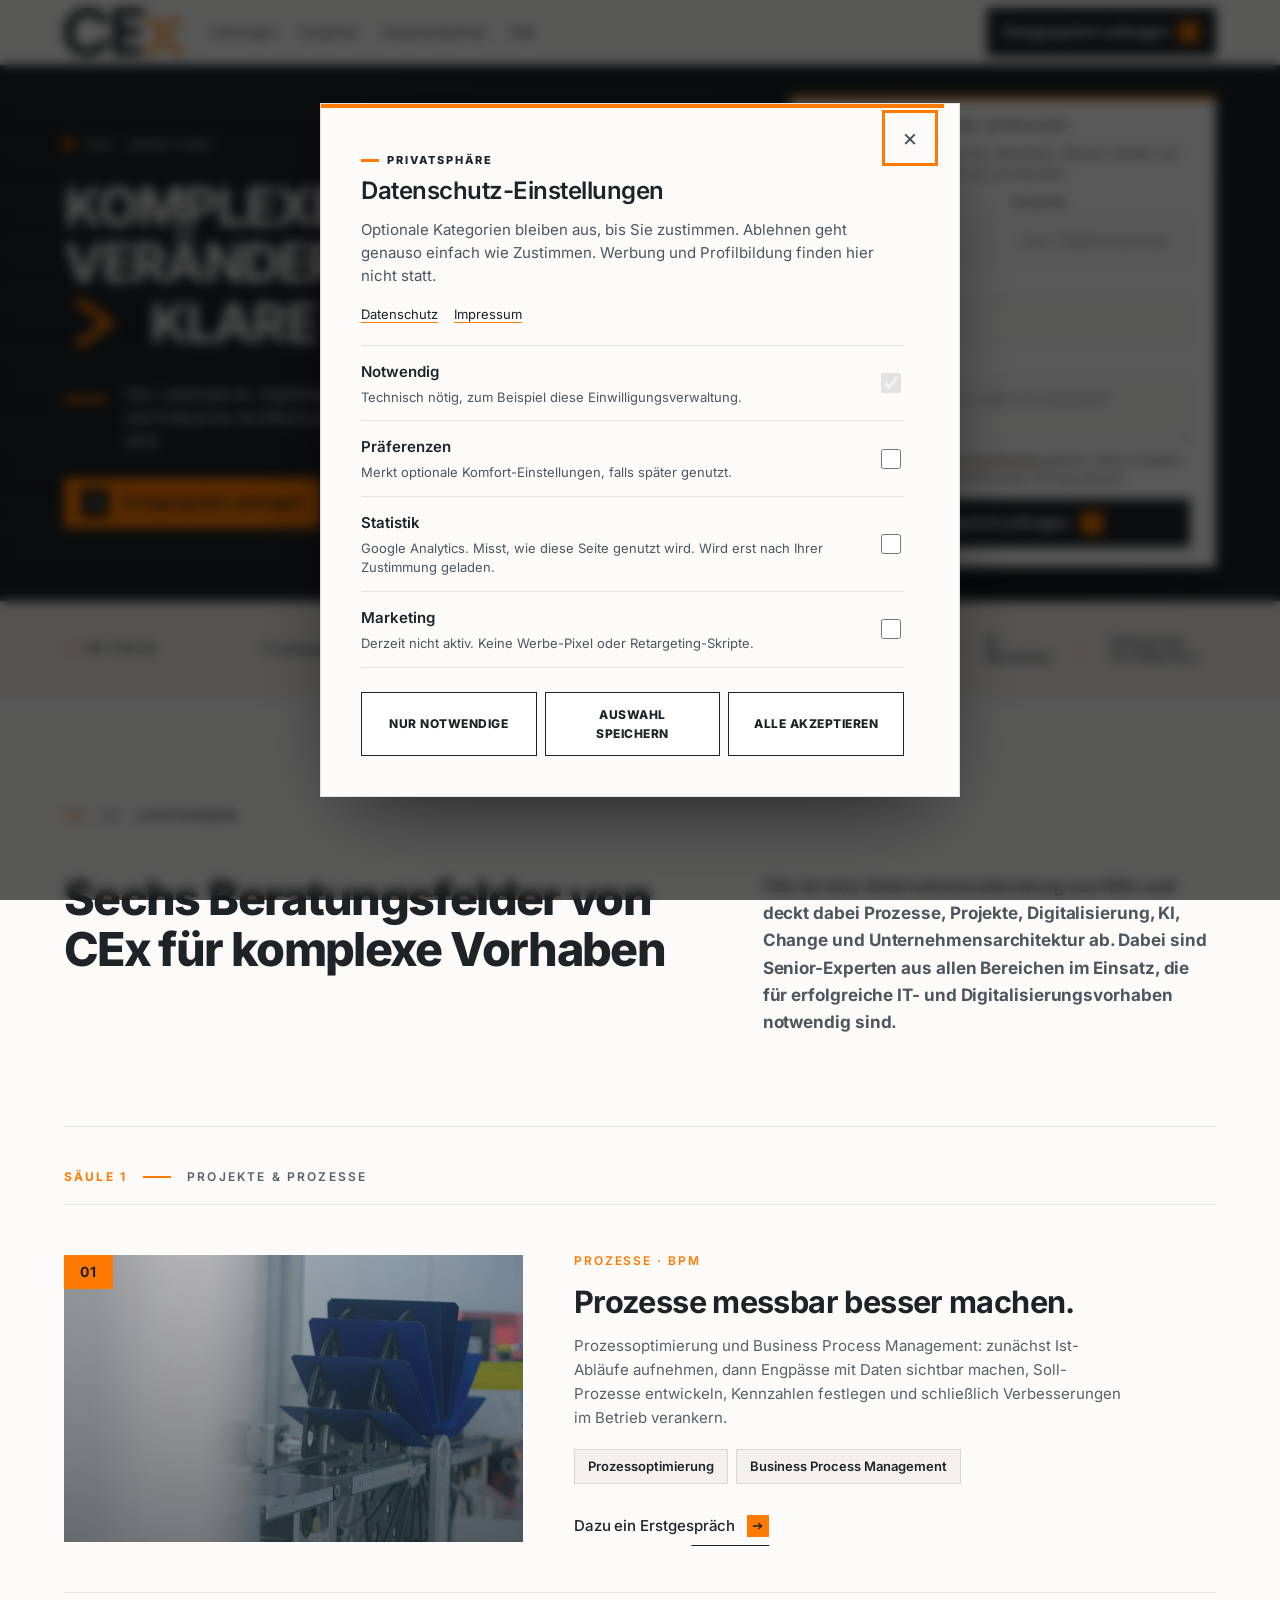
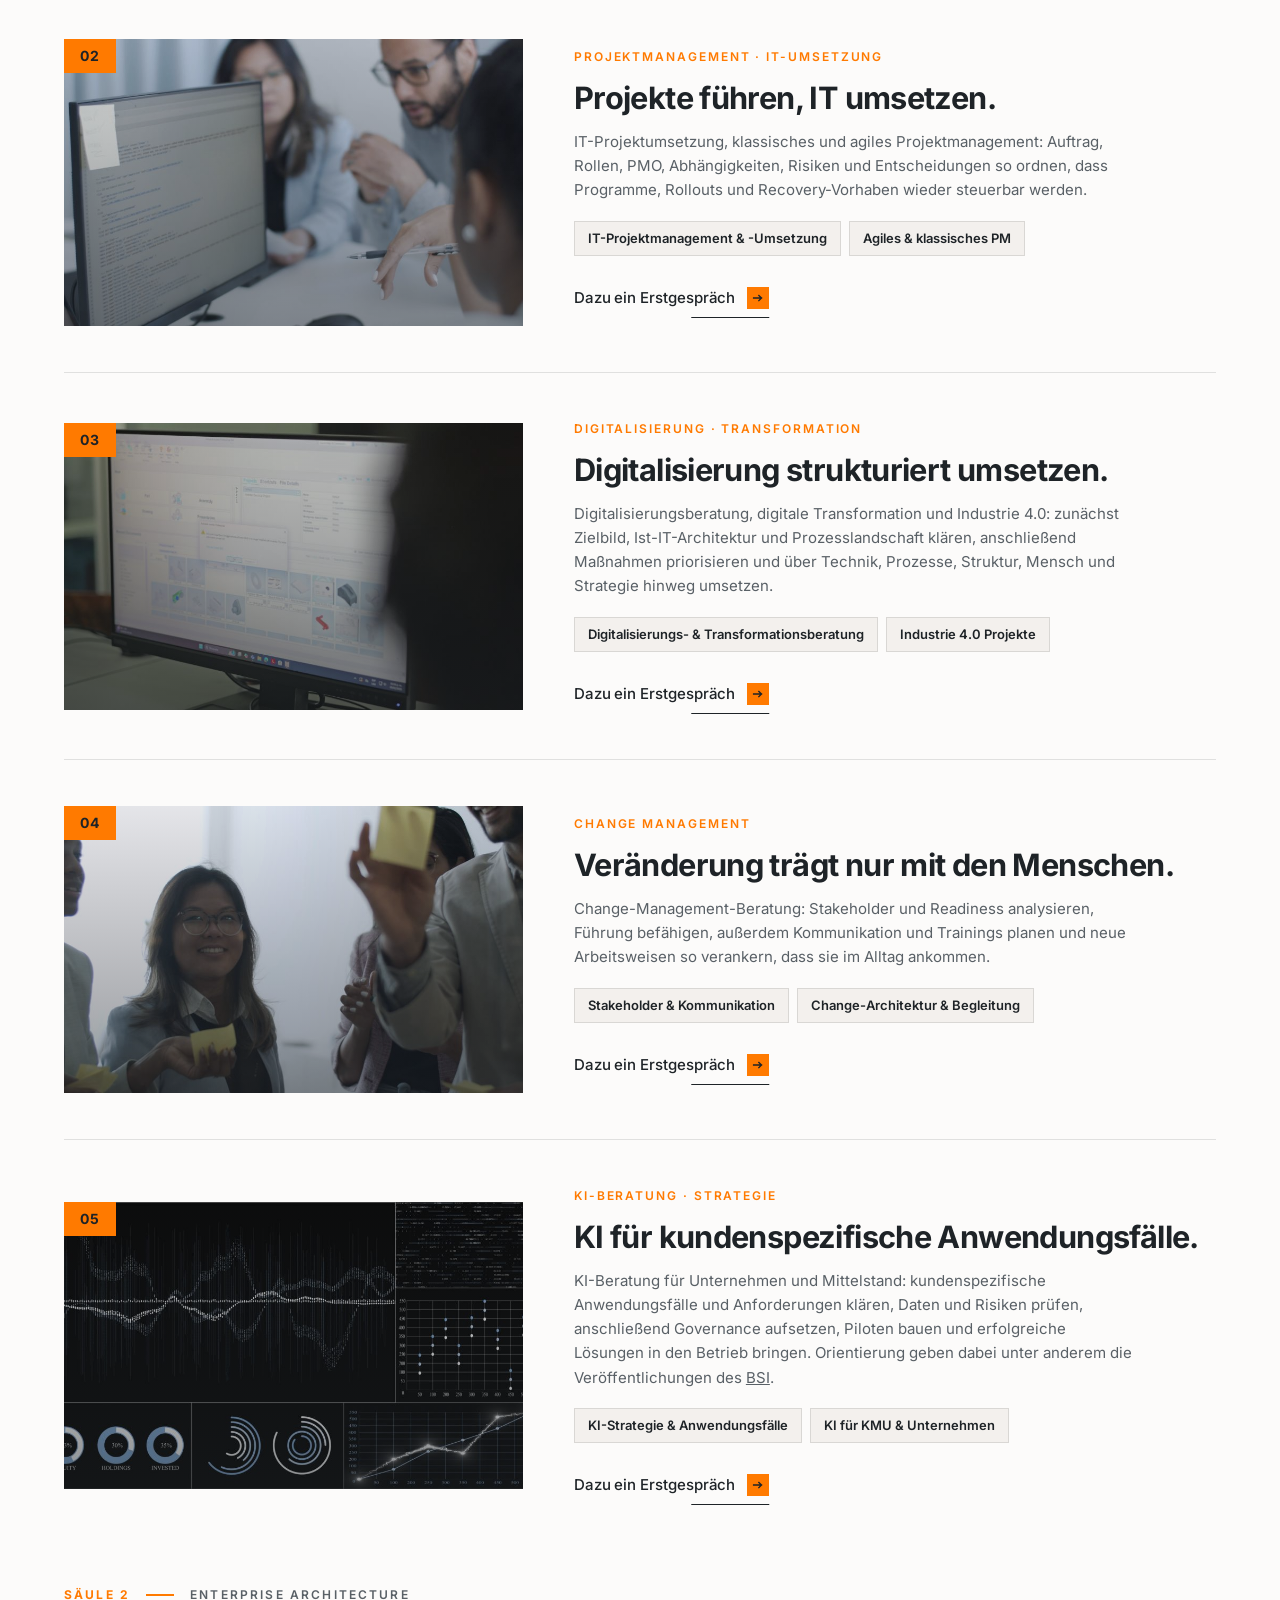
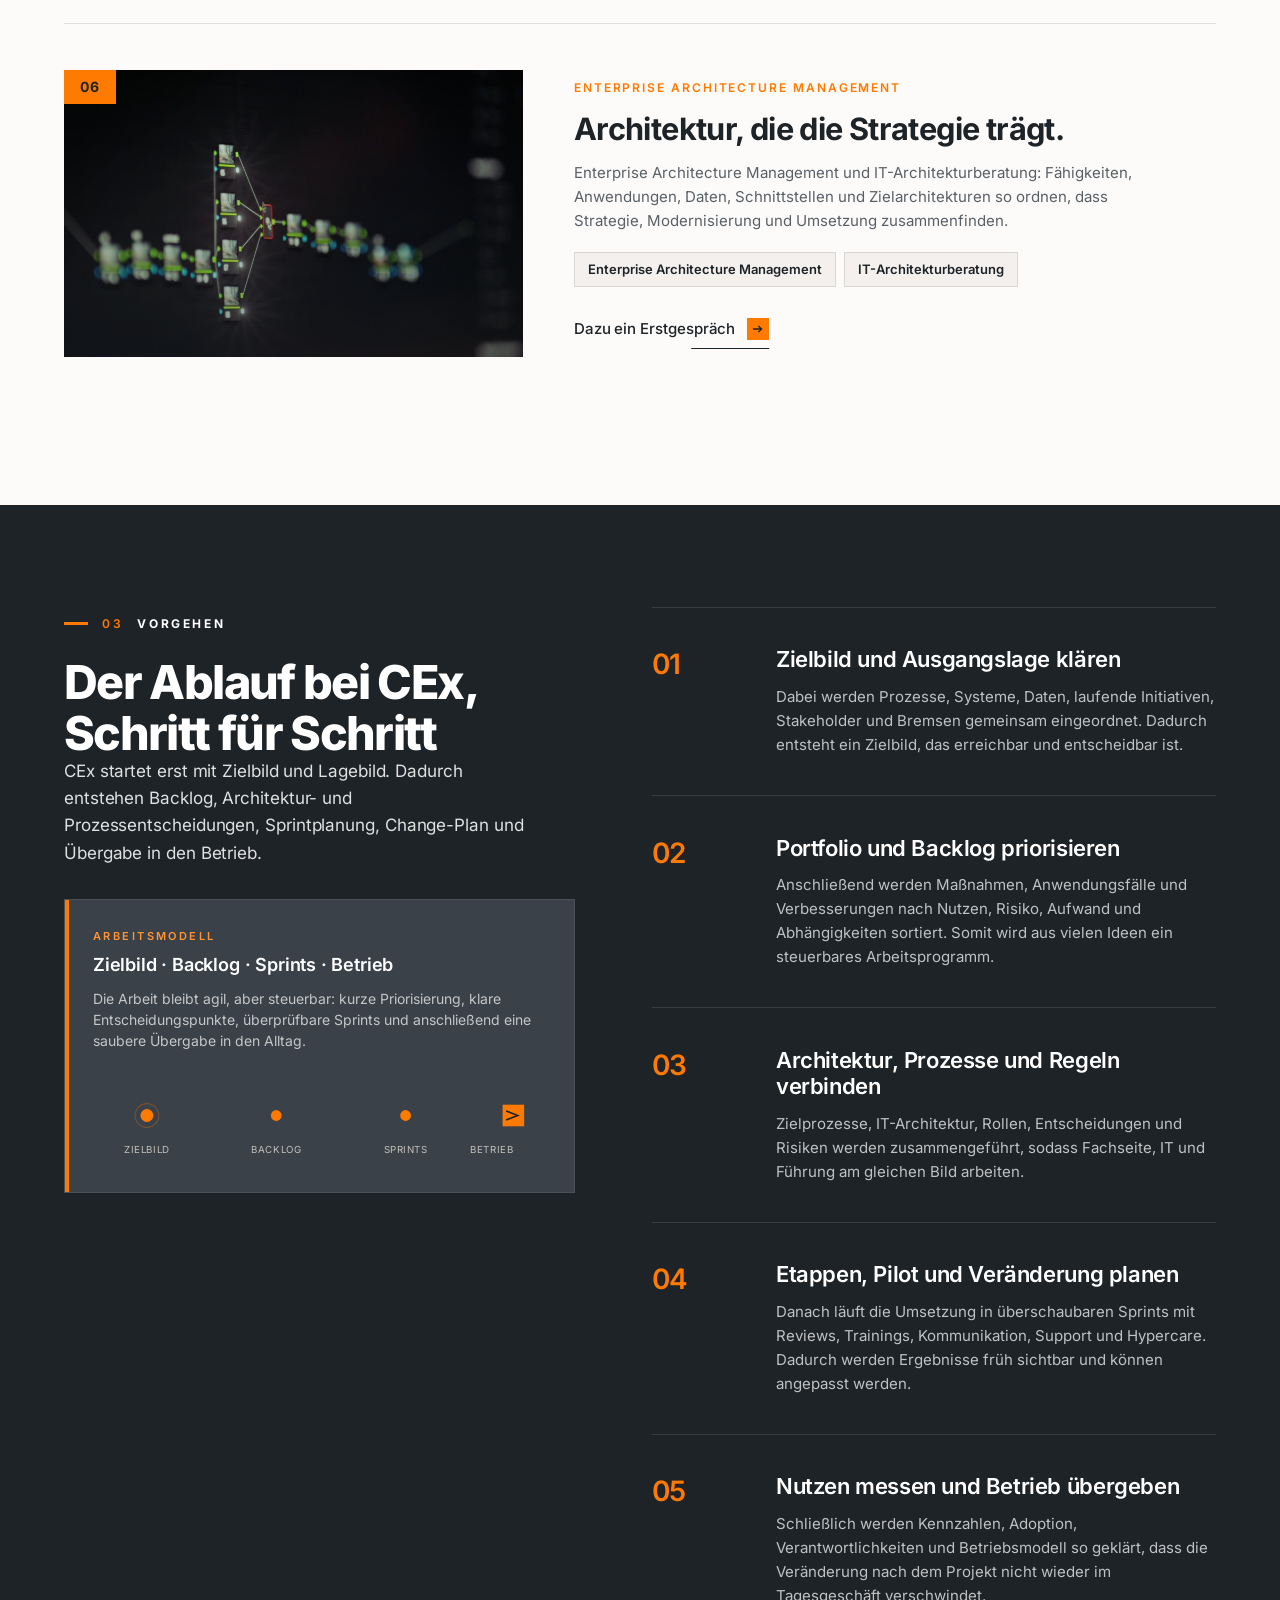
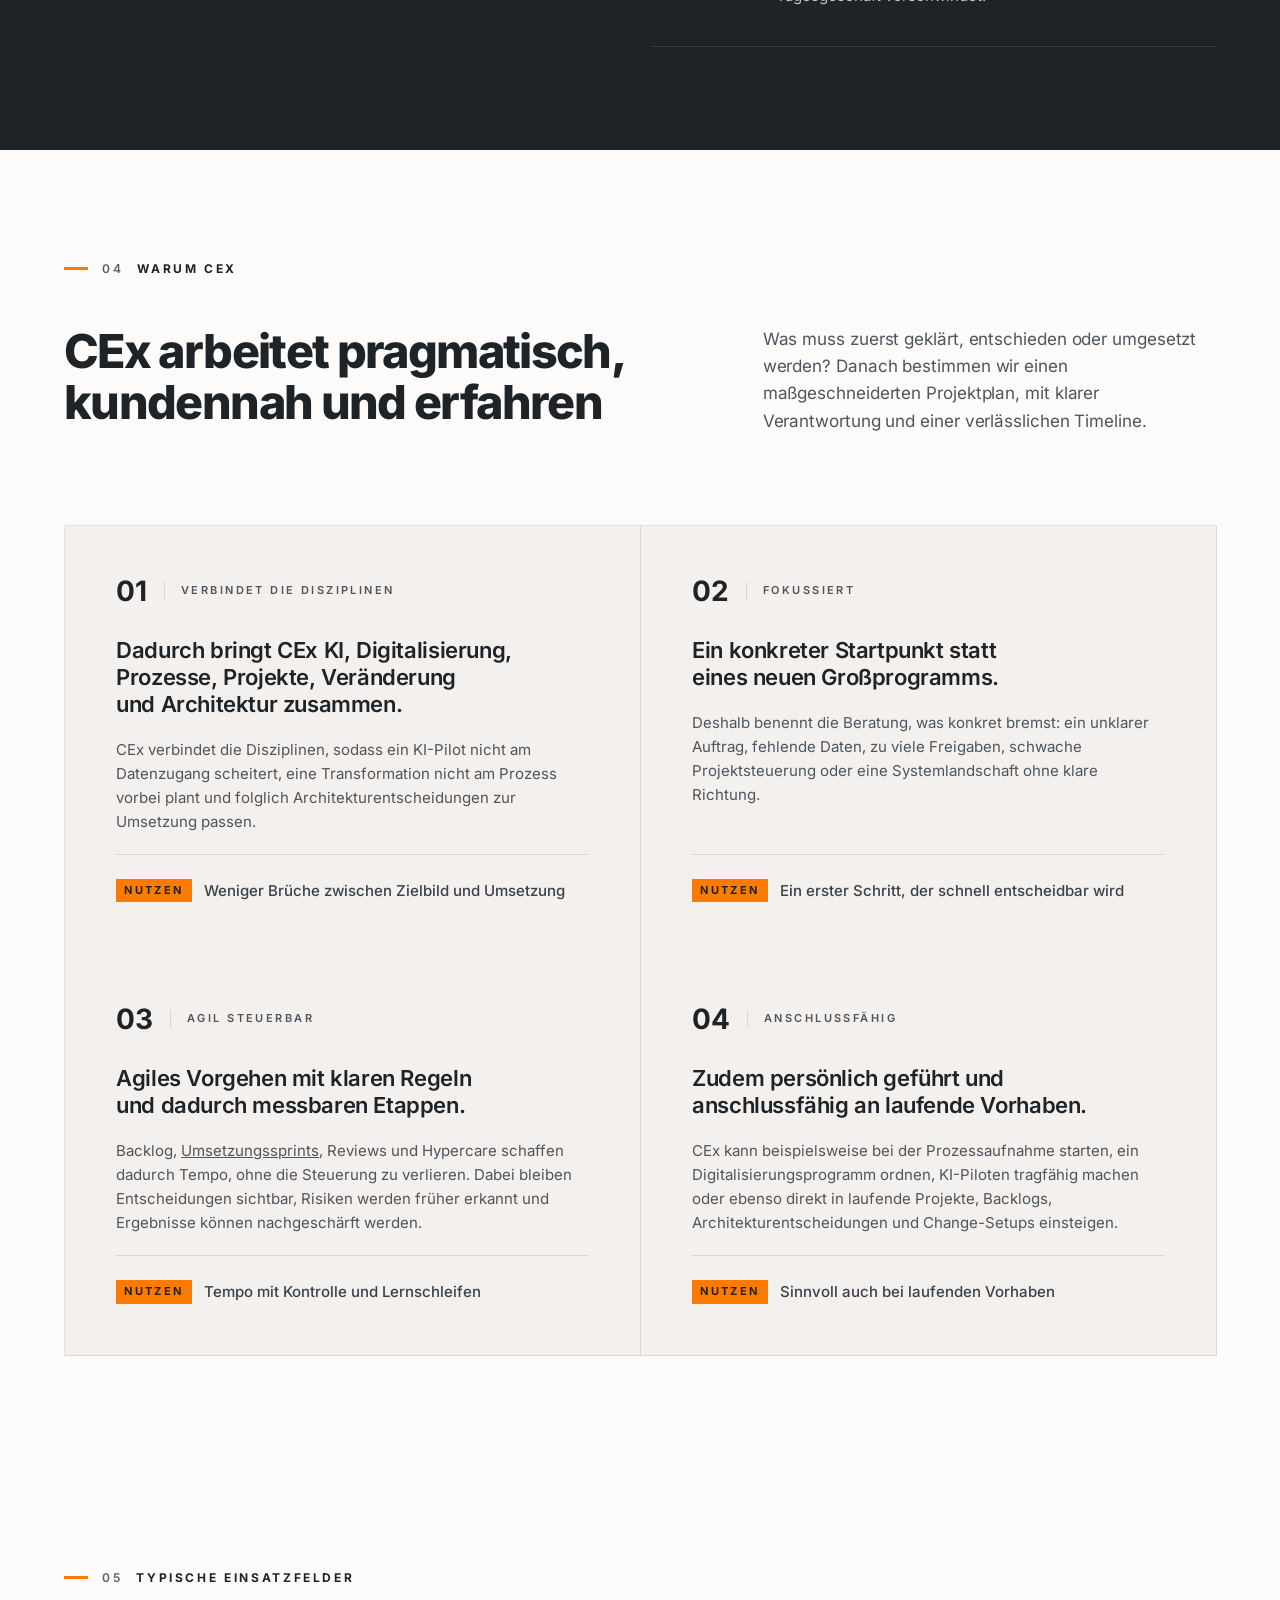
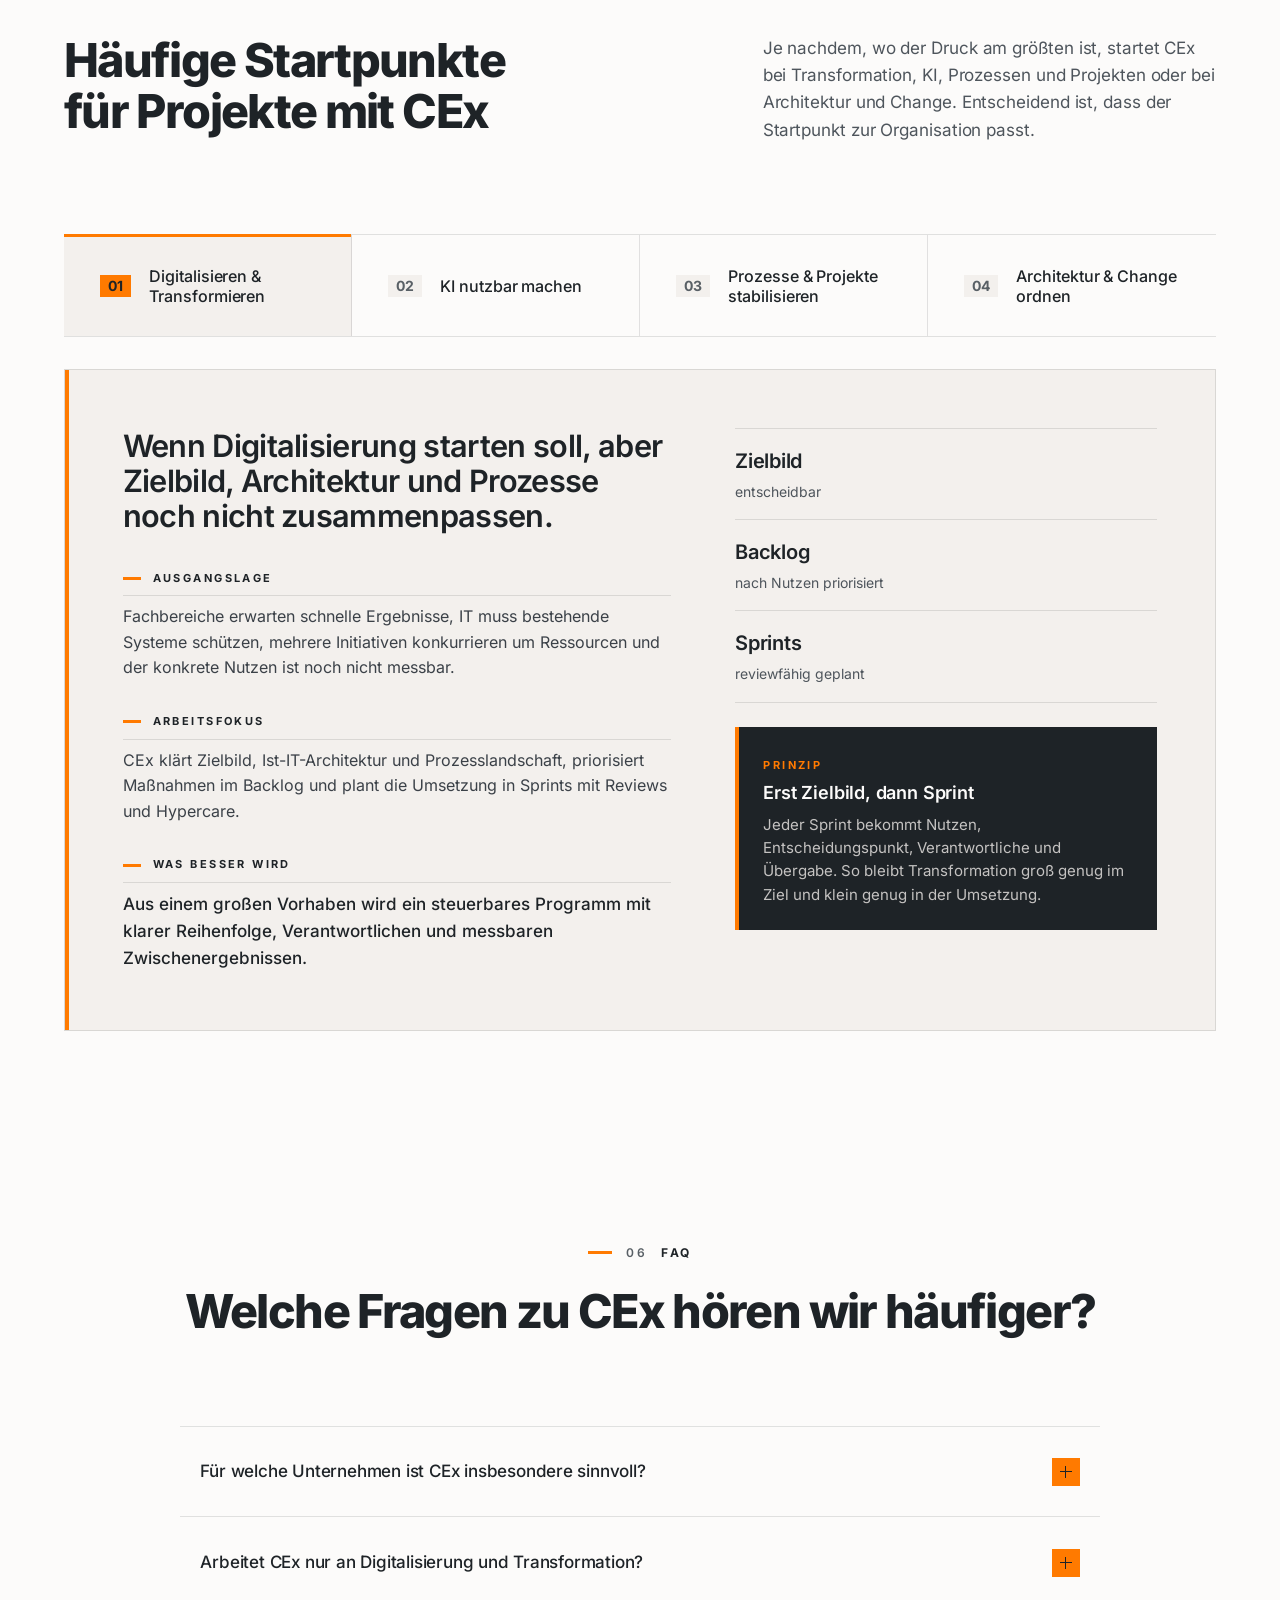
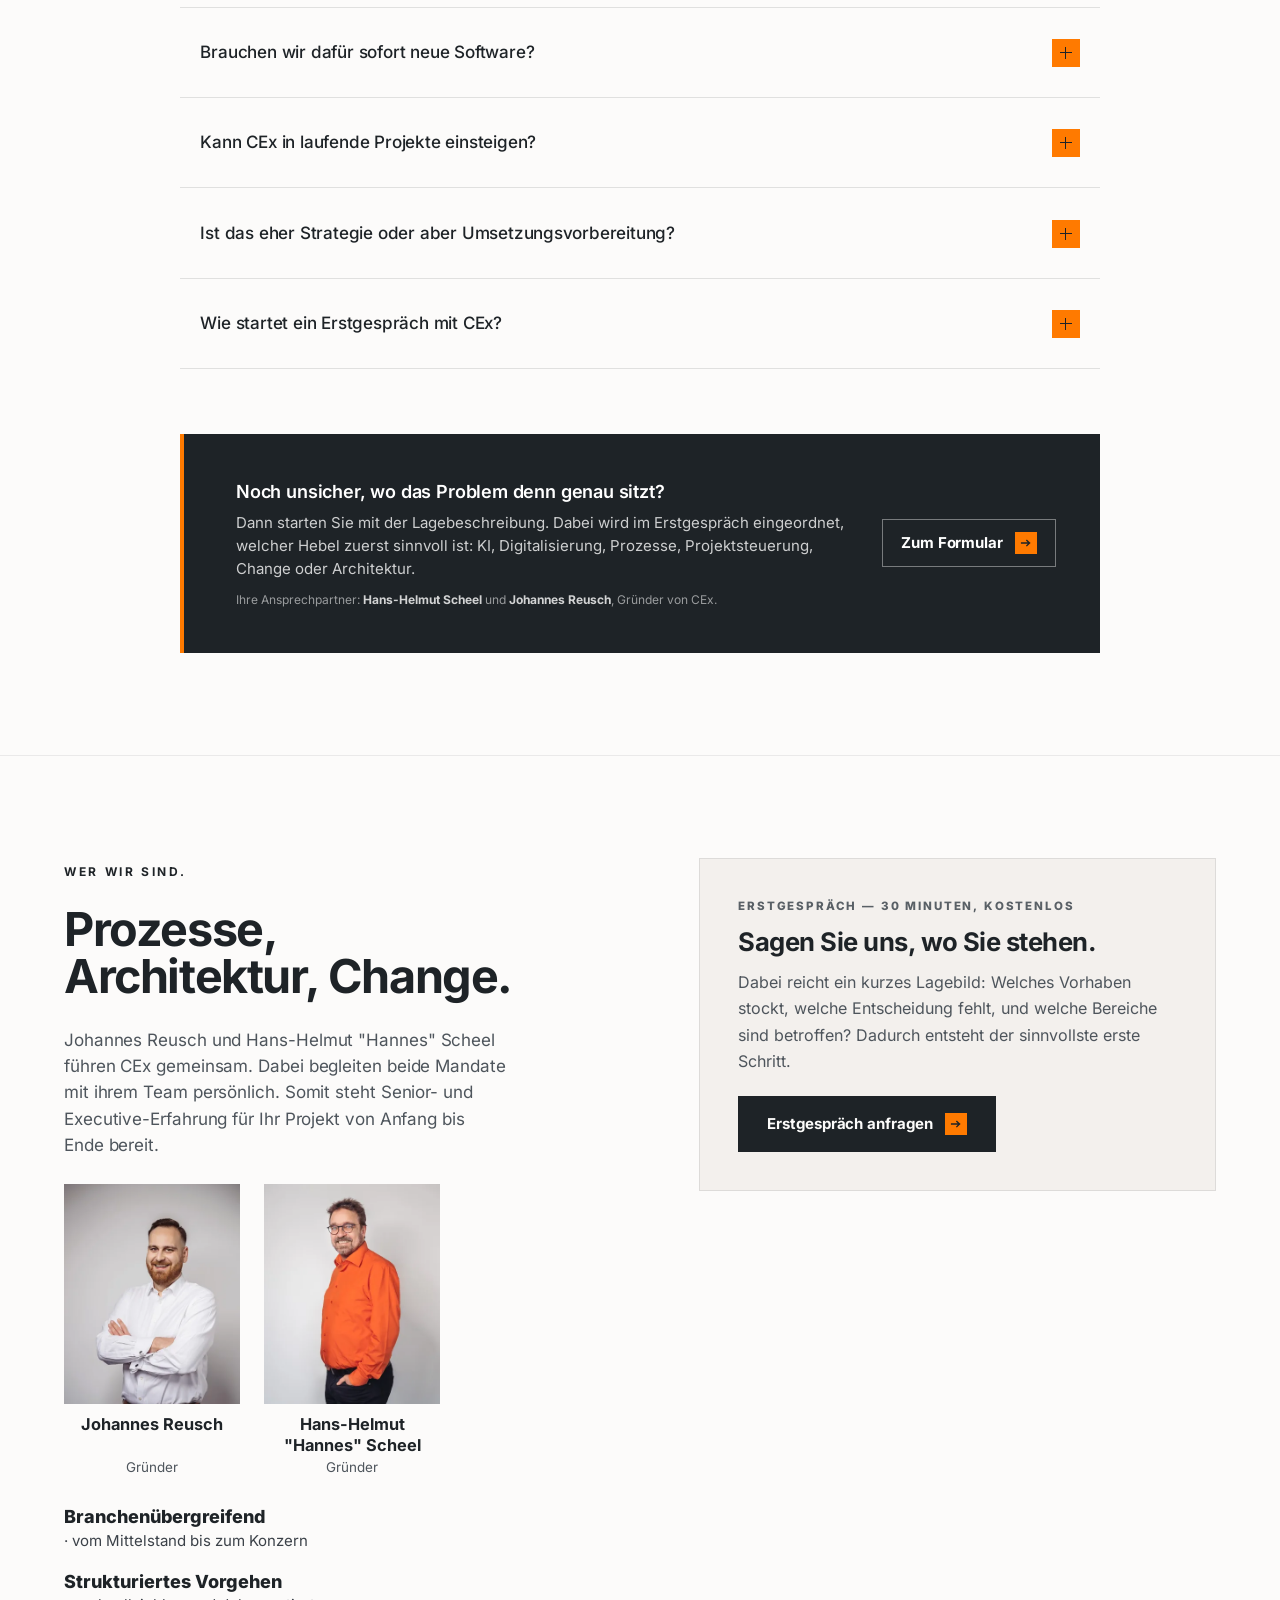
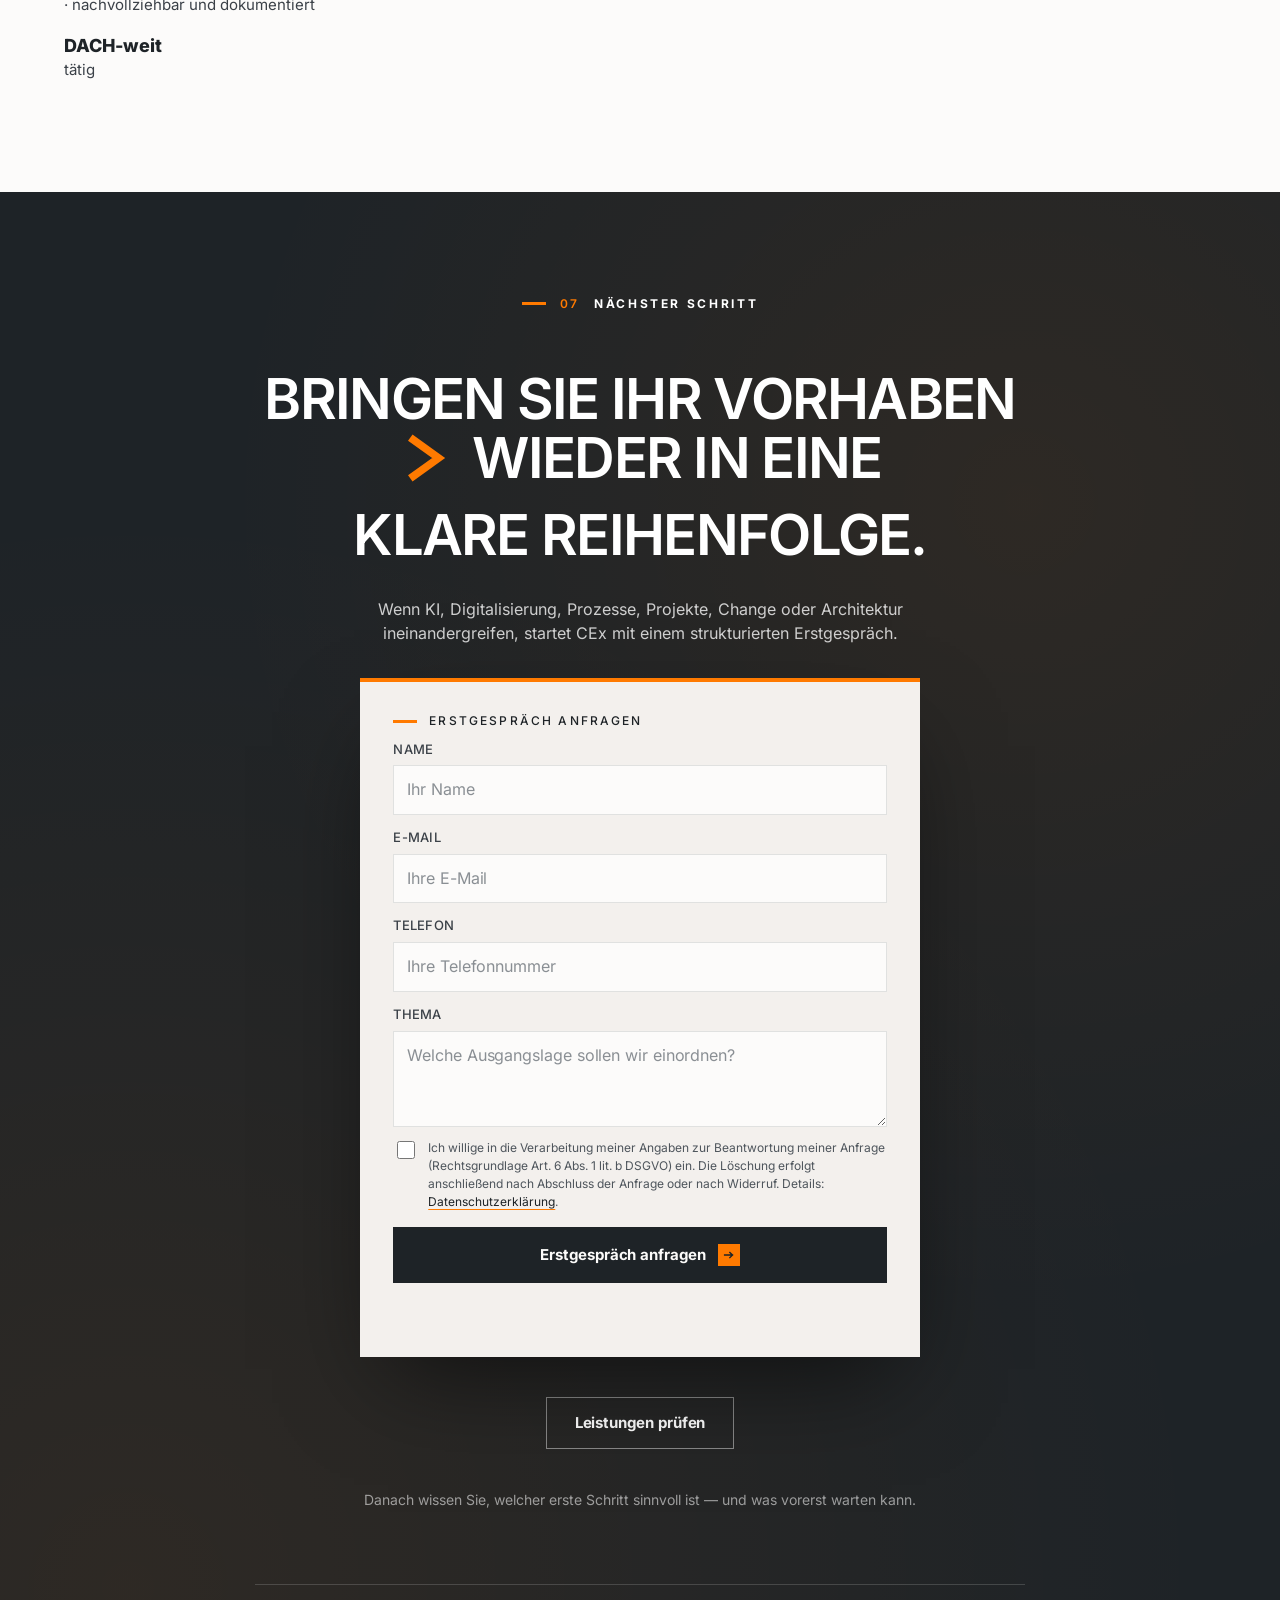
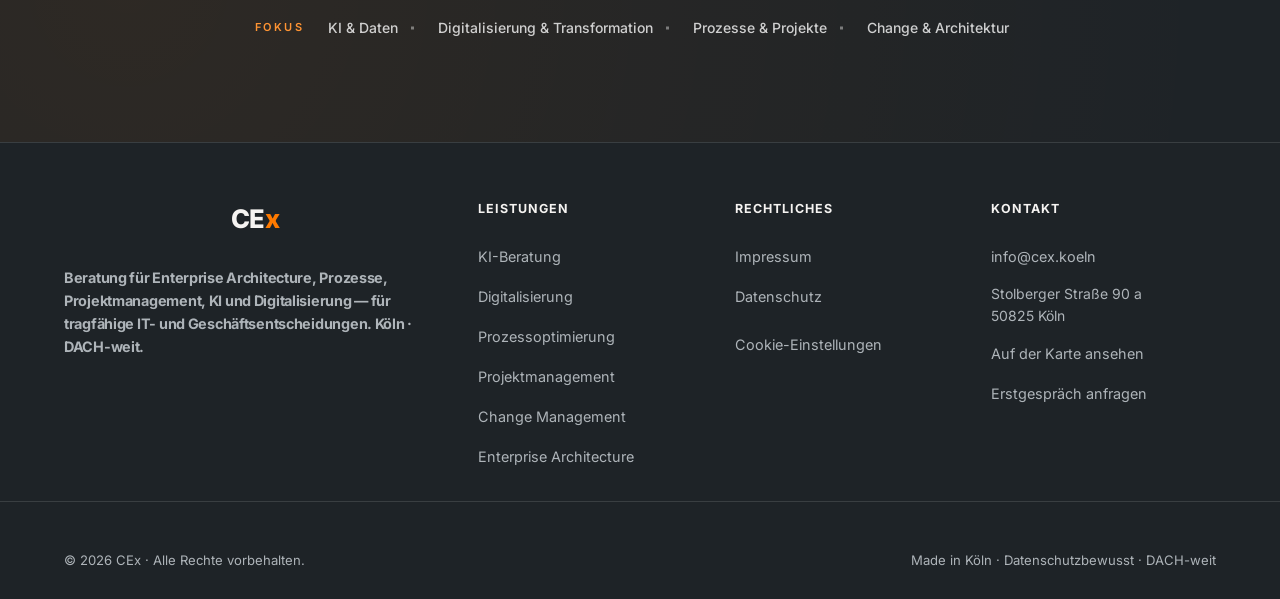
<file: index.html>
<!doctype html>
<html lang="de">
<head>
  <meta charset="UTF-8" />
  <meta name="viewport" content="width=device-width, initial-scale=1.0" />
  <title>CEx | Unternehmensberatung Köln für Prozesse, Projekte, KI</title>
  <meta name="description" content="CEx berät aus Köln zu Prozessoptimierung, Projektmanagement, Digitalisierung, Change Management, KI und Enterprise Architecture — Senior-Beratung für komplexe IT- und Digitalisierungsvorhaben." />
  <meta name="robots" content="index, follow" />
  <meta name="theme-color" content="#1E2327" />
  <link rel="canonical" href="https://cex.koeln/" />

  <meta property="og:type" content="website" />
  <meta property="og:site_name" content="CEx" />
  <meta property="og:locale" content="de_DE" />
  <meta property="og:title" content="Komplexe Veränderungen, klare Umsetzung" />
  <meta property="og:description" content="Unternehmensberatung aus Köln für Prozesse, Projekte, Digitalisierung, Change, KI und Enterprise Architecture." />
  <meta property="og:url" content="https://cex.koeln/" />
  <meta property="og:image" content="https://cex.koeln/media/cex-og-1200x630.jpg?v=20260813a" />
  <meta property="og:image:secure_url" content="https://cex.koeln/media/cex-og-1200x630.jpg?v=20260813a" />
  <meta property="og:image:type" content="image/jpeg" />
  <meta property="og:image:width" content="1200" />
  <meta property="og:image:height" content="630" />
  <meta property="og:image:alt" content="Kölner Dom und Hohenzollernbrücke, darüber der Satz Komplexe Veränderungen, klare Umsetzung" />
  <meta name="twitter:card" content="summary_large_image" />
  <meta name="twitter:title" content="Komplexe Veränderungen, klare Umsetzung" />
  <meta name="twitter:description" content="Unternehmensberatung aus Köln für Prozesse, Projekte, Digitalisierung, Change, KI und Enterprise Architecture." />
  <meta name="twitter:image" content="https://cex.koeln/media/cex-og-1200x630.jpg?v=20260813a" />
  <meta name="twitter:image:alt" content="Kölner Dom und Hohenzollernbrücke, darüber der Satz Komplexe Veränderungen, klare Umsetzung" />
  <meta name="referrer" content="strict-origin-when-cross-origin" />

  <link rel="icon" href="favicon.svg" type="image/svg+xml" />
  <link rel="icon" type="image/png" sizes="32x32" href="media/cex-favicon-32.png" />
  <link rel="icon" type="image/png" sizes="16x16" href="media/cex-favicon-16.png" />
  <link rel="apple-touch-icon" sizes="180x180" href="media/cex-apple-touch.png" />
  <link rel="manifest" href="site.webmanifest" />

  <link rel="preload" href="fonts/inter-latin-400-normal.woff2" as="font" type="font/woff2" crossorigin />
  <link rel="stylesheet" href="styles.css?v=20260813a" />
  <link rel="stylesheet" href="cx-design-system.css?v=20260813a" />
  <link rel="stylesheet" href="polish.css?v=20260813a" />
  <link rel="stylesheet" href="cx-hero.css?v=20260813a" />
  <link rel="stylesheet" href="cx-components.css?v=20260813a" />
  <link rel="stylesheet" href="founders.css?v=20260813a" />
  <link rel="stylesheet" href="placeholder.css?v=20260813a" />
  <script defer src="script.js?v=20260813a"></script>
  <script defer src="cex-koeln.js?v=20260813a"></script>

  <script type="application/ld+json">
{
  "@context": "https://schema.org",
  "@type": ["Organization", "ProfessionalService"],
  "@id": "https://cex.koeln/#organization",
  "name": "CEx",
  "legalName": "CEx UG (haftungsbeschränkt)",
  "url": "https://cex.koeln/",
  "logo": "https://cex.koeln/media/cex-logo-512.png",
  "image": "https://cex.koeln/media/cex-og-1200x630.jpg",
  "address": {
    "@type": "PostalAddress",
    "streetAddress": "Stolberger Straße 90 a",
    "postalCode": "50825",
    "addressLocality": "Köln",
    "addressRegion": "Nordrhein-Westfalen",
    "addressCountry": "DE"
  },
  "vatID": "DE459231559",
  "email": "info@cex.koeln",
  "areaServed": "DACH",
  "founder": [
    { "@type": "Person", "name": "Johannes Reusch" },
    { "@type": "Person", "name": "Hans-Helmut Scheel" }
  ]
}
  </script>
  <script type="application/ld+json">
{
  "@context": "https://schema.org",
  "@type": "WebPage",
  "@id": "https://cex.koeln/#webpage",
  "url": "https://cex.koeln/",
  "name": "CEx | Unternehmensberatung Köln für Prozesse, Projekte, KI",
  "inLanguage": "de-DE",
  "isPartOf": {
    "@type": "WebSite",
    "@id": "https://cex.koeln/#website",
    "name": "CEx",
    "url": "https://cex.koeln/"
  },
  "publisher": { "@id": "https://cex.koeln/#organization" }
}
  </script>
  <script type="application/ld+json">
{
  "@context": "https://schema.org",
  "@type": "FAQPage",
  "@id": "https://cex.koeln/#faq",
  "mainEntity": [
    {
      "@type": "Question",
      "name": "Für welche Unternehmen ist CEx insbesondere sinnvoll?",
      "acceptedAnswer": {
        "@type": "Answer",
        "text": "Für Unternehmen, in denen KI, Digitalisierung, Prozesse, Projekte, Change oder Architektur zusammenhängen, weil dann der nächste sinnvolle Schritt schnell unklar wird."
      }
    },
    {
      "@type": "Question",
      "name": "Arbeitet CEx nur an Digitalisierung und Transformation?",
      "acceptedAnswer": {
        "@type": "Answer",
        "text": "Nein — Digitalisierung und Transformation sind zwar ein Schwerpunkt, allerdings arbeitet CEx ebenso an Prozessoptimierung, Projektmanagement, Change Management, KI-Beratung und Enterprise Architecture."
      }
    },
    {
      "@type": "Question",
      "name": "Brauchen wir dafür sofort neue Software?",
      "acceptedAnswer": {
        "@type": "Answer",
        "text": "Nein — neue Software kann zwar eine Folge der Analyse sein, ist aber nie das Ziel. Zuerst werden Zielbild, Daten, Rollen, Prozesse und Verantwortlichkeiten geklärt. Danach lässt sich seriös entscheiden, ob vorhandene Systeme ausreichen, ein Prozess anders zugeschnitten werden sollte oder neue Technik wirklich nötig ist."
      }
    },
    {
      "@type": "Question",
      "name": "Kann CEx in laufende Projekte einsteigen?",
      "acceptedAnswer": {
        "@type": "Answer",
        "text": "Ja — denn bei laufenden Vorhaben hilft ein externer Blick, Umfang, Rollen, Prioritäten, Risiken und somit den Umsetzungs- und Review-Takt wieder lesbar zu machen."
      }
    },
    {
      "@type": "Question",
      "name": "Ist das eher Strategie oder aber Umsetzungsvorbereitung?",
      "acceptedAnswer": {
        "@type": "Answer",
        "text": "Beides — entscheidend ist dabei der Fokus: CEx grenzt zuerst ein, welches Ziel und welcher Engpass wirklich zählen. Dadurch entsteht je nach Ausgangslage eine Strategie, eine belastbare Umsetzungsvorbereitung oder beides — also mit klaren Prioritäten, Verantwortlichkeiten und Entscheidungspunkten."
      }
    },
    {
      "@type": "Question",
      "name": "Wie startet ein Erstgespräch mit CEx?",
      "acceptedAnswer": {
        "@type": "Answer",
        "text": "Der Einstieg ist zuerst ein kurzes Gespräch über Ausgangslage, größte Bremsen und den sinnvollsten ersten Fokus. Daraus entsteht zuerst Klarheit über die nächsten Schritte, bevor ein größeres Projekt aufgesetzt wird."
      }
    }
  ]
}
  </script>
</head>
<!--
    cex-migrated-page is not decoration. polish.css scopes 140 rules behind it,
    including the entire top bar — drop the class and the nav renders as a bare
    bulleted list. cex-static-site is what script.js checks before it takes over
    the contact forms.
  -->
  <body class="cex-migrated-page cex-static-site home cex-placeholder">
  <a class="skip-link" href="#main">Zum Inhalt springen</a>

  <header class="cx-header">
    <nav class="nav" id="nav" aria-label="Hauptnavigation">
      <div class="nav__inner">

        <div class="nav__lead">
          <a href="/" class="nav__brand" aria-label="CEx — zur Startseite">
            <img src="media/cex-logo.png" alt="CEx" width="120" height="48" srcset="media/cex-logo-2x.png 2x">
          </a>
          <ul class="nav__primary">
            <li><a href="#leistungen">Leistungen</a></li>
            <li><a href="#journey">Vorgehen</a></li>
            <li><a href="#team">Ansprechpartner</a></li>
            <li><a href="#faq">FAQ</a></li>
          </ul>
        </div>

        <div class="nav__slot" role="presentation"></div>

        <div class="nav__actions">
          <a href="#kontakt" class="btn btn--accent btn--small nav__cta" data-cta-label="Erstgespräch anfragen">
            <span class="nav__cta-text">Erstgespräch anfragen</span>
            <span class="btn__icon" aria-hidden="true"><svg viewBox="0 0 16 16" fill="none"><path d="M3 8h9M9 5l3 3-3 3" stroke="currentColor" stroke-width="1.6" stroke-linecap="square" stroke-linejoin="miter"/></svg></span>
          </a>
        </div>

      </div>
    </nav>
  </header>

  <main id="main">
<section class="hero" id="top">
 <div class="hero__video-shell" aria-hidden="true">
 <video class="hero__video" autoplay muted loop playsinline preload="auto" disablepictureinpicture>
 <source src="media/cx-hero-background-calm.mp4" type="video/mp4" />
 </video>
 <script>(function(){var v=document.currentScript.previousElementSibling;if(v&&window.matchMedia('(max-width: 820px)').matches){v.querySelector('source').src='media/cx-hero-background-calm-mobile.mp4';v.load();}})();</script>
 <div class="hero__video-overlay"></div>
 </div>

 <div class="hero__grid">
 <div class="hero__copy">
 <div class="hero__eyebrow">
 <span class="hero__eyebrow-dot" aria-hidden="true"></span>
 <span>CEx · Beratung</span>
 </div>

 <h1 class="hero__title">
 <span class="hero__title-line">
 <span class="hero__title-text hero__title-text--left">Komplexe</span>
 </span>
 <span class="hero__title-line">
 <span class="hero__title-text hero__title-text--left">Veränderungen,</span>
 </span>
 <span class="hero__title-line hero__title-line--accent">
 <span class="hero__title-glyph" aria-hidden="true">
 <svg viewBox="0 0 80 80" fill="none">
 <path d="M22 14 L58 40 L22 66" stroke="currentColor" stroke-width="11" stroke-linecap="square" stroke-linejoin="miter" />
 </svg>
 </span>
 <span class="hero__title-text hero__title-text--right">klare Umsetzung</span>
 </span>
 </h1>

 <div class="hero__lead-wrap">
 <span class="hero__lead-bar" aria-hidden="true"></span>
 <p class="hero__lead">
 CEx verbindet KI, Digitalisierung, Prozesse, Projektsteuerung, Change und Enterprise Architecture, sodass daraus ein erfolgreiches Projekt wird.
 </p>
 </div>

 <div class="hero__cta-group">
 <a href="#kontakt" class="hero__cta hero__cta--primary">
 <span class="hero__cta-icon" aria-hidden="true">
 <svg viewBox="0 0 16 16" fill="none">
 <path d="M3 8h9M9 5l3 3-3 3" stroke="currentColor" stroke-width="1.8" stroke-linecap="square" stroke-linejoin="miter" />
 </svg>
 </span>
 <span>Erstgespräch anfragen</span>
 </a>
 <a href="#leistungen" class="hero__cta hero__cta--secondary">
 <span class="hero__cta-icon" aria-hidden="true">
 <svg viewBox="0 0 16 16" fill="none">
 <path d="M3 8h9M9 5l3 3-3 3" stroke="currentColor" stroke-width="1.8" stroke-linecap="square" stroke-linejoin="miter" />
 </svg>
 </span>
 <span>Leistungen entdecken</span>
 </a>
 </div>
 </div>

 <div class="hero__form-wrap">
 <div class="hero__card">
 <div class="form__kicker">
 <span class="form__kicker-bar" aria-hidden="true"></span>
 <span>Lassen Sie uns sprechen</span>
 </div>
 <p class="form__sub" id="contact-privacy-note">
 Erst einmal reicht ein kurzer Überblick. Danach melden wir uns werktags innerhalb von 24 Stunden.
 </p>

 <form class="form" id="hero-contact" aria-describedby="contact-privacy-note form-status" data-cex-static-contact="true" method="post" data-cex-contact="true">
 <input type="text" name="company_website" tabindex="-1" autocomplete="off" aria-hidden="true" class="form__trap" />
 <label class="form__label">
 <span>Name</span>
 <input
 class="form__input"
 name="name"
 autocomplete="name"
 maxlength="80"
 placeholder="Ihr Name"
 required />
 </label>

 <label class="form__label">
 <span>E-Mail</span>
 <input
 class="form__input"
 type="email"
 name="email"
 autocomplete="email"
 maxlength="120"
 placeholder="Ihre E-Mail"
 required
 />
 </label>

 <label class="form__label">
 <span>Telefon</span>
 <input
 class="form__input"
 type="tel"
 name="phone"
 autocomplete="tel"
 maxlength="40"
 placeholder="Ihre Telefonnummer"
 required />
 </label>

 <label class="form__label">
 <span>Thema</span>
 <textarea
 class="form__textarea"
 name="situation"
 maxlength="1200"
 placeholder="Welche Ausgangslage sollen wir einordnen?"
 ></textarea>
 </label>

 <label class="form__consent">
 <input class="form__checkbox" type="checkbox" name="consent" required />
 <span>
 Ich habe die <a href="datenschutz.html">Datenschutzhinweise</a> gelesen.
 Meine Angaben werden nur zur Bearbeitung der Anfrage genutzt.
 </span>
 </label>

 <p class="form__privacy">
 Zweck: Antwort auf Ihre Anfrage (Rechtsgrundlage Art. 6 Abs. 1 lit. b DSGVO).
 Die Löschung erfolgt anschließend nach Abschluss der Anfrage oder nach Widerruf. Ihre Angaben dienen dabei allein der Anfragebearbeitung und verbleiben bei uns. Details: <a href="datenschutz.html">Datenschutzerklärung</a>.
 </p>

 <button type="submit" class="btn btn--accent form__submit">
 Erstgespräch anfragen
 <span class="btn__icon" aria-hidden="true">
 <svg viewBox="0 0 16 16" fill="none">
 <path d="M3 8h9M9 5l3 3-3 3" stroke="currentColor" stroke-width="1.6" stroke-linecap="square" stroke-linejoin="miter" />
 </svg>
 </span>
 </button>

 
 <p class="form__status cex-form-status" aria-live="polite"></p><input type="text" name="website" tabindex="-1" autocomplete="off" aria-hidden="true" class="cex-honeypot"></form>
 </div>
 </div>
 </div>

 <div class="hero__scroll-cue" aria-hidden="true">
 <span class="hero__scroll-cue-label">Scrollen</span>
 <span class="hero__scroll-cue-line"></span>
 </div>
 </section>

<section class="trustband" aria-label="Leistungsfokus">
 <div class="container">
 <div class="trustband__inner">
 <div class="trustband__label">Im Fokus</div>
 <div class="trustband__items">
 <span>Prozessoptimierung</span>
 <span>Projektmanagement</span>
 <span>Digitalisierung</span>
 <span>Change Management</span>
 <span>KI-Beratung</span>
 <span>Enterprise Architecture</span>
 </div>
 </div>
 </div>
 </section>

    <section class="section section--white svc-section" id="leistungen">
      <div class="container">
        <div class="section__intro reveal">
          <div class="eyebrow"><span class="eyebrow__bar" aria-hidden="true"></span><span class="eyebrow__index">02</span><span>Leistungen</span></div>
          <div class="section__intro-grid">
            <h2 class="h-section">Sechs Beratungsfelder von CEx für komplexe Vorhaben</h2>
            <p class="h-lead">
 <strong>CEx ist eine Unternehmensberatung aus Köln und deckt dabei Prozesse, Projekte, Digitalisierung, KI, Change und Unternehmensarchitektur ab. Dabei sind Senior-Experten aus allen Bereichen im Einsatz, die für erfolgreiche IT- und Digitalisierungsvorhaben notwendig sind.</strong>
 </p>
          </div>
        </div>

        <div class="svc-list">
        <div class="svc__pillar">
          <span class="svc__pillar-num">Säule 1</span>
          <span class="svc__pillar-divider" aria-hidden="true"></span>
          <span class="svc__pillar-title">Projekte &amp; Prozesse</span>
        </div>
        <article class="svc reveal">
          <div class="svc__media">
            <video class="cap-card__video svc__video" muted loop playsinline preload="none"
                   disablepictureinpicture poster="media/cx-card-process-pexels-32386559-poster.jpg">
              <source data-src="media/cx-card-process-pexels-32386559.mp4" type="video/mp4" />
            </video>
            <div class="svc__media-overlay" aria-hidden="true"></div>
            <div class="svc__index" aria-hidden="true">01</div>
          </div>
          <div class="svc__body">
            <div class="svc__tag">Prozesse · BPM</div>
            <h3 class="svc__title">Prozesse messbar besser machen.</h3>
            <p class="svc__copy">Prozessoptimierung und Business Process Management: zunächst Ist-Abläufe aufnehmen, dann Engpässe mit Daten
 sichtbar machen, Soll-Prozesse entwickeln, Kennzahlen festlegen und schließlich Verbesserungen im Betrieb verankern.</p>
            <ul class="svc__list">
              <li>Prozessoptimierung</li>
              <li>Business Process Management</li>
            </ul>
            <a href="#kontakt" class="link-arrow svc__link">
              <span>Dazu ein Erstgespräch</span>
              <span class="link-arrow__icon" aria-hidden="true">
                <svg viewBox="0 0 16 16" fill="none"><path d="M3 8h9M9 5l3 3-3 3" stroke="currentColor" stroke-width="1.6" stroke-linecap="square" stroke-linejoin="miter" /></svg>
              </span>
            </a>
          </div>
        </article>
        <article class="svc reveal">
          <div class="svc__media">
            <video class="cap-card__video svc__video" muted loop playsinline preload="none"
                   disablepictureinpicture poster="media/cx-card-project-pexels-8632591-poster.jpg">
              <source data-src="media/cx-card-project-pexels-8632591.mp4" type="video/mp4" />
            </video>
            <div class="svc__media-overlay" aria-hidden="true"></div>
            <div class="svc__index" aria-hidden="true">02</div>
          </div>
          <div class="svc__body">
            <div class="svc__tag">Projektmanagement · IT-Umsetzung</div>
            <h3 class="svc__title">Projekte führen, IT umsetzen.</h3>
            <p class="svc__copy">IT-Projektumsetzung, klassisches und agiles Projektmanagement: Auftrag, Rollen, PMO,
 Abhängigkeiten, Risiken und Entscheidungen so ordnen, dass Programme, Rollouts und Recovery-Vorhaben
 wieder steuerbar werden.</p>
            <ul class="svc__list">
              <li>IT-Projektmanagement & -Umsetzung</li>
              <li>Agiles & klassisches PM</li>
            </ul>
            <a href="#kontakt" class="link-arrow svc__link">
              <span>Dazu ein Erstgespräch</span>
              <span class="link-arrow__icon" aria-hidden="true">
                <svg viewBox="0 0 16 16" fill="none"><path d="M3 8h9M9 5l3 3-3 3" stroke="currentColor" stroke-width="1.6" stroke-linecap="square" stroke-linejoin="miter" /></svg>
              </span>
            </a>
          </div>
        </article>
        <article class="svc reveal">
          <div class="svc__media">
            <video class="cap-card__video svc__video" muted loop playsinline preload="none"
                   disablepictureinpicture poster="media/cx-card-digital-software-pexels-31575751-poster.jpg">
              <source data-src="media/cx-card-digital-software-pexels-31575751.mp4" type="video/mp4" />
            </video>
            <div class="svc__media-overlay" aria-hidden="true"></div>
            <div class="svc__index" aria-hidden="true">03</div>
          </div>
          <div class="svc__body">
            <div class="svc__tag">Digitalisierung · Transformation</div>
            <h3 class="svc__title">Digitalisierung strukturiert umsetzen.</h3>
            <p class="svc__copy">Digitalisierungsberatung, digitale Transformation und Industrie 4.0: zunächst Zielbild, Ist-IT-Architektur
 und Prozesslandschaft klären, anschließend Maßnahmen priorisieren und über Technik, Prozesse, Struktur, Mensch und Strategie hinweg umsetzen.</p>
            <ul class="svc__list">
              <li>Digitalisierungs- & Transformationsberatung</li>
              <li>Industrie 4.0 Projekte</li>
            </ul>
            <a href="#kontakt" class="link-arrow svc__link">
              <span>Dazu ein Erstgespräch</span>
              <span class="link-arrow__icon" aria-hidden="true">
                <svg viewBox="0 0 16 16" fill="none"><path d="M3 8h9M9 5l3 3-3 3" stroke="currentColor" stroke-width="1.6" stroke-linecap="square" stroke-linejoin="miter" /></svg>
              </span>
            </a>
          </div>
        </article>
        <article class="svc reveal">
          <div class="svc__media">
            <video class="cap-card__video svc__video" muted loop playsinline preload="none"
                   disablepictureinpicture poster="media/cx-card-change-pexels-8632492-poster.jpg">
              <source data-src="media/cx-card-change-pexels-8632492.mp4" type="video/mp4" />
            </video>
            <div class="svc__media-overlay" aria-hidden="true"></div>
            <div class="svc__index" aria-hidden="true">04</div>
          </div>
          <div class="svc__body">
            <div class="svc__tag">Change Management</div>
            <h3 class="svc__title">Veränderung trägt nur mit den Menschen.</h3>
            <p class="svc__copy">Change-Management-Beratung: Stakeholder und Readiness analysieren, Führung befähigen, außerdem Kommunikation
 und Trainings planen und neue Arbeitsweisen so verankern, dass sie im Alltag ankommen.</p>
            <ul class="svc__list">
              <li>Stakeholder & Kommunikation</li>
              <li>Change-Architektur & Begleitung</li>
            </ul>
            <a href="#kontakt" class="link-arrow svc__link">
              <span>Dazu ein Erstgespräch</span>
              <span class="link-arrow__icon" aria-hidden="true">
                <svg viewBox="0 0 16 16" fill="none"><path d="M3 8h9M9 5l3 3-3 3" stroke="currentColor" stroke-width="1.6" stroke-linecap="square" stroke-linejoin="miter" /></svg>
              </span>
            </a>
          </div>
        </article>
        <article class="svc reveal">
          <div class="svc__media">
            <video class="cap-card__video svc__video" muted loop playsinline preload="none"
                   disablepictureinpicture poster="media/cx-card-ai-pexels-34128979-poster.jpg">
              <source data-src="media/cx-card-ai-pexels-34128979.mp4" type="video/mp4" />
            </video>
            <div class="svc__media-overlay" aria-hidden="true"></div>
            <div class="svc__index" aria-hidden="true">05</div>
          </div>
          <div class="svc__body">
            <div class="svc__tag">KI-Beratung · Strategie</div>
            <h3 class="svc__title">KI für kundenspezifische Anwendungsfälle.</h3>
            <p class="svc__copy">KI-Beratung für Unternehmen und Mittelstand: kundenspezifische Anwendungsfälle und Anforderungen klären, Daten und Risiken prüfen,
 anschließend Governance aufsetzen, Piloten bauen und erfolgreiche Lösungen in den Betrieb bringen.
 Orientierung geben dabei unter anderem die Veröffentlichungen des
 <a href="https://www.bsi.bund.de/" target="_blank" rel="noopener">BSI</a>.</p>
            <ul class="svc__list">
              <li>KI-Strategie & Anwendungsfälle</li>
              <li>KI für KMU & Unternehmen</li>
            </ul>
            <a href="#kontakt" class="link-arrow svc__link">
              <span>Dazu ein Erstgespräch</span>
              <span class="link-arrow__icon" aria-hidden="true">
                <svg viewBox="0 0 16 16" fill="none"><path d="M3 8h9M9 5l3 3-3 3" stroke="currentColor" stroke-width="1.6" stroke-linecap="square" stroke-linejoin="miter" /></svg>
              </span>
            </a>
          </div>
        </article>
        <div class="svc__pillar">
          <span class="svc__pillar-num">Säule 2</span>
          <span class="svc__pillar-divider" aria-hidden="true"></span>
          <span class="svc__pillar-title">Enterprise Architecture</span>
        </div>
        <article class="svc reveal">
          <div class="svc__media">
            <video class="cap-card__video svc__video" muted loop playsinline preload="none"
                   disablepictureinpicture poster="media/cx-card-enterprise-pexels-30607101-poster.jpg">
              <source data-src="media/cx-card-enterprise-pexels-30607101.mp4" type="video/mp4" />
            </video>
            <div class="svc__media-overlay" aria-hidden="true"></div>
            <div class="svc__index" aria-hidden="true">06</div>
          </div>
          <div class="svc__body">
            <div class="svc__tag">Enterprise Architecture Management</div>
            <h3 class="svc__title">Architektur, die die Strategie trägt.</h3>
            <p class="svc__copy">Enterprise Architecture Management und IT-Architekturberatung: Fähigkeiten, Anwendungen, Daten,
 Schnittstellen und Zielarchitekturen so ordnen, dass Strategie, Modernisierung und Umsetzung zusammenfinden.</p>
            <ul class="svc__list">
              <li>Enterprise Architecture Management</li>
              <li>IT-Architekturberatung</li>
            </ul>
            <a href="#kontakt" class="link-arrow svc__link">
              <span>Dazu ein Erstgespräch</span>
              <span class="link-arrow__icon" aria-hidden="true">
                <svg viewBox="0 0 16 16" fill="none"><path d="M3 8h9M9 5l3 3-3 3" stroke="currentColor" stroke-width="1.6" stroke-linecap="square" stroke-linejoin="miter" /></svg>
              </span>
            </a>
          </div>
        </article>
        </div>
      </div>
    </section>

<section class="section section--dark" id="journey">
 <div class="container">
 <div class="journey__grid">
 <div class="journey__aside reveal">
 <div class="eyebrow eyebrow--on-dark"><span class="eyebrow__bar" aria-hidden="true"></span><span class="eyebrow__index">03</span><span>Vorgehen</span></div>
 <h2 class="h-section h-section--on-dark">Der Ablauf bei CEx, Schritt für Schritt</h2>
 <p class="h-lead h-lead--on-dark">
 CEx startet erst mit Zielbild und Lagebild. Dadurch entstehen Backlog, Architektur- und Prozessentscheidungen,
 Sprintplanung, Change-Plan und Übergabe in den Betrieb.
 </p>

 <div class="journey__figure">
 <div class="journey__figure-label">Arbeitsmodell</div>
 <div class="journey__figure-title">Zielbild · Backlog · Sprints · Betrieb</div>
 <p class="journey__figure-copy">
 Die Arbeit bleibt agil, aber steuerbar: kurze Priorisierung, klare Entscheidungspunkte,
 überprüfbare Sprints und anschließend eine saubere Übergabe in den Alltag.
 </p>

 <div class="journey__diagram" aria-hidden="true">
 <svg viewBox="0 0 420 90" fill="none">
 <defs>
 <linearGradient id="journeyLine" x1="0" x2="1" y1="0" y2="0">
 <stop offset="0" stop-color="#FF7A00" stop-opacity="0.2" />
 <stop offset="0.5" stop-color="#FF7A00" stop-opacity="1" />
 <stop offset="1" stop-color="#FF7A00" stop-opacity="0.2" />
 </linearGradient>
 </defs>
 <line x1="30" y1="45" x2="390" y2="45" stroke="url(#journeyLine)" stroke-width="1.5" />
 <g font-family="inherit" font-size="9" fill="#C4C0BB" letter-spacing="0.06em">
 <text x="50" y="80" text-anchor="middle">ZIELBILD</text>
 <text x="170" y="80" text-anchor="middle">BACKLOG</text>
 <text x="290" y="80" text-anchor="middle">SPRINTS</text>
 <text x="390" y="80" text-anchor="end">BETRIEB</text>
 </g>
 <circle cx="50" cy="45" r="6" fill="#FF7A00" />
 <circle cx="50" cy="45" r="11" stroke="#FF7A00" stroke-opacity="0.3" />
 <circle cx="170" cy="45" r="5" fill="#FF7A00" />
 <circle cx="290" cy="45" r="5" fill="#FF7A00" />
 <rect x="380" y="35" width="20" height="20" fill="#FF7A00" />
 <path d="M384 41 L394 45 L384 49" stroke="#1E2327" stroke-width="1.5" fill="none" stroke-linecap="square" stroke-linejoin="miter" />
 </svg>
 </div>
 </div>
 </div>

 <ol class="journey__steps reveal">
 <li class="journey-step">
 <div class="journey-step__num">01</div>
 <div class="journey-step__body">
 <h3 class="journey-step__title">Zielbild und Ausgangslage klären</h3>
 <p class="journey-step__copy">
 Dabei werden Prozesse, Systeme, Daten, laufende Initiativen, Stakeholder und Bremsen gemeinsam eingeordnet.
 Dadurch entsteht ein Zielbild, das erreichbar und entscheidbar ist.
 </p>
 </div>
 </li>
 <li class="journey-step">
 <div class="journey-step__num">02</div>
 <div class="journey-step__body">
 <h3 class="journey-step__title">Portfolio und Backlog priorisieren</h3>
 <p class="journey-step__copy">
 Anschließend werden Maßnahmen, Anwendungsfälle und Verbesserungen nach Nutzen, Risiko, Aufwand und Abhängigkeiten sortiert. Somit wird aus vielen Ideen ein steuerbares Arbeitsprogramm.
 </p>
 </div>
 </li>
 <li class="journey-step">
 <div class="journey-step__num">03</div>
 <div class="journey-step__body">
 <h3 class="journey-step__title">Architektur, Prozesse und Regeln verbinden</h3>
 <p class="journey-step__copy">
 Zielprozesse, IT-Architektur, Rollen, Entscheidungen und Risiken werden zusammengeführt, sodass Fachseite, IT und Führung am gleichen Bild arbeiten.
 </p>
 </div>
 </li>
 <li class="journey-step">
 <div class="journey-step__num">04</div>
 <div class="journey-step__body">
 <h3 class="journey-step__title">Etappen, Pilot und Veränderung planen</h3>
 <p class="journey-step__copy">
 Danach läuft die Umsetzung in überschaubaren Sprints mit Reviews, Trainings, Kommunikation, Support und Hypercare. Dadurch werden Ergebnisse früh sichtbar und können angepasst werden.
 </p>
 </div>
 </li>
 <li class="journey-step">
 <div class="journey-step__num">05</div>
 <div class="journey-step__body">
 <h3 class="journey-step__title">Nutzen messen und Betrieb übergeben</h3>
 <p class="journey-step__copy">
 Schließlich werden Kennzahlen, Adoption, Verantwortlichkeiten und Betriebsmodell so geklärt, dass die Veränderung nach dem Projekt nicht wieder im Tagesgeschäft verschwindet.
 </p>
 </div>
 </li>
 </ol>
 </div>
 </div>
 </section>

<section class="section section--white" id="benefits">
 <div class="container">
 <div class="section__intro reveal">
 <div class="eyebrow"><span class="eyebrow__bar" aria-hidden="true"></span><span class="eyebrow__index">04</span><span>Warum CEx</span></div>
 <div class="section__intro-grid">
 <h2 class="h-section">CEx arbeitet pragmatisch,<br>kundennah und erfahren</h2>
 <p class="h-lead">
 Was muss zuerst geklärt, entschieden oder umgesetzt werden? Danach bestimmen wir einen maßgeschneiderten Projektplan, mit klarer Verantwortung und einer verlässlichen Timeline.
 </p>
 </div>
 </div>

 <div class="benefits__grid">
 <article class="benefit reveal">
 <div class="benefit__head">
 <div class="benefit__num">01</div>
 <div class="benefit__meta">Verbindet die Disziplinen</div>
 </div>
 <h3 class="benefit__title">Dadurch bringt CEx KI, Digitalisierung, Prozesse, Projekte, Veränderung und Architektur zusammen.</h3>
 <p class="benefit__copy">
 CEx verbindet die Disziplinen, sodass ein KI-Pilot nicht am Datenzugang scheitert,
 eine Transformation nicht am Prozess vorbei plant und folglich Architekturentscheidungen zur Umsetzung passen.
 </p>
 <div class="benefit__impact">
 <span class="benefit__impact-label">Nutzen</span>
 <span>Weniger Brüche zwischen Zielbild und Umsetzung</span>
 </div>
 </article>

 <article class="benefit reveal">
 <div class="benefit__head">
 <div class="benefit__num">02</div>
 <div class="benefit__meta">Fokussiert</div>
 </div>
 <h3 class="benefit__title">Ein konkreter Startpunkt statt eines neuen Großprogramms.</h3>
 <p class="benefit__copy">
 Deshalb benennt die Beratung, was konkret bremst: ein unklarer Auftrag, fehlende Daten,
 zu viele Freigaben, schwache Projektsteuerung oder eine Systemlandschaft ohne klare Richtung.
 </p>
 <div class="benefit__impact">
 <span class="benefit__impact-label">Nutzen</span>
 <span>Ein erster Schritt, der schnell entscheidbar wird</span>
 </div>
 </article>

 <article class="benefit reveal">
 <div class="benefit__head">
 <div class="benefit__num">03</div>
 <div class="benefit__meta">Agil steuerbar</div>
 </div>
 <h3 class="benefit__title">Agiles Vorgehen mit klaren Regeln und dadurch messbaren Etappen.</h3>
 <p class="benefit__copy">
 Backlog, <a href="https://www.scrum.org/resources/scrum-guide" target="_blank" rel="noopener">Umsetzungssprints</a>, Reviews und Hypercare schaffen dadurch Tempo, ohne die Steuerung zu verlieren.
 Dabei bleiben Entscheidungen sichtbar, Risiken werden früher erkannt und Ergebnisse können nachgeschärft werden.
 </p>
 <div class="benefit__impact">
 <span class="benefit__impact-label">Nutzen</span>
 <span>Tempo mit Kontrolle und Lernschleifen</span>
 </div>
 </article>

 <article class="benefit reveal">
 <div class="benefit__head">
 <div class="benefit__num">04</div>
 <div class="benefit__meta">Anschlussfähig</div>
 </div>
 <h3 class="benefit__title">Zudem persönlich geführt und anschlussfähig an laufende Vorhaben.</h3>
 <p class="benefit__copy">
 CEx kann beispielsweise bei der Prozessaufnahme starten, ein Digitalisierungsprogramm ordnen, KI-Piloten tragfähig machen
 oder ebenso direkt in laufende Projekte, Backlogs, Architekturentscheidungen und Change-Setups einsteigen.
 </p>
 <div class="benefit__impact">
 <span class="benefit__impact-label">Nutzen</span>
 <span>Sinnvoll auch bei laufenden Vorhaben</span>
 </div>
 </article>
 </div>
 </div>
 </section>

<section class="section section--paper" id="outcomes">
 <div class="container">
 <div class="section__intro reveal">
 <div class="eyebrow"><span class="eyebrow__bar" aria-hidden="true"></span><span class="eyebrow__index">05</span><span>Typische Einsatzfelder</span></div>
 <div class="section__intro-grid">
 <h2 class="h-section">Häufige Startpunkte<br>für Projekte mit CEx</h2>
 <p class="h-lead">
 Je nachdem, wo der Druck am größten ist, startet CEx bei Transformation, KI, Prozessen und Projekten oder bei Architektur und Change. Entscheidend ist, dass der Startpunkt zur Organisation passt.
 </p>
 </div>
 </div>

 <div role="tablist" class="outcomes__tabs reveal" aria-label="Typische Situationen">
 <button role="tab" aria-selected="true" class="outcomes__tab is-active" data-panel="0">
 <span class="outcomes__tab-num">01</span>
 <span class="outcomes__tab-label">Digitalisieren & Transformieren</span>
 </button>
 <button role="tab" aria-selected="false" class="outcomes__tab" data-panel="1">
 <span class="outcomes__tab-num">02</span>
 <span class="outcomes__tab-label">KI nutzbar machen</span>
 </button>
 <button role="tab" aria-selected="false" class="outcomes__tab" data-panel="2">
 <span class="outcomes__tab-num">03</span>
 <span class="outcomes__tab-label">Prozesse & Projekte stabilisieren</span>
 </button>
 <button role="tab" aria-selected="false" class="outcomes__tab" data-panel="3">
 <span class="outcomes__tab-num">04</span>
 <span class="outcomes__tab-label">Architektur & Change ordnen</span>
 </button>
 </div>

 <div class="outcomes__panels reveal">
 <div class="outcomes__panel is-active" id="outcomes-panel-0"></div>
 <div class="outcomes__panel" id="outcomes-panel-1"></div>
 <div class="outcomes__panel" id="outcomes-panel-2"></div>
 <div class="outcomes__panel" id="outcomes-panel-3"></div>
 </div>
 </div>
 </section>

<section class="section section--white" id="faq">
 <div class="container">
 <div class="section__intro section__intro--center reveal">
 <div class="eyebrow eyebrow--center"><span class="eyebrow__bar" aria-hidden="true"></span><span class="eyebrow__index">06</span><span>FAQ</span></div>
 <h2 class="h-section h-section--center">Welche Fragen zu CEx hören wir häufiger?</h2>
 </div>

 <div class="faq">
 <details class="faq-item reveal">
 <summary><h3 class="faq__q">
 <span class="faq-summary__text">Für welche Unternehmen ist CEx insbesondere sinnvoll?</span>
 <span class="faq-icon" aria-hidden="true">
 <span class="faq-icon__bar faq-icon__bar--h"></span>
 <span class="faq-icon__bar faq-icon__bar--v"></span>
 </span>
 </h3></summary>
 <div class="faq-item__body">
 Für Unternehmen, in denen KI, Digitalisierung, Prozesse, Projekte, Change oder Architektur zusammenhängen, weil dann der nächste sinnvolle Schritt schnell unklar wird.
 </div>
 </details>

 <details class="faq-item reveal">
 <summary><h3 class="faq__q">
 <span class="faq-summary__text">Arbeitet CEx nur an Digitalisierung und Transformation?</span>
 <span class="faq-icon" aria-hidden="true">
 <span class="faq-icon__bar faq-icon__bar--h"></span>
 <span class="faq-icon__bar faq-icon__bar--v"></span>
 </span>
 </h3></summary>
 <div class="faq-item__body">
 Nein — Digitalisierung und Transformation sind zwar ein Schwerpunkt, allerdings arbeitet CEx ebenso an
 Prozessoptimierung, Projektmanagement, Change Management, KI-Beratung und Enterprise Architecture.
 </div>
 </details>

 <details class="faq-item reveal">
 <summary><h3 class="faq__q">
 <span class="faq-summary__text">Brauchen wir dafür sofort neue Software?</span>
 <span class="faq-icon" aria-hidden="true">
 <span class="faq-icon__bar faq-icon__bar--h"></span>
 <span class="faq-icon__bar faq-icon__bar--v"></span>
 </span>
 </h3></summary>
 <div class="faq-item__body">
 Nein — neue Software kann zwar eine Folge der Analyse sein, ist aber nie das Ziel. Zuerst werden
 Zielbild, Daten, Rollen, Prozesse und Verantwortlichkeiten geklärt. Danach lässt sich seriös
 entscheiden, ob vorhandene Systeme ausreichen, ein Prozess anders zugeschnitten werden sollte
 oder neue Technik wirklich nötig ist.
 </div>
 </details>

 <details class="faq-item reveal">
 <summary><h3 class="faq__q">
 <span class="faq-summary__text">Kann CEx in laufende Projekte einsteigen?</span>
 <span class="faq-icon" aria-hidden="true">
 <span class="faq-icon__bar faq-icon__bar--h"></span>
 <span class="faq-icon__bar faq-icon__bar--v"></span>
 </span>
 </h3></summary>
 <div class="faq-item__body">
 Ja — denn bei laufenden Vorhaben hilft ein externer Blick, Umfang, Rollen, Prioritäten, Risiken und somit den Umsetzungs- und Review-Takt wieder lesbar zu machen.
 </div>
 </details>

 <details class="faq-item reveal">
 <summary><h3 class="faq__q">
 <span class="faq-summary__text">Ist das eher Strategie oder aber Umsetzungsvorbereitung?</span>
 <span class="faq-icon" aria-hidden="true">
 <span class="faq-icon__bar faq-icon__bar--h"></span>
 <span class="faq-icon__bar faq-icon__bar--v"></span>
 </span>
 </h3></summary>
 <div class="faq-item__body">
 Beides — entscheidend ist dabei der Fokus: CEx grenzt zuerst ein, welches Ziel und welcher Engpass
 wirklich zählen. Dadurch entsteht je nach Ausgangslage eine Strategie, eine belastbare
 Umsetzungsvorbereitung oder beides — also mit klaren Prioritäten, Verantwortlichkeiten und Entscheidungspunkten.
 </div>
 </details>

 <details class="faq-item reveal">
 <summary><h3 class="faq__q">
 <span class="faq-summary__text">Wie startet ein Erstgespräch mit CEx?</span>
 <span class="faq-icon" aria-hidden="true">
 <span class="faq-icon__bar faq-icon__bar--h"></span>
 <span class="faq-icon__bar faq-icon__bar--v"></span>
 </span>
 </h3></summary>
 <div class="faq-item__body">
 Der Einstieg ist zuerst ein kurzes Gespräch über Ausgangslage, größte Bremsen und den
 sinnvollsten ersten Fokus. Daraus entsteht zuerst Klarheit über die nächsten
 Schritte, bevor ein größeres Projekt aufgesetzt wird.
 </div>
 </details>
 </div>

 <div class="faq-followup reveal">
 <div class="faq-followup__bar" aria-hidden="true"></div>
 <div class="faq-followup__body">
 <div class="faq-followup__title">Noch unsicher, wo das Problem denn genau sitzt?</div>
 <p class="faq-followup__copy">
 Dann starten Sie mit der Lagebeschreibung. Dabei wird im Erstgespräch eingeordnet, welcher Hebel zuerst sinnvoll ist: KI, Digitalisierung, Prozesse, Projektsteuerung, Change oder Architektur.
 </p>
 <p class="faq-followup__byline">
 Ihre Ansprechpartner: <strong>Hans-Helmut Scheel</strong> und <strong>Johannes Reusch</strong>,
 Gründer von CEx.
 </p>
 </div>
 <a href="#kontakt" class="btn btn--ghost btn--small">
 Zum Formular
 <span class="btn__icon" aria-hidden="true">
 <svg viewBox="0 0 16 16" fill="none">
 <path d="M3 8h9M9 5l3 3-3 3" stroke="currentColor" stroke-width="1.6" stroke-linecap="square" stroke-linejoin="miter" />
 </svg>
 </span>
 </a>
 </div>
 </div>
 </section>

<section class="cx-trust" id="team">
 <div class="container">
 <div class="cx-trust__grid">
 <div class="cx-trust__col">
 <div class="eyebrow">Wer wir sind.</div>
 <h2 class="h-section cx-trust__heading">Prozesse, Architektur, Change.</h2>
 <p class="h-lead">Johannes Reusch und Hans-Helmut "Hannes" Scheel führen CEx gemeinsam. Dabei begleiten beide Mandate mit ihrem Team persönlich. Somit steht Senior- und Executive-Erfahrung für Ihr Projekt von Anfang bis Ende bereit.</p>
 <div class="cx-trust__founders">
 <figure><picture><source type="image/webp" srcset="media/johannes-reusch-homepage-400.webp 400w, media/johannes-reusch-homepage-800.webp 800w, media/johannes-reusch-homepage-1000.webp 1000w" sizes="(max-width: 900px) 45vw, 180px"><img src="media/johannes-reusch-homepage.jpg" alt="Johannes Reusch, Gründer von CEx" loading="lazy" decoding="async" width="1000" height="1500" srcset="media/johannes-reusch-homepage-400.jpg 400w, media/johannes-reusch-homepage-800.jpg 800w, media/johannes-reusch-homepage.jpg 1000w" sizes="(max-width: 900px) 45vw, 180px"></picture><figcaption><b>Johannes Reusch</b><span>Gründer</span></figcaption></figure>
 <figure><picture><source type="image/webp" srcset="media/hans-helmut-scheel-homepage-400.webp 400w, media/hans-helmut-scheel-homepage-800.webp 800w, media/hans-helmut-scheel-homepage-1000.webp 1000w" sizes="(max-width: 900px) 45vw, 180px"><img src="media/hans-helmut-scheel-homepage.jpg" alt="Hans-Helmut Scheel, Gründer von CEx" loading="lazy" decoding="async" width="1000" height="1500" srcset="media/hans-helmut-scheel-homepage-400.jpg 400w, media/hans-helmut-scheel-homepage-800.jpg 800w, media/hans-helmut-scheel-homepage.jpg 1000w" sizes="(max-width: 900px) 45vw, 180px"></picture><figcaption><b>Hans-Helmut "Hannes" Scheel</b><span>Gründer</span></figcaption></figure>
 </div>
 <ul class="cx-trust__creds">
 <li><b>Branchenübergreifend</b> · vom Mittelstand bis zum Konzern</li>
 <li><b>Strukturiertes Vorgehen</b> · nachvollziehbar und dokumentiert</li>
 <li><b>DACH-weit</b> tätig</li>
 </ul>
 </div>
 <div class="cx-trust__col">
 <div class="cx-trust__panel">
 <div class="cx-trust__panel-kicker">Erstgespräch — 30 Minuten, kostenlos</div>
 <h3>Sagen Sie uns, wo Sie stehen.</h3>
 <p>Dabei reicht ein kurzes Lagebild: Welches Vorhaben stockt, welche Entscheidung fehlt, und welche Bereiche sind betroffen? Dadurch entsteht der sinnvollste erste Schritt.</p>
 <a href="#kontakt" class="btn btn--accent">Erstgespräch anfragen <span class="btn__icon" aria-hidden="true"><svg viewBox="0 0 16 16" fill="none"><path d="M3 8h9M9 5l3 3-3 3" stroke="currentColor" stroke-width="1.6" stroke-linecap="square" stroke-linejoin="miter" /></svg></span></a>
 </div>
 </div>
 </div>
 </div>
 </section>

<section class="section final-cta" id="kontakt">
 <div class="container">
 <div class="final-cta__inner reveal">
 <div class="eyebrow eyebrow--on-dark eyebrow--center"><span class="eyebrow__bar" aria-hidden="true"></span><span class="eyebrow__index">07</span><span>Nächster Schritt</span></div>
 <h2 class="final-cta__headline">
 Bringen Sie Ihr Vorhaben
 <span class="final-cta__headline-accent">
 <span class="final-cta__headline-glyph" aria-hidden="true">
 <svg viewBox="0 0 80 80" fill="none">
 <path d="M22 14 L58 40 L22 66" stroke="currentColor" stroke-width="11" stroke-linecap="square" stroke-linejoin="miter" />
 </svg>
 </span>
 <span class="final-cta__nowrap">wieder in eine</span> klare Reihenfolge.
 </span>
 </h2>
 <p class="final-cta__lead">
 Wenn KI, Digitalisierung, Prozesse, Projekte, Change oder Architektur ineinandergreifen, startet CEx mit einem strukturierten Erstgespräch.
 </p>
 <div class="final-cta__form-card">
 <div class="form__kicker">
 <span class="form__kicker-bar" aria-hidden="true"></span>
 <span>Erstgespräch anfragen</span>
 </div>
 <form id="contact" class="form" aria-label="Kontaktformular (Seitenende)" data-cex-static-contact="true" method="post" data-cex-contact="true">
 <input type="text" name="company_website" tabindex="-1" autocomplete="off" aria-hidden="true" class="form__trap" />
 <label class="form__label">
 <span>Name</span>
 <input class="form__input" name="name" autocomplete="name" maxlength="80" placeholder="Ihr Name" required />
 </label>
 <label class="form__label">
 <span>E-Mail</span>
 <input class="form__input" type="email" name="email" autocomplete="email" maxlength="120" placeholder="Ihre E-Mail" required />
 </label>
 <label class="form__label">
 <span>Telefon</span>
 <input class="form__input" type="tel" name="phone" autocomplete="tel" maxlength="40" placeholder="Ihre Telefonnummer" required />
 </label>
 <label class="form__label">
 <span>Thema</span>
 <textarea class="form__textarea" name="situation" maxlength="1200" placeholder="Welche Ausgangslage sollen wir einordnen?"></textarea>
 </label>
 <label class="form__consent">
 <input class="form__checkbox" type="checkbox" name="consent" required />
 <span>
 Ich willige in die Verarbeitung meiner Angaben zur Beantwortung meiner Anfrage
 (Rechtsgrundlage Art. 6 Abs. 1 lit. b DSGVO) ein. Die Löschung erfolgt anschließend nach Abschluss der Anfrage oder nach Widerruf. Details: <a href="datenschutz.html">Datenschutzerklärung</a>.
 </span>
 </label>
 <button type="submit" class="btn btn--accent form__submit">
 Erstgespräch anfragen
 <span class="btn__icon" aria-hidden="true">
 <svg viewBox="0 0 16 16" fill="none">
 <path d="M3 8h9M9 5l3 3-3 3" stroke="currentColor" stroke-width="1.6" stroke-linecap="square" stroke-linejoin="miter" />
 </svg>
 </span>
 </button>
 
 <p class="form__status cex-form-status" aria-live="polite"></p><input type="text" name="website" tabindex="-1" autocomplete="off" aria-hidden="true" class="cex-honeypot"></form>
 </div>
 <div class="final-cta__actions">
 <a href="#leistungen" class="btn btn--ghost-on-dark">Leistungen prüfen</a>
 </div>
 <p class="final-cta__reassurance">
 Danach wissen Sie, welcher erste Schritt sinnvoll ist — und was vorerst warten kann.
 </p>
 <div class="final-cta__topics" aria-label="Arbeitsfokus">
 <span class="final-cta__topics-label">Fokus</span>
 <span>KI & Daten</span>
 <span>Digitalisierung & Transformation</span>
 <span>Prozesse & Projekte</span>
 <span>Change & Architektur</span>
 </div>
 </div>
 </div>
 </section>

  </main>

  <div class="cta-dock" aria-label="Kontakt">
    <div class="cta-dock__inner">
      <p class="cta-dock__copy">
        Erstgespräch, 30 Minuten, kostenlos.
        <span>Sagen Sie uns, wo Sie stehen.</span>
      </p>
      <div class="cta-dock__actions">
        <a class="cta-dock__btn cta-dock__btn--primary" href="#kontakt">
          <span>Erstgespräch anfragen</span>
          <svg viewBox="0 0 16 16" fill="none" aria-hidden="true"><path d="M3 8h9M9 5l3 3-3 3" stroke="currentColor" stroke-width="1.8" stroke-linecap="square" stroke-linejoin="miter"/></svg>
        </a>
      </div>
    </div>
  </div>

<footer class="footer"><div class="container footer__grid"><div class="footer__col footer__brand"><div class="footer__logo">CE<span>x</span></div><p>Beratung für Enterprise Architecture, Prozesse, Projektmanagement, KI und Digitalisierung — für tragfähige IT- und Geschäftsentscheidungen. Köln · DACH-weit.</p></div><div class="footer__col"><strong>Leistungen</strong><a href="#leistungen">KI-Beratung</a><a href="#leistungen">Digitalisierung</a><a href="#leistungen">Prozessoptimierung</a><a href="#leistungen">Projektmanagement</a><a href="#leistungen">Change Management</a><a href="#leistungen">Enterprise Architecture</a></div><div class="footer__col"><strong>Rechtliches</strong><a href="impressum.html">Impressum</a><a href="datenschutz.html">Datenschutz</a><button type="button" class="footer__cookie" onclick="window.CExCookies&&window.CExCookies.open()">Cookie-Einstellungen</button></div><div class="footer__col"><strong>Kontakt</strong><a href="mailto:info@cex.koeln">info@cex.koeln</a><span class="footer__adresse">Stolberger Straße 90 a<br />50825 Köln</span><a href="https://www.google.com/maps/search/?api=1&query=Stolberger+Stra%C3%9Fe+90+a%2C+50825+K%C3%B6ln" target="_blank" rel="noopener noreferrer">Auf der Karte ansehen</a><a href="#kontakt">Erstgespräch anfragen</a></div></div><div class="container footer__bottom"><div>© 2026 CEx · Alle Rechte vorbehalten.</div><div>Made in Köln · Datenschutzbewusst · DACH-weit</div></div></footer>

</body>
</html>
</file>
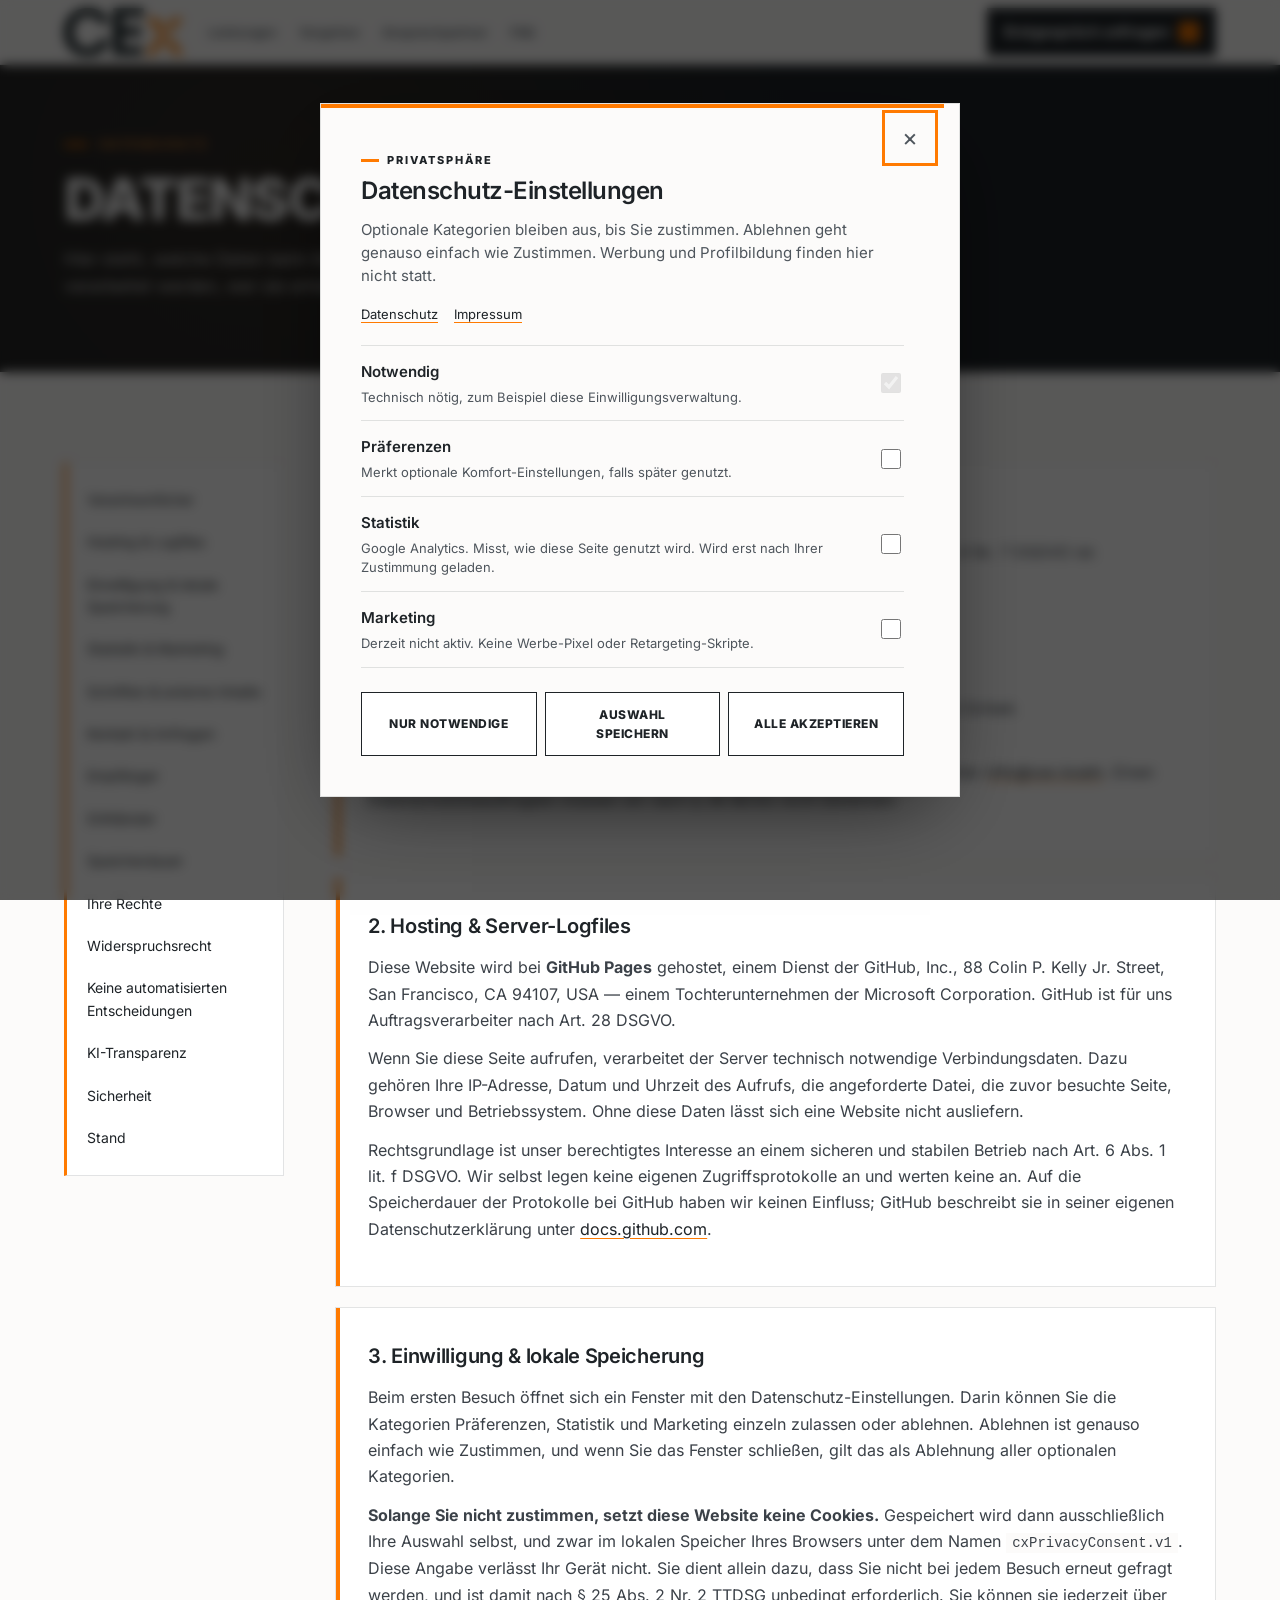
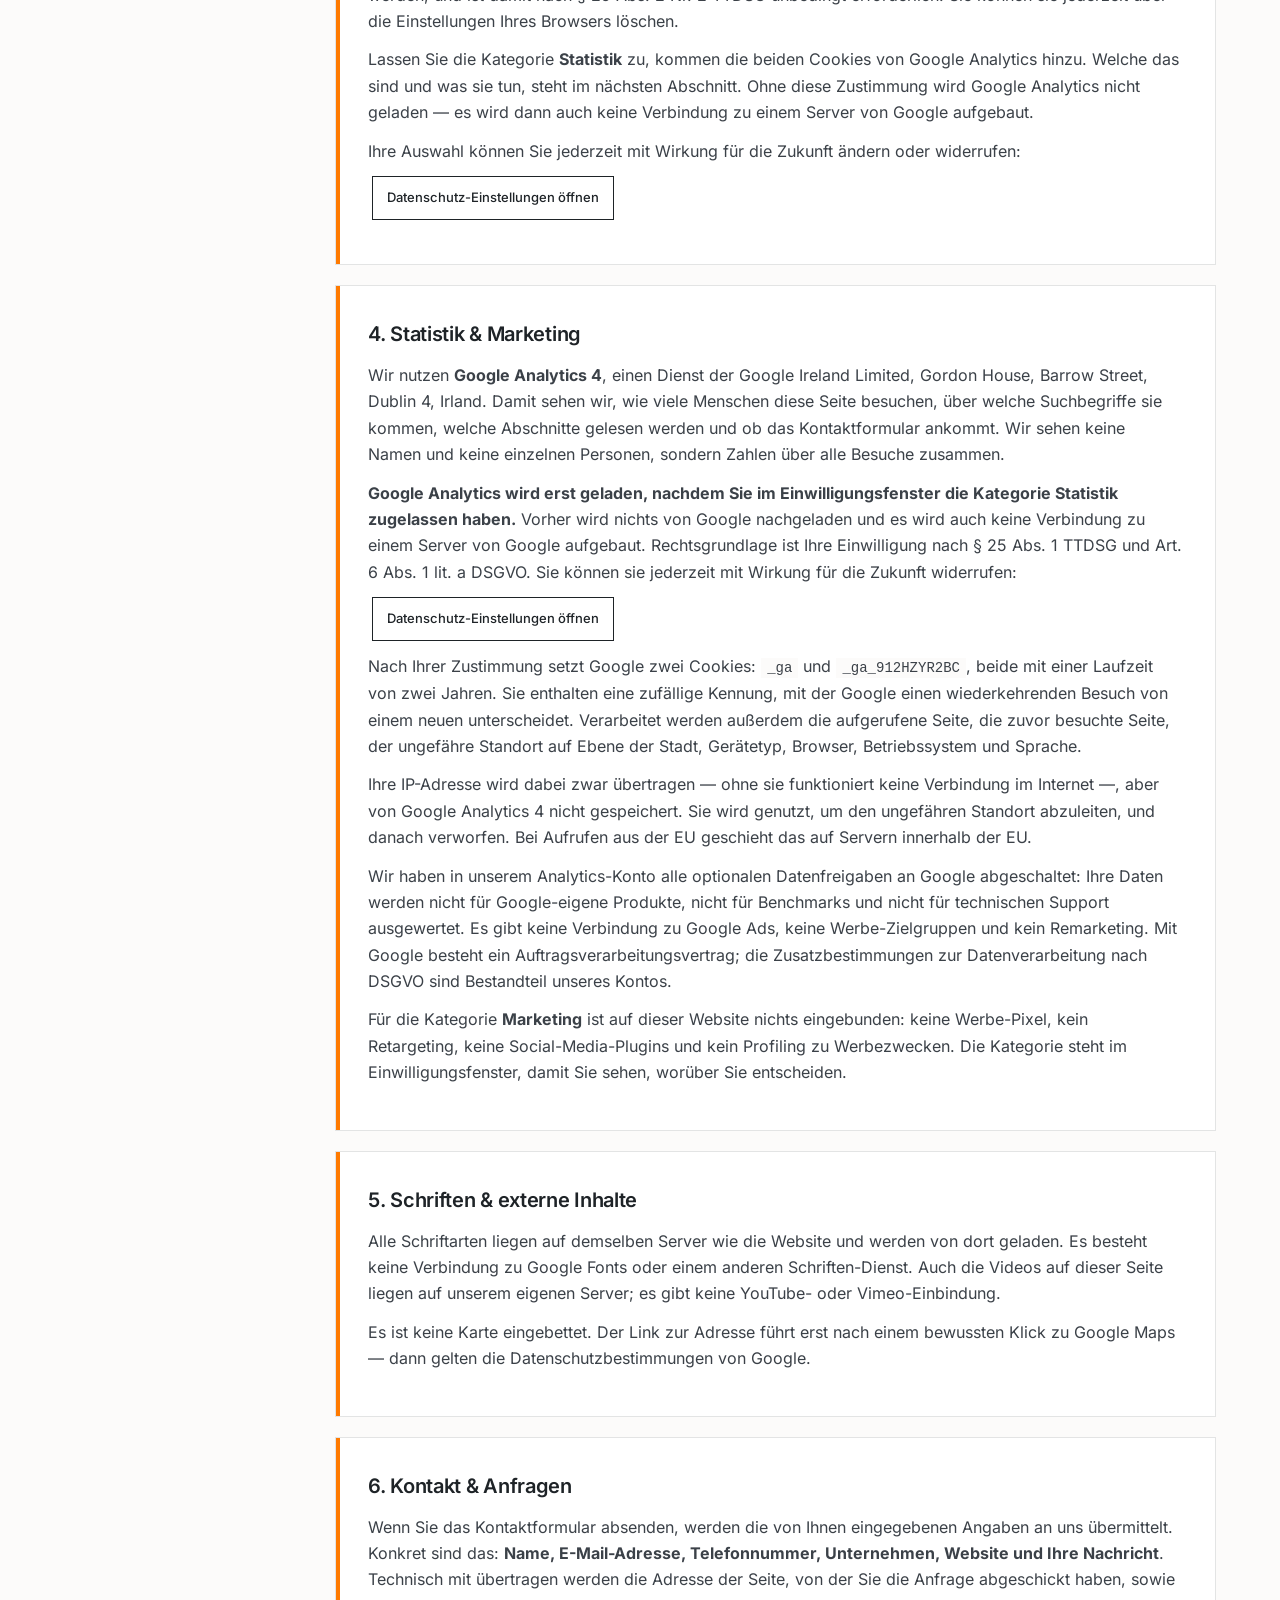
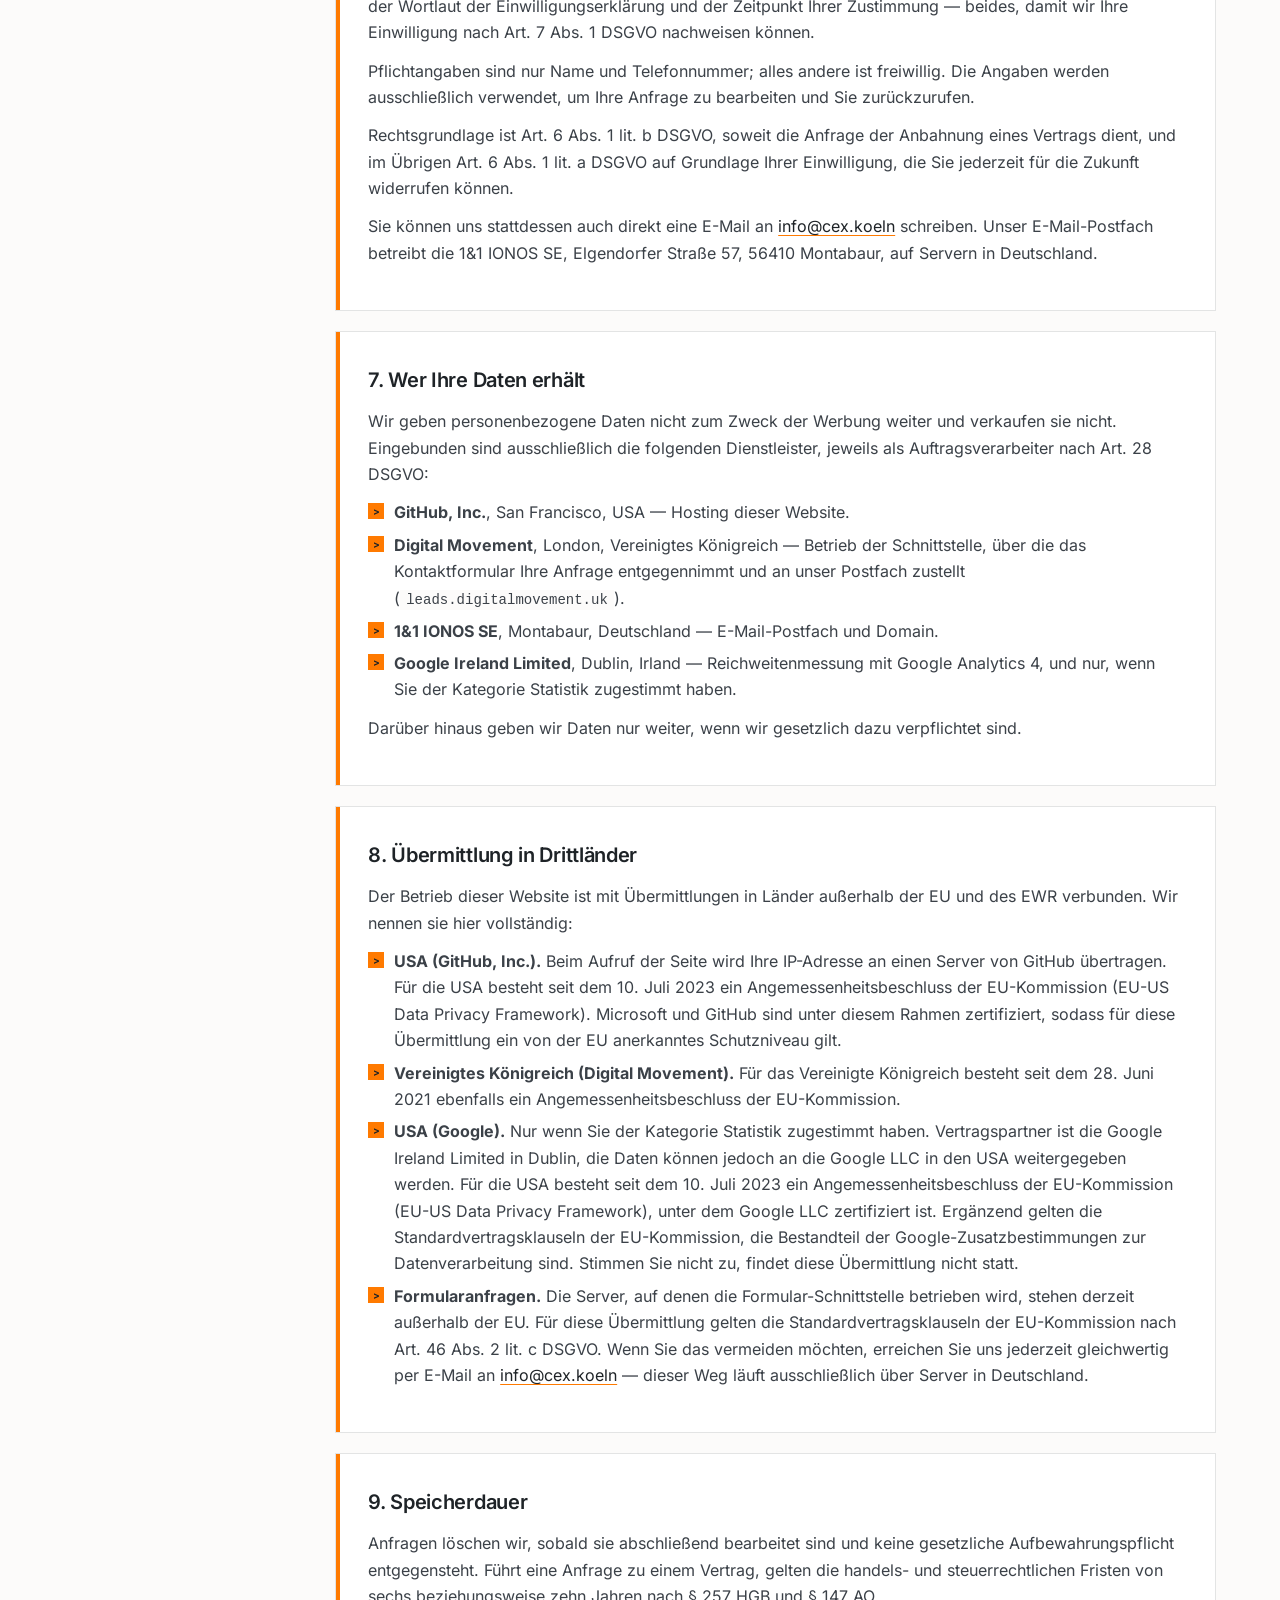
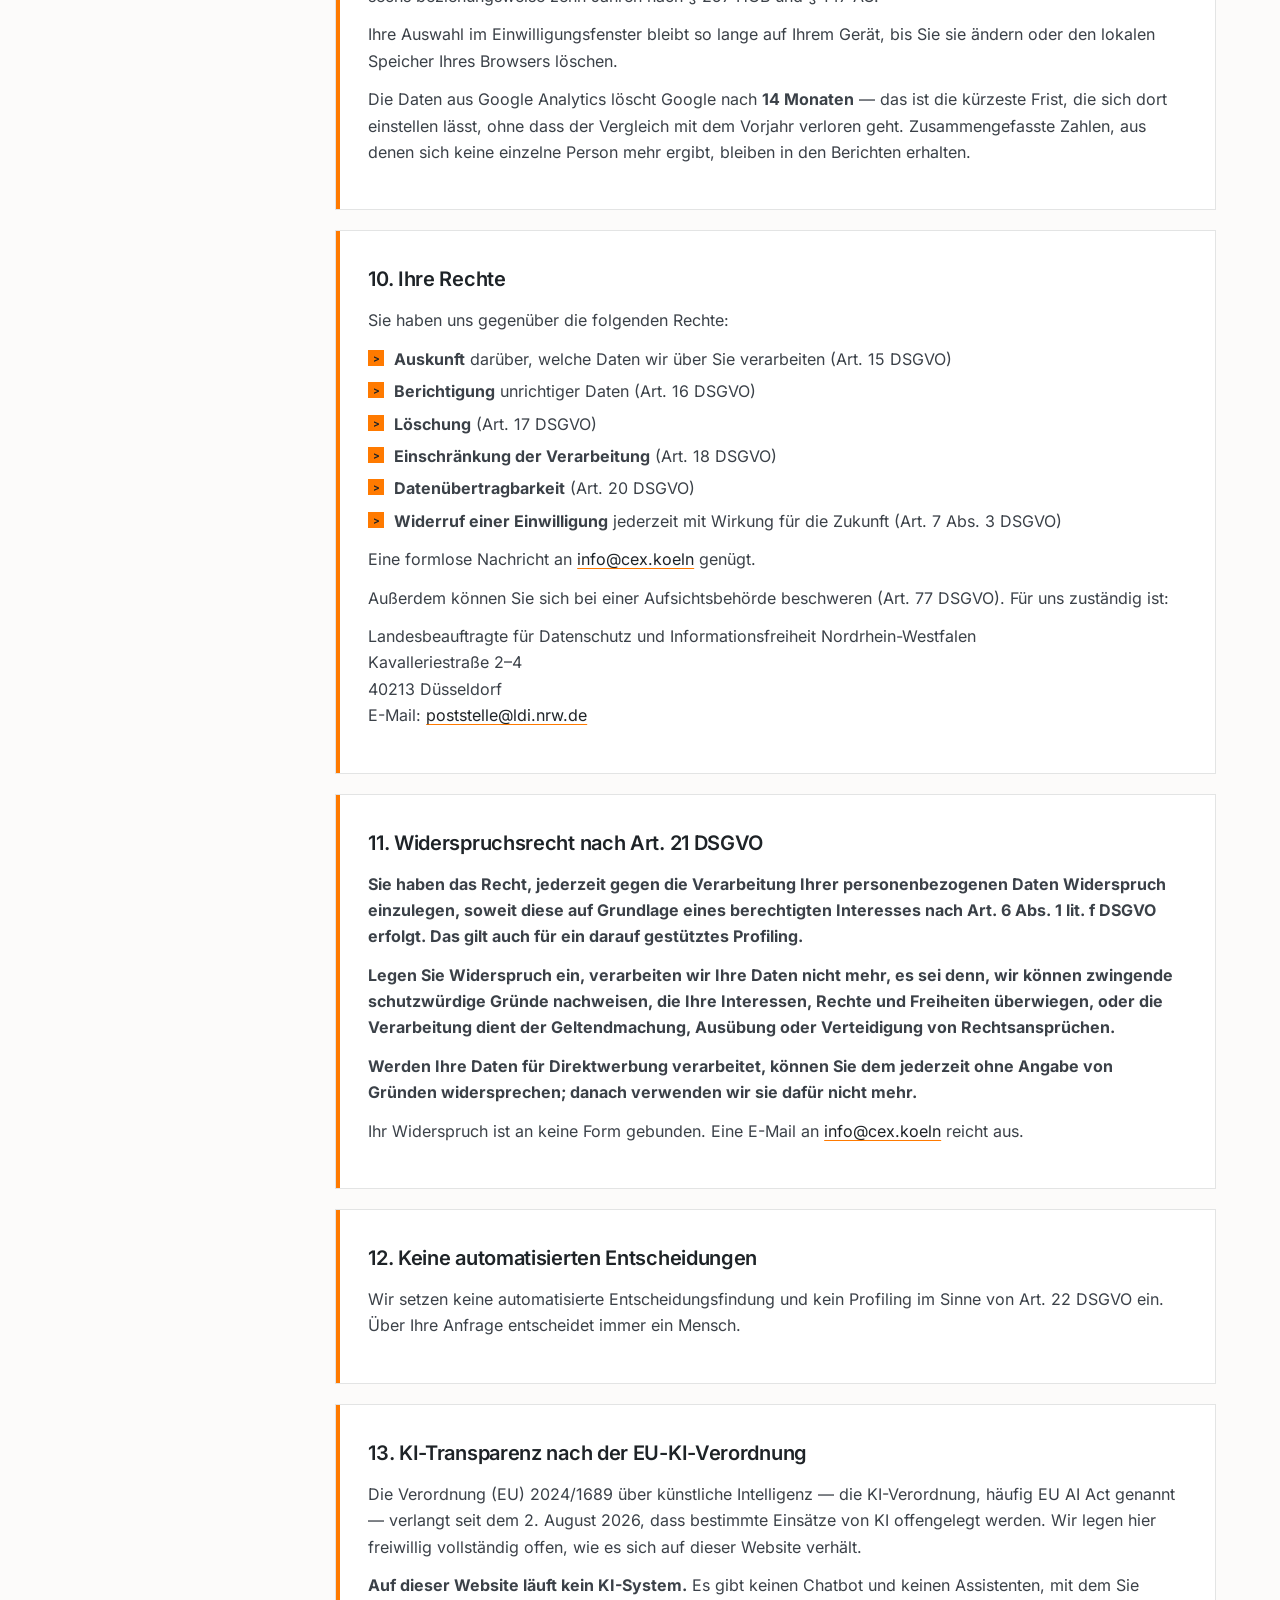
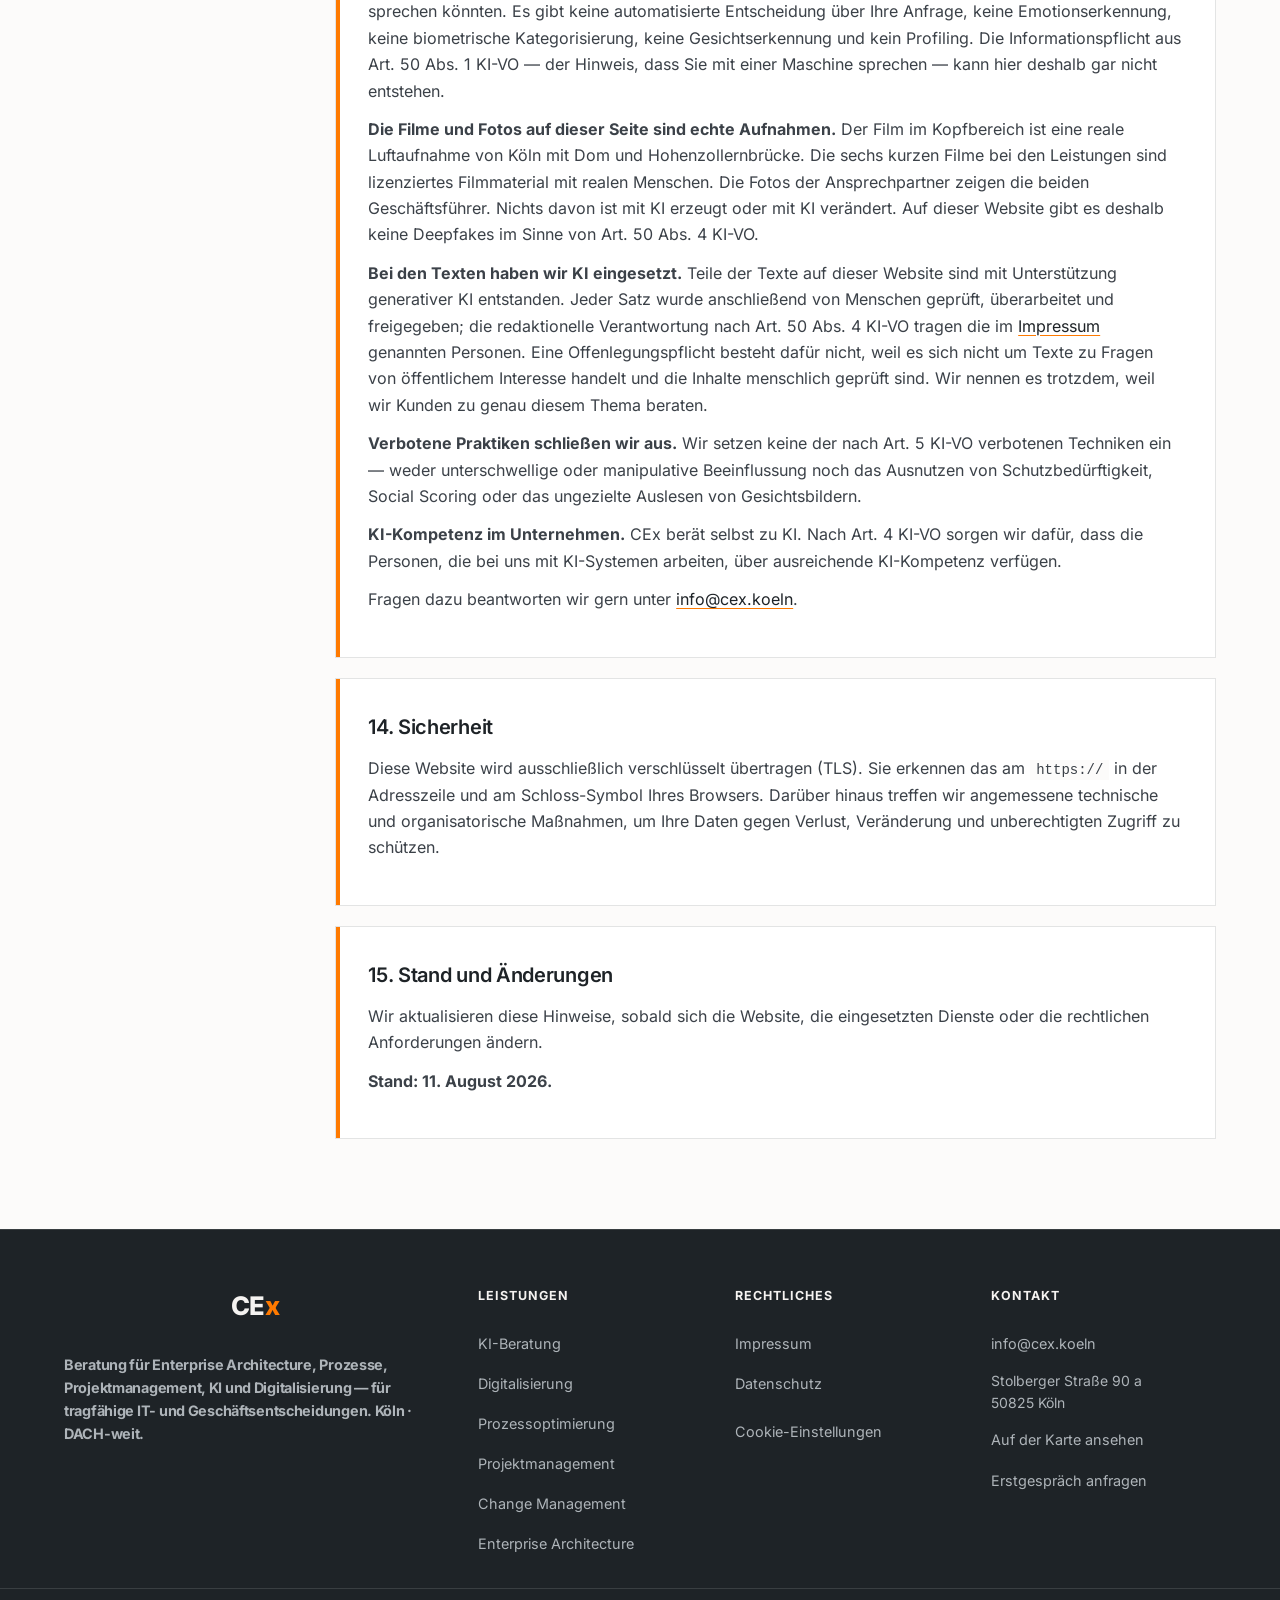
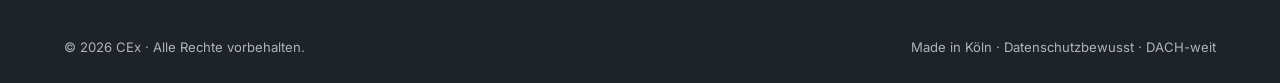
<file: datenschutz.html>
<!doctype html>
<html lang="de">
<head>
  <meta charset="UTF-8" />
  <meta name="viewport" content="width=device-width, initial-scale=1.0" />
  <title>Datenschutzerklärung | CEx Unternehmensberatung Köln</title>
  <meta name="description" content="Wie CEx personenbezogene Daten auf cex.koeln verarbeitet: Hosting, Einwilligung, Kontaktanfragen, Ihre Rechte, KI-Transparenz." />
  <meta name="robots" content="index, follow" />
  <meta name="theme-color" content="#1E2327" />
  <link rel="canonical" href="https://cex.koeln/datenschutz.html" />

  <meta property="og:type" content="website" />
  <meta property="og:site_name" content="CEx" />
  <meta property="og:locale" content="de_DE" />
  <meta property="og:title" content="Datenschutzerklärung" />
  <meta property="og:description" content="Wie CEx personenbezogene Daten auf cex.koeln verarbeitet: Hosting, Einwilligung, Kontaktanfragen, Ihre Rechte, KI-Transparenz." />
  <meta property="og:url" content="https://cex.koeln/datenschutz.html" />
  <meta property="og:image" content="https://cex.koeln/media/cex-og-1200x630.jpg?v=20260813a" />
  <meta property="og:image:secure_url" content="https://cex.koeln/media/cex-og-1200x630.jpg?v=20260813a" />
  <meta property="og:image:type" content="image/jpeg" />
  <meta property="og:image:width" content="1200" />
  <meta property="og:image:height" content="630" />
  <meta property="og:image:alt" content="Kölner Dom und Hohenzollernbrücke, darüber der Satz Komplexe Veränderungen, klare Umsetzung" />
  <meta name="twitter:card" content="summary_large_image" />
  <meta name="twitter:title" content="Datenschutzerklärung" />
  <meta name="twitter:description" content="Wie CEx personenbezogene Daten auf cex.koeln verarbeitet: Hosting, Einwilligung, Kontaktanfragen, Ihre Rechte, KI-Transparenz." />
  <meta name="twitter:image" content="https://cex.koeln/media/cex-og-1200x630.jpg?v=20260813a" />
  <meta name="twitter:image:alt" content="Kölner Dom und Hohenzollernbrücke, darüber der Satz Komplexe Veränderungen, klare Umsetzung" />
  <meta name="referrer" content="strict-origin-when-cross-origin" />

  <link rel="icon" href="favicon.svg" type="image/svg+xml" />
  <link rel="icon" type="image/png" sizes="32x32" href="media/cex-favicon-32.png" />
  <link rel="icon" type="image/png" sizes="16x16" href="media/cex-favicon-16.png" />
  <link rel="apple-touch-icon" sizes="180x180" href="media/cex-apple-touch.png" />
  <link rel="manifest" href="site.webmanifest" />

  <link rel="preload" href="fonts/inter-latin-400-normal.woff2" as="font" type="font/woff2" crossorigin />
  <link rel="stylesheet" href="styles.css?v=20260813a" />
  <link rel="stylesheet" href="cx-design-system.css?v=20260813a" />
  <link rel="stylesheet" href="polish.css?v=20260813a" />
  <link rel="stylesheet" href="cx-hero.css?v=20260813a" />
  <link rel="stylesheet" href="cx-components.css?v=20260813a" />
  <link rel="stylesheet" href="founders.css?v=20260813a" />
  <link rel="stylesheet" href="placeholder.css?v=20260813a" />
  <script defer src="script.js?v=20260813a"></script>
  <script defer src="cex-koeln.js?v=20260813a"></script>


</head>
<!--
    cex-migrated-page is not decoration. polish.css scopes 140 rules behind it,
    including the entire top bar — drop the class and the nav renders as a bare
    bulleted list. cex-static-site is what script.js checks before it takes over
    the contact forms.
  -->
  <body class="cex-migrated-page cex-static-site cex-legal-page cex-placeholder">
  <a class="skip-link" href="#main">Zum Inhalt springen</a>

  <header class="cx-header">
    <nav class="nav" id="nav" aria-label="Hauptnavigation">
      <div class="nav__inner">

        <div class="nav__lead">
          <a href="/" class="nav__brand" aria-label="CEx — zur Startseite">
            <img src="media/cex-logo.png" alt="CEx" width="120" height="48" srcset="media/cex-logo-2x.png 2x">
          </a>
          <ul class="nav__primary">
            <li><a href="/#leistungen">Leistungen</a></li>
            <li><a href="/#journey">Vorgehen</a></li>
            <li><a href="/#team">Ansprechpartner</a></li>
            <li><a href="/#faq">FAQ</a></li>
          </ul>
        </div>

        <div class="nav__slot" role="presentation"></div>

        <div class="nav__actions">
          <a href="/#kontakt" class="btn btn--accent btn--small nav__cta" data-cta-label="Erstgespräch anfragen">
            <span class="nav__cta-text">Erstgespräch anfragen</span>
            <span class="btn__icon" aria-hidden="true"><svg viewBox="0 0 16 16" fill="none"><path d="M3 8h9M9 5l3 3-3 3" stroke="currentColor" stroke-width="1.6" stroke-linecap="square" stroke-linejoin="miter"/></svg></span>
          </a>
        </div>

      </div>
    </nav>
  </header>

<main id="main" class="legal-main">
  <section class="legal-hero">
    <div class="container">
      <div class="legal-hero__eyebrow">Datenschutz</div>
      <h1 class="legal-hero__title">Datenschutzhinweise.</h1>
      <p class="legal-hero__lead">Hier steht, welche Daten beim Besuch dieser Website und bei einer Anfrage verarbeitet werden, wer sie erhält und welche Rechte Sie haben.</p>
    </div>
  </section>

  <section class="legal-content">
    <div class="container legal-layout">
      <nav class="legal-toc" aria-label="Datenschutz Inhalt">
        <a href="#controller">Verantwortlicher</a>
        <a href="#hosting">Hosting &amp; Logfiles</a>
        <a href="#consent">Einwilligung &amp; lokale Speicherung</a>
        <a href="#tracking">Statistik &amp; Marketing</a>
        <a href="#fonts">Schriften &amp; externe Inhalte</a>
        <a href="#form">Kontakt &amp; Anfragen</a>
        <a href="#recipients">Empfänger</a>
        <a href="#thirdcountry">Drittländer</a>
        <a href="#retention">Speicherdauer</a>
        <a href="#rights">Ihre Rechte</a>
        <a href="#objection">Widerspruchsrecht</a>
        <a href="#automated">Keine automatisierten Entscheidungen</a>
        <a href="#ai">KI-Transparenz</a>
        <a href="#security">Sicherheit</a>
        <a href="#changes">Stand</a>
      </nav>

      <div class="legal-stack">

        <section class="legal-card" id="controller">
          <h2>1. Verantwortlicher</h2>
          <p>Verantwortlich für die Datenverarbeitung auf dieser Website im Sinne von Art. 4 Nr. 7 DSGVO ist:</p>
          <p><strong>CEx UG (haftungsbeschränkt)</strong><br>Stolberger Straße 90 a<br>50825 Köln<br>Deutschland</p>
          <p>Vertreten durch die Geschäftsführer Johannes Niklas Reusch und Hans-Helmut Scheel.<br>E-Mail: <a href="mailto:info@cex.koeln">info@cex.koeln</a></p>
          <p>Für Fragen zum Datenschutz erreichen Sie uns unter derselben Adresse und unter <a href="mailto:info@cex.koeln">info@cex.koeln</a>. Einen Datenschutzbeauftragten müssen wir nach § 38 BDSG nicht benennen.</p>
        </section>

        <section class="legal-card" id="hosting">
          <h2>2. Hosting &amp; Server-Logfiles</h2>
          <p>Diese Website wird bei <strong>GitHub Pages</strong> gehostet, einem Dienst der GitHub, Inc., 88 Colin P. Kelly Jr. Street, San Francisco, CA 94107, USA — einem Tochterunternehmen der Microsoft Corporation. GitHub ist für uns Auftragsverarbeiter nach Art. 28 DSGVO.</p>
          <p>Wenn Sie diese Seite aufrufen, verarbeitet der Server technisch notwendige Verbindungsdaten. Dazu gehören Ihre IP-Adresse, Datum und Uhrzeit des Aufrufs, die angeforderte Datei, die zuvor besuchte Seite, Browser und Betriebssystem. Ohne diese Daten lässt sich eine Website nicht ausliefern.</p>
          <p>Rechtsgrundlage ist unser berechtigtes Interesse an einem sicheren und stabilen Betrieb nach Art. 6 Abs. 1 lit. f DSGVO. Wir selbst legen keine eigenen Zugriffsprotokolle an und werten keine an. Auf die Speicherdauer der Protokolle bei GitHub haben wir keinen Einfluss; GitHub beschreibt sie in seiner eigenen Datenschutzerklärung unter <a href="https://docs.github.com/site-policy/privacy-policies/github-general-privacy-statement" target="_blank" rel="noopener noreferrer">docs.github.com</a>.</p>
        </section>

        <section class="legal-card" id="consent">
          <h2>3. Einwilligung &amp; lokale Speicherung</h2>
          <p>Beim ersten Besuch öffnet sich ein Fenster mit den Datenschutz-Einstellungen. Darin können Sie die Kategorien Präferenzen, Statistik und Marketing einzeln zulassen oder ablehnen. Ablehnen ist genauso einfach wie Zustimmen, und wenn Sie das Fenster schließen, gilt das als Ablehnung aller optionalen Kategorien.</p>
          <p><strong>Solange Sie nicht zustimmen, setzt diese Website keine Cookies.</strong> Gespeichert wird dann ausschließlich Ihre Auswahl selbst, und zwar im lokalen Speicher Ihres Browsers unter dem Namen <code>cxPrivacyConsent.v1</code>. Diese Angabe verlässt Ihr Gerät nicht. Sie dient allein dazu, dass Sie nicht bei jedem Besuch erneut gefragt werden, und ist damit nach § 25 Abs. 2 Nr. 2 TTDSG unbedingt erforderlich. Sie können sie jederzeit über die Einstellungen Ihres Browsers löschen.</p>
          <p>Lassen Sie die Kategorie <strong>Statistik</strong> zu, kommen die beiden Cookies von Google Analytics hinzu. Welche das sind und was sie tun, steht im nächsten Abschnitt. Ohne diese Zustimmung wird Google Analytics nicht geladen — es wird dann auch keine Verbindung zu einem Server von Google aufgebaut.</p>
          <p>Ihre Auswahl können Sie jederzeit mit Wirkung für die Zukunft ändern oder widerrufen:</p>
          <p><button type="button" class="legal-inline-button" data-privacy-settings>Datenschutz-Einstellungen öffnen</button></p>
        </section>

        <section class="legal-card" id="tracking">
          <h2>4. Statistik &amp; Marketing</h2>
          <p>Wir nutzen <strong>Google Analytics 4</strong>, einen Dienst der Google Ireland Limited, Gordon House, Barrow Street, Dublin 4, Irland. Damit sehen wir, wie viele Menschen diese Seite besuchen, über welche Suchbegriffe sie kommen, welche Abschnitte gelesen werden und ob das Kontaktformular ankommt. Wir sehen keine Namen und keine einzelnen Personen, sondern Zahlen über alle Besuche zusammen.</p>
          <p><strong>Google Analytics wird erst geladen, nachdem Sie im Einwilligungsfenster die Kategorie Statistik zugelassen haben.</strong> Vorher wird nichts von Google nachgeladen und es wird auch keine Verbindung zu einem Server von Google aufgebaut. Rechtsgrundlage ist Ihre Einwilligung nach § 25 Abs. 1 TTDSG und Art. 6 Abs. 1 lit. a DSGVO. Sie können sie jederzeit mit Wirkung für die Zukunft widerrufen:</p>
          <p><button type="button" class="legal-inline-button" data-privacy-settings>Datenschutz-Einstellungen öffnen</button></p>
          <p>Nach Ihrer Zustimmung setzt Google zwei Cookies: <code>_ga</code> und <code>_ga_912HZYR2BC</code>, beide mit einer Laufzeit von zwei Jahren. Sie enthalten eine zufällige Kennung, mit der Google einen wiederkehrenden Besuch von einem neuen unterscheidet. Verarbeitet werden außerdem die aufgerufene Seite, die zuvor besuchte Seite, der ungefähre Standort auf Ebene der Stadt, Gerätetyp, Browser, Betriebssystem und Sprache.</p>
          <p>Ihre IP-Adresse wird dabei zwar übertragen — ohne sie funktioniert keine Verbindung im Internet —, aber von Google Analytics 4 nicht gespeichert. Sie wird genutzt, um den ungefähren Standort abzuleiten, und danach verworfen. Bei Aufrufen aus der EU geschieht das auf Servern innerhalb der EU.</p>
          <p>Wir haben in unserem Analytics-Konto alle optionalen Datenfreigaben an Google abgeschaltet: Ihre Daten werden nicht für Google-eigene Produkte, nicht für Benchmarks und nicht für technischen Support ausgewertet. Es gibt keine Verbindung zu Google Ads, keine Werbe-Zielgruppen und kein Remarketing. Mit Google besteht ein Auftragsverarbeitungsvertrag; die Zusatzbestimmungen zur Datenverarbeitung nach DSGVO sind Bestandteil unseres Kontos.</p>
          <p>Für die Kategorie <strong>Marketing</strong> ist auf dieser Website nichts eingebunden: keine Werbe-Pixel, kein Retargeting, keine Social-Media-Plugins und kein Profiling zu Werbezwecken. Die Kategorie steht im Einwilligungsfenster, damit Sie sehen, worüber Sie entscheiden.</p>
        </section>

        <section class="legal-card" id="fonts">
          <h2>5. Schriften &amp; externe Inhalte</h2>
          <p>Alle Schriftarten liegen auf demselben Server wie die Website und werden von dort geladen. Es besteht keine Verbindung zu Google Fonts oder einem anderen Schriften-Dienst. Auch die Videos auf dieser Seite liegen auf unserem eigenen Server; es gibt keine YouTube- oder Vimeo-Einbindung.</p>
          <p>Es ist keine Karte eingebettet. Der Link zur Adresse führt erst nach einem bewussten Klick zu Google Maps — dann gelten die Datenschutzbestimmungen von Google.</p>
        </section>

        <section class="legal-card" id="form">
          <h2>6. Kontakt &amp; Anfragen</h2>
          <p>Wenn Sie das Kontaktformular absenden, werden die von Ihnen eingegebenen Angaben an uns übermittelt. Konkret sind das: <strong>Name, E-Mail-Adresse, Telefonnummer, Unternehmen, Website und Ihre Nachricht</strong>. Technisch mit übertragen werden die Adresse der Seite, von der Sie die Anfrage abgeschickt haben, sowie der Wortlaut der Einwilligungserklärung und der Zeitpunkt Ihrer Zustimmung — beides, damit wir Ihre Einwilligung nach Art. 7 Abs. 1 DSGVO nachweisen können.</p>
          <p>Pflichtangaben sind nur Name und Telefonnummer; alles andere ist freiwillig. Die Angaben werden ausschließlich verwendet, um Ihre Anfrage zu bearbeiten und Sie zurückzurufen.</p>
          <p>Rechtsgrundlage ist Art. 6 Abs. 1 lit. b DSGVO, soweit die Anfrage der Anbahnung eines Vertrags dient, und im Übrigen Art. 6 Abs. 1 lit. a DSGVO auf Grundlage Ihrer Einwilligung, die Sie jederzeit für die Zukunft widerrufen können.</p>
          <p>Sie können uns stattdessen auch direkt eine E-Mail an <a href="mailto:info@cex.koeln">info@cex.koeln</a> schreiben. Unser E-Mail-Postfach betreibt die 1&amp;1 IONOS SE, Elgendorfer Straße 57, 56410 Montabaur, auf Servern in Deutschland.</p>
        </section>

        <section class="legal-card" id="recipients">
          <h2>7. Wer Ihre Daten erhält</h2>
          <p>Wir geben personenbezogene Daten nicht zum Zweck der Werbung weiter und verkaufen sie nicht. Eingebunden sind ausschließlich die folgenden Dienstleister, jeweils als Auftragsverarbeiter nach Art. 28 DSGVO:</p>
          <ul>
            <li><strong>GitHub, Inc.</strong>, San Francisco, USA — Hosting dieser Website.</li>
            <li><strong>Digital Movement</strong>, London, Vereinigtes Königreich — Betrieb der Schnittstelle, über die das Kontaktformular Ihre Anfrage entgegennimmt und an unser Postfach zustellt (<code>leads.digitalmovement.uk</code>).</li>
            <li><strong>1&amp;1 IONOS SE</strong>, Montabaur, Deutschland — E-Mail-Postfach und Domain.</li>
            <li><strong>Google Ireland Limited</strong>, Dublin, Irland — Reichweitenmessung mit Google Analytics 4, und nur, wenn Sie der Kategorie Statistik zugestimmt haben.</li>
          </ul>
          <p>Darüber hinaus geben wir Daten nur weiter, wenn wir gesetzlich dazu verpflichtet sind.</p>
        </section>

        <section class="legal-card" id="thirdcountry">
          <h2>8. Übermittlung in Drittländer</h2>
          <p>Der Betrieb dieser Website ist mit Übermittlungen in Länder außerhalb der EU und des EWR verbunden. Wir nennen sie hier vollständig:</p>
          <ul>
            <li><strong>USA (GitHub, Inc.).</strong> Beim Aufruf der Seite wird Ihre IP-Adresse an einen Server von GitHub übertragen. Für die USA besteht seit dem 10. Juli 2023 ein Angemessenheitsbeschluss der EU-Kommission (EU-US Data Privacy Framework). Microsoft und GitHub sind unter diesem Rahmen zertifiziert, sodass für diese Übermittlung ein von der EU anerkanntes Schutzniveau gilt.</li>
            <li><strong>Vereinigtes Königreich (Digital Movement).</strong> Für das Vereinigte Königreich besteht seit dem 28. Juni 2021 ebenfalls ein Angemessenheitsbeschluss der EU-Kommission.</li>
            <li><strong>USA (Google).</strong> Nur wenn Sie der Kategorie Statistik zugestimmt haben. Vertragspartner ist die Google Ireland Limited in Dublin, die Daten können jedoch an die Google LLC in den USA weitergegeben werden. Für die USA besteht seit dem 10. Juli 2023 ein Angemessenheitsbeschluss der EU-Kommission (EU-US Data Privacy Framework), unter dem Google LLC zertifiziert ist. Ergänzend gelten die Standardvertragsklauseln der EU-Kommission, die Bestandteil der Google-Zusatzbestimmungen zur Datenverarbeitung sind. Stimmen Sie nicht zu, findet diese Übermittlung nicht statt.</li>
            <li><strong>Formularanfragen.</strong> Die Server, auf denen die Formular-Schnittstelle betrieben wird, stehen derzeit außerhalb der EU. Für diese Übermittlung gelten die Standardvertragsklauseln der EU-Kommission nach Art. 46 Abs. 2 lit. c DSGVO. Wenn Sie das vermeiden möchten, erreichen Sie uns jederzeit gleichwertig per E-Mail an <a href="mailto:info@cex.koeln">info@cex.koeln</a> — dieser Weg läuft ausschließlich über Server in Deutschland.</li>
          </ul>
        </section>

        <section class="legal-card" id="retention">
          <h2>9. Speicherdauer</h2>
          <p>Anfragen löschen wir, sobald sie abschließend bearbeitet sind und keine gesetzliche Aufbewahrungspflicht entgegensteht. Führt eine Anfrage zu einem Vertrag, gelten die handels- und steuerrechtlichen Fristen von sechs beziehungsweise zehn Jahren nach § 257 HGB und § 147 AO.</p>
          <p>Ihre Auswahl im Einwilligungsfenster bleibt so lange auf Ihrem Gerät, bis Sie sie ändern oder den lokalen Speicher Ihres Browsers löschen.</p>
          <p>Die Daten aus Google Analytics löscht Google nach <strong>14 Monaten</strong> — das ist die kürzeste Frist, die sich dort einstellen lässt, ohne dass der Vergleich mit dem Vorjahr verloren geht. Zusammengefasste Zahlen, aus denen sich keine einzelne Person mehr ergibt, bleiben in den Berichten erhalten.</p>
        </section>

        <section class="legal-card" id="rights">
          <h2>10. Ihre Rechte</h2>
          <p>Sie haben uns gegenüber die folgenden Rechte:</p>
          <ul>
            <li><strong>Auskunft</strong> darüber, welche Daten wir über Sie verarbeiten (Art. 15 DSGVO)</li>
            <li><strong>Berichtigung</strong> unrichtiger Daten (Art. 16 DSGVO)</li>
            <li><strong>Löschung</strong> (Art. 17 DSGVO)</li>
            <li><strong>Einschränkung der Verarbeitung</strong> (Art. 18 DSGVO)</li>
            <li><strong>Datenübertragbarkeit</strong> (Art. 20 DSGVO)</li>
            <li><strong>Widerruf einer Einwilligung</strong> jederzeit mit Wirkung für die Zukunft (Art. 7 Abs. 3 DSGVO)</li>
          </ul>
          <p>Eine formlose Nachricht an <a href="mailto:info@cex.koeln">info@cex.koeln</a> genügt.</p>
          <p>Außerdem können Sie sich bei einer Aufsichtsbehörde beschweren (Art. 77 DSGVO). Für uns zuständig ist:</p>
          <p>Landesbeauftragte für Datenschutz und Informationsfreiheit Nordrhein-Westfalen<br>Kavalleriestraße 2–4<br>40213 Düsseldorf<br>E-Mail: <a href="mailto:poststelle@ldi.nrw.de">poststelle@ldi.nrw.de</a></p>
        </section>

        <section class="legal-card legal-card--highlight" id="objection">
          <h2>11. Widerspruchsrecht nach Art. 21 DSGVO</h2>
          <p><strong>Sie haben das Recht, jederzeit gegen die Verarbeitung Ihrer personenbezogenen Daten Widerspruch einzulegen, soweit diese auf Grundlage eines berechtigten Interesses nach Art. 6 Abs. 1 lit. f DSGVO erfolgt. Das gilt auch für ein darauf gestütztes Profiling.</strong></p>
          <p><strong>Legen Sie Widerspruch ein, verarbeiten wir Ihre Daten nicht mehr, es sei denn, wir können zwingende schutzwürdige Gründe nachweisen, die Ihre Interessen, Rechte und Freiheiten überwiegen, oder die Verarbeitung dient der Geltendmachung, Ausübung oder Verteidigung von Rechtsansprüchen.</strong></p>
          <p><strong>Werden Ihre Daten für Direktwerbung verarbeitet, können Sie dem jederzeit ohne Angabe von Gründen widersprechen; danach verwenden wir sie dafür nicht mehr.</strong></p>
          <p>Ihr Widerspruch ist an keine Form gebunden. Eine E-Mail an <a href="mailto:info@cex.koeln">info@cex.koeln</a> reicht aus.</p>
        </section>

        <section class="legal-card" id="automated">
          <h2>12. Keine automatisierten Entscheidungen</h2>
          <p>Wir setzen keine automatisierte Entscheidungsfindung und kein Profiling im Sinne von Art. 22 DSGVO ein. Über Ihre Anfrage entscheidet immer ein Mensch.</p>
        </section>

        <section class="legal-card" id="ai">
          <h2>13. KI-Transparenz nach der EU-KI-Verordnung</h2>
          <p>Die Verordnung (EU) 2024/1689 über künstliche Intelligenz — die KI-Verordnung, häufig EU AI Act genannt — verlangt seit dem 2. August 2026, dass bestimmte Einsätze von KI offengelegt werden. Wir legen hier freiwillig vollständig offen, wie es sich auf dieser Website verhält.</p>
          <p><strong>Auf dieser Website läuft kein KI-System.</strong> Es gibt keinen Chatbot und keinen Assistenten, mit dem Sie sprechen könnten. Es gibt keine automatisierte Entscheidung über Ihre Anfrage, keine Emotionserkennung, keine biometrische Kategorisierung, keine Gesichtserkennung und kein Profiling. Die Informationspflicht aus Art. 50 Abs. 1 KI-VO — der Hinweis, dass Sie mit einer Maschine sprechen — kann hier deshalb gar nicht entstehen.</p>
          <p><strong>Die Filme und Fotos auf dieser Seite sind echte Aufnahmen.</strong> Der Film im Kopfbereich ist eine reale Luftaufnahme von Köln mit Dom und Hohenzollernbrücke. Die sechs kurzen Filme bei den Leistungen sind lizenziertes Filmmaterial mit realen Menschen. Die Fotos der Ansprechpartner zeigen die beiden Geschäftsführer. Nichts davon ist mit KI erzeugt oder mit KI verändert. Auf dieser Website gibt es deshalb keine Deepfakes im Sinne von Art. 50 Abs. 4 KI-VO.</p>
          <p><strong>Bei den Texten haben wir KI eingesetzt.</strong> Teile der Texte auf dieser Website sind mit Unterstützung generativer KI entstanden. Jeder Satz wurde anschließend von Menschen geprüft, überarbeitet und freigegeben; die redaktionelle Verantwortung nach Art. 50 Abs. 4 KI-VO tragen die im <a href="impressum.html">Impressum</a> genannten Personen. Eine Offenlegungspflicht besteht dafür nicht, weil es sich nicht um Texte zu Fragen von öffentlichem Interesse handelt und die Inhalte menschlich geprüft sind. Wir nennen es trotzdem, weil wir Kunden zu genau diesem Thema beraten.</p>
          <p><strong>Verbotene Praktiken schließen wir aus.</strong> Wir setzen keine der nach Art. 5 KI-VO verbotenen Techniken ein — weder unterschwellige oder manipulative Beeinflussung noch das Ausnutzen von Schutzbedürftigkeit, Social Scoring oder das ungezielte Auslesen von Gesichtsbildern.</p>
          <p><strong>KI-Kompetenz im Unternehmen.</strong> CEx berät selbst zu KI. Nach Art. 4 KI-VO sorgen wir dafür, dass die Personen, die bei uns mit KI-Systemen arbeiten, über ausreichende KI-Kompetenz verfügen.</p>
          <p>Fragen dazu beantworten wir gern unter <a href="mailto:info@cex.koeln">info@cex.koeln</a>.</p>
        </section>

        <section class="legal-card" id="security">
          <h2>14. Sicherheit</h2>
          <p>Diese Website wird ausschließlich verschlüsselt übertragen (TLS). Sie erkennen das am <code>https://</code> in der Adresszeile und am Schloss-Symbol Ihres Browsers. Darüber hinaus treffen wir angemessene technische und organisatorische Maßnahmen, um Ihre Daten gegen Verlust, Veränderung und unberechtigten Zugriff zu schützen.</p>
        </section>

        <section class="legal-card" id="changes">
          <h2>15. Stand und Änderungen</h2>
          <p>Wir aktualisieren diese Hinweise, sobald sich die Website, die eingesetzten Dienste oder die rechtlichen Anforderungen ändern.</p>
          <p><strong>Stand: 11. August 2026.</strong></p>
        </section>

      </div>
    </div>
  </section>
</main>
<footer class="footer"><div class="container footer__grid"><div class="footer__col footer__brand"><div class="footer__logo">CE<span>x</span></div><p>Beratung für Enterprise Architecture, Prozesse, Projektmanagement, KI und Digitalisierung — für tragfähige IT- und Geschäftsentscheidungen. Köln · DACH-weit.</p></div><div class="footer__col"><strong>Leistungen</strong><a href="/#leistungen">KI-Beratung</a><a href="/#leistungen">Digitalisierung</a><a href="/#leistungen">Prozessoptimierung</a><a href="/#leistungen">Projektmanagement</a><a href="/#leistungen">Change Management</a><a href="/#leistungen">Enterprise Architecture</a></div><div class="footer__col"><strong>Rechtliches</strong><a href="impressum.html">Impressum</a><a href="datenschutz.html">Datenschutz</a><button type="button" class="footer__cookie" onclick="window.CExCookies&&window.CExCookies.open()">Cookie-Einstellungen</button></div><div class="footer__col"><strong>Kontakt</strong><a href="mailto:info@cex.koeln">info@cex.koeln</a><span class="footer__adresse">Stolberger Straße 90 a<br />50825 Köln</span><a href="https://www.google.com/maps/search/?api=1&query=Stolberger+Stra%C3%9Fe+90+a%2C+50825+K%C3%B6ln" target="_blank" rel="noopener noreferrer">Auf der Karte ansehen</a><a href="/#kontakt">Erstgespräch anfragen</a></div></div><div class="container footer__bottom"><div>© 2026 CEx · Alle Rechte vorbehalten.</div><div>Made in Köln · Datenschutzbewusst · DACH-weit</div></div></footer>

</body>
</html>
</file>
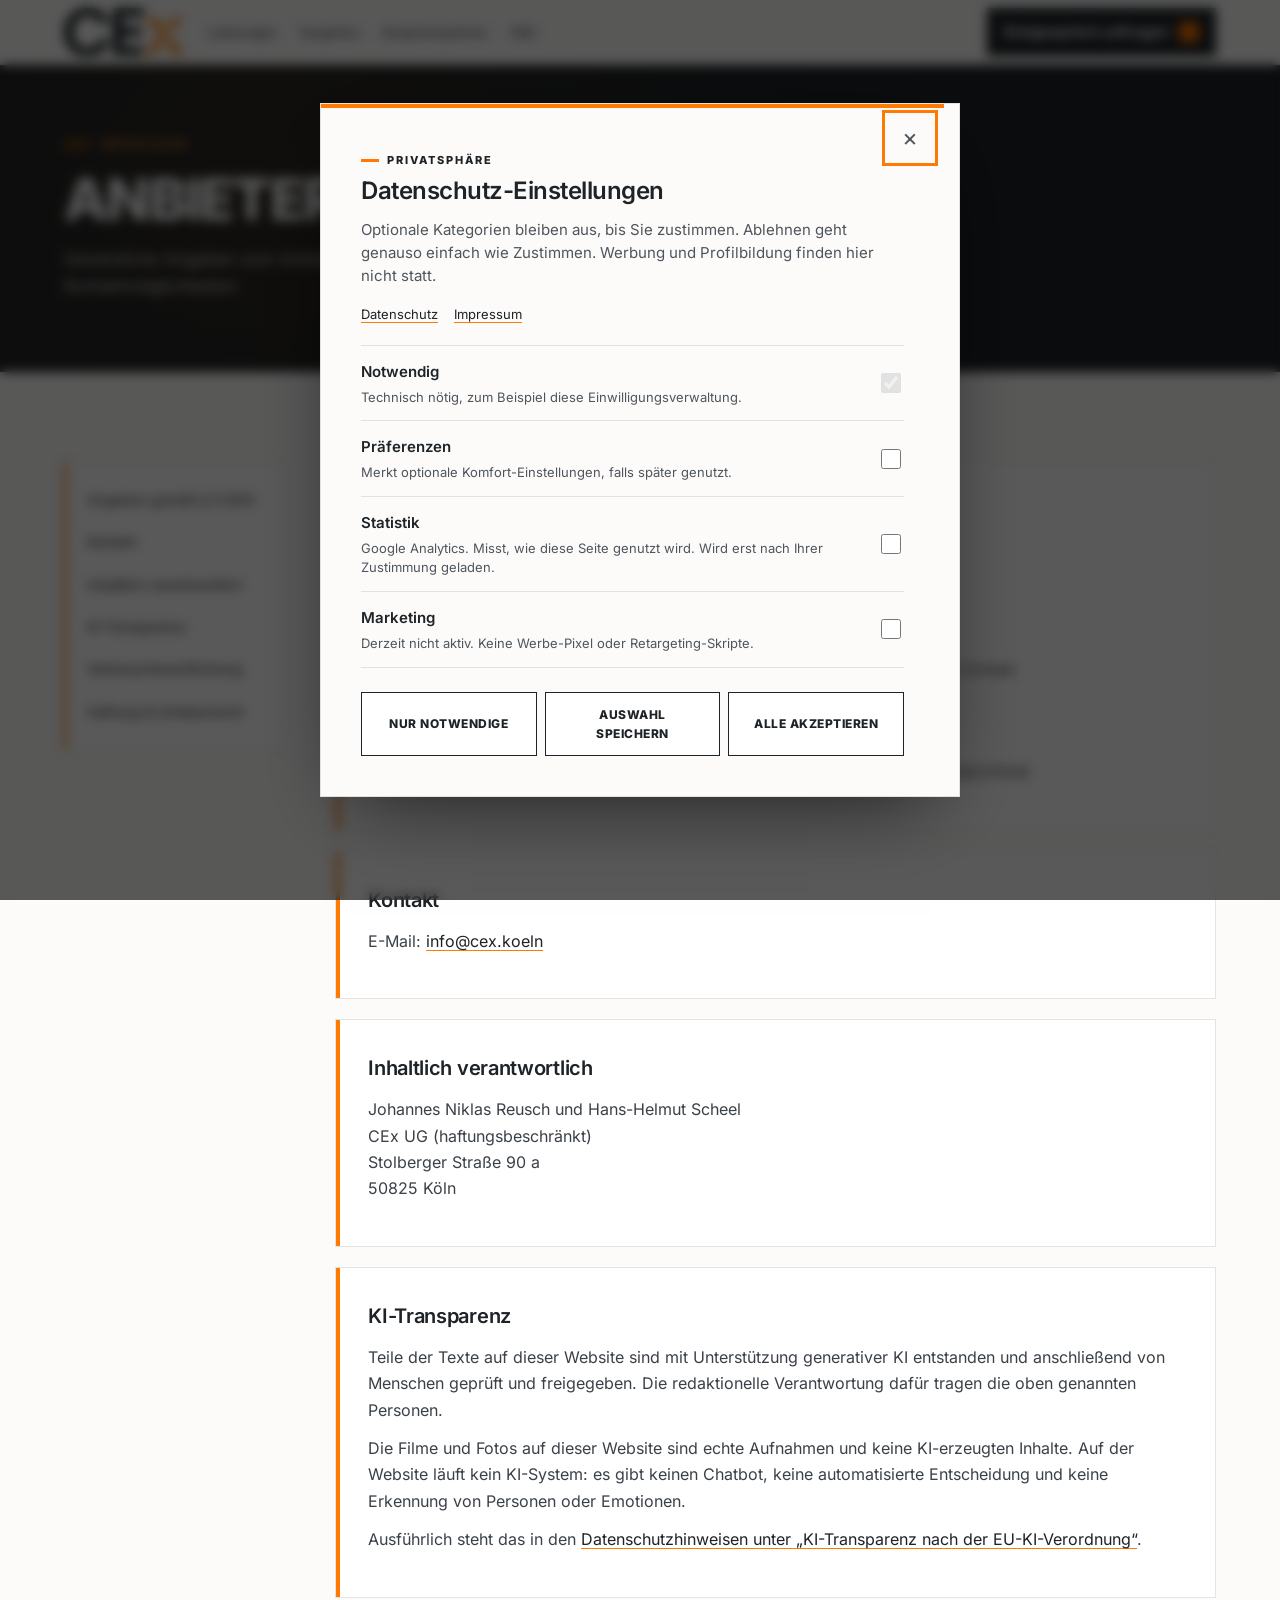
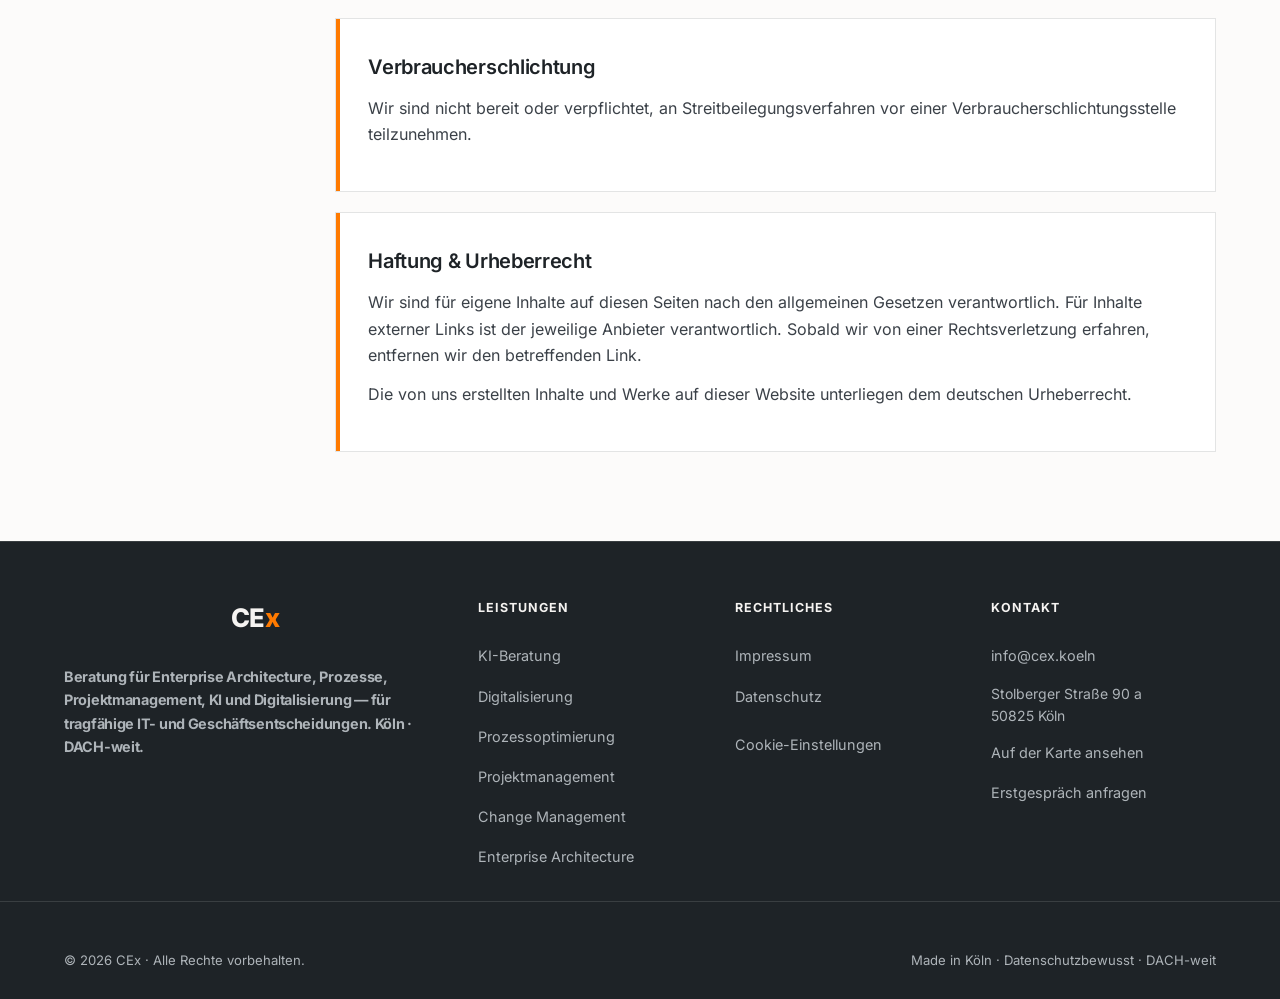
<file: impressum.html>
<!doctype html>
<html lang="de">
<head>
  <meta charset="UTF-8" />
  <meta name="viewport" content="width=device-width, initial-scale=1.0" />
  <title>Impressum | CEx Unternehmensberatung Köln</title>
  <meta name="description" content="Impressum der CEx UG (haftungsbeschränkt), Stolberger Straße 90 a, 50825 Köln — Anbieterkennzeichnung nach § 5 DDG." />
  <meta name="robots" content="index, follow" />
  <meta name="theme-color" content="#1E2327" />
  <link rel="canonical" href="https://cex.koeln/impressum.html" />

  <meta property="og:type" content="website" />
  <meta property="og:site_name" content="CEx" />
  <meta property="og:locale" content="de_DE" />
  <meta property="og:title" content="Impressum" />
  <meta property="og:description" content="Impressum der CEx UG (haftungsbeschränkt), Stolberger Straße 90 a, 50825 Köln — Anbieterkennzeichnung nach § 5 DDG." />
  <meta property="og:url" content="https://cex.koeln/impressum.html" />
  <meta property="og:image" content="https://cex.koeln/media/cex-og-1200x630.jpg?v=20260813a" />
  <meta property="og:image:secure_url" content="https://cex.koeln/media/cex-og-1200x630.jpg?v=20260813a" />
  <meta property="og:image:type" content="image/jpeg" />
  <meta property="og:image:width" content="1200" />
  <meta property="og:image:height" content="630" />
  <meta property="og:image:alt" content="Kölner Dom und Hohenzollernbrücke, darüber der Satz Komplexe Veränderungen, klare Umsetzung" />
  <meta name="twitter:card" content="summary_large_image" />
  <meta name="twitter:title" content="Impressum" />
  <meta name="twitter:description" content="Impressum der CEx UG (haftungsbeschränkt), Stolberger Straße 90 a, 50825 Köln — Anbieterkennzeichnung nach § 5 DDG." />
  <meta name="twitter:image" content="https://cex.koeln/media/cex-og-1200x630.jpg?v=20260813a" />
  <meta name="twitter:image:alt" content="Kölner Dom und Hohenzollernbrücke, darüber der Satz Komplexe Veränderungen, klare Umsetzung" />
  <meta name="referrer" content="strict-origin-when-cross-origin" />

  <link rel="icon" href="favicon.svg" type="image/svg+xml" />
  <link rel="icon" type="image/png" sizes="32x32" href="media/cex-favicon-32.png" />
  <link rel="icon" type="image/png" sizes="16x16" href="media/cex-favicon-16.png" />
  <link rel="apple-touch-icon" sizes="180x180" href="media/cex-apple-touch.png" />
  <link rel="manifest" href="site.webmanifest" />

  <link rel="preload" href="fonts/inter-latin-400-normal.woff2" as="font" type="font/woff2" crossorigin />
  <link rel="stylesheet" href="styles.css?v=20260813a" />
  <link rel="stylesheet" href="cx-design-system.css?v=20260813a" />
  <link rel="stylesheet" href="polish.css?v=20260813a" />
  <link rel="stylesheet" href="cx-hero.css?v=20260813a" />
  <link rel="stylesheet" href="cx-components.css?v=20260813a" />
  <link rel="stylesheet" href="founders.css?v=20260813a" />
  <link rel="stylesheet" href="placeholder.css?v=20260813a" />
  <script defer src="script.js?v=20260813a"></script>
  <script defer src="cex-koeln.js?v=20260813a"></script>


</head>
<!--
    cex-migrated-page is not decoration. polish.css scopes 140 rules behind it,
    including the entire top bar — drop the class and the nav renders as a bare
    bulleted list. cex-static-site is what script.js checks before it takes over
    the contact forms.
  -->
  <body class="cex-migrated-page cex-static-site cex-legal-page cex-placeholder">
  <a class="skip-link" href="#main">Zum Inhalt springen</a>

  <header class="cx-header">
    <nav class="nav" id="nav" aria-label="Hauptnavigation">
      <div class="nav__inner">

        <div class="nav__lead">
          <a href="/" class="nav__brand" aria-label="CEx — zur Startseite">
            <img src="media/cex-logo.png" alt="CEx" width="120" height="48" srcset="media/cex-logo-2x.png 2x">
          </a>
          <ul class="nav__primary">
            <li><a href="/#leistungen">Leistungen</a></li>
            <li><a href="/#journey">Vorgehen</a></li>
            <li><a href="/#team">Ansprechpartner</a></li>
            <li><a href="/#faq">FAQ</a></li>
          </ul>
        </div>

        <div class="nav__slot" role="presentation"></div>

        <div class="nav__actions">
          <a href="/#kontakt" class="btn btn--accent btn--small nav__cta" data-cta-label="Erstgespräch anfragen">
            <span class="nav__cta-text">Erstgespräch anfragen</span>
            <span class="btn__icon" aria-hidden="true"><svg viewBox="0 0 16 16" fill="none"><path d="M3 8h9M9 5l3 3-3 3" stroke="currentColor" stroke-width="1.6" stroke-linecap="square" stroke-linejoin="miter"/></svg></span>
          </a>
        </div>

      </div>
    </nav>
  </header>

<main id="main" class="legal-main">
  <section class="legal-hero">
    <div class="container">
      <div class="legal-hero__eyebrow">Impressum</div>
      <h1 class="legal-hero__title">Anbieterdaten.</h1>
      <p class="legal-hero__lead">Gesetzliche Angaben zum Anbieter dieser Website und direkte Kontaktmöglichkeiten.</p>
    </div>
  </section>
  <section class="legal-content">
    <div class="container legal-layout">
      <nav class="legal-toc" aria-label="Impressum Inhalt">
        <a href="#provider">Angaben gemäß § 5 DDG</a>
        <a href="#contact">Kontakt</a>
        <a href="#editor">Inhaltlich verantwortlich</a>
        <a href="#ai">KI-Transparenz</a>
        <a href="#dispute">Verbraucherschlichtung</a>
        <a href="#liability">Haftung &amp; Urheberrecht</a>
      </nav>
      <div class="legal-stack">
        <section class="legal-card" id="provider">
          <h2>Angaben gemäß § 5 DDG</h2>
          <p><strong>CEx UG (haftungsbeschränkt)</strong><br>Stolberger Straße 90 a<br>50825 Köln<br>Deutschland</p>
          <p>Vertreten durch die Geschäftsführer Johannes Niklas Reusch und Hans-Helmut Scheel.</p>
          <p>Registergericht: Amtsgericht Köln<br>Handelsregister: HRB 125633</p>
          <p>Umsatzsteuer-Identifikationsnummer gemäß § 27 a Umsatzsteuergesetz: DE459231559</p>
        </section>
        <section class="legal-card" id="contact">
          <h2>Kontakt</h2>
          <p>E-Mail: <a href="mailto:info@cex.koeln">info@cex.koeln</a></p>
        </section>
        <section class="legal-card" id="editor">
          <h2>Inhaltlich verantwortlich</h2>
          <p>Johannes Niklas Reusch und Hans-Helmut Scheel<br>CEx UG (haftungsbeschränkt)<br>Stolberger Straße 90 a<br>50825 Köln</p>
        </section>
        <section class="legal-card" id="ai">
          <h2>KI-Transparenz</h2>
          <p>Teile der Texte auf dieser Website sind mit Unterstützung generativer KI entstanden und anschließend von Menschen geprüft und freigegeben. Die redaktionelle Verantwortung dafür tragen die oben genannten Personen.</p>
          <p>Die Filme und Fotos auf dieser Website sind echte Aufnahmen und keine KI-erzeugten Inhalte. Auf der Website läuft kein KI-System: es gibt keinen Chatbot, keine automatisierte Entscheidung und keine Erkennung von Personen oder Emotionen.</p>
          <p>Ausführlich steht das in den <a href="datenschutz.html#ai">Datenschutzhinweisen unter „KI-Transparenz nach der EU-KI-Verordnung“</a>.</p>
        </section>
        <section class="legal-card" id="dispute">
          <h2>Verbraucherschlichtung</h2>
          <p>Wir sind nicht bereit oder verpflichtet, an Streitbeilegungsverfahren vor einer Verbraucherschlichtungsstelle teilzunehmen.</p>
        </section>
        <section class="legal-card" id="liability">
          <h2>Haftung &amp; Urheberrecht</h2>
          <p>Wir sind für eigene Inhalte auf diesen Seiten nach den allgemeinen Gesetzen verantwortlich. Für Inhalte externer Links ist der jeweilige Anbieter verantwortlich. Sobald wir von einer Rechtsverletzung erfahren, entfernen wir den betreffenden Link.</p>
          <p>Die von uns erstellten Inhalte und Werke auf dieser Website unterliegen dem deutschen Urheberrecht.</p>
        </section>
      </div>
    </div>
  </section>

</main>
<footer class="footer"><div class="container footer__grid"><div class="footer__col footer__brand"><div class="footer__logo">CE<span>x</span></div><p>Beratung für Enterprise Architecture, Prozesse, Projektmanagement, KI und Digitalisierung — für tragfähige IT- und Geschäftsentscheidungen. Köln · DACH-weit.</p></div><div class="footer__col"><strong>Leistungen</strong><a href="/#leistungen">KI-Beratung</a><a href="/#leistungen">Digitalisierung</a><a href="/#leistungen">Prozessoptimierung</a><a href="/#leistungen">Projektmanagement</a><a href="/#leistungen">Change Management</a><a href="/#leistungen">Enterprise Architecture</a></div><div class="footer__col"><strong>Rechtliches</strong><a href="impressum.html">Impressum</a><a href="datenschutz.html">Datenschutz</a><button type="button" class="footer__cookie" onclick="window.CExCookies&&window.CExCookies.open()">Cookie-Einstellungen</button></div><div class="footer__col"><strong>Kontakt</strong><a href="mailto:info@cex.koeln">info@cex.koeln</a><span class="footer__adresse">Stolberger Straße 90 a<br />50825 Köln</span><a href="https://www.google.com/maps/search/?api=1&query=Stolberger+Stra%C3%9Fe+90+a%2C+50825+K%C3%B6ln" target="_blank" rel="noopener noreferrer">Auf der Karte ansehen</a><a href="/#kontakt">Erstgespräch anfragen</a></div></div><div class="container footer__bottom"><div>© 2026 CEx · Alle Rechte vorbehalten.</div><div>Made in Köln · Datenschutzbewusst · DACH-weit</div></div></footer>

</body>
</html>
</file>
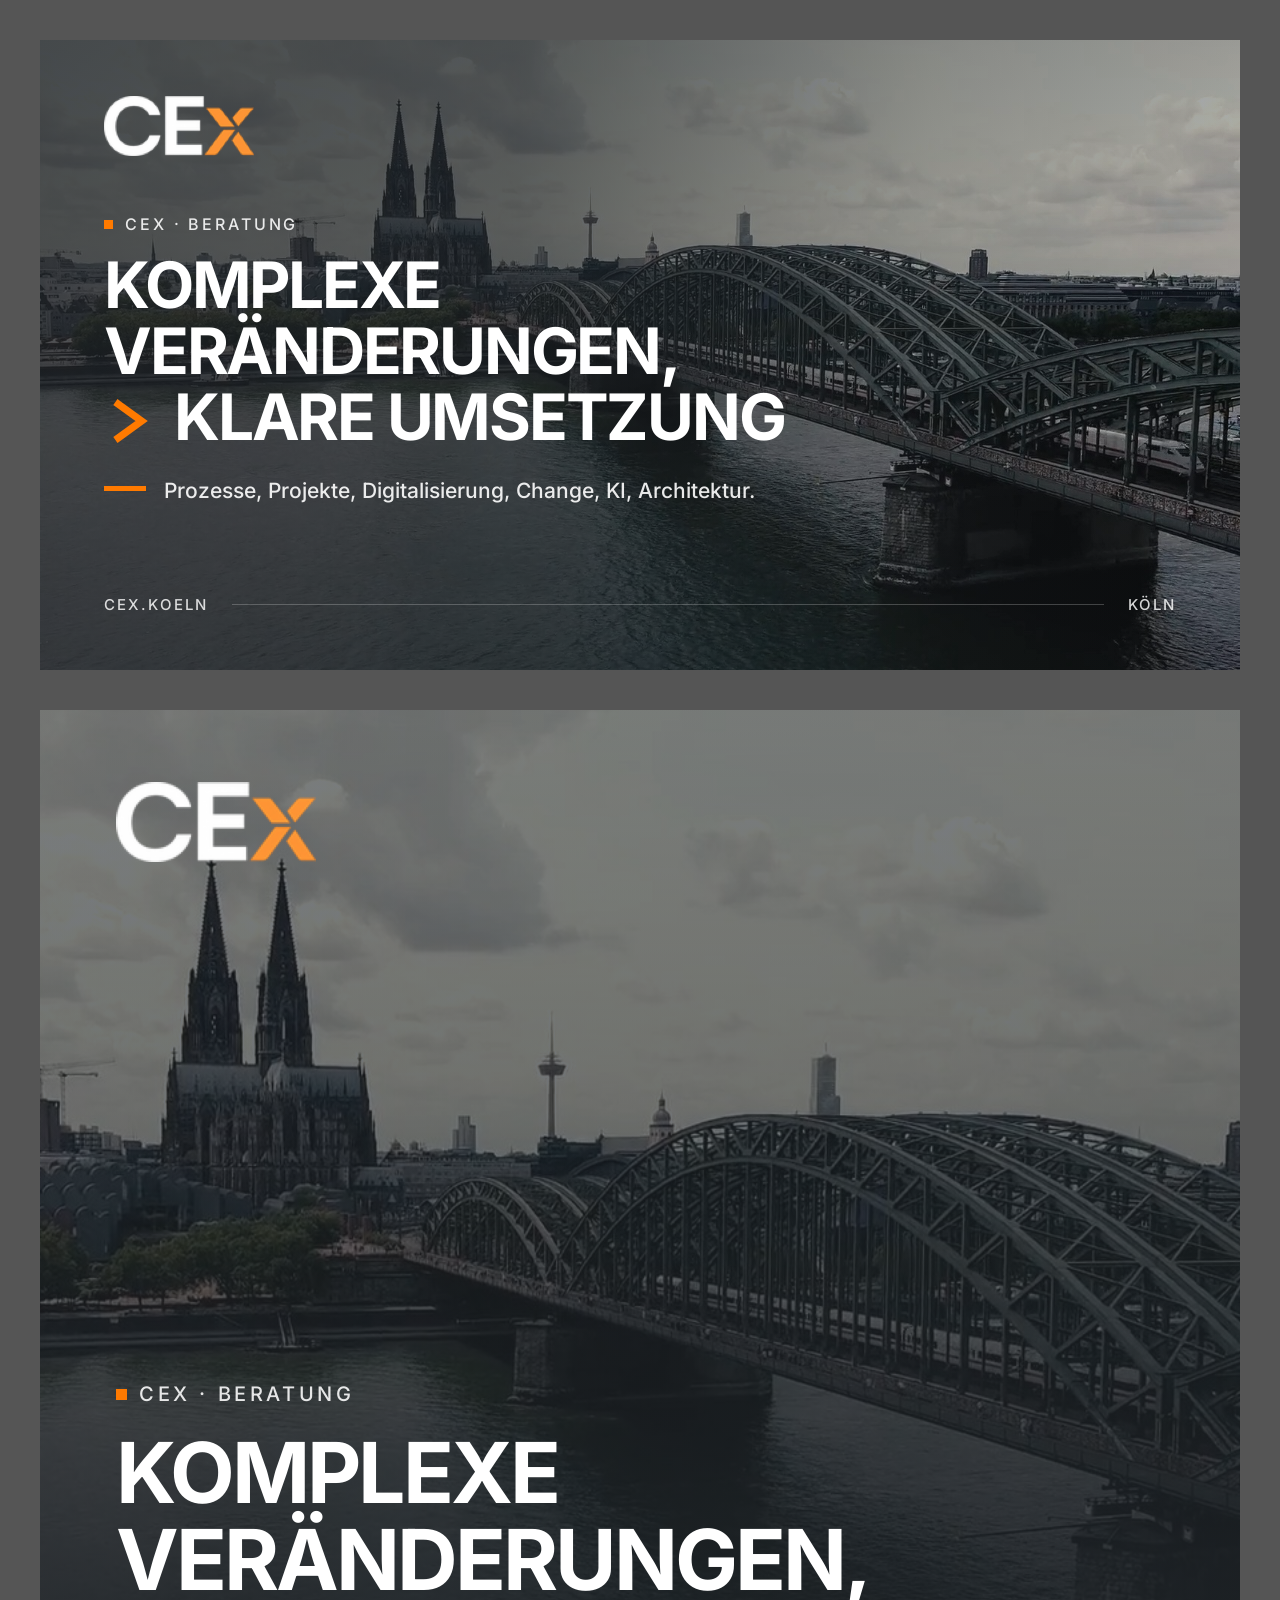
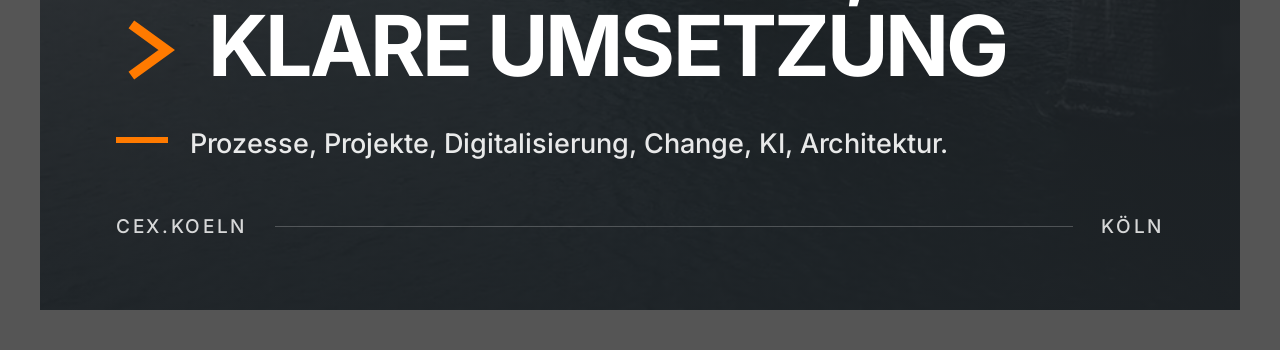
<file: scripts/og-image-source.html>
<!doctype html>
<html lang="de">
<head>
<meta charset="utf-8">
<title>CEx — Share-Karten (Quelle)</title>
<!--
  ==========================================================================
  CEx — the share cards, rendered from the hero.
  --------------------------------------------------------------------------
  This file is the source of media/cex-og-1200x630.jpg and
  media/cex-thumbnail-1200x1200.jpg. It is not linked from the site and is
  never crawled; it exists so the cards can be rebuilt instead of retouched.

  The plate is media/cex-hero-still.jpg — a frame lifted from the hero film
  (media/cx-hero-background-calm.mp4), so the card and the page a click later
  are literally the same picture. Everything laid over it is taken from
  cx-hero.css verbatim: the same brightness/saturate lift, the same charcoal
  scrim, the same uppercase Inter at -0.035em, the same orange chevron, the
  same orange bar under the lead. A left-to-right scrim is the one addition —
  a share card is read at postage-stamp size and the copy side has to hold.

  To rebuild:  bash scripts/render-share-cards.sh
  ==========================================================================
-->
<style>
  @font-face { font-family:"Inter"; src:url("../fonts/inter-latin-500-normal.woff2") format("woff2"); font-weight:500; font-display:block; }
  @font-face { font-family:"Inter"; src:url("../fonts/inter-latin-700-normal.woff2") format("woff2"); font-weight:700; font-display:block; }

  :root {
    --cx-charcoal: #1E2327;
    --cx-accent:   #FF7A00;
    --hero-img-filter: brightness(1.12) saturate(.85);
  }
  * { margin:0; padding:0; box-sizing:border-box; }
  body { background:#555; font-family:"Inter", sans-serif; display:flex; flex-direction:column; align-items:flex-start; gap:40px; padding:40px; }

  .card {
    position:relative;
    overflow:hidden;
    background:var(--cx-charcoal);
    color:#fff;
    isolation:isolate;
  }
  .card__plate {
    position:absolute; inset:0; z-index:0;
    width:100%; height:100%;
    object-fit:cover;
    filter:var(--hero-img-filter);
  }
  /* The hero scrim. Lighter than --hero-overlay on purpose: a second,
     left-to-right scrim sits on top of it here, and the two multiply. At the
     hero's own .62 the pair composited to ~.96 on the copy side and the film
     vanished — the card read as a plain grey box with type on it. */
  .card__scrim-v {
    position:absolute; inset:0; z-index:1;
    background:linear-gradient(180deg, rgba(30,35,39,.38) 0%,
                                       rgba(30,35,39,.20) 58%,
                                       rgba(30,35,39,.30) 100%);
  }
  /* The one addition: the copy side goes darker so white type survives a
     200px-wide preview in a chat window, and the picture side stays open so
     the Dom and the Hohenzollernbrücke are still recognisable at that size. */
  .card__scrim-h {
    position:absolute; inset:0; z-index:2;
    background:linear-gradient(90deg, rgba(30,35,39,.72) 0%,
                                      rgba(30,35,39,.62) 40%,
                                      rgba(30,35,39,.24) 74%,
                                      rgba(30,35,39,.06) 100%);
  }
  .card__body {
    position:relative; z-index:3;
    height:100%;
    display:flex; flex-direction:column;
  }
  .card__logo { display:block; }
  .eyebrow {
    display:inline-flex; align-items:center; gap:12px;
    font-weight:500; text-transform:uppercase; letter-spacing:.18em;
    color:rgba(255,255,255,.88);
  }
  .eyebrow__dot { display:block; background:var(--cx-accent); }
  .title {
    font-weight:700; text-transform:uppercase;
    line-height:1.03; letter-spacing:-.035em;
  }
  .title__line { display:block; white-space:nowrap; }
  .title__line--accent { display:flex; align-items:center; }
  .title__glyph { flex-shrink:0; color:var(--cx-accent); }
  .title__glyph svg { width:100%; height:100%; }
  .lead-wrap { display:flex; align-items:flex-start; }
  .lead-bar { display:block; background:var(--cx-accent); flex-shrink:0; }
  .lead { color:rgba(255,255,255,.90); font-weight:500; }
  .foot { margin-top:auto; display:flex; align-items:center; }
  .foot__rule { flex:1; height:1px; background:rgba(255,255,255,.22); }
  .foot__url { font-weight:500; letter-spacing:.14em; text-transform:uppercase; color:rgba(255,255,255,.82); }

  /* ---- OG / Twitter card: 1200 x 630 ------------------------------------ */
  #og { width:1200px; height:630px; }
  #og .card__body { padding:56px 64px; }
  #og .card__logo { width:150px; height:60px; }
  #og .eyebrow { font-size:16px; margin-top:58px; }
  #og .eyebrow__dot { width:9px; height:9px; }
  #og .title { font-size:64px; margin-top:18px; }
  #og .title__line--accent { gap:18px; }
  #og .title__glyph { width:52px; height:52px; }
  #og .lead-wrap { gap:18px; margin-top:26px; }
  #og .lead-bar { width:42px; height:5px; margin-top:10px; }
  #og .lead { font-size:21px; line-height:1.45; white-space:nowrap; }
  #og .foot { gap:24px; padding-top:34px; }
  #og .foot__url { font-size:15px; }

  /* ---- Square thumbnail: 1200 x 1200 ------------------------------------ */
  #thumb { width:1200px; height:1200px; }
  #thumb .card__scrim-h {
    background:linear-gradient(180deg, rgba(30,35,39,.34) 0%,
                                       rgba(30,35,39,.52) 38%,
                                       rgba(30,35,39,.86) 74%,
                                       rgba(30,35,39,.94) 100%);
  }
  #thumb .card__body { padding:72px 76px; }
  #thumb .card__logo { width:200px; height:80px; }
  #thumb .eyebrow { font-size:20px; margin-top:auto; }
  #thumb .eyebrow__dot { width:11px; height:11px; }
  #thumb .title { font-size:84px; margin-top:24px; }
  #thumb .title__line--accent { gap:22px; }
  #thumb .title__glyph { width:70px; height:70px; }
  #thumb .lead-wrap { gap:22px; margin-top:34px; }
  #thumb .lead-bar { width:52px; height:6px; margin-top:13px; }
  #thumb .lead { font-size:27px; line-height:1.45; white-space:nowrap; }
  #thumb .foot { margin-top:52px; gap:28px; }
  #thumb .foot__url { font-size:19px; }
</style>
</head>
<body>

<!-- 1200 x 630 ------------------------------------------------------------ -->
<div class="card" id="og">
  <img class="card__plate" src="../media/cex-hero-still.jpg" alt="">
  <div class="card__scrim-v"></div>
  <div class="card__scrim-h"></div>
  <div class="card__body">
    <img class="card__logo" src="../media/cex-logo-on-dark.png" alt="CEx">
    <span class="eyebrow"><span class="eyebrow__dot"></span><span>CEx · Beratung</span></span>
    <h1 class="title">
      <span class="title__line">Komplexe</span>
      <span class="title__line">Veränderungen,</span>
      <span class="title__line title__line--accent">
        <span class="title__glyph"><svg viewBox="0 0 80 80" fill="none"><path d="M22 14 L58 40 L22 66" stroke="currentColor" stroke-width="11" stroke-linecap="square" stroke-linejoin="miter"/></svg></span>
        <span>klare Umsetzung</span>
      </span>
    </h1>
    <div class="lead-wrap">
      <span class="lead-bar"></span>
      <p class="lead">Prozesse, Projekte, Digitalisierung, Change, KI, Architektur.</p>
    </div>
    <div class="foot"><span class="foot__url">cex.koeln</span><span class="foot__rule"></span><span class="foot__url">Köln</span></div>
  </div>
</div>

<!-- 1200 x 1200 ----------------------------------------------------------- -->
<div class="card" id="thumb">
  <img class="card__plate" src="../media/cex-hero-still.jpg" alt="">
  <div class="card__scrim-v"></div>
  <div class="card__scrim-h"></div>
  <div class="card__body">
    <img class="card__logo" src="../media/cex-logo-on-dark.png" alt="CEx">
    <span class="eyebrow"><span class="eyebrow__dot"></span><span>CEx · Beratung</span></span>
    <h1 class="title">
      <span class="title__line">Komplexe</span>
      <span class="title__line">Veränderungen,</span>
      <span class="title__line title__line--accent">
        <span class="title__glyph"><svg viewBox="0 0 80 80" fill="none"><path d="M22 14 L58 40 L22 66" stroke="currentColor" stroke-width="11" stroke-linecap="square" stroke-linejoin="miter"/></svg></span>
        <span>klare Umsetzung</span>
      </span>
    </h1>
    <div class="lead-wrap">
      <span class="lead-bar"></span>
      <p class="lead">Prozesse, Projekte, Digitalisierung, Change, KI, Architektur.</p>
    </div>
    <div class="foot"><span class="foot__url">cex.koeln</span><span class="foot__rule"></span><span class="foot__url">Köln</span></div>
  </div>
</div>

<script>
  /* Render mode. Opened plainly, this page shows both cards side by side for
     eyeballing. Opened as ?card=og or ?card=thumb it strips everything else so
     a headless window sized to the card screenshots it exactly. */
  (function () {
    var want = new URLSearchParams(location.search).get('card');
    if (!want) return;
    document.body.style.cssText = 'margin:0;padding:0;background:#000;display:block';
    ['og', 'thumb'].forEach(function (id) {
      if (id !== want) document.getElementById(id).remove();
    });
    document.fonts.ready.then(function () { document.documentElement.dataset.ready = '1'; });
  })();
</script>
</body>
</html>
</file>
<file: styles.css>
/* ==========================================================================
   CEx × Accenture-style design system
   ========================================================================== */

:root {

  /* --------------------------------------------------------------------
     COLOUR TOKENS DELIBERATELY REMOVED.
     Every colour on this site is declared once, in cx-design-system.css,
     which loads after this file. The palette that used to sit here was a
     second, silently-losing copy — the exact drift this refactor removes.
     Do not reintroduce colour here.
     -------------------------------------------------------------------- */
  /* Type */
  --font-sans: "Inter", "Inter Fallback", -apple-system, BlinkMacSystemFont, "Segoe UI", "Helvetica Neue", Arial, sans-serif;
  --font-display: "Inter", "Inter Fallback", -apple-system, BlinkMacSystemFont, "Segoe UI", "Helvetica Neue", Arial, sans-serif;
  --font-serif: "Iowan Old Style", "Palatino Linotype", Palatino, Georgia, serif;
  /* Layout */
  --container: 1440px;
  --container-px: clamp(24px, 5vw, 88px);
  --section-py: clamp(80px, 9vw, 140px);
  --section-py-tight: clamp(64px, 7vw, 108px);
  --gutter-lg: clamp(40px, 6vw, 96px);
  --gutter-md: clamp(28px, 4vw, 56px);
  /* Motion — exact Accenture tokens */
  --acn-ease: cubic-bezier(0.85, 0, 0, 1);          /* primary site ease */
  --acn-ease-2: cubic-bezier(0.5, 0, 0.35, 1);      /* secondary ease */
  --acn-ease-hero-1: cubic-bezier(0.22, 0, 0.63, 1);/* hero background */
  --acn-ease-hero-2: cubic-bezier(0.38, 0, 0, 1);   /* hero text */
  --acn-ease-slow: cubic-bezier(0.77, 0, 0.18, 1);  /* image scale */
  --ease-out: var(--acn-ease);
  --ease-spring: cubic-bezier(0.34, 1.32, 0.64, 1);
  --dur: 550ms;
  --dur-fast: 250ms;
  --dur-slow: 1100ms;
  --acn-delay-1: 150ms;
  --acn-delay-2: 500ms;
  /* Radii (Accenture uses very square) */
  --radius-sm: 0;
  --radius-md: 0;
  --radius-lg: 0;
  --radius-pill: 999px;
}

/* ==========================================================================
   Base
   ========================================================================== */

*,
*::before,
*::after {
  box-sizing: border-box;
}

html {
  -webkit-text-size-adjust: 100%;
  scroll-behavior: smooth;
  scroll-padding-top: calc(var(--cx-nav-h, 64px) + 16px);
}

@media (prefers-reduced-motion: reduce) {
html { scroll-behavior: auto; }
  *, *::before, *::after { animation-duration: 0.001ms !important; transition-duration: 0.001ms !important; }
}

body {
  margin: 0;
  background: var(--bg);
  color: var(--ink);
  font-family: var(--font-sans);
  font-weight: 400;
  font-size: 16px;
  line-height: 1.55;
  -webkit-font-smoothing: antialiased;
  -moz-osx-font-smoothing: grayscale;
  text-rendering: optimizeLegibility;
  font-feature-settings: "ss01", "cv11";
}

img, video, svg { display: block; max-width: 100%; }
button { font-family: inherit; }

a { color: inherit; }

::selection { background: var(--cx-yellow); color: var(--cx-charcoal); }

.skip-link {
  position: absolute;
  clip-path: inset(50%);
  left: 0;
  top: 0;
  background: var(--acn-black);
  color: #fff;
  padding: 12px 16px;
  z-index: 999;
  font-weight: 500;
  text-decoration: none;
}
.skip-link:focus { clip-path: none; left: 16px; top: 16px; }

.container {
  width: 100%;
  max-width: var(--container);
  margin-inline: auto;
  padding-inline: var(--container-px);
}

/* ==========================================================================
   Buttons
   ========================================================================== */

.btn {
  display: inline-flex;
  align-items: center;
  gap: 12px;
  padding: 16px 28px;
  font-family: inherit;
  font-size: 0.9375rem;
  font-weight: 500;
  line-height: 1.2;
  letter-spacing: -0.005em;
  text-decoration: none;
  cursor: pointer;
  border: 1px solid transparent;
  background: transparent;
  color: inherit;
  border-radius:0;
  transition: background-color var(--dur) var(--ease-out), color var(--dur) var(--ease-out), border-color var(--dur) var(--ease-out);
  white-space: nowrap;
}

.btn:focus-visible {
  outline: 2px solid var(--acn-purple);
  outline-offset: 4px;
}

.btn--small { padding: 12px 18px; font-size: 0.875rem; }

.btn--primary {
  background: var(--cx-yellow);
  color: var(--cx-charcoal);
  border-color: var(--cx-yellow);
}
.btn--primary:hover { background: var(--cx-yellow-2); border-color: var(--cx-yellow-2); color: var(--cx-charcoal); }
.btn--primary:active { background: var(--cx-yellow-3); border-color: var(--cx-yellow-3); }

.btn--accent {
  background: var(--cx-charcoal);
  color: var(--cx-surface);
  border-color: var(--cx-charcoal);
}
.btn--accent:hover { background: var(--cx-yellow); border-color: var(--cx-yellow); color: var(--cx-charcoal); }
.btn--accent:active { background: var(--cx-yellow-3); border-color: var(--cx-yellow-3); color: var(--cx-charcoal); }

.btn--ghost {
  background: transparent;
  color: var(--acn-ink);
  border-color: var(--acn-black);
}
.btn--ghost:hover { background: var(--acn-black); color: #fff; }

.btn--ghost-on-dark {
  background: transparent;
  color: #fff;
  border-color: rgba(255, 255, 255, 0.45);
}
.btn--ghost-on-dark:hover { background: #fff; color: var(--acn-black); border-color: #fff; }

.btn__icon {
  display: inline-flex;
  align-items: center;
  justify-content: center;
  width: 22px;
  height: 22px;
  background: var(--cx-yellow);
  color: var(--cx-charcoal);
  flex-shrink: 0;
  transition: background-color var(--dur) var(--ease-out), color var(--dur) var(--ease-out), transform var(--dur) var(--ease-out);
}

.btn:hover .btn__icon { transform: translateX(3px); }
/* Yellow primary CTA: arrow chip becomes charcoal for max impact */
.btn--primary .btn__icon { background: var(--cx-charcoal); color: var(--cx-yellow); }
.btn--primary:hover .btn__icon { background: var(--cx-charcoal); color: var(--cx-yellow); }
/* Charcoal accent button: chip stays yellow until hover-flip */
.btn--accent .btn__icon { background: var(--cx-yellow); color: var(--cx-charcoal); }
.btn--accent:hover .btn__icon { background: var(--cx-charcoal); color: var(--cx-yellow); }
.btn--ghost .btn__icon { background: var(--cx-yellow); color: var(--cx-charcoal); }
.btn--ghost:hover .btn__icon { background: var(--cx-yellow); color: var(--cx-charcoal); }
.btn--ghost-on-dark .btn__icon { background: var(--cx-yellow); color: var(--cx-charcoal); }
.btn--ghost-on-dark:hover .btn__icon { background: var(--cx-charcoal); color: var(--cx-yellow); }

.btn__icon svg { width: 14px; height: 14px; }

.link-arrow {
  display: inline-flex;
  align-items: center;
  gap: 12px;
  color: var(--acn-ink);
  font-size: 0.9375rem;
  font-weight: 500;
  letter-spacing: -0.005em;
  text-decoration: none;
  padding: 8px 0;
  position: relative;
  transition: color var(--dur) var(--ease-out);
}
.link-arrow::after {
  content: "";
  position: absolute;
  left: 0;
  bottom: 0;
  width: 100%;
  height: 1px;
  background: var(--acn-ink);
  transform-origin: right;
  transform: scaleX(0.4);
  transition: transform var(--dur) var(--ease-out), background-color var(--dur) var(--ease-out);
}
.link-arrow:hover { color: var(--cx-charcoal); }
.link-arrow:hover::after { transform: scaleX(1); transform-origin: left; background: var(--cx-yellow); height: 3px; }

.link-arrow__icon {
  display: inline-flex;
  align-items: center;
  justify-content: center;
  width: 22px;
  height: 22px;
  background: var(--cx-yellow);
  color: var(--cx-charcoal);
  transition: background-color var(--dur) var(--ease-out), color var(--dur) var(--ease-out), transform var(--dur) var(--ease-out);
}
.link-arrow:hover .link-arrow__icon { background: var(--cx-charcoal); color: var(--cx-yellow); transform: translateX(3px); }
.link-arrow__icon svg { width: 14px; height: 14px; }

/* ==========================================================================
   Navigation
   ========================================================================== */

.nav {
  position: fixed;
  inset: 0 0 auto 0;
  z-index: 100;
  background: rgba(0, 0, 0, 0.35);
  backdrop-filter: blur(14px);
  -webkit-backdrop-filter: blur(14px);
  color: var(--cx-charcoal);
  border-bottom: 1px solid rgba(255, 255, 255, 0.08);
  transition: background-color var(--dur) var(--ease-out), color var(--dur) var(--ease-out), border-color var(--dur) var(--ease-out);
}

.nav.is-scrolled {
  background: rgba(255, 255, 255, 0.94);
  color: var(--acn-ink);
  border-bottom-color: var(--line);
}

.nav__inner {
  display: flex;
  align-items: center;
  justify-content: space-between;
  gap: 32px;
  width: 100%;
  max-width: var(--container);
  margin-inline: auto;
  padding: 14px var(--container-px);
}

.nav__brand {
  display: inline-flex;
  align-items: center;
  gap: 10px;
  text-decoration: none;
  font-family: var(--font-display);
  font-weight: 700;
  font-size: 1.125rem;
  letter-spacing: -0.02em;
  color: inherit;
}

.nav__brand-mark {
  display: inline-flex;
  width: 28px;
  height: 28px;
  color: var(--cx-yellow);
  background: var(--cx-charcoal);
  padding: 4px;
  transition: background-color var(--dur) var(--ease-out), color var(--dur) var(--ease-out);
}
.nav.is-scrolled .nav__brand-mark { background: var(--cx-charcoal); color: var(--cx-yellow); }
.nav__brand-mark svg { width: 100%; height: 100%; }

.nav__brand-text {
  font-weight: 700;
  letter-spacing: 0.02em;
}

.nav__cta-group {
  display: flex;
  align-items: center;
  gap: 12px;
}

.nav.is-scrolled .nav__desktop-cta {
  background: var(--acn-black);
  border-color: var(--acn-black);
  color: #fff;
}
.nav .nav__desktop-cta {
  background: var(--cx-charcoal);
  border-color: var(--cx-charcoal);
  color: var(--cx-surface);
}
.nav .nav__desktop-cta:hover {
  background: var(--acn-purple);
  border-color: var(--acn-purple);
  color: var(--cx-charcoal);
}
.nav.is-scrolled .nav__desktop-cta:hover {
  background: var(--acn-purple);
  border-color: var(--acn-purple);
  color: var(--cx-charcoal);
}

/* ==========================================================================
   Wide hamburger menu + slide-down drawer (homepage, matches sub-pages)
   ========================================================================== */
.cx-menu-btn {
  display: inline-flex;
  align-items: center;
  gap: 10px;
  padding: 8px 14px 8px 10px;
  background: transparent;
  border: 1px solid var(--line, rgba(0,0,0,0.18));
  color: var(--cx-charcoal);
  font-family: inherit;
  font-weight: 700;
  font-size: 0.8125rem;
  letter-spacing: -0.005em;
  cursor: pointer;
  transition: background 280ms cubic-bezier(0.85,0,0,1),
              border-color 280ms cubic-bezier(0.85,0,0,1),
              color 280ms cubic-bezier(0.85,0,0,1);
}
.cx-menu-btn:hover {
  background: var(--cx-charcoal);
  color: #fff;
  border-color: var(--cx-charcoal);
}
.cx-menu-btn:hover .cx-menu-btn__icon span { background: var(--cx-yellow); }
.cx-menu-btn__icon {
  display: inline-flex;
  flex-direction: column;
  justify-content: center;
  width: 20px;
  height: 16px;
  gap: 3px;
}
.cx-menu-btn__icon span {
  display: block;
  height: 2px;
  width: 100%;
  background: var(--cx-charcoal);
  transition: transform 280ms cubic-bezier(0.85,0,0,1),
              opacity 280ms cubic-bezier(0.85,0,0,1),
              background 280ms cubic-bezier(0.85,0,0,1);
}
.cx-menu-btn[aria-expanded="true"] {
  background: var(--cx-charcoal);
  color: #fff;
  border-color: var(--cx-charcoal);
}
.cx-menu-btn[aria-expanded="true"] .cx-menu-btn__icon span { background: var(--cx-yellow); }
.cx-menu-btn[aria-expanded="true"] .cx-menu-btn__icon span:nth-child(1) { transform: translateY(5px) rotate(45deg); }
.cx-menu-btn[aria-expanded="true"] .cx-menu-btn__icon span:nth-child(2) { opacity: 0; }
.cx-menu-btn[aria-expanded="true"] .cx-menu-btn__icon span:nth-child(3) { transform: translateY(-5px) rotate(-45deg); }

.cx-drawer {
  position: fixed;
  top: 0; left: 0; right: 0;
  background: var(--cx-surface, var(--cx-surface));
  border-bottom: 1px solid var(--line, rgba(0,0,0,0.18));
  z-index: 75;
  box-shadow: 0 24px 48px -24px rgba(30,35,39,0.18);
  max-height: 0;
  overflow: hidden;
  opacity: 0;
  visibility: hidden;
  transition: max-height 380ms cubic-bezier(0.85,0,0,1),
              opacity 220ms cubic-bezier(0.85,0,0,1),
              visibility 0s linear 220ms;
  padding-top: 64px;
}
.cx-drawer.is-open {
  max-height: 100vh;
  opacity: 1;
  visibility: visible;
  transition: max-height 480ms cubic-bezier(0.85,0,0,1),
              opacity 220ms cubic-bezier(0.85,0,0,1) 80ms,
              visibility 0s linear;
}
.cx-drawer__inner {
  max-width: var(--container, 1280px);
  margin: 0 auto;
  padding: 32px var(--container-px, clamp(24px,5vw,88px)) 36px;
  display: grid;
  grid-template-columns: 1.6fr 1fr;
  gap: clamp(28px, 4vw, 56px);
}
@media (max-width: 880px) {
.cx-drawer__inner { grid-template-columns: 1fr; gap: 24px; padding: 20px var(--container-px, clamp(24px,5vw,88px)) 28px; }
}
.cx-drawer__section {
  display: flex;
  flex-direction: column;
  gap: 8px;
}
.cx-drawer__label {
  font-family: inherit;
  font-size: 0.6875rem;
  font-weight: 700;
  letter-spacing: 0.22em;
  text-transform: uppercase;
  color: var(--cx-charcoal-3);
  padding-bottom: 14px;
  border-bottom: 1px solid var(--line, rgba(0,0,0,0.18));
  margin-bottom: 6px;
}
.cx-drawer__link {
  display: grid;
  grid-template-columns: auto 1fr auto;
  align-items: center;
  gap: 18px;
  padding: 14px 16px;
  background: transparent;
  border: 1px solid transparent;
  text-decoration: none;
  color: inherit;
  transition: background 280ms cubic-bezier(0.85,0,0,1),
              border-color 280ms cubic-bezier(0.85,0,0,1),
              transform 280ms cubic-bezier(0.85,0,0,1);
}
.cx-drawer__link:hover { background: var(--cx-warm-2); border-color: var(--line, rgba(0,0,0,0.18)); transform: translateX(2px); }
.cx-drawer__num {
  font-family: inherit;
  font-size: 0.6875rem;
  font-weight: 800;
  color: var(--cx-yellow);
  background: var(--cx-charcoal);
  width: 32px;
  height: 32px;
  display: inline-flex;
  align-items: center;
  justify-content: center;
  letter-spacing: 0.04em;
}
.cx-drawer__title {
  font-size: 0.9375rem;
  font-weight: 700;
  color: var(--cx-charcoal);
  letter-spacing: -0.01em;
  line-height: 1.3;
}
.cx-drawer__arrow {
  color: var(--cx-charcoal-3);
  font-size: 1.125rem;
  transition: color 280ms cubic-bezier(0.85,0,0,1),
              transform 280ms cubic-bezier(0.85,0,0,1);
}
.cx-drawer__link:hover .cx-drawer__arrow { color: var(--cx-yellow); transform: translateX(3px); }
.cx-drawer__footer {
  display: flex;
  flex-direction: column;
  justify-content: space-between;
  gap: 24px;
  padding: 20px 24px;
  background: var(--cx-charcoal);
  color: #fff;
  align-self: start;
}
.cx-drawer__footer-label {
  font-size: 0.6875rem;
  font-weight: 700;
  letter-spacing: 0.22em;
  text-transform: uppercase;
  color: var(--cx-yellow);
}
.cx-drawer__footer-h {
  margin: 6px 0 12px;
  font-size: 1.125rem;
  font-weight: 700;
  letter-spacing: -0.01em;
  line-height: 1.3;
}
.cx-drawer__footer-p {
  margin: 0 0 18px;
  font-size: 0.875rem;
  line-height: 1.55;
  color: rgba(255,255,255,0.78);
}
.cx-drawer__cta {
  display: inline-flex;
  align-items: center;
  gap: 10px;
  padding: 11px 16px;
  background: var(--cx-yellow);
  color: var(--cx-charcoal);
  font-size: 0.8125rem;
  font-weight: 700;
  letter-spacing: 0.04em;
  text-decoration: none;
  transition: background 280ms cubic-bezier(0.85,0,0,1), transform 280ms cubic-bezier(0.85,0,0,1);
}
.cx-drawer__cta:hover { background: var(--cx-yellow-soft); transform: translateY(-1px); }
.cx-drawer__cta-arrow { font-size: 1rem; }
.cx-drawer__close-hint {
  font-size: 0.6875rem;
  font-weight: 600;
  color: rgba(255,255,255,0.55);
  letter-spacing: 0.08em;
}
.cx-drawer__close-hint kbd {
  font-family: ui-monospace, SFMono-Regular, Menlo, monospace;
  font-size: 0.6875rem;
  background: rgba(255,255,255,0.1);
  padding: 2px 7px;
  border: 1px solid rgba(255,255,255,0.2);
  margin: 0 3px;
}
.cx-drawer-scrim {
  position: fixed;
  inset: 0;
  background: rgba(30,35,39,0.42);
  backdrop-filter: blur(2px);
  z-index: 70;
  opacity: 0;
  visibility: hidden;
  transition: opacity 220ms cubic-bezier(0.85,0,0,1),
              visibility 0s linear 220ms;
}
.cx-drawer-scrim.is-open {
  opacity: 1;
  visibility: visible;
  transition: opacity 220ms cubic-bezier(0.85,0,0,1);
}
/* ==========================================================================
   Hero — moved out
   The hero is shared by every page on this site, so it lives in cx-hero.css.
   Editing it here would only reach the homepage.
   ========================================================================== */































































/* Desktop hero geometry. These were authored to fire only under
   (max-height: 940px), which is why the hero grew to a full screen on every
   normal desktop: the compact form only existed on short laptops. The hero has
   to hold a seven-field form inside two thirds of the viewport, so the compact
   form IS the desktop form. The long privacy paragraph is dropped here — the
   consent line above it already carries the DSGVO notice, and the full text
   lives one click away in the Datenschutzerklärung. */
@media (min-width: 981px) {
/* The honeypot is a real input the spam filter needs in the DOM, and the
     status line only speaks after a submit. Both were reserving vertical space
     in the hero for nothing. */
  
  
  
  /* Two columns. Stacked, seven rows of form are taller than the two thirds the
     hero is allowed, and the card was the only thing forcing the hero to a full
     screen. Name and Telefon are short and pair on one line; E-Mail and Thema
     carry longer values and run the full width. Placed explicitly so the source
     order — Name, E-Mail, Telefon, Thema — stays the reading order for anyone
     tabbing through, which a visual reorder alone would have broken. */
}

/* On a short laptop the entrance animation runs while the hero is already the
   whole screen, so elements slide in from off-canvas and the first paint reads
   broken. Land them in place instead. */








/* ==========================================================================
   Trust band (logos / focus areas)
   ========================================================================== */

.trustband {
  background: var(--cx-warm-2);
  border-top: 1px solid rgba(30, 35, 39, 0.16);
  border-bottom: 1px solid rgba(30, 35, 39, 0.16);
  padding: clamp(22px, 2.6vw, 32px) 0;
  overflow: hidden;
  position: relative;
}
.trustband__inner {
  display: flex;
  align-items: center;
  gap: clamp(20px, 3vw, 36px);
  flex-wrap: wrap;
  min-height: 28px;
}
.trustband__label {
  font-size: 0.6875rem;
  font-weight: 700;
  letter-spacing: 0.22em;
  text-transform: uppercase;
  color: var(--cx-charcoal);
  position: relative;
  z-index: 3;
  background: var(--cx-warm-2);
  padding-left: 22px;
  padding-right: clamp(20px, 3vw, 36px);
  border-right: 1px solid rgba(30, 35, 39, 0.2);
  flex-shrink: 0;
  line-height: 1;
  align-self: stretch;
  display: inline-flex;
  align-items: center;
}
.trustband__inner.has-marquee .trustband__label::after {
  content: "";
  position: absolute;
  left: 100%;
  top: 0;
  bottom: 0;
  width: 36px;
  background: linear-gradient(to right, var(--cx-warm-2), rgba(243, 240, 237, 0));
  pointer-events: none;
}
.trustband__label::before {
  content: "";
  position: absolute;
  left: 0;
  top: 50%;
  transform: translateY(-50%);
  width: 14px;
  height: 2px;
  background: var(--cx-yellow);
}

.trustband__items {
  display: flex;
  flex-wrap: wrap;
  align-items: center;
  gap: 0;
  font-size: 0.9375rem;
  font-weight: 500;
  letter-spacing: -0.005em;
  color: var(--cx-charcoal-2);
  flex: 1;
  line-height: 1;
}
.trustband__items span {
  position: relative;
  padding: 0 clamp(18px, 2.4vw, 30px);
  display: inline-flex;
  align-items: center;
}
.trustband__items span:first-child { padding-left: 0; }
.trustband__items span:last-child { padding-right: 0; }
.trustband__items span:not(:last-child)::after {
  content: "";
  position: absolute;
  right: -2px;
  top: 50%;
  transform: translateY(-50%);
  width: 4px;
  height: 4px;
  border-radius:0;
  background: var(--cx-yellow);
}

/* ==========================================================================
   Sections
   ========================================================================== */

.section { padding: var(--section-py) 0; }
.section--white { background: var(--acn-white); color: var(--acn-ink); }
.section--paper { background: var(--acn-paper); color: var(--acn-ink); }
.section--dark { background: var(--cx-band); color: var(--cx-band-ink); }

.section__intro { margin-bottom: clamp(56px, 7vw, 96px); }
#capabilities .section__intro { margin-bottom: clamp(28px, 3.4vw, 48px); }
#capabilities.section { padding: clamp(64px, 7vw, 104px) 0; }
.section__intro--center { text-align: center; }
.section__intro-grid {
  display: grid;
  grid-template-columns: minmax(0, 1.4fr) minmax(0, 1fr);
  gap: clamp(32px, 5vw, 96px);
  align-items: end;
  margin-top: 24px;
}
@media (max-width: 880px) {
.section__intro-grid { grid-template-columns: 1fr; gap: 16px; }
}

.eyebrow {
  display: inline-flex;
  align-items: center;
  gap: 14px;
  font-size: 0.75rem;
  font-weight: 700;
  letter-spacing: 0.22em;
  text-transform: uppercase;
  color: var(--acn-ink);
  margin-bottom: 24px;
}
.eyebrow--center { justify-content: center; }
.eyebrow--on-dark { color: #fff; }
.eyebrow__bar {
  display: inline-block;
  width: 24px;
  height: 3px;
  background: var(--acn-purple);
}
.eyebrow__index {
  font-weight: 600;
  color: var(--cx-charcoal-3);
}
.eyebrow--on-dark .eyebrow__index { color: var(--cx-yellow); }

.h-section {
  margin: 0;
  font-family: var(--font-display);
  font-size: clamp(2.25rem, 4.6vw, 4rem);
  font-weight: 700;
  line-height: 1.02;
  letter-spacing: -0.03em;
  color: inherit;
  max-width: 20ch;
  text-wrap: balance;
  text-wrap: pretty;
}
.h-section--center { text-align: center; margin-inline: auto; }
.h-section--on-dark { color: #fff; }

.h-lead {
  margin: 0;
  font-size: clamp(1.0625rem, 1.3vw, 1.25rem);
  line-height: 1.55;
  color: var(--muted);
  max-width: 42ch;
  letter-spacing: -0.005em;
  text-wrap: pretty;
}
.h-lead--on-dark { color: rgba(255, 255, 255, 0.78); }

/* Card / step headings: avoid a lone word stranding on the wrapped last line */
.problem-card h3,
.service-card h3,
.use-card h3,
.industry-card h3,
.method-step__title,
.pm-visual__head h3,
.pm-governance__layer h4,
.pm-choice__card h4,
.pm-practice__card h3,
.pm-practice__signal h3,
.digital-practice__card h3,
.digital-practice__principle h3 {
  text-wrap: pretty;
}

/* ==========================================================================
   Capabilities cards
   ========================================================================== */

.caps__grid {
  display: grid;
  grid-template-columns: repeat(6, 1fr);
  gap: clamp(16px, 1.8vw, 24px);
}
.caps__grid > .cap-card { grid-column: span 2; }
/* 5 cards in a 6-col grid: 3 across row 1, 2 spanning row 2 fully so there's no dead space. */
@media (min-width: 1025px) {
.caps__grid > .cap-card:nth-child(4) { grid-column: 1 / span 3; }
  .caps__grid > .cap-card:nth-child(5) { grid-column: 4 / span 3; }
}
@media (max-width: 1024px) {
.caps__grid { grid-template-columns: 1fr; gap: 20px; }
  .caps__grid > .cap-card,
  .caps__grid > .cap-card:nth-child(4),
  .caps__grid > .cap-card:nth-child(5) { grid-column: 1 / -1; }
}

/* Pillar bands — Säule 1 / Säule 2 */
.caps__pillar {
  margin-bottom: clamp(16px, 2vw, 24px);
}
.caps__pillar-band {
  display: inline-flex;
  align-items: center;
  gap: 12px;
  padding: 10px 18px;
  background: var(--cx-warm);
  border: 1px solid rgba(30, 35, 39, 0.2);
  border-left: 3px solid var(--cx-yellow);
  font-size: 0.6875rem;
  font-weight: 700;
  letter-spacing: 0.16em;
  text-transform: uppercase;
  line-height: 1;
}
.caps__pillar-band--second {
  background: var(--cx-warm-2);
  border-left-color: var(--cx-charcoal);
}
.caps__pillar-num {
  color: var(--cx-accent-3);
  font-weight: 800;
}
.caps__pillar-band--second .caps__pillar-num {
  color: var(--cx-charcoal);
}
.caps__pillar-divider {
  width: 1px;
  height: 12px;
  background: var(--cx-charcoal-3);
}
.caps__pillar-title {
  font-size: 0.8125rem;
  letter-spacing: -0.005em;
  text-transform: none;
  color: var(--cx-charcoal);
  font-weight: 700;
}
.caps__pillar-note {
  color: var(--cx-charcoal-3);
  font-weight: 600;
  font-size: 0.6875rem;
  letter-spacing: 0.04em;
  text-transform: none;
}

/* Säule 2 — Enterprise Architecture */
.caps__secondary {
  margin-top: clamp(24px, 2.6vw, 36px);
  padding-top: clamp(20px, 2.2vw, 28px);
  border-top: 1px solid var(--line);
}
.caps__secondary .caps__pillar-band {
  margin-bottom: clamp(16px, 2vw, 24px);
}
.cap-card.cap-card--secondary {
  display: grid;
  grid-template-columns: minmax(320px, 0.82fr) minmax(0, 1.18fr);
  align-items: stretch;
  border: 1px solid var(--line);
  background: var(--cx-warm-2);
}
.cap-card--secondary .cap-card__media {
  aspect-ratio: auto;
  min-height: clamp(320px, 30vw, 430px);
}
.cap-card--secondary .cap-card__body {
  padding: clamp(28px, 3vw, 40px);
  justify-content: center;
}
.cap-card__body--wide {
  display: grid;
  grid-template-columns: 1fr;
  gap: 14px;
}
.cap-card__list--inline {
  display: flex;
  flex-wrap: wrap;
  gap: 10px 28px;
  padding-left: 0;
  list-style: none;
}
.cap-card__list--inline li {
  position: relative;
  padding-left: 18px;
}
.cap-card__list--inline li::before {
  content: '';
  position: absolute;
  left: 0;
  top: 9px;
  width: 10px;
  height: 2px;
  background: var(--cx-yellow);
}

@media (max-width: 1024px) {
  .cap-card.cap-card--secondary {
    grid-template-columns: 1fr;
  }
  .cap-card--secondary .cap-card__media {
    aspect-ratio: 16 / 10;
    min-height: 0;
  }
}

.cap-card {
  display: flex;
  flex-direction: column;
  background: var(--cx-warm-2);
  border: 1px solid var(--line);
  position: relative;
  transition: transform var(--dur) var(--ease-out), border-color var(--dur) var(--ease-out), box-shadow var(--dur) var(--ease-out);
  overflow: hidden;
}
.cap-card:hover {
  transform: translateY(-4px);
  border-color: var(--acn-ink);
  box-shadow: 0 24px 48px -32px rgba(0, 0, 0, 0.4);
}

.cap-card__media {
  position: relative;
  aspect-ratio: 16 / 10;
  overflow: hidden;
  background: var(--acn-ink);
}
.cap-card__video {
  width: 100%;
  height: 100%;
  object-fit: cover;
  transition: transform 1.2s var(--ease-out);
  filter: grayscale(0.15) contrast(1.05);
}
.cap-card:hover .cap-card__video { transform: scale(1.05); }

.cap-card__media-overlay {
  position: absolute;
  inset: 0;
  background: linear-gradient(180deg, rgba(0, 0, 0, 0.05) 0%, rgba(0, 0, 0, 0.65) 100%);
  pointer-events: none;
}

.cap-card__index {
  position: absolute;
  top: 16px;
  left: 16px;
  display: inline-flex;
  align-items: center;
  justify-content: center;
  min-width: 38px;
  height: 38px;
  padding: 0 10px;
  background: rgba(30, 35, 39, 0.85);
  color: var(--cx-surface);
  font-size: 0.8125rem;
  font-weight: 700;
  letter-spacing: 0.02em;
}

.cap-card__body {
  display: flex;
  flex-direction: column;
  gap: 18px;
  padding: clamp(28px, 3vw, 40px);
  flex: 1;
}

.cap-card__tag {
  font-size: 0.75rem;
  font-weight: 700;
  letter-spacing: 0.18em;
  text-transform: uppercase;
  color: var(--cx-charcoal);
  display: inline-flex;
  align-items: center;
  gap: 8px;
}
.cap-card__tag::before {
  content: "";
  display: inline-block;
  width: 18px;
  height: 3px;
  background: var(--cx-yellow);
}

.cap-card__title {
  margin: 0;
  font-family: var(--font-display);
  font-size: clamp(1.375rem, 1.6vw, 1.625rem);
  font-weight: 600;
  line-height: 1.18;
  letter-spacing: -0.02em;
  color: var(--acn-ink);
}

.cap-card__copy {
  margin: 0;
  font-size: 0.9375rem;
  line-height: 1.55;
  color: var(--muted);
}

.cap-card__list {
  margin: 12px 0 0;
  padding: 0;
  list-style: none;
  display: flex;
  flex-direction: column;
  gap: 0;
}
.cap-card__list li {
  display: flex;
  align-items: center;
  gap: 12px;
  font-size: 0.9375rem;
  font-weight: 500;
  color: var(--acn-ink-2);
  padding: 14px 0;
  border-top: 1px solid var(--line);
}
.cap-card__list li::before {
  content: ">";
  color: var(--cx-yellow);
  background: transparent;
  width: 14px;
  display: inline-flex;
  align-items: center;
  justify-content: flex-start;
  font-weight: 800;
  font-size: 0.875rem;
  line-height: 1;
  flex-shrink: 0;
}

.cap-card__footer {
  margin-top: auto;
  padding-top: 16px;
}

/* ==========================================================================
   Journey (dark section)
   ========================================================================== */

.journey__grid {
  display: grid;
  grid-template-columns: minmax(0, 0.95fr) minmax(0, 1.05fr);
  gap: clamp(40px, 6vw, 96px);
  align-items: start;
}
@media (max-width: 1024px) {
.journey__grid { grid-template-columns: 1fr; gap: 48px; }
}

.journey__aside {
  position: sticky;
  top: 100px;
}
@media (max-width: 1024px) {
.journey__aside { position: static; }
}

.journey__figure {
  margin-top: 32px;
  padding: 28px;
  background: var(--acn-ink-2);
  border: 1px solid rgba(255, 255, 255, 0.08);
  position: relative;
}
.journey__figure::before {
  content: "";
  position: absolute;
  top: 0;
  left: 0;
  width: 4px;
  height: 100%;
  background: var(--acn-purple);
}
.journey__figure-label {
  font-size: 0.6875rem;
  font-weight: 600;
  letter-spacing: 0.22em;
  text-transform: uppercase;
  color: var(--acn-purple-soft);
}
.journey__figure-title {
  margin-top: 6px;
  font-family: var(--font-display);
  font-size: 1.125rem;
  font-weight: 600;
  letter-spacing: -0.01em;
  color: #fff;
}
.journey__figure-copy {
  margin: 8px 0 16px;
  font-size: 0.875rem;
  line-height: 1.5;
  color: rgba(255, 255, 255, 0.7);
}
.journey__diagram { width: 100%; }
.journey__diagram svg { width: 100%; height: auto; }

.journey__steps {
  list-style: none;
  margin: 0;
  padding: 0;
  display: flex;
  flex-direction: column;
}

.journey-step {
  display: grid;
  grid-template-columns: 96px 1fr;
  gap: 28px;
  padding: clamp(28px, 3vw, 40px) 0;
  border-top: 1px solid rgba(255, 255, 255, 0.12);
  position: relative;
  transition: padding-left var(--dur) var(--ease-out);
}
.journey-step:last-child { border-bottom: 1px solid rgba(255, 255, 255, 0.12); }
.journey-step:hover { padding-left: 12px; }
.journey-step::before {
  content: "";
  position: absolute;
  left: 0;
  top: 0;
  width: 0;
  height: 100%;
  background: var(--acn-purple);
  transition: width var(--dur) var(--ease-out);
}
.journey-step:hover::before { width: 4px; }

.journey-step__num {
  font-family: var(--font-display);
  font-size: 1.75rem;
  font-weight: 600;
  letter-spacing: -0.02em;
  color: var(--cx-yellow);
  padding-top: 4px;
  line-height: 1;
}

.journey-step__title {
  margin: 0 0 12px;
  font-family: var(--font-display);
  font-size: clamp(1.375rem, 1.6vw, 1.625rem);
  font-weight: 600;
  line-height: 1.2;
  letter-spacing: -0.018em;
  color: #fff;
}

.journey-step__copy {
  margin: 0;
  font-size: 0.9375rem;
  line-height: 1.6;
  color: rgba(255, 255, 255, 0.72);
}

@media (max-width: 600px) {
.journey-step { grid-template-columns: 1fr; gap: 8px; padding: 24px 0; }
  .journey-step__num { font-size: 1rem; }
}

/* ==========================================================================
   Benefits
   ========================================================================== */

.benefits__grid {
  display: grid;
  grid-template-columns: repeat(2, 1fr);
  gap: 0;
  border-top: 1px solid var(--line);
  border-left: 1px solid var(--line);
}
@media (max-width: 800px) {
.benefits__grid { grid-template-columns: 1fr; }
}

.benefit {
  padding: clamp(36px, 4vw, 56px);
  border-right: 1px solid var(--line);
  border-bottom: 1px solid var(--line);
  background: var(--cx-warm-2);
  display: flex;
  flex-direction: column;
  gap: 20px;
  min-height: 360px;
  position: relative;
  transition: background-color var(--dur) var(--ease-out);
}
.benefit:hover { background: var(--acn-paper-2); }
.benefit::before {
  content: "";
  position: absolute;
  top: 0;
  left: 0;
  width: 0;
  height: 3px;
  background: var(--acn-purple);
  transition: width var(--dur) var(--ease-out);
}
.benefit:hover::before { width: 100%; }

.benefit__head {
  display: flex;
  align-items: center;
  gap: 18px;
  margin-bottom: 12px;
}
.benefit__num {
  font-family: var(--font-display);
  font-size: 1.75rem;
  font-weight: 700;
  letter-spacing: -0.02em;
  color: var(--cx-charcoal);
  background: transparent;
  padding: 0;
  line-height: 1;
}
.benefit__meta {
  font-size: 0.6875rem;
  font-weight: 600;
  letter-spacing: 0.22em;
  text-transform: uppercase;
  color: var(--acn-gray-1);
  padding-left: 16px;
  border-left: 1px solid var(--line);
}

.benefit__title {
  margin: 0;
  font-family: var(--font-display);
  font-size: clamp(1.375rem, 1.55vw, 1.625rem);
  font-weight: 600;
  line-height: 1.22;
  letter-spacing: -0.018em;
  color: var(--acn-ink);
  text-wrap: balance;
}

.benefit__copy {
  margin: 0;
  font-size: 0.9375rem;
  line-height: 1.6;
  color: var(--muted);
}

.benefit__impact {
  margin-top: auto;
  padding-top: 24px;
  display: flex;
  flex-wrap: wrap;
  align-items: center;
  gap: 12px;
  border-top: 1px solid var(--line);
  font-size: 0.9375rem;
  font-weight: 500;
  color: var(--acn-ink-2);
}
.benefit__impact-label {
  font-size: 0.6875rem;
  font-weight: 700;
  letter-spacing: 0.22em;
  text-transform: uppercase;
  color: var(--cx-charcoal);
  background: var(--cx-yellow);
  padding: 3px 8px;
}

/* ==========================================================================
   Outcomes (tabs)
   ========================================================================== */

.outcomes__tabs {
  display: grid;
  grid-template-columns: repeat(4, minmax(0, 1fr));
  gap: 0;
  border-top: 1px solid var(--line);
  border-bottom: 1px solid var(--line);
  margin-bottom: 32px;
}
@media (max-width: 980px) {
.outcomes__tabs { grid-template-columns: repeat(2, minmax(0, 1fr)); }
}
@media (max-width: 700px) {
.outcomes__tabs { grid-template-columns: 1fr; }
}

.outcomes__tab {
  display: flex;
  align-items: center;
  gap: 18px;
  padding: clamp(22px, 2.4vw, 32px) clamp(24px, 2.8vw, 36px);
  background: transparent;
  border: none;
  border-right: 1px solid var(--line);
  text-align: left;
  cursor: pointer;
  position: relative;
  font-family: inherit;
  color: var(--acn-ink);
  transition: background-color var(--dur) var(--ease-out);
}
.outcomes__tab:last-child { border-right: none; }
@media (max-width: 700px) {
.outcomes__tab { border-right: none; border-bottom: 1px solid var(--line); }
  .outcomes__tab:last-child { border-bottom: none; }
}

.outcomes__tab:hover { background: rgba(0, 0, 0, 0.04); }
.outcomes__tab::after {
  content: "";
  position: absolute;
  top: -1px;
  left: 0;
  width: 0;
  height: 3px;
  background: var(--acn-purple);
  transition: width var(--dur) var(--ease-out);
}
.outcomes__tab.is-active::after { width: 100%; }
.outcomes__tab.is-active { background: var(--cx-warm-2); }

.outcomes__tab-num {
  font-family: var(--font-display);
  font-size: 0.875rem;
  font-weight: 700;
  color: var(--cx-charcoal-3);
  background: var(--cx-warm-3);
  padding: 4px 8px;
  line-height: 1;
  letter-spacing: 0.02em;
  transition: background-color var(--dur) var(--ease-out), color var(--dur) var(--ease-out);
}
.outcomes__tab.is-active .outcomes__tab-num { background: var(--cx-yellow); color: var(--cx-charcoal); }
.outcomes__tab-label {
  font-size: clamp(1rem, 1.1vw, 1.125rem);
  font-weight: 500;
  letter-spacing: -0.005em;
  color: inherit;
}

.outcomes__panels { position: relative; }
.outcomes__panel {
  display: none;
}
.outcomes__panel.is-active { display: block; animation: fadeIn 0.4s var(--ease-out); }
@keyframes fadeIn {
  from { opacity: 0; transform: translateY(10px); }
  to { opacity: 1; transform: translateY(0); }
}

.outcomes__panel-inner {
  display: grid;
  grid-template-columns: minmax(0, 1.3fr) minmax(0, 1fr);
  gap: clamp(40px, 5vw, 96px);
  background: var(--cx-warm-2);
  padding: clamp(36px, 4.5vw, 72px);
  border: 1px solid var(--line);
  position: relative;
}
.outcomes__panel-inner::before {
  content: "";
  position: absolute;
  top: 0;
  left: 0;
  width: 4px;
  height: 100%;
  background: var(--acn-purple);
}
@media (max-width: 880px) {
.outcomes__panel-inner { grid-template-columns: 1fr; }
}

.outcomes__story-title {
  margin: 0 0 36px;
  font-family: var(--font-display);
  font-size: clamp(1.625rem, 2.4vw, 2.125rem);
  font-weight: 600;
  line-height: 1.15;
  letter-spacing: -0.022em;
  color: var(--acn-ink);
  text-wrap: balance;
}

.outcomes__blocks {
  display: flex;
  flex-direction: column;
  gap: 32px;
}
.outcomes__block { display: flex; flex-direction: column; gap: 8px; }
.outcomes__block-label {
  display: flex;
  align-items: center;
  gap: 12px;
  font-size: 0.6875rem;
  font-weight: 700;
  letter-spacing: 0.22em;
  text-transform: uppercase;
  color: var(--cx-charcoal);
  padding-bottom: 8px;
  border-bottom: 1px solid var(--line);
}
.outcomes__block-label::before {
  content: "";
  display: inline-block;
  width: 18px;
  height: 3px;
  background: var(--cx-yellow);
}
.outcomes__block-copy {
  margin: 0;
  font-size: 1rem;
  line-height: 1.6;
  color: var(--acn-ink-2);
}
.outcomes__block-copy--emphasis {
  font-size: 1.0625rem;
  font-weight: 500;
  color: var(--acn-ink);
}

.outcomes__aside {
  display: flex;
  flex-direction: column;
  gap: 24px;
}

.outcomes__stats {
  display: flex;
  flex-direction: column;
  gap: 0;
  border-top: 1px solid var(--line);
}
.outcomes__stat {
  display: flex;
  flex-direction: column;
  gap: 4px;
  padding: 16px 0;
  border-bottom: 1px solid var(--line);
}
.outcomes__stat-value {
  font-family: var(--font-display);
  font-size: 1.25rem;
  font-weight: 600;
  letter-spacing: -0.015em;
  color: var(--acn-ink);
}
.outcomes__stat-copy {
  font-size: 0.875rem;
  color: var(--muted);
}

.outcomes__principle {
  padding: 24px;
  background: var(--cx-charcoal);
  color: var(--cx-surface);
  border-left: 4px solid var(--cx-yellow);
}
.outcomes__principle-label {
  display: inline-flex;
  align-items: center;
  gap: 10px;
  font-size: 0.6875rem;
  font-weight: 700;
  letter-spacing: 0.22em;
  text-transform: uppercase;
  color: var(--cx-yellow);
}
.outcomes__principle-title { color: var(--cx-surface) !important; }
.outcomes__principle-copy { color: rgba(243, 240, 237, 0.78) !important; }
.outcomes__principle-title {
  margin-top: 6px;
  font-family: var(--font-display);
  font-size: 1.125rem;
  font-weight: 600;
  line-height: 1.25;
  letter-spacing: -0.01em;
  color: var(--acn-ink);
}
.outcomes__principle-copy {
  margin: 8px 0 0;
  font-size: 0.9375rem;
  line-height: 1.55;
  color: var(--muted);
}

/* ==========================================================================
   FAQ
   ========================================================================== */

.faq {
  max-width: 920px;
  margin: 56px auto 0;
  border-top: 1px solid var(--line);
}
.faq-item {
  border-bottom: 1px solid var(--line);
  transition: background-color var(--dur) var(--ease-out);
}
.faq-item[open] { background: var(--cx-warm-2); }

.faq-item summary {
  list-style: none;
  display: flex;
  align-items: center;
  justify-content: space-between;
  gap: 32px;
  padding: clamp(24px, 2.4vw, 32px) clamp(16px, 1.6vw, 24px);
  font-family: var(--font-display);
  font-size: clamp(1.0625rem, 1.2vw, 1.1875rem);
  font-weight: 500;
  line-height: 1.4;
  letter-spacing: -0.012em;
  color: var(--acn-ink);
  cursor: pointer;
  transition: padding-left var(--dur) var(--ease-out);
}
.faq-item summary::-webkit-details-marker { display: none; }
.faq-item summary:hover { padding-left: 24px; }

.faq-summary__text { flex: 1; }

.faq-icon {
  position: relative;
  width: 28px;
  height: 28px;
  background: var(--cx-yellow);
  display: inline-flex;
  align-items: center;
  justify-content: center;
  flex-shrink: 0;
  transition: background-color var(--dur) var(--ease-out), transform var(--dur) var(--ease-out);
}
.faq-icon__bar {
  position: absolute;
  background: var(--cx-charcoal);
  transition: opacity var(--dur) var(--ease-out), transform var(--dur) var(--ease-out);
}
.faq-icon__bar--h { width: 12px; height: 1.5px; }
.faq-icon__bar--v { width: 1.5px; height: 12px; }
.faq-item[open] .faq-icon { background: var(--cx-charcoal); transform: rotate(180deg); }
.faq-item[open] .faq-icon__bar { background: var(--cx-yellow); }
.faq-item[open] .faq-icon__bar--v { opacity: 0; }

.faq-item__body {
  padding: 0 clamp(16px, 1.6vw, 24px) clamp(28px, 3vw, 36px);
  font-size: 1rem;
  line-height: 1.65;
  color: var(--muted);
  max-width: 820px;
}

.faq-followup {
  display: flex;
  align-items: center;
  gap: 32px;
  margin-top: 64px;
  padding: clamp(28px, 3.5vw, 44px);
  background: var(--cx-charcoal);
  color: #fff;
  position: relative;
  max-width: 920px;
  margin-left: auto;
  margin-right: auto;
}
.faq-followup__bar {
  position: absolute;
  top: 0;
  left: 0;
  width: 4px;
  height: 100%;
  background: var(--acn-purple);
}
.faq-followup__body { flex: 1; padding-left: 12px; }
.faq-followup__title {
  font-family: var(--font-display);
  font-size: 1.125rem;
  font-weight: 600;
  letter-spacing: -0.01em;
  margin-bottom: 4px;
}
.faq-followup__copy { margin: 0; font-size: 0.9375rem; line-height: 1.55; color: rgba(255, 255, 255, 0.78); }
.faq-followup__byline { margin: 10px 0 0; font-size: 0.75rem; line-height: 1.5; color: rgba(255, 255, 255, 0.55); }
.faq-followup__byline strong { color: rgba(255, 255, 255, 0.8); }

.faq-followup .btn--ghost {
  background: transparent;
  color: #fff;
  border-color: rgba(255, 255, 255, 0.4);
}
.faq-followup .btn--ghost:hover { background: #fff; color: var(--acn-ink); border-color: #fff; }

@media (max-width: 700px) {
.faq-followup { flex-direction: column; align-items: flex-start; gap: 16px; }
}

/* ==========================================================================
   Founder trust section
   ========================================================================== */

.cx-trust {
  background: var(--cx-warm);
  color: var(--cx-charcoal);
  padding: var(--section-py) 0;
  border-top: 1px solid rgba(30, 35, 39, 0.08);
}
.cx-trust__grid {
  display: grid;
  grid-template-columns: 1fr;
  gap: clamp(36px, 5vw, 64px);
  align-items: start;
}
@media (min-width: 880px) {
.cx-trust__grid { grid-template-columns: 1.05fr 0.95fr; }
}
.cx-trust__founders {
  display: grid;
  grid-template-columns: repeat(2, minmax(0, 176px));
  gap: 24px;
  margin: 26px 0 22px;
  align-items: flex-start;
}
.cx-trust__founders figure {
  margin: 0;
  text-align: center;
  min-width: 0;
}
.cx-trust__founders img {
  width: 100%;
  aspect-ratio: 4 / 5;
  height: auto;
  object-fit: cover;
  object-position: center 18%;
  border-radius:0;
  display: block;
  margin: 0 auto 10px;
  background: var(--cx-warm-3);
}
.cx-trust__heading {
  max-width: 18ch;
  text-wrap: balance;
  overflow-wrap: break-word !important;
  hyphens: auto !important;
}
.cx-trust__founders b {
  display: block;
  font-size: 1.02rem;
  line-height: 1.25;
  color: var(--cx-charcoal);
}
.cx-trust__founders span {
  display: block;
  margin-top: 3px;
  font-size: 0.84rem;
  line-height: 1.35;
  color: var(--muted);
}
.cx-trust__creds {
  list-style: none;
  padding: 0;
  margin: 0;
  display: grid;
  grid-template-columns: repeat(2, minmax(0, 1fr));
  gap: 10px 24px;
  font-size: 0.9375rem;
}
.cx-trust__creds li { padding: 8px 0; color: var(--muted); }
.cx-trust__creds b {
  display: block;
  color: var(--cx-charcoal);
  font-weight: 800;
  font-size: 1.125rem;
}
.cx-trust__byline {
  margin: 18px 0 0;
  font-size: 13px;
  line-height: 1.55;
  color: var(--cx-charcoal-4);
  border-top: 1px solid rgba(30, 35, 39, 0.08);
  padding-top: 14px;
}
.cx-trust__byline strong { color: var(--cx-charcoal); font-weight: 700; }
.cx-trust__panel {
  background: var(--cx-warm-2);
  border: 1px solid rgba(30, 35, 39, 0.1);
  padding: clamp(26px, 3vw, 38px);
}
.cx-trust__panel-kicker {
  font-size: 0.72rem;
  font-weight: 800;
  letter-spacing: 0.16em;
  text-transform: uppercase;
  color: var(--cx-charcoal-3);
  margin-bottom: 12px;
}
.cx-trust__panel h3 {
  margin: 0 0 12px;
  font-size: clamp(1.35rem, 2vw, 1.8rem);
  line-height: 1.15;
  letter-spacing: -0.02em;
}
.cx-trust__panel p {
  margin: 0 0 22px;
  color: var(--muted);
  line-height: 1.65;
}
@media (max-width: 560px) {
.cx-trust__founders {
    grid-template-columns: repeat(2, minmax(0, 156px));
    gap: 14px;
    justify-content: center;
    margin-inline: auto;
  }
}

@media (max-width: 360px) {
.cx-trust__founders { grid-template-columns: repeat(2, minmax(0, 140px)); }
}

/* ==========================================================================
   Final CTA
   ========================================================================== */

.final-cta {
  background: var(--acn-black);
  color: #fff;
  padding: var(--section-py) 0;
  position: relative;
  overflow: hidden;
}
.final-cta::before {
  content: "";
  position: absolute;
  inset: 0;
  background:
    radial-gradient(circle at 80% 20%, var(--band-glow), transparent 50%),
    radial-gradient(circle at 10% 90%, var(--band-glow), transparent 60%);
  pointer-events: none;
}

.final-cta__inner {
  position: relative;
  display: flex;
  flex-direction: column;
  align-items: center;
  gap: 32px;
  text-align: center;
  max-width: 980px;
  margin-inline: auto;
}

.final-cta__headline {
  margin: 0;
  font-family: var(--font-display);
  font-size: clamp(2rem, 4.4vw, 3.75rem);
  font-weight: 600;
  line-height: 1.05;
  letter-spacing: -0.03em;
  text-transform: uppercase;
  text-wrap: balance;
}
.final-cta__headline-accent {
  display: inline-flex;
  align-items: center;
  gap: clamp(10px, 1.6vw, 18px);
  flex-wrap: wrap;
  justify-content: center;
}
.final-cta__headline-accent .final-cta__nowrap { white-space: nowrap; }
.final-cta__headline-glyph {
  display: inline-flex;
  align-items: center;
  justify-content: center;
  width: clamp(32px, 5vw, 56px);
  height: clamp(32px, 5vw, 56px);
  color: var(--acn-purple);
  flex-shrink: 0;
}
.final-cta__headline-glyph svg { width: 100%; height: 100%; }

.final-cta__lead {
  margin: 0;
  font-size: clamp(1rem, 1.2vw, 1.125rem);
  line-height: 1.55;
  color: rgba(255, 255, 255, 0.78);
  max-width: 56ch;
}

.final-cta__form-card {
  width: min(560px, 100%);
  margin-inline: auto;
  background: var(--cx-warm-2);
  color: var(--acn-ink);
  text-align: left;
  padding: clamp(24px, 2.6vw, 34px) clamp(24px, 2.6vw, 38px);
  position: relative;
  box-shadow: 0 40px 96px -28px rgba(0, 0, 0, 0.6);
}
.final-cta__form-card::before {
  content: "";
  position: absolute;
  top: 0;
  left: 0;
  width: 100%;
  height: 4px;
  background: var(--acn-purple);
}

.final-cta__actions {
  display: flex;
  gap: 12px;
  flex-wrap: wrap;
  justify-content: center;
  margin-top: 8px;
}

.final-cta__reassurance {
  margin: 8px 0 0;
  font-size: 0.875rem;
  color: rgba(255, 255, 255, 0.55);
}

.final-cta__topics {
  display: flex;
  flex-wrap: wrap;
  align-items: center;
  justify-content: center;
  gap: 12px 24px;
  margin-top: 40px;
  padding-top: 32px;
  border-top: 1px solid rgba(255, 255, 255, 0.16);
  font-size: 0.875rem;
  font-weight: 500;
  color: rgba(255, 255, 255, 0.78);
}
.final-cta__topics-label {
  font-size: 0.6875rem;
  font-weight: 600;
  letter-spacing: 0.22em;
  text-transform: uppercase;
  color: var(--acn-purple-soft);
}
.final-cta__topics span:not(.final-cta__topics-label) {
  position: relative;
  padding-right: 16px;
}
.final-cta__topics span:not(.final-cta__topics-label):not(:last-child)::after {
  content: "";
  position: absolute;
  right: 0;
  top: 50%;
  transform: translateY(-50%);
  width: 3px;
  height: 3px;
  background: rgba(255, 255, 255, 0.4);
  border-radius:0;
}

/* ==========================================================================
   Sticky CTA
   ========================================================================== */

.sticky-cta {
  position: fixed;
  inset: auto 24px 24px auto;
  left: auto;
  display: inline-flex;
  align-items: center;
  gap: 14px;
  padding: 12px 14px 12px 18px;
  background: var(--acn-black);
  color: #fff;
  border: 1px solid rgba(255, 255, 255, 0.08);
  z-index: 90;
  opacity: 0;
  transform: translateY(14px);
  pointer-events: none;
  transition: opacity var(--dur) var(--ease-out), transform var(--dur) var(--ease-out);
  box-shadow: 0 18px 48px -18px rgba(0, 0, 0, 0.55);
  max-width: 420px;
}
.sticky-cta.is-visible { opacity: 1; transform: translateY(0); pointer-events: auto; }
.sticky-cta.is-hidden  { opacity: 0; transform: translateY(14px); pointer-events: none; }
.sticky-cta__copy { font-size: 0.8125rem; line-height: 1.35; flex: 1; min-width: 0; color: rgba(255,255,255,0.78); }
.sticky-cta .btn { background: var(--cx-yellow); border-color: var(--cx-yellow); color: var(--cx-charcoal); padding: 10px 14px; }
.sticky-cta .btn:hover { background: var(--cx-surface); color: var(--cx-charcoal); border-color: var(--cx-surface); }
.sticky-cta .btn .btn__icon { background: var(--cx-charcoal); color: var(--cx-yellow); width: 22px; height: 22px; flex: 0 0 22px; }
.sticky-cta .btn:hover .btn__icon { background: var(--cx-charcoal); color: var(--cx-yellow); }

@media (max-width: 720px) {
.sticky-cta__copy { display: none; }
  .sticky-cta { inset: auto 16px 16px auto; padding: 10px 12px; }
}

/* ==========================================================================
   Footer
   ========================================================================== */

.footer {
  background: var(--acn-black);
  color: #fff;
  padding: clamp(56px, 7vw, 96px) 0 32px;
  border-top: 4px solid var(--acn-purple);
}

.footer__top {
  display: grid;
  grid-template-columns: minmax(0, 1.1fr) minmax(0, 2fr);
  gap: clamp(40px, 5vw, 80px);
  padding-bottom: 56px;
  border-bottom: 1px solid rgba(255, 255, 255, 0.12);
}
@media (max-width: 1024px) {
.footer__top { grid-template-columns: 1fr; gap: 40px; }
}

.footer__brand-wrap { display: flex; flex-direction: column; gap: 18px; }

.footer__brand {
  display: inline-flex;
  align-items: center;
  gap: 12px;
  text-decoration: none;
  color: #fff;
  font-family: var(--font-display);
  font-size: 1.5rem;
  font-weight: 700;
  letter-spacing: -0.02em;
  width: fit-content;
}
.footer__brand-mark {
  display: inline-flex;
  width: 36px;
  height: 36px;
  color: var(--acn-purple);
}
.footer__brand-mark svg { width: 100%; height: 100%; }

.footer__lead {
  margin: 0;
  font-size: 1rem;
  line-height: 1.55;
  color: rgba(255, 255, 255, 0.78);
  max-width: 36ch;
}
.footer__meta {
  font-size: 0.8125rem;
  color: rgba(255, 255, 255, 0.55);
  line-height: 1.5;
  max-width: 36ch;
}

.footer__cols {
  display: grid;
  grid-template-columns: repeat(5, minmax(0, 1fr));
  gap: 28px;
}
@media (max-width: 1180px) {
.footer__cols { grid-template-columns: repeat(3, 1fr); }
}
@media (max-width: 800px) {
.footer__cols { grid-template-columns: repeat(2, 1fr); gap: 32px 24px; }
}
@media (max-width: 480px) {
.footer__cols { grid-template-columns: 1fr; }
}

.footer__col {
  display: flex;
  flex-direction: column;
  gap: 12px;
  font-size: 0.875rem;
}
.footer__col-title {
  font-size: 0.6875rem;
  font-weight: 600;
  letter-spacing: 0.22em;
  text-transform: uppercase;
  color: var(--acn-purple-soft);
  margin-bottom: 6px;
}
.footer__col a {
  color: rgba(255, 255, 255, 0.85);
  text-decoration: none;
  line-height: 1.5;
  transition: color var(--dur) var(--ease-out), padding-left var(--dur) var(--ease-out);
  position: relative;
  padding-left: 0;
}
.footer__col a:hover { color: var(--acn-purple-soft); padding-left: 8px; }
.footer__col a:hover::before {
  content: ">";
  position: absolute;
  left: 0;
  color: var(--acn-purple);
}
.footer__note {
  font-size: 0.75rem;
  color: rgba(255, 255, 255, 0.5);
  line-height: 1.5;
}
.footer__link-button {
  background: transparent;
  border: none;
  color: rgba(255, 255, 255, 0.85);
  font: inherit;
  font-size: 0.875rem;
  text-align: left;
  cursor: pointer;
  padding: 0;
  text-decoration: none;
  position: relative;
  transition: color var(--dur) var(--ease-out), padding-left var(--dur) var(--ease-out);
}
.footer__link-button:hover { color: var(--acn-purple-soft); padding-left: 8px; }
.footer__link-button:hover::before {
  content: ">";
  position: absolute;
  left: 0;
  color: var(--acn-purple);
}

.footer__bottom {
  display: flex;
  justify-content: space-between;
  flex-wrap: wrap;
  gap: 12px;
  margin-top: 28px;
  font-size: 0.75rem;
  color: rgba(255, 255, 255, 0.55);
}

/* ==========================================================================
   Reveal animation
   ========================================================================== */

.reveal {
  opacity: 0;
  transform: translateY(24px);
  transition: opacity 0.8s var(--ease-out), transform 0.8s var(--ease-out);
  will-change: opacity, transform;
}
.reveal.is-visible { opacity: 1; transform: none; }

@media (prefers-reduced-motion: reduce) {
.reveal { opacity: 1; transform: none; transition: none; }
}

/* ==========================================================================
   Privacy consent dialog (preserves script.js compatibility)
   ========================================================================== */

.privacy-consent {
  position: fixed;
  inset: 0;
  background: rgba(0, 0, 0, 0.65);
  backdrop-filter: blur(6px);
  z-index: 200;
  display: flex;
  align-items: center;
  justify-content: center;
  padding: 16px;
}
.privacy-consent[hidden] { display: none !important; }
body.has-privacy-dialog { overflow: hidden; }

.privacy-consent__panel {
  position: relative;
  background: var(--cx-surface);
  color: var(--acn-ink);
  width: 100%;
  max-width: 640px;
  padding: clamp(24px, 4vw, 40px);
  border: 1px solid var(--line);
  max-height: 90vh;
  overflow-y: auto;
}
.privacy-consent__panel::before {
  content: "";
  position: absolute;
  top: 0;
  left: 0;
  width: 100%;
  height: 4px;
  background: var(--acn-purple);
}

.privacy-consent__close {
  position: absolute;
  top: 12px;
  right: 12px;
  width: 36px;
  height: 36px;
  background: transparent;
  border: none;
  font-size: 1.5rem;
  cursor: pointer;
  color: var(--muted);
}
.privacy-consent__close:hover { color: var(--cx-charcoal); background: var(--cx-yellow); }

.privacy-consent__eyebrow {
  display: inline-flex;
  align-items: center;
  gap: 8px;
  font-size: 0.6875rem;
  font-weight: 700;
  letter-spacing: 0.22em;
  text-transform: uppercase;
  color: var(--cx-charcoal);
  margin-bottom: 8px;
}
.privacy-consent__eyebrow::before {
  content: "";
  display: inline-block;
  width: 18px;
  height: 3px;
  background: var(--cx-yellow);
}
.privacy-consent__content h2 {
  margin: 0 0 12px;
  font-family: var(--font-display);
  font-size: 1.5rem;
  font-weight: 600;
  letter-spacing: -0.02em;
}
.privacy-consent__content p {
  margin: 0 0 16px;
  font-size: 0.9375rem;
  line-height: 1.55;
  color: var(--muted);
}
.privacy-consent__links {
  display: flex;
  gap: 16px;
  font-size: 0.8125rem;
  margin-bottom: 20px;
}
.privacy-consent__links a {
  color: var(--acn-ink);
  text-decoration: underline;
  text-decoration-color: var(--acn-purple);
  text-underline-offset: 3px;
}

.privacy-consent__options {
  display: flex;
  flex-direction: column;
  gap: 0;
  border-top: 1px solid var(--line);
  margin-bottom: 24px;
}

.privacy-option {
  display: flex;
  justify-content: space-between;
  align-items: center;
  gap: 16px;
  padding: 14px 0;
  border-bottom: 1px solid var(--line);
}
.privacy-option strong {
  display: block;
  font-size: 0.9375rem;
  font-weight: 600;
  color: var(--acn-ink);
}
.privacy-option small {
  display: block;
  margin-top: 4px;
  font-size: 0.8125rem;
  color: var(--muted);
  line-height: 1.45;
}
.privacy-option input[type="checkbox"] {
  width: 20px;
  height: 20px;
  flex-shrink: 0;
  accent-color: var(--acn-purple);
}
.privacy-option--locked input[type="checkbox"] { opacity: 0.6; }

.privacy-consent__actions {
  display: flex;
  gap: 8px;
  flex-wrap: wrap;
}
.privacy-consent__actions button {
  flex: 1;
  min-width: 140px;
  padding: 12px 16px;
  font: inherit;
  font-size: 0.8125rem;
  font-weight: 500;
  letter-spacing: 0.02em;
  text-transform: uppercase;
  cursor: pointer;
  border: 1px solid var(--acn-ink);
  background: #fff;
  color: var(--acn-ink);
  border-radius:0;
  transition: background-color var(--dur) var(--ease-out), color var(--dur) var(--ease-out), border-color var(--dur) var(--ease-out);
}
.privacy-consent__secondary:hover { background: var(--acn-ink); color: #fff; }
.privacy-consent__primary {
  background: var(--cx-yellow) !important;
  color: var(--cx-charcoal) !important;
  border-color: var(--cx-yellow) !important;
}
.privacy-consent__primary:hover { background: var(--cx-yellow-2) !important; border-color: var(--cx-yellow-2) !important; }

/* ==========================================================================
   Legal pages
   ========================================================================== */

.legal-main { background: var(--acn-paper); }

.legal-hero {
  background: var(--acn-black);
  color: #fff;
  padding: clamp(120px, 14vw, 180px) 0 clamp(56px, 7vw, 96px);
  position: relative;
  overflow: hidden;
}
.legal-hero::before {
  content: "";
  position: absolute;
  inset: 0;
  background: radial-gradient(circle at 20% 50%, var(--band-glow), transparent 55%);
  pointer-events: none;
}
.legal-hero__eyebrow {
  position: relative;
  display: inline-flex;
  align-items: center;
  gap: 12px;
  font-size: 0.6875rem;
  font-weight: 600;
  letter-spacing: 0.22em;
  text-transform: uppercase;
  color: var(--acn-purple-soft);
  margin-bottom: 16px;
}
.legal-hero__eyebrow::before {
  content: "";
  width: 24px;
  height: 3px;
  background: var(--acn-purple);
}
.legal-hero__title {
  position: relative;
  margin: 0 0 16px;
  font-family: var(--font-display);
  font-size: clamp(2.25rem, 5vw, 3.75rem);
  font-weight: 600;
  line-height: 1.05;
  letter-spacing: -0.03em;
  text-transform: uppercase;
}
.legal-hero__lead {
  position: relative;
  margin: 0;
  max-width: 60ch;
  font-size: clamp(1rem, 1.2vw, 1.125rem);
  line-height: 1.55;
  color: rgba(255, 255, 255, 0.78);
}

.legal-content { padding: clamp(56px, 7vw, 96px) 0; }
.legal-layout {
  display: grid;
  grid-template-columns: 220px 1fr;
  gap: clamp(32px, 4vw, 64px);
  align-items: start;
}
@media (max-width: 880px) {
.legal-layout { grid-template-columns: 1fr; }
}

.legal-toc {
  position: sticky;
  top: 100px;
  display: flex;
  flex-direction: column;
  gap: 8px;
  padding: 20px;
  background: #fff;
  border: 1px solid var(--line);
  border-left: 3px solid var(--acn-purple);
  font-size: 0.875rem;
}
.legal-toc a {
  text-decoration: none;
  color: var(--acn-ink);
  padding: 6px 0;
  position: relative;
  padding-left: 0;
  transition: padding-left var(--dur) var(--ease-out), color var(--dur) var(--ease-out);
}
.legal-toc a:hover { padding-left: 18px; color: var(--cx-charcoal); }
.legal-toc a:hover::before {
  content: ">";
  position: absolute;
  left: 0;
  color: var(--cx-charcoal);
  background: var(--cx-yellow);
  width: 14px;
  height: 14px;
  display: inline-flex;
  align-items: center;
  justify-content: center;
  font-size: 0.625rem;
  font-weight: 700;
  top: 8px;
}

.legal-stack {
  display: flex;
  flex-direction: column;
  gap: 20px;
}

.legal-card {
  padding: clamp(20px, 3vw, 32px);
  background: #fff;
  border: 1px solid var(--line);
  position: relative;
}
.legal-card::before {
  content: "";
  position: absolute;
  top: 0;
  left: 0;
  width: 4px;
  height: 100%;
  background: var(--acn-purple);
}
.legal-card--warning::before { background: var(--acn-purple-2); }

.legal-card h2 {
  margin: 0 0 12px;
  font-family: var(--font-display);
  font-size: 1.25rem;
  font-weight: 600;
  letter-spacing: -0.015em;
  color: var(--acn-ink);
}
.legal-card p {
  margin: 0 0 12px;
  font-size: 0.9375rem;
  line-height: 1.6;
  color: var(--acn-ink-2);
}
.legal-card ul {
  margin: 0 0 12px;
  padding-left: 0;
  list-style: none;
}
.legal-card ul li {
  position: relative;
  padding-left: 20px;
  margin-bottom: 6px;
  font-size: 0.9375rem;
  line-height: 1.55;
  color: var(--acn-ink-2);
}
.legal-card ul li {
  padding-left: 26px;
}
.legal-card ul li::before {
  content: ">";
  position: absolute;
  left: 0;
  top: 4px;
  color: var(--cx-charcoal);
  background: var(--cx-yellow);
  width: 16px;
  height: 16px;
  display: inline-flex;
  align-items: center;
  justify-content: center;
  font-size: 0.625rem;
  font-weight: 700;
  line-height: 1;
}
.legal-card a {
  color: var(--acn-ink);
  text-decoration: underline;
  text-decoration-color: var(--acn-purple);
  text-underline-offset: 3px;
}
.legal-card code {
  font-family: ui-monospace, "SF Mono", Menlo, monospace;
  font-size: 0.875em;
  background: var(--acn-paper);
  padding: 2px 6px;
}
.legal-meta {
  display: flex;
  flex-direction: column;
  gap: 6px;
  margin-top: 12px;
  padding: 16px;
  background: var(--acn-paper);
  border-left: 3px solid var(--acn-purple-2);
  font-size: 0.875rem;
}
.legal-inline-button {
  background: transparent;
  border: 1px solid var(--acn-ink);
  font: inherit;
  font-size: 0.8125rem;
  font-weight: 500;
  padding: 8px 14px;
  cursor: pointer;
  margin-left: 4px;
  transition: background-color var(--dur) var(--ease-out), color var(--dur) var(--ease-out);
}
.legal-inline-button:hover { background: var(--cx-yellow); color: var(--cx-charcoal); border-color: var(--cx-yellow); }

/* ==========================================================================
   ACCENTURE ANIMATION SYSTEM — exact reproductions
   ========================================================================== */

/* ---- Keyframes ---------------------------------------------------------- */







@keyframes acn-headline-text-left {
  0%   { transform: translateX(10%); }
  100% { transform: translateX(0); }
}

@keyframes acn-headline-text-right {
  0%   { transform: translateX(-10%); }
  100% { transform: translateX(0); }
}

@keyframes acn-headline-V {
  0%   { transform: rotate(90deg) scale(1); }
  100% { transform: rotate(0deg) scale(0.95) translateX(0.025em); }
}



@keyframes acn-deco-fade-in {
  0%, 50% { opacity: 0; }
  100%    { opacity: 1; }
}

@keyframes acn-deco-line-in {
  0%, 50% { width: 0; }
  100%    { width: 24px; }
}

@keyframes acn-gradient-line-in {
  0%, 50% { width: 0; }
  100%    { width: 100%; }
}

@keyframes acn-arrow-bounce {
  0%, 100% { transform: translateX(0); }
  50%      { transform: translateX(-5px); }
}

@keyframes acn-enter-from-top {
  0%   { transform: translateY(-100%); opacity: 0; }
  100% { transform: translateY(0);     opacity: 1; }
}

@keyframes acn-content-reveal {
  0%   { opacity: 0; transform: translateY(40px); }
  100% { opacity: 1; transform: translateY(0); }
}

@keyframes acn-pulse-purple {
  0%, 100% { box-shadow: 0 0 0 4px rgba(255, 122, 0, 0.18); }
  50%      { box-shadow: 0 0 0 10px rgba(255, 122, 0, 0.04); }
}

@keyframes acn-marquee {
  0%   { transform: translateX(0); }
  100% { transform: translateX(-50%); }
}

@keyframes acn-scroll-cue {
  0%   { transform: translateY(-100%); opacity: 0; }
  40%  { opacity: 1; }
  100% { transform: translateY(100%); opacity: 0; }
}

/* ---- Nav: enter-from-top on load --------------------------------------- */

.nav {
  animation: acn-enter-from-top 700ms var(--acn-ease) backwards;
}

/* ---- Hero choreography ------------------------------------------------- */














/* The signature split-text animation: left half slides from +10%, right from -10% */



/* The iconic V/greater-than rotates from 90° (down arrow) to 0° (right arrow) */












/* ---- Reveal-on-scroll (script.js adds .is-visible) ---------------------- */

.reveal {
  opacity: 0;
  transform: translateY(40px);
  transition:
    opacity var(--dur-slow) var(--acn-ease),
    transform var(--dur-slow) var(--acn-ease);
}
.reveal.is-visible { opacity: 1; transform: translateY(0); }

/* ---- Eyebrow bar uses the deco-line-in feel on reveal ------------------- */

.reveal .eyebrow__bar {
  width: 0;
  transition: width var(--dur) var(--acn-ease) 200ms;
}
.reveal.is-visible .eyebrow__bar {
  width: 24px;
}

/* ---- Section H2 split-text style: rises after eyebrow ------------------ */

.reveal .h-section,
.reveal .h-lead {
  opacity: 0;
  transform: translateY(20px);
  transition:
    opacity var(--dur-slow) var(--acn-ease) 100ms,
    transform var(--dur-slow) var(--acn-ease) 100ms;
}
.reveal.is-visible .h-section,
.reveal.is-visible .h-lead { opacity: 1; transform: translateY(0); }

/* ---- Trust band marquee on small screens / always for personality ------- */

.trustband { overflow: hidden; }

/* ---- Card hover: video subtle scale + overlay shift -------------------- */

.cap-card { transition: transform var(--dur) var(--acn-ease), border-color var(--dur) var(--acn-ease), box-shadow var(--dur) var(--acn-ease); }

.cap-card__media-overlay {
  transition: opacity var(--dur) var(--acn-ease);
}
.cap-card:hover .cap-card__media-overlay { opacity: 0.6; }

.cap-card__index {
  transition: background-color var(--dur) var(--acn-ease), transform var(--dur) var(--acn-ease);
}
.cap-card:hover .cap-card__index {
  background: var(--cx-yellow);
  color: var(--cx-charcoal);
}

/* Animate cap-card title underline on hover */
.cap-card__title {
  position: relative;
  transition: color var(--dur) var(--acn-ease);
}
.cap-card:hover .cap-card__title { color: var(--cx-charcoal); }

/* ---- Arrow icons bounce on parent hover (Accenture signature) ---------- */



/* ---- Outcomes tab: animated underline + active state ------------------ */

.outcomes__tab::after {
  transition: width var(--dur) var(--acn-ease);
}
.outcomes__tab.is-active::after { animation: acn-gradient-line-in 700ms var(--acn-ease); width: 100%; }

/* ---- FAQ icon: smooth +/− cross to caret rotation ---------------------- */

.faq-icon { transition: background-color var(--dur) var(--acn-ease), transform var(--dur) var(--acn-ease); }
.faq-icon__bar { transition: opacity var(--dur) var(--acn-ease), transform var(--dur) var(--acn-ease); }

/* ---- Sticky CTA slide-in ---------------------------------------------- */

.sticky-cta {
  transition: opacity var(--dur) var(--acn-ease), transform var(--dur) var(--acn-ease);
}

/* ---- Footer link hover: deco-line-in feel ----------------------------- */

.footer__col a,
.footer__link-button {
  transition: color var(--dur) var(--acn-ease), padding-left var(--dur) var(--acn-ease);
}

/* ---- Final CTA: rotating V on the headline accent --------------------- */

.final-cta__inner.is-visible .final-cta__headline-glyph {
  animation: acn-headline-V 900ms var(--acn-ease-hero-2) 300ms backwards;
}

/* ---- Stagger benefit cards on reveal ---------------------------------- */

.benefit { transition: background-color var(--dur) var(--acn-ease); }
.benefit::before { transition: width var(--dur) var(--acn-ease); }

/* ---- Reduced motion: kill all animations ------------------------------ */

@media (prefers-reduced-motion: reduce) {
.reveal { opacity: 1; transform: none; transition: none; }
  .reveal .eyebrow__bar { width: 24px; transition: none; }
  .reveal .h-section, .reveal .h-lead { opacity: 1; transform: none; transition: none; }
}

/* ==========================================================================
   SCROLL-DRIVEN ANIMATIONS — Accenture-style choreography
   - Uses native CSS scroll-timeline / view-timeline where supported
   - Falls back gracefully where not (animations simply don't run)
   ========================================================================== */

/* ---- Hero parallax: video shrinks + dims as you scroll past ----------- */



/* The range matters more than the keyframes here. `cover` measures an element
   from the moment it would enter the viewport from below — but the hero is
   already on screen at scroll 0, so the timeline started life about 40% along.
   The result was a hero that arrived pre-degraded: the film sat at roughly
   grayscale(.42) and the form card at opacity .62 before anyone touched the
   wheel, which is why the page read washed out next to the variant-2 study.
   Every view-timeline range is measured against a scrollport the page's
   scroll-padding has already inset, so even `exit 0%` sat ~13% along at rest.
   The document scroller is unambiguous: at scrollY 0 the progress is 0, full
   stop. The hero runs its exit over the first two thirds of a screen — the
   distance it takes to scroll the hero away. */


/* No grayscale. The study lights the footage with brightness/saturate on the
   video itself; a second desaturation stacked on the shell is what turned
   daylight into slate. Movement only. */






/* ---- Capability cards: SCROLL-PINNED STACK ---------------------------- */
/* Each card pins, shrinks, and fades as the next overlays it           */

.caps__grid {
  view-timeline-name: --caps-scroll;
  view-timeline-axis: block;
}

@supports (animation-timeline: view()) {
/* Each cap-card scales down + fades as it leaves the viewport */
  .cap-card {
    animation: acn-card-scrub linear both;
    animation-timeline: view();
    animation-range: exit 0% exit 80%;
    transform-origin: 50% 100%;
  }
  /* Each video subtly zooms in as the card enters viewport */
  .cap-card__video {
    animation: acn-image-scrub-in linear both;
    animation-timeline: view();
    animation-range: entry 0% cover 30%;
  }
}

@keyframes acn-card-scrub {
  0%   { transform: scale(1)    translateY(0); opacity: 1; }
  100% { transform: scale(0.975) translateY(-10px); opacity: 0.85; }
}

@keyframes acn-image-scrub-in {
  0%   { transform: scale(1.18); }
  100% { transform: scale(1); }
}

/* ---- Section headlines: scroll-driven ENTRANCE (split text rises) ----- */

@supports (animation-timeline: view()) {
.h-section {
    animation: acn-headline-rise linear both;
    animation-timeline: view();
    animation-range: entry 0% entry 80%;
  }
  .h-lead {
    animation: acn-headline-rise linear both;
    animation-timeline: view();
    animation-range: entry 10% entry 90%;
  }
}

@keyframes acn-headline-rise {
  0%   { opacity: 0; transform: translateY(40px); }
  100% { opacity: 1; transform: translateY(0); }
}

/* ---- Journey steps: stagger reveal as each enters view ---------------- */

@supports (animation-timeline: view()) {
.journey-step {
    animation: acn-step-reveal linear both;
    animation-timeline: view();
    animation-range: entry 0% entry 70%;
  }
}

@keyframes acn-step-reveal {
  0%   { opacity: 0; transform: translateX(-32px); }
  100% { opacity: 1; transform: translateX(0); }
}

/* ---- Benefit grid: each cell rises ------------------------------------ */

@supports (animation-timeline: view()) {
.benefit {
    animation: acn-benefit-reveal linear both;
    animation-timeline: view();
    animation-range: entry 0% entry 70%;
  }
}
@keyframes acn-benefit-reveal {
  0%   { opacity: 0; transform: translateY(48px); }
  100% { opacity: 1; transform: translateY(0); }
}

/* ---- FAQ items: rise + fade as they enter ----------------------------- */

@supports (animation-timeline: view()) {
.faq-item {
    animation: acn-faq-reveal linear both;
    animation-timeline: view();
    animation-range: entry 0% entry 60%;
  }
}
@keyframes acn-faq-reveal {
  0%   { opacity: 0; transform: translateY(24px); }
  100% { opacity: 1; transform: translateY(0); }
}

/* ---- Final CTA: V glyph rotates as section enters --------------------- */

@supports (animation-timeline: view()) {
.final-cta__headline-glyph {
    animation: acn-headline-V linear both;
    animation-timeline: view();
    animation-range: entry 20% cover 30%;
  }
  .final-cta__headline {
    animation: acn-headline-rise linear both;
    animation-timeline: view();
    animation-range: entry 0% entry 80%;
  }
}

/* ---- Section nav indicator: scroll progress bar at top of nav --------- */

.nav::after {
  content: "";
  position: absolute;
  bottom: 0;
  left: 0;
  width: 100%;
  height: 2px;
  background: var(--cx-yellow);
  transform-origin: left;
  transform: scaleX(var(--scroll-progress, 0));
  z-index: 2;
}

@supports (animation-timeline: scroll()) {
.nav::after {
    transform: scaleX(0);
    animation: acn-nav-progress linear forwards;
    animation-timeline: scroll();
  }
  @keyframes acn-nav-progress {
    to { transform: scaleX(1); }
  }
}

/* ---- Marquee for trust band (CSS-only infinite scroll) ---------------- */

.trustband__inner.has-marquee {
  flex-wrap: nowrap;
  overflow: hidden;
  gap: 0;
}
.trustband__inner.has-marquee .trustband__label {
  margin-right: clamp(20px, 3vw, 36px);
}
.trustband__inner.has-marquee .trustband__items {
  display: inline-flex;
  flex-wrap: nowrap;
  animation: acn-marquee 48s linear infinite;
  flex-shrink: 0;
  gap: 0;
  -webkit-mask-image: linear-gradient(to right, transparent 0, #000 48px, #000 calc(100% - 48px), transparent 100%);
          mask-image: linear-gradient(to right, transparent 0, #000 48px, #000 calc(100% - 48px), transparent 100%);
}
.trustband__inner.has-marquee:hover .trustband__items { animation-play-state: paused; }
/* In marquee mode every item needs equal padding + dot so the loop reads as one continuous rhythm */
.trustband__inner.has-marquee .trustband__items span,
.trustband__inner.has-marquee .trustband__items span:first-child,
.trustband__inner.has-marquee .trustband__items span:last-child {
  padding: 0 clamp(18px, 2.4vw, 30px);
}
.trustband__inner.has-marquee .trustband__items span::after {
  content: "";
  position: absolute;
  right: -2px;
  top: 50%;
  transform: translateY(-50%);
  width: 4px;
  height: 4px;
  border-radius:0;
  background: var(--cx-yellow);
}

/* ---- Sticky journey aside on big screens (already declared) ---------- */
/* No change needed — already sticky on >= 1024px                        */

/* ---- Outcomes panel: scrub videos / fade in --------------------------- */

@supports (animation-timeline: view()) {
.outcomes__panel-inner {
    animation: acn-content-reveal linear both;
    animation-timeline: view();
    animation-range: entry 0% entry 70%;
  }
}

/* ---- Footer fade-in --------------------------------------------------- */

@supports (animation-timeline: view()) {
.footer__brand-wrap,
  .footer__col {
    animation: acn-headline-rise linear both;
    animation-timeline: view();
    animation-range: entry 0% entry 70%;
  }
}

/* ---- JS fallback classes (browsers without scroll-timeline) ----------- */

.motion-pending {
  opacity: 0;
  transform: translateY(32px);
  transition:
    opacity var(--dur-slow) var(--acn-ease),
    transform var(--dur-slow) var(--acn-ease);
}
.motion-pending.motion-in {
  opacity: 1;
  transform: translateY(0);
}

/* ==========================================================================
   MOBILE: center-align everything for a more focused single-column read
   ========================================================================== */

@media (max-width: 768px) {
/* HERO -------------------------------------------------------------- */
  
  
  
  
  
  
  
  
  

   /* form labels stay left */
  

  /* SECTION INTROS --------------------------------------------------- */
  .section__intro { text-align: center; }
  .section__intro .eyebrow { justify-content: center; }
  .section__intro-grid { grid-template-columns: 1fr; gap: 16px; justify-items: center; }
  .h-section { text-align: center; max-width: 100%; margin-inline: auto; }
  .h-lead { text-align: center; max-width: 100%; margin-inline: auto; }

  /* TRUST BAND ------------------------------------------------------- */
  .trustband__inner { justify-content: center; flex-direction: column; gap: 16px; }
  .trustband__items { justify-content: center; }

  /* CAPABILITY CARDS ------------------------------------------------- */
  .cap-card__body { text-align: center; align-items: center; }
  .cap-card__tag { justify-content: center; }
  .cap-card__list { width: 100%; }
  .cap-card__list li { justify-content: center; }
  .cap-card__footer { display: flex; justify-content: center; }

  /* JOURNEY ---------------------------------------------------------- */
  .journey__aside { text-align: center; }
  .journey__aside .eyebrow { justify-content: center; }
  .journey__figure { text-align: center; }
  .journey-step { text-align: center; grid-template-columns: 1fr; }
  .journey-step__num { justify-self: center; }

  /* BENEFITS --------------------------------------------------------- */
  .benefit { text-align: center; align-items: center; min-height: 0; }
  .benefit__head { justify-content: center; }
  .benefit__title { text-align: center; }
  .benefit__copy { text-align: center; }
  .benefit__impact { justify-content: center; }

  /* OUTCOMES --------------------------------------------------------- */
  .outcomes__tab { justify-content: center; text-align: center; }
  .outcomes__panel-inner { text-align: center; }
  .outcomes__story-title { text-align: center; }
  .outcomes__block { align-items: center; }
  .outcomes__block-label { justify-content: center; }
  .outcomes__block-copy { text-align: center; }
  .outcomes__principle { text-align: center; border-left: none; border-top: 4px solid var(--cx-yellow); }
  .outcomes__principle-label { justify-content: center; }

  /* FAQ -------------------------------------------------------------- */
  .faq-item summary { text-align: left; } /* keep readability for long text */
  .faq-followup { flex-direction: column; align-items: center; text-align: center; padding-left: clamp(28px, 3.5vw, 44px); }
  .faq-followup__bar { width: 100%; height: 4px; }
  .faq-followup__body { padding-left: 0; }

  /* FINAL CTA -------------------------------------------------------- */
  .final-cta__inner { align-items: center; text-align: center; }
  .final-cta__topics { justify-content: center; }

  /* FOOTER ----------------------------------------------------------- */
  .footer__brand-wrap { align-items: center; text-align: center; }
  .footer__brand { margin-inline: auto; }
  .footer__lead, .footer__meta { text-align: center; margin-inline: auto; }
  .footer__cols { text-align: center; }
  .footer__col { align-items: center; }
  .footer__col a, .footer__link-button { text-align: center; }
  .footer__col a:hover, .footer__link-button:hover { padding-left: 0; } /* no slide-on-hover when centered */
  .footer__col a:hover::before, .footer__link-button:hover::before { display: none; }
  .footer__bottom { text-align: center; justify-content: center; }
}

/* ---- Reduced motion blanket ------------------------------------------ */




/* =========================================================================
   Mobile polish: unified menu + slides carousel for Leistungen
   ========================================================================= */

/* "Springen zu" anchor block — visible only when drawer is in its mobile (stacked) layout */
.cx-drawer__section--mobile { display: none; }
.cx-drawer__jump {
  display: flex;
  align-items: center;
  justify-content: space-between;
  padding: 14px 16px;
  border: 1px solid transparent;
  font-size: 0.9375rem;
  font-weight: 700;
  letter-spacing: -0.005em;
  color: var(--cx-charcoal);
  text-decoration: none;
  transition: background 280ms cubic-bezier(0.85,0,0,1), border-color 280ms cubic-bezier(0.85,0,0,1), transform 280ms cubic-bezier(0.85,0,0,1);
}
.cx-drawer__jump:hover { background: var(--cx-warm-2); border-color: var(--line); transform: translateX(2px); }
.cx-drawer__jump span { color: var(--cx-charcoal-3); transition: color 280ms cubic-bezier(0.85,0,0,1), transform 280ms cubic-bezier(0.85,0,0,1); }
.cx-drawer__jump:hover span { color: var(--cx-yellow); transform: translateX(3px); }

@media (max-width: 880px) {
.cx-drawer__section--mobile { display: flex; flex-direction: column; gap: 6px; }
  /* The dark footer block adds visual weight on a small viewport — keep it compact */
  .cx-drawer__footer { padding: 18px 20px; }
  .cx-drawer__footer-p { display: none; }
}

/* --- Leistungen cards → swipe slider on mobile ---------------------------- */
@media (max-width: 1024px) {
.caps__grid {
    display: flex;
    grid-template-columns: none;
    overflow-x: auto;
    overflow-y: visible;
    gap: 16px;
    scroll-snap-type: x mandatory;
    scroll-padding-left: var(--container-px, 24px);
    margin: 0 calc(-1 * var(--container-px, 24px));
    padding: 4px var(--container-px, 24px) 18px;
    -webkit-overflow-scrolling: touch;
    scrollbar-width: none;
  }
  .caps__grid::-webkit-scrollbar { display: none; }
  .caps__grid > .cap-card,
  .caps__grid > .cap-card:nth-child(4),
  .caps__grid > .cap-card:nth-child(5) {
    grid-column: auto;
    flex: 0 0 86%;
    max-width: 360px;
    scroll-snap-align: start;
    scroll-snap-stop: always;
  }
}

/* Slide hint chip (rendered via CSS pseudo on .caps__pillar) — gives an obvious "swipe" cue */
@media (max-width: 1024px) {
.caps__pillar { position: relative; padding-right: 116px; }
  .caps__pillar::after {
    content: "Wischen →";
    position: absolute;
    right: 0;
    top: 50%;
    transform: translateY(-50%);
    font-size: 0.6875rem;
    font-weight: 700;
    letter-spacing: 0.18em;
    text-transform: uppercase;
    color: var(--cx-charcoal-3);
    background: var(--cx-warm);
    border: 1px solid var(--cx-charcoal-3);
    padding: 6px 10px;
    line-height: 1;
  }
}

/* Mobile form: 16px inputs prevent iOS auto-zoom; comfortable touch targets */


/* Mobile pillar band: keep one tidy line, drop the note, keep the swipe hint clear */
@media (max-width: 560px) {
.caps__pillar { padding-right: 104px; }
  .caps__pillar-note { display: none; }
  .caps__pillar-title { white-space: nowrap; font-size: 0.75rem; }
  .caps__pillar-num { white-space: nowrap; }
  .caps__pillar-band { gap: 8px; padding: 9px 12px; }
  .caps__pillar::after { padding: 5px 8px; letter-spacing: 0.12em; }
}

/* On hero, ensure trustband marquee items are legible on small screens */
@media (max-width: 700px) {
.trustband { padding: 18px 0; }
  .trustband__label { font-size: 0.625rem; padding-left: 18px; padding-right: 16px; }
  .trustband__label::before { width: 12px; height: 2px; }
  .trustband__items { font-size: 0.875rem; }
  .trustband__items span { padding: 0 14px; }
  .trustband__items span:not(:last-child)::after { right: -1px; width: 3px; height: 3px; }
}

.card{padding:28px}

@media (max-width: 820px) {
html,
  body {
    max-width: 100%;
    overflow-x: hidden;
  }

  .eyebrow,
  [class*="__eyebrow"] {
    display: flex !important;
    width: fit-content;
    max-width: 100%;
    margin-left: auto !important;
    margin-right: auto !important;
    align-items: center;
    justify-content: center;
    text-align: center;
  }

  .method,
  .method-steps,
  .method-step,
  .method-step__body,
  .method-step__title,
  .method-step__when,
  .diff-item,
  .use-card,
  .industry-card,
  .compliance-item,
  .bv-phase,
  .step-card {
    text-align: center;
  }

  .method-step__num,
  .method-step__when,
  .service-card__num,
  .problem-card__num,
  .diff-item__num,
  .use-card__tag,
  .bv-phase-num,
  .bv-phase-range,
  .ph-tag,
  .svc-tag,
  .ws-tag {
    display: flex !important;
    width: fit-content;
    max-width: 100%;
    margin-left: auto !important;
    margin-right: auto !important;
    align-items: center;
    justify-content: center;
    text-align: center;
  }

  .ph-tag-wrap { justify-content: center !important; }

  .problem-grid,
  .services-grid,
  .method,
  .method-steps,
  .uses-grid,
  .industries,
  .diff-list,
  .compliance-block {
    grid-template-columns: 1fr !important;
  }

  .diff-item {
    grid-template-columns: 1fr !important;
    justify-items: center;
    gap: 14px;
  }

  .diff-item > div:not(.diff-item__num) { text-align: center; }

  

  .cx-trust__creds {
    width: 100%;
    max-width: 100%;
    min-width: 0;
    grid-template-columns: 1fr !important;
  }

  .cx-trust__creds li,
  .cx-trust__creds b {
    min-width: 0;
    max-width: 100%;
    overflow-wrap: anywhere;
  }

  .cx-trust,
  .cx-trust__grid,
  .cx-trust__col,
  .cx-trust__eyebrow,
  .cx-trust__h,
  .cx-trust__lead,
  .cx-trust__creds,
  .cx-trust__creds li,
  .cx-trust__creds b,
  .cx-trust__byline {
    text-align: center;
  }

  .cx-trust__lead,
  .cx-trust__creds,
  .cx-trust__byline {
    margin-left: auto !important;
    margin-right: auto !important;
  }

  .cx-trust__creds { justify-items: center; }

  .tree-major-summary b,
  .tree-branch-summary b {
    white-space: normal !important;
    overflow-wrap: anywhere;
  }

  .tree-actions {
    margin-left: 0 !important;
    justify-content: center;
    flex-wrap: wrap;
  }

  .cx-trust__grid,
  .cx-trust__col,
  .cx-form {
    width: 100% !important;
    max-width: 100% !important;
    min-width: 0;
    box-sizing: border-box;
  }

  .faq,
  .faq__item,
  .faq__item summary,
  .faq__answer {
    width: 100%;
    max-width: 100%;
    min-width: 0;
    box-sizing: border-box;
  }
}
</file>
<file: cx-design-system.css>
/* ==========================================================================
   CEx DESIGN SYSTEM — CORE                                        cex.koeln
   Tokens, invariants and the rules every single page shares.
   Loaded by all 36 pages, in the slot the inline <style> blocks used to hold,
   so founders.css / polish.css / hub-quality.css keep the authority they had.

   The service-template component library lives in cx-template.css, which the
   32 template pages load alongside this. The homepage, the sitemap and the two
   legal pages are deliberately NOT on that template and load only this file.

   RULES OF USE
   1. Change a shared value here, once. Never chase it across pages.
   2. Do not re-declare anything from here in a page's <style> block —
      a page-level override is how this site drifted in the first place.
   3. A component that appears on a second page stops being page-local and
      moves into cx-template.css.

   INVARIANTS (do not reintroduce)
   - No cream. The retired #FAF6EC / #f4efe3 / #ede5d2 family is gone.
   - No rounded corners anywhere, including buttons, inputs, images, badges.
   - The two brand colours are FIXED by the client's brand sheet and may never
     be changed: #1E2327 (Schwarzton, the C and E of the logo) and #FF7A00
     (Orangeton, the X). Everything else in the palette serves those two.
   - Text on the orange is ALWAYS #1E2327 (6.1:1). White on this orange is
     2.9:1 and fails at every text size. Do not use it.
   - Colour is declared HERE and nowhere else. A page that sets its own colour
     is a bug, not a variation.
   ========================================================================== */

/* --------------------------------------------------------------------------
   1. TOKENS — palette, type scale, spacing scale, layout metrics
   --------------------------------------------------------------------------
   Hand-authored, NOT lifted from the pages: the page :root blocks still carry
   the stale --cx-yellow-tint:.12 that polish.css overrides at runtime, so
   hoisting their majority would have quietly undone that fix.
   -------------------------------------------------------------------------- */
:root {
  /* ---------------------------------------------------------------------- */
  /* COLOUR — theme "Kept Anchor".                                          */
  /* Warm daylight around one deliberate block of night. The neutrals are   */
  /* warm greys (warm-grey, NOT cream — the blue channel stays high), the   */
  /* band keeps #1E2327 and is the only dark thing on the page, and the     */
  /* orange fills the primary button.                                       */
  /* ---------------------------------------------------------------------- */

  /* The two fixed brand colours ------------------------------------------ */
  --cx-charcoal:     #1E2327;   /* BRAND. Ink, and the one dark band.       */
  --cx-accent:       #FF7A00;   /* BRAND. The single accent.                */

  /* Surfaces -------------------------------------------------------------- */
  --cx-surface:      #FCFBFA;   /* page surface: body, nav, light sections  */
  --cx-surface-2:    #F5F3F1;   /* alternating section, one step down       */
  --cx-warm-2:       #F3F0ED;   /* card / component fill                    */
  --cx-warm-4:       #E2DDD7;   /* hairline on the card fill                */

  /* The band — the only dark plane on the site ---------------------------- */
  --cx-band:         var(--cx-charcoal);
  --cx-band-ink:     #F5F3F1;
  --cx-band-muted:   #AEB4B9;

  /* Ink ------------------------------------------------------------------- */
  --cx-charcoal-2:   #3B4148;
  --cx-charcoal-3:   #596066;
  --cx-charcoal-4:   #6E757C;
  --muted:           #4E555C;   /* secondary text, 7.3:1 on the surface     */

  /* Accent ---------------------------------------------------------------- */
  --cx-accent-2:     #F07300;   /* hover                                    */
  --cx-accent-3:     #D96800;   /* active                                   */
  --cx-accent-soft:  #FF9433;   /* the orange as it appears ON the band     */
  --cx-accent-on:    #1E2327;   /* text ON the orange. Never white. 6.1:1.  */
  --cx-accent-tint:  rgba(255,122,0,.08);
  /* The orange glow laid over a dark band. One value, used by every band.
     It was authored per-component at .16–.20, which composites over #1E2327
     to roughly #4B341F — a muddy brown that belongs to no ramp on this site
     and reads as a rendering fault, not a decision. At .07 the band stays
     #1E2327 and merely warms. Under "Kept Anchor" the orange is rationed. */
  --band-glow:       rgba(255,122,0,.07);

  /* Lines ----------------------------------------------------------------- */
  --line:            rgba(30,35,39,.12);
  --line-strong:     rgba(30,35,39,.26);
  --line-on-dark:    rgba(255,255,255,.12);
  --line-on-band:    var(--line-on-dark);

  /* Forms ----------------------------------------------------------------- */
  --form-bg:         #FFFFFF;
  --form-line:       var(--cx-warm-4);
  --field-bg:        #FAF8F7;
  --field-line:      #D6D0CA;

  /* Hero — lightened: the scrim drops ~a third so the film breathes ------- */
  --hero-overlay:    linear-gradient(180deg, rgba(30,35,39,.62) 0%,
                                             rgba(30,35,39,.42) 60%,
                                             rgba(30,35,39,.34) 100%);
  /* --hero-scrim-split is gone. It existed because the 32 service pages had a
     second, different hero — a left/right split over a per-page photograph.
     There is one hero now and it uses --hero-overlay above, like the homepage
     always did. */
  --hero-ink:        #FFFFFF;
  --hero-lead:       rgba(255,255,255,.86);
  --hero-eyebrow:    var(--cx-accent-soft);
  --hero-btn-line:   rgba(255,255,255,.55);
  --hero-img-filter: brightness(1.12) saturate(.85);

  /* Buttons — orange fills the primary, always with #1E2327 on it --------- */
  --btn-p-bg:        var(--cx-accent);
  --btn-p-fg:        var(--cx-accent-on);
  --btn-p-icon-bg:   var(--cx-charcoal);
  --btn-p-icon-fg:   var(--cx-surface);

  /* Legacy aliases — kept so older markup keeps resolving ----------------- */
  /* Do not author against these. They exist to stop old pages breaking.    */
  --cx-yellow:       var(--cx-accent);
  --cx-yellow-2:     var(--cx-accent-2);
  --cx-yellow-3:     var(--cx-accent-3);
  --cx-yellow-soft:  var(--cx-accent-soft);
  --cx-yellow-tint:  var(--cx-accent-tint);
  --cx-warm:         var(--cx-surface);     /* cream retired -> surface     */
  --cx-warm-3:       var(--cx-warm-2);      /* cream retired -> card fill   */
  --bg:              var(--cx-surface);
  --ink:             var(--cx-charcoal);
  --acn-gray-1:      var(--muted);
  --acn-gray-2:      #8A8F94;
  --acn-gray-3:      #C4C0BB;
  --acn-paper:       var(--cx-surface);
  --acn-paper-2:     var(--cx-warm-2);
  --acn-paper-3:     var(--cx-warm-2);
  --acn-white:       var(--cx-surface);
  --acn-ink-2:       var(--cx-charcoal-2);
  --acn-ink-3:       var(--cx-charcoal-3);
  --acn-purple-2:    var(--cx-accent-2);
  --acn-purple-3:    var(--cx-accent-3);
  --acn-purple-soft: var(--cx-accent-soft);
  --acn-purple-tint: var(--cx-accent-tint);
  --acn-black:  var(--cx-charcoal);
  --acn-ink:    var(--cx-charcoal);
  --acn-purple: var(--cx-accent);

  /* Type ------------------------------------------------------------------ */
  --font-sans: "Inter", "Inter Fallback", -apple-system, BlinkMacSystemFont, "Segoe UI", sans-serif;
  --font-display: var(--font-sans);
  --fs-body:  1rem;                                 /* 16px */
  --lh-body:  1.625;                                /* 26px */
  --fs-small: .875rem;                              /* 14px */
  --fs-h3:    1.25rem;                              /* 20px */
  --fs-h2:    clamp(2.25rem, 3.65vw, 3.25rem);      /* 52px @1440 */
  --fs-h1:    clamp(2.4rem, 3.9vw, 3.45rem);        /* 55px @1440 */

  /* Spacing scale — every gap, pad and margin comes from here ------------- */
  --sp-1: 4px;   --sp-2: 8px;   --sp-3: 12px;  --sp-4: 16px;
  --sp-5: 20px;  --sp-6: 24px;  --sp-7: 32px;  --sp-8: 40px;
  --sp-9: 48px;  --sp-10: 64px; --sp-11: 80px; --sp-12: 112px;

  /* Named component spacing (so intent survives) -------------------------- */
  --card-pad:    var(--sp-7);        /* 32px — problem / industry cards */
  --card-pad-lg: 36px var(--sp-7);   /* 36/32 — service cards           */
  --grid-gap:    var(--sp-7);        /* 32px — card grids               */
  --section-py:  clamp(80px, 9vw, 140px);   /* 112px @1440 */

  /* Layout ---------------------------------------------------------------- */
  --container:    1280px;
  --container-px: clamp(24px, 5vw, 88px);   /* 72px @1440 */

  /* Shape & motion -------------------------------------------------------- */
  --radius: 0;                       /* the site is square. Do not change. */
  --dur:  550ms;
  --ease: cubic-bezier(.85, 0, 0, 1);
  --ease-out: var(--ease);
}

/* The accent tint is .08 over the warm card fill. The old .12-over-#E8E8E8
   problem (it composited to a tan indistinguishable from the retired cream)
   is gone with the card fill itself: #F3F0ED is warm-grey, not cream. */

/* Square, everywhere. A system invariant, not a component choice. */
:where(*, *::before, *::after) { border-radius: var(--radius); }

/* Form controls do not inherit colour from the page — left alone they paint
   the UA default, pure black, which is the one ink on the site that is not
   #1E2327. Caught by a computed-style sweep, invisible to a source grep. */
:where(input, select, textarea, button) {
  color: var(--cx-charcoal);
  font-family: inherit;
}
:where(input, textarea)::placeholder { color: var(--muted); opacity: 1 }


/* --------------------------------------------------------------------------
   2. FOOTER
   -------------------------------------------------------------------------- */
.footer {
  background:var(--cx-band);
  color:var(--cx-band-muted);
  padding:56px 0 28px;
  border-top:1px solid var(--line-on-dark);
}
.footer a { color:var(--cx-band-muted); text-decoration:none }
.footer a:hover { color:var(--cx-band-ink); text-decoration:underline; text-underline-offset:3px }
.footer__grid {
  display:grid;
  grid-template-columns:1.7fr 1fr 1fr 1fr;
  gap:32px;
  padding-bottom:30px;
  border-bottom:1px solid var(--line-on-band);
}
.footer__logo {
  font-size:1.6rem;
  font-weight:800;
  letter-spacing:-.02em;
  color:var(--cx-band-ink);
  margin-bottom:14px;
}
.footer__logo span { color:var(--cx-accent) }
.footer__brand p {
  font-size:.9rem;
  line-height:1.6;
  color:var(--cx-band-muted);
  max-width:42ch;
  margin:0;
}
.footer__col strong {
  display:block;
  color:var(--cx-band-ink);
  font-size:.78rem;
  letter-spacing:.08em;
  text-transform:uppercase;
  margin-bottom:12px;
}
.footer__col a { display:block; font-size:.9rem; line-height:1.95 }
.footer__cookie {
  display:block;
  background:none;
  border:0;
  color:var(--cx-band-muted);
  font:inherit;
  font-size:.9rem;
  line-height:1.95;
  padding:0;
  cursor:pointer;
  text-align:left;
}
.footer__cookie:hover { color:var(--cx-band-ink); text-decoration:underline; text-underline-offset:3px }
.footer__bottom {
  display:flex;
  flex-wrap:wrap;
  justify-content:space-between;
  gap:10px;
  padding-top:20px;
  font-size:.82rem;
  color:var(--cx-band-muted);
}


/* ==========================================================================
   3. RESPONSIVE — min-width first, then max-width descending.
   The mobile block is LAST so it wins on source order.
   ========================================================================== */

@media(max-width:760px) {
  .footer__grid { grid-template-columns:1fr 1fr }
  .footer__brand { grid-column:1/-1 }

  /* The hero scrim is tuned for the desktop layout, where the copy sits over
     the river — dark water, so .34 at the foot of the gradient is plenty. On a
     phone the columns stack and that same copy lands on the sky, which is the
     brightest part of the plate: white text at .86 over it is roughly 2:1 and
     unreadable in daylight. Even the scrim across the whole frame, and hold it
     through the lower two thirds where the lead and the CTAs sit. Redefining
     the token means every consumer picks it up; nothing needs to know. */
  :root {
    --hero-overlay: linear-gradient(180deg, rgba(30,35,39,.70) 0%,
                                            rgba(30,35,39,.66) 45%,
                                            rgba(30,35,39,.74) 100%);
  }
}

@media(max-width:480px) {
  .footer__grid { grid-template-columns:1fr; text-align:center }
  .footer__brand p { margin:0 auto }
  .footer__cookie { text-align:center; width:100% }
  .footer__bottom { justify-content:center; text-align:center }
}
</file>
<file: polish.css>
/* CEx WordPress final visual-system layer — loaded after all migrated page CSS. */
@font-face {
  font-family: "Inter";
  src: url("fonts/inter-latin-400-normal.woff2") format("woff2");
  font-style: normal;
  font-weight: 400;
  font-display: swap;
}
@font-face {
  font-family: "Inter";
  src: url("fonts/inter-latin-500-normal.woff2") format("woff2");
  font-style: normal;
  font-weight: 500;
  font-display: swap;
}
@font-face {
  font-family: "Inter";
  src: url("fonts/inter-latin-600-normal.woff2") format("woff2");
  font-style: normal;
  font-weight: 600;
  font-display: swap;
}
@font-face {
  font-family: "Inter";
  src: url("fonts/inter-latin-700-normal.woff2") format("woff2");
  font-style: normal;
  font-weight: 700;
  font-display: swap;
}
@font-face {
  font-family: "Inter";
  src: url("fonts/inter-latin-800-normal.woff2") format("woff2");
  font-style: normal;
  font-weight: 800;
  font-display: swap;
}

body.cex-migrated-page {
  --font-sans: "Inter", "Inter Fallback", system-ui, -apple-system, BlinkMacSystemFont, "Segoe UI", sans-serif;
  --font-display: "Inter", "Inter Fallback", system-ui, -apple-system, BlinkMacSystemFont, "Segoe UI", sans-serif;
  --container: 1280px;
  --container-px: clamp(24px, 5vw, 72px);
  --section-py: clamp(88px, 8vw, 112px);
  min-width: 320px;
  font-family: var(--font-sans);
  font-size: 16px !important;
  line-height: 1.6;
  font-synthesis: none;
  text-rendering: optimizeLegibility;
}

/* Dark sections use one accessible heading/lead treatment on every page. */
.cex-migrated-page .section--dark .eyebrow {
  color: #fff !important;
}
.cex-migrated-page .section--dark .h-lead {
  color: rgba(255, 255, 255, 0.86) !important;
}

.cex-migrated-page .h-section,
.cex-migrated-page .cx-trust__h {
  font-family: var(--font-display);
  font-size: clamp(2.25rem, 3.65vw, 3.25rem) !important;
  font-weight: 800;
  line-height: 1.08;
  letter-spacing: -0.035em;
  max-width: 30ch;
  text-wrap: pretty;
}
.cex-migrated-page .h-lead,
.cex-migrated-page .cx-trust__lead {
  font-size: clamp(1.0625rem, 1.25vw, 1.1875rem);
  line-height: 1.6;
  text-wrap: pretty;
}
.cex-migrated-page :is(.service-card, .problem-card, .use-card, .industry-card, .diff-item, .method-step) h3 {
  font-size: clamp(1.125rem, 1.4vw, 1.375rem);
  line-height: 1.25;
  letter-spacing: -0.015em;
  text-wrap: pretty;
}
.cex-migrated-page :is(.service-card, .problem-card, .use-card, .industry-card, .diff-item, .method-step) p,
.cex-migrated-page .legal-card p,
.cex-migrated-page .legal-card li {
  font-size: 1rem;
  line-height: 1.65;
}
.cex-migrated-page .section__head {
  max-width: 960px;
  margin-bottom: clamp(36px, 4vw, 56px);
}
.cex-migrated-page main figure img {
  border-radius:0 !important;
}
.cex-migrated-page .cex-page-visual {
  width: 100%;
  max-width: var(--container);
  margin: clamp(32px, 4vw, 48px) auto 0;
  padding-inline: var(--container-px);
}
.cex-migrated-page .cex-page-visual img {
  width: 100%;
  max-width: 100%;
  height: clamp(300px, 34vw, 520px);
  object-fit: cover;
  object-position: center;
  box-shadow: 0 24px 60px -32px rgba(30, 35, 39, 0.4);
}
body.cex-migrated-page.home > main > .cex-page-visual {
  max-width: none;
  margin-top: 0;
  padding-inline: 0;
}
body.cex-migrated-page.home > main > .cex-page-visual img {
  height: clamp(260px, 32vw, 460px);
  border-radius:0 !important;
}

.cex-migrated-page :is(.btn, .cx-form__submit, .cx-hero-form button[type="submit"]) {
  min-height: 48px;
  border-radius:0 !important;
  font-size: 0.9375rem;
  font-weight: 700;
}
.cex-migrated-page form :is(input:not([type="checkbox"]):not([type="radio"]):not([type="hidden"]), select) {
  min-height: 48px;
  font-family: var(--font-sans);
  font-size: 1rem;
}
.cex-migrated-page form textarea {
  min-height: 96px;
  font-family: var(--font-sans);
  font-size: 1rem;
}
.cex-migrated-page :is(.form__consent, .cx-form__consent, .cx-hero-form label) {
  font-size: 0.75rem !important;
  line-height: 1.5 !important;
}
.cex-migrated-page :is(input, textarea, select, button, a):focus-visible {
  outline: 3px solid var(--cx-accent);
  outline-offset: 3px;
}
.cex-migrated-page .cex-honeypot {
  position: absolute !important;
  left: -10000px !important;
  width: 1px !important;
  height: 1px !important;
  min-height: 1px !important;
  opacity: 0 !important;
  pointer-events: none !important;
}
.cex-migrated-page .cex-form-status {
  min-height: 1.5em;
  margin: 10px 0 0;
  color: currentColor;
  font-size: 0.8125rem;
  line-height: 1.45;
}

/* Final accessibility overrides shared by static HTML and WordPress. */
.cex-migrated-page .cx-form__eyebrow {
  /* Was #08704f — a green that existed nowhere else on the site and read as a
     success state where there is none. It was there for contrast, and the
     accent cannot replace it: #D96800 on the light form fill is 2.7:1 and
     fails. --muted is 7.3:1 and is already the site's secondary ink. */
  color: var(--muted) !important;
}

.cex-migrated-page .cross-link__tag {
  /* War var(--cx-accent-3), also #D96800. Auf der Kartenfüllung #F3F0ED sind
     das 3,12:1 bei 11 Pixel Schriftgrösse — unter dem Mindestwert von 4,5:1
     für Fliesstext. Dieselbe Farbfamilie, nur so weit abgedunkelt, dass sie
     die Grenze nimmt. Das Orange auf Flächen und Rahmen bleibt unberührt. */
  color: #7d3a00 !important;
}
.cex-migrated-page button.footer__cookie {
  min-height: 44px !important;
}
.cex-migrated-page button.footer__cookie {
  padding-block: 7px !important;
}

/* Service-page hero: one gutter, one type scale, compact enough for a laptop. */
@media (min-width: 921px) {
  
  
  
  
  
  
  
  
  
  
  
  body.cex-migrated-page:not(.home) .cx-hero-form :is(input:not([type="checkbox"]), textarea, button) {
    min-height: 44px !important;
  }
  
  
}



@media (min-width: 921px) and (max-width: 1599px) {
  .cex-migrated-page .method {
    grid-template-columns: repeat(3, minmax(0, 1fr)) !important;
  }
  .cex-migrated-page .method .method-step {
    min-width: 0;
    padding: 28px 24px;
  }
}

/* Homepage hero actions: the enquiry action is primary on every screen. */





/* Legal/support pages use the same scale and readable body size. */
.cex-migrated-page .legal-hero {
  padding: clamp(88px, 10vw, 128px) 0 clamp(48px, 6vw, 72px);
}
.cex-migrated-page .legal-hero__title {
  font-size: clamp(2.75rem, 4.5vw, 3.625rem);
  font-weight: 800;
}
.cex-migrated-page .legal-hero__lead {
  font-size: 1.0625rem;
  line-height: 1.6;
}
.cex-migrated-page .legal-inline-button {
  min-height: 44px;
  padding: 10px 14px;
  border-radius:0;
}

/* Static service pages do not load the homepage stylesheet. Keep the shared
   consent dialog fully functional and out of the document flow here too. */
.cex-migrated-page .privacy-consent {
  position: fixed;
  inset: 0;
  z-index: 200;
  display: flex;
  align-items: center;
  justify-content: center;
  padding: 16px;
  background: rgba(0, 0, 0, 0.65);
  backdrop-filter: blur(6px);
}
.cex-migrated-page .privacy-consent[hidden] {
  display: none !important;
}
body.cex-migrated-page.has-privacy-dialog {
  overflow: hidden;
}
.cex-migrated-page .privacy-consent__panel {
  position: relative;
  width: min(100%, 640px);
  max-height: 90dvh;
  overflow-y: auto;
  padding: clamp(24px, 4vw, 40px);
  background: var(--cx-surface, var(--cx-surface));
  color: var(--cx-charcoal);
  border: 1px solid var(--line);
  box-shadow: 0 28px 80px -30px rgba(0, 0, 0, 0.72);
  scrollbar-gutter: stable;
}
.cex-migrated-page .privacy-consent__panel::before {
  content: "";
  position: absolute;
  inset: 0 0 auto;
  height: 4px;
  background: var(--cx-yellow);
}
.cex-migrated-page .privacy-consent__close {
  position: absolute;
  top: 12px;
  right: 12px;
  border: 0;
  background: transparent;
  color: var(--muted);
  font: inherit;
  font-size: 1.5rem;
  cursor: pointer;
}
.cex-migrated-page .privacy-consent__close:hover {
  background: var(--cx-yellow);
  color: var(--cx-charcoal);
}
.cex-migrated-page .privacy-consent__eyebrow {
  display: inline-flex;
  align-items: center;
  gap: 8px;
  margin-bottom: 8px;
  color: var(--cx-charcoal);
  font-size: 0.6875rem;
  font-weight: 800;
  letter-spacing: 0.18em;
  text-transform: uppercase;
}
.cex-migrated-page .privacy-consent__eyebrow::before {
  content: "";
  width: 18px;
  height: 3px;
  background: var(--cx-yellow);
}
.cex-migrated-page .privacy-consent__content h2 {
  margin: 0 0 12px;
  font-size: 1.5rem;
  line-height: 1.2;
  letter-spacing: -0.02em;
}
.cex-migrated-page .privacy-consent__content p {
  margin: 0 0 16px;
  color: var(--muted);
  font-size: 0.9375rem;
  line-height: 1.55;
}
.cex-migrated-page .privacy-consent__links {
  display: flex;
  gap: 16px;
  margin-bottom: 20px;
  font-size: 0.8125rem;
}
.cex-migrated-page .privacy-consent__links a {
  color: var(--cx-charcoal);
  text-decoration: underline;
  text-decoration-color: var(--cx-yellow);
  text-underline-offset: 3px;
}
.cex-migrated-page .privacy-consent__options {
  display: flex;
  flex-direction: column;
  margin-bottom: 24px;
  border-top: 1px solid var(--line);
}
.cex-migrated-page .privacy-option {
  display: flex;
  align-items: center;
  justify-content: space-between;
  gap: 16px;
  padding: 14px 0;
  border-bottom: 1px solid var(--line);
}
.cex-migrated-page .privacy-option strong,
.cex-migrated-page .privacy-option small {
  display: block;
}
.cex-migrated-page .privacy-option strong {
  color: var(--cx-charcoal);
  font-size: 0.9375rem;
}
.cex-migrated-page .privacy-option small {
  margin-top: 4px;
  color: var(--muted);
  font-size: 0.8125rem;
  line-height: 1.45;
}
.cex-migrated-page .privacy-option input[type="checkbox"] {
  width: 20px;
  height: 20px;
  flex: 0 0 20px;
  accent-color: var(--cx-yellow);
}
.cex-migrated-page .privacy-option--locked input[type="checkbox"] {
  opacity: 0.6;
}
.cex-migrated-page .privacy-consent__actions {
  display: flex;
  flex-wrap: wrap;
  gap: 8px;
}
.cex-migrated-page .privacy-consent__actions button {
  flex: 1 1 160px;
  padding: 12px 16px;
  border: 1px solid var(--cx-charcoal);
  background: #fff;
  color: var(--cx-charcoal);
  font: inherit;
  font-size: 0.75rem;
  font-weight: 800;
  letter-spacing: 0.04em;
  text-transform: uppercase;
  cursor: pointer;
}
.cex-migrated-page .privacy-consent__secondary:hover {
  background: var(--cx-charcoal);
  color: #fff;
}
.cex-migrated-page .privacy-consent__primary {
  background: var(--cx-yellow) !important;
  border-color: var(--cx-yellow) !important;
  color: var(--cx-charcoal) !important;
}
.cex-migrated-page .privacy-consent__close,
.cex-migrated-page .privacy-consent__actions button {
  min-width: 44px;
  min-height: 44px;
  border-radius:0;
}

@media (max-width: 920px) {
  body.cex-migrated-page {
    --container-px: clamp(20px, 5.5vw, 28px);
    --section-py: 64px;
    font-size: 16px !important;
  }
  .cex-migrated-page .h-section,
  .cex-migrated-page .cx-trust__h {
    font-size: clamp(1.875rem, 8vw, 2.25rem) !important;
    line-height: 1.1;
  }
  .cex-migrated-page .h-lead,
  .cex-migrated-page .cx-trust__lead {
    font-size: 1rem;
  }
  
  
  
  
  
  .cex-migrated-page .cex-page-visual {
    margin-top: 28px;
    padding-inline: var(--container-px);
  }
  .cex-migrated-page .cex-page-visual img,
  body.cex-migrated-page.home > main > .cex-page-visual img {
    height: clamp(240px, 72vw, 360px);
  }

  
  
  
  
  
  
  
  
  
  
  
  .cex-migrated-page .trust-item__num,
  .cex-migrated-page .trust-item__label,
  .cex-migrated-page .cross-link__tag,
  .cex-migrated-page .mining-step__num {
    margin-inline: auto;
    text-align: center !important;
  }
  body.cex-migrated-page:not(.home) .trust-item__num {
    font-size: clamp(0.875rem, 4vw, 1.125rem);
    overflow-wrap: anywhere;
  }
  body.cex-migrated-page:not(.home) .trust-item__label {
    display: none;
  }

  
  

  .cex-migrated-page .legal-hero {
    padding: 72px 0 52px;
    text-align: center;
  }
  .cex-migrated-page .legal-hero__eyebrow {
    margin-inline: auto;
  }
  .cex-migrated-page .legal-hero__title,
  .cex-migrated-page .legal-hero__lead {
    margin-inline: auto;
    text-align: center;
  }
  .cex-migrated-page .legal-hero__title {
    font-size: clamp(2.125rem, 10vw, 2.75rem);
  }

  .cex-migrated-page .privacy-consent {
    align-items: flex-start;
    padding: 12px;
  }
  .cex-migrated-page .privacy-consent__panel {
    max-height: calc(100dvh - 24px);
    padding: 24px 18px 18px;
  }
  .cex-migrated-page .privacy-consent__content {
    padding-top: 8px;
    text-align: left;
  }
  .cex-migrated-page .privacy-consent__eyebrow {
    margin-left: 0 !important;
    margin-right: 0 !important;
  }
  .cex-migrated-page .privacy-consent__actions {
    flex-direction: column;
  }
  .cex-migrated-page .privacy-consent__actions button {
    width: 100%;
    flex: 0 0 auto;
  }
}



@media (prefers-reduced-motion: reduce) {
  .cex-migrated-page *,
  .cex-migrated-page *::before,
  .cex-migrated-page *::after {
    scroll-behavior: auto !important;
  }
}

/* ==========================================================================
   CEX TOPBAR v2 — kanonisch, 2026-07-28
   Gilt für alle 36 öffentlichen Seiten. Ersetzt jede frühere Nav-Regel.
   Mittel-Slot ist dauerhaft freigehalten (temporäre LIVE-Pill des
   Client-Overview-Widgets liegt dort, position:fixed, z-index 99998).
   ENTFERNUNG DER PILL: siehe Block "NACH ENTFERNUNG DER PILL" am Ende.
   ========================================================================== */

:root {
  --cx-nav-h: 64px;
  --cx-nav-slot: 300px;   /* Mindestbreite des freigehaltenen Mittelfelds */
  --cx-nav-gap: 24px;
}

html { scroll-padding-top: calc(var(--cx-nav-h) + 16px); }

/* ---- Bar-Rahmen ---------------------------------------------------------- */
.cex-migrated-page .nav {
  position: fixed;
  inset: 0 0 auto 0;
  z-index: 100;
  background: var(--cx-surface, var(--cx-surface));
  -webkit-backdrop-filter: saturate(180%) blur(18px);
  backdrop-filter: saturate(180%) blur(18px);
  color: var(--cx-charcoal);
  border-bottom: 1px solid var(--line);
  box-shadow: none;
  transition: box-shadow 280ms cubic-bezier(0.85, 0, 0, 1);
}
.cex-migrated-page .nav.is-scrolled {
  box-shadow: 0 1px 0 rgba(30, 35, 39, 0.04), 0 12px 28px -18px rgba(30, 35, 39, 0.18);
}
/* Scroll-Fortschritt: einziger Indikator, an der Unterkante der Bar */
.cex-migrated-page .nav::after {
  content: "";
  position: absolute;
  left: 0; bottom: -1px;
  width: 100%; height: 2px;
  background: var(--cx-yellow);
  transform-origin: left;
  transform: scaleX(var(--scroll-progress, 0));
}

/* ---- Drei-Zonen-Raster --------------------------------------------------- */
.cex-migrated-page .nav__inner {
  display: grid;
  grid-template-columns: auto minmax(var(--cx-nav-slot), 1fr) auto;
  align-items: center;
  gap: var(--cx-nav-gap);
  width: 100%;
  max-width: var(--container);
  min-height: var(--cx-nav-h);
  height: var(--cx-nav-h);
  margin-inline: auto;
  padding-inline: var(--container-px);
  padding-block: 0;
}
.cex-migrated-page .nav__lead {
  display: flex;
  align-items: center;
  gap: var(--cx-nav-gap);
  min-width: 0;
}
.cex-migrated-page .nav__slot { min-width: var(--cx-nav-slot); height: 1px; }
.cex-migrated-page .nav__actions {
  display: flex;
  align-items: center;
  gap: 10px;
  flex-shrink: 0;
}

/* ---- Marke --------------------------------------------------------------- */
.cex-migrated-page .nav__brand {
  display: inline-flex;
  align-items: center;
  flex-shrink: 0;
  text-decoration: none;
}
.cex-migrated-page .nav__brand img {
  width: 120px !important;
  height: 48px !important;
  object-fit: contain;
  display: block;
}

/* ---- In-Page-Anker ------------------------------------------------------- */
.cex-migrated-page .nav__primary {
  display: none;              /* erst ab 1200px sichtbar */
  align-items: center;
  gap: 22px;
  margin: 0;
  padding: 0;
  list-style: none;
}
.cex-migrated-page .nav__primary li { margin: 0; }
.cex-migrated-page .nav__primary a {
  position: relative;
  display: inline-block;
  padding: 6px 0;
  font-size: 0.8125rem;
  font-weight: 600;
  letter-spacing: -0.005em;
  text-decoration: none;
  color: var(--cx-charcoal-3);
  transition: color 280ms cubic-bezier(0.85, 0, 0, 1);
}
.cex-migrated-page .nav__primary a:hover { color: var(--cx-charcoal); }
.cex-migrated-page .nav__primary a.is-active { color: var(--cx-charcoal); }
.cex-migrated-page .nav__primary a.is-active::after {
  content: "";
  position: absolute;
  left: 0; right: 0; bottom: 0;
  height: 2px;
  background: var(--cx-yellow);
}

/* ---- CTA ----------------------------------------------------------------- */
.cex-migrated-page .nav .nav__cta {
  display: inline-flex;
  align-items: center;
  gap: 10px;
  min-height: 44px;
  padding: 10px 16px;
  font-size: 0.8125rem;
  font-weight: 600;
  white-space: nowrap;
  background: var(--cx-charcoal) !important;
  border: 1px solid var(--cx-charcoal) !important;
  color: var(--cx-surface) !important;
  border-radius:0;
  text-decoration: none;
  transition: background-color 280ms cubic-bezier(0.85, 0, 0, 1),
              border-color 280ms cubic-bezier(0.85, 0, 0, 1),
              color 280ms cubic-bezier(0.85, 0, 0, 1);
}
.cex-migrated-page .nav .nav__cta:hover,
.cex-migrated-page .nav .nav__cta:focus-visible {
  background: var(--cx-yellow) !important;
  border-color: var(--cx-yellow) !important;
  color: var(--cx-charcoal) !important;
}
.cex-migrated-page .nav .nav__cta .btn__icon {
  display: inline-flex;
  align-items: center;
  justify-content: center;
  width: 20px; height: 20px;
  flex-shrink: 0;
  background: var(--cx-yellow);
  color: var(--cx-charcoal);
  transition: transform 280ms cubic-bezier(0.85, 0, 0, 1), background 280ms, color 280ms;
}
.cex-migrated-page .nav .nav__cta:hover .btn__icon { background: var(--cx-charcoal); color: var(--cx-yellow); transform: translateX(3px); }
.cex-migrated-page .nav .nav__cta .btn__icon svg { width: 12px; height: 12px; }

/* ---- Menü-Button --------------------------------------------------------- */
.cex-migrated-page .nav .cx-menu-btn {
  display: inline-flex;
  align-items: center;
  justify-content: center;
  gap: 10px;
  min-height: 44px;
  min-width: 44px;
  padding: 10px 14px 10px 11px;
  background: rgba(30, 35, 39, 0.04);
  border: 1px solid var(--line);
  color: var(--cx-charcoal);
  font-family: inherit;
  font-size: 0.8125rem;
  font-weight: 700;
  letter-spacing: -0.005em;
  cursor: pointer;
  border-radius:0;
}
.cex-migrated-page .nav .cx-menu-btn:hover,
.cex-migrated-page .nav .cx-menu-btn[aria-expanded="true"] {
  background: var(--cx-charcoal);
  border-color: var(--cx-charcoal);
  color: #fff;
}
.cex-migrated-page .nav .cx-menu-btn__icon { width: 18px; height: 14px; gap: 3px; }
.cex-migrated-page .nav .cx-menu-btn__icon span { height: 1.5px; }
.cex-migrated-page .nav .cx-menu-btn:hover .cx-menu-btn__icon span,
.cex-migrated-page .nav .cx-menu-btn[aria-expanded="true"] .cx-menu-btn__icon span { background: var(--cx-yellow); }

/* ---- Fokus --------------------------------------------------------------- */
.cex-migrated-page .nav a:focus-visible,
.cex-migrated-page .nav button:focus-visible,
.cex-migrated-page .cx-drawer a:focus-visible {
  outline: 2px solid var(--cx-yellow);
  outline-offset: 3px;
}

/* ---- Drawer-Anpassungen -------------------------------------------------- */
.cex-migrated-page .cx-drawer { padding-top: var(--cx-nav-h); }
/* "Springen zu" ist die einzige Quelle der In-Page-Anker, sobald die
   Bar-Links weg sind — also überall ausser auf grossem Desktop sichtbar. */
.cex-migrated-page .cx-drawer__section--mobile { display: flex; flex-direction: column; gap: 6px; }
@media (min-width: 1200px) {
  .cex-migrated-page .cx-drawer__section--mobile { display: none; }
}

/* ---- Hero-Freiraum (AGENTS.md: fixe Nav darf Hero nie verdecken) --------- */


/* ==========================================================================
   Breakpoints
   ========================================================================== */

/* ≥1200px — volle Bar: Marke + 3 Anker | Slot | CTA mit Label | Menü mit Label */
@media (min-width: 1200px) {
  .cex-migrated-page .nav__primary { display: flex; }
}
@media (min-width: 1440px) {
  :root { --cx-nav-slot: 340px; }
}

/* ≤1199px — Anker wandern in den Drawer, Menü-Button wird Icon-only */
@media (max-width: 1199px) {
  :root { --cx-nav-slot: 260px; }
  .cex-migrated-page .nav .cx-menu-btn__label { display: none; }
  .cex-migrated-page .nav .cx-menu-btn { width: 44px; padding: 0; gap: 0; }
}

/* ≤920px — kompakte Bar; CTA wird Icon-only, sonst kollidiert sie mit der Pill */
@media (max-width: 920px) {
  :root { --cx-nav-h: 56px; --cx-nav-gap: 12px; }
  .cex-migrated-page .nav__inner { min-height: 56px; height: 56px; }
  .cex-migrated-page .nav__brand img { width: 100px !important; height: 40px !important; }
  .cex-migrated-page .nav .nav__cta-text { position: absolute; width: 1px; height: 1px; overflow: hidden; clip-path: inset(50%); white-space: nowrap; }
  .cex-migrated-page .nav .nav__cta { width: 44px; padding: 0; gap: 0; justify-content: center; }
  .cex-migrated-page .nav .nav__cta .btn__icon { width: 100%; height: 100%; background: transparent; color: var(--cx-surface); }
  .cex-migrated-page .nav .nav__cta:hover .btn__icon { background: transparent; color: var(--cx-charcoal); }
  .cex-migrated-page .nav .nav__cta .btn__icon svg { width: 15px; height: 15px; }
  /* AGENTS.md: Mikro-Labels auf Mobile zentrieren */
  .cex-migrated-page .cx-drawer__label { text-align: center; }
}

/* ≤620px — Pill verliert ihr Textlabel, Slot darf schrumpfen */
@media (max-width: 620px) {
  :root { --cx-nav-h: 52px; --cx-nav-slot: 100px; }
  .cex-migrated-page .nav__inner { min-height: 52px; height: 52px; }
}

@media (prefers-reduced-motion: reduce) {
  .cex-migrated-page .nav,
  .cex-migrated-page .nav *,
  .cex-migrated-page .cx-drawer,
  .cex-migrated-page .cx-drawer * { transition-duration: 0.01ms !important; animation: none !important; }
}

/* ==========================================================================
   NACH ENTFERNUNG DER PILL  (overview-widget.js gelöscht)
   Genau drei Änderungen, sonst nichts:
     1. :root { --cx-nav-slot: 0px; }  in allen vier Breakpoint-Blöcken
     2. @media (min-width:1200px) → @media (min-width:980px) für .nav__primary
        und @media (max-width:1199px) → (max-width:979px)
     3. Den ≤920px-Block "nav__cta-text visually hidden" streichen; stattdessen
        @media (max-width:520px) { … } — das CTA-Label bleibt bis 520px sichtbar.
   Die Bar bleibt sonst identisch.
   ========================================================================== */

/* ==========================================================================
   CEx DESIGN SYSTEM — shared surface palette (single source of truth)
   Loaded on every CEx page after the page's own CSS, so these win. Editing
   the tokens here retires a colour everywhere at once; do not re-declare
   these values in a page's own <style> block.
   ========================================================================== */
:root {

  /* Highlight/badge wash. Was rgba(255,122,0,.12), which composited over the
     var(--cx-warm-2) card fill to #EBDBCC — a tan that read as the retired cream even
     though nothing in the source was cream. At .30 it reads unambiguously as
     the brand orange on both the surface and the card fill. */
}

/* Ersatzschrift mit angeglichenen Massen.
   Die fünf Inter-Schnitte laden mit font-display:swap. Bis sie da sind, setzt
   der Browser die Systemschrift — die hat andere Zeilen- und Zeichenmasse, und
   beim Umschalten springt das Layout. Diese Ersatzschrift ist die lokale
   Arial, per Override auf Inters Masse gezogen. Sie rendert nichts Neues, sie
   nimmt dem Umschalten nur den Sprung. */
@font-face {
  font-family: "Inter Fallback";
  src: local("Arial");
  size-adjust: 107.12%;
  ascent-override: 90.20%;
  descent-override: 22.48%;
  line-gap-override: 0%;
}
</file>
<file: cx-hero.css>
/* ==========================================================================
   CEx — THE HERO
   --------------------------------------------------------------------------
   One hero, every page. This file is the only place hero geometry, type,
   media and form are declared; it loads last on every template so nothing
   else can quietly win.

   The rules were spread across four stylesheets before this — styles.css owned
   the homepage hero, cx-template.css and polish.css owned a second, different
   hero for the 32 service pages, and hub-quality.css nudged both. That is why
   no two heroes on this site looked alike. The service-page variants are gone;
   what is left is the variant-2 study, verbatim.

   What every hero holds:
     - the same video plate, lit by --hero-img-filter, under --hero-overlay
     - the same white contact card, two form columns wide
     - the same copy stack: eyebrow, H1, lead, two CTAs

   What a page may change: the words. Eyebrow, H1, lead and CTA labels are
   page-specific. Nothing else is.

   Height is deliberate: min-height 66vh, so the hero takes the top two thirds
   of the viewport and the band beneath it always shows above the fold. That
   budget is what forces the compact two-column form below — a stacked
   seven-row form does not fit in two thirds of a screen, and the old hero
   grew to fill the whole one rather than admit it.
   ========================================================================== */

.hero {
  position: relative;
  /* The hero owns the top two thirds of the viewport and no more, so the band
     below it always peeks above the fold and gives a reason to scroll. The
     560px floor keeps it usable on short laptop screens. Every page inherits
     this — there is one hero geometry on this site. */
  min-height: 66vh;
  background: var(--acn-black);
  color: #fff;
  overflow: hidden;
  isolation: isolate;
  padding-top: clamp(120px, 14vh, 168px);
  padding-bottom: clamp(96px, 12vh, 140px);
  display: flex;
  flex-direction: column;
  justify-content: center;
}
.hero__video-shell {
  position: absolute;
  inset: 0;
  z-index: 0;
  overflow: hidden;
}
.hero__video {
  position: absolute;
  inset: 0;
  width: 100%;
  height: 100%;
  object-fit: cover;
  object-position: center;
  transform: scale(1.05);
  filter: var(--hero-img-filter);
  /* Full opacity, as in the variant-2 study. The filter alone does the
     lightening; dropping the film to .68 over a charcoal plate was what made
     the footage read grey and washed instead of bright daylight. */
  opacity: 1;
}
.hero__video-overlay {
  position: absolute;
  inset: 0;
  /* The scrim, and nothing else. An orange radial tint used to sit on top of
     it; over the charcoal it composited to a brown cast the study does not
     have. Value lives in cx-design-system.css. */
  background: var(--hero-overlay);
  pointer-events: none;
}
.hero__grid {
  position: relative;
  z-index: 1;
  display: grid;
  grid-template-columns: minmax(0, 1.4fr) minmax(0, 0.9fr);
  gap: clamp(48px, 6vw, 112px);
  width: 100%;
  max-width: var(--container);
  margin-inline: auto;
  padding: 0 var(--container-px);
  align-items: center;
}
.hero__copy {
  display: flex;
  flex-direction: column;
  gap: clamp(28px, 3.5vw, 44px);
  max-width: 760px;
}
.hero__eyebrow {
  display: inline-flex;
  align-items: center;
  gap: 12px;
  font-size: 0.75rem;
  font-weight: 500;
  letter-spacing: 0.18em;
  text-transform: uppercase;
  color: rgba(255, 255, 255, 0.85);
  width: fit-content;
}
.hero__eyebrow-dot {
  width: 8px;
  height: 8px;
  background: var(--acn-purple);
  border-radius:0;
  box-shadow: 0 0 0 4px rgba(255, 122, 0, 0.18);
  animation: pulseDot 2.4s ease-in-out infinite;
}
@keyframes pulseDot {
  0%, 100% { box-shadow: 0 0 0 4px rgba(255, 122, 0, 0.18); }
  50% { box-shadow: 0 0 0 8px rgba(255, 122, 0, 0.05); }
}
.hero__title {
  margin: 0;
  font-family: var(--font-display);
  font-size: clamp(2.4rem, 4.7vw, 4.2rem);
  font-weight: 700;
  line-height: 1.03;
  letter-spacing: -0.035em;
  text-transform: uppercase;
  text-wrap: balance;
}
.hero__title-line {
  display: block;
}
.hero__title-line--accent {
  display: inline-flex;
  align-items: center;
  gap: clamp(12px, 2vw, 24px);
  flex-wrap: wrap;
}
.hero__title-glyph {
  display: inline-flex;
  align-items: center;
  justify-content: center;
  width: clamp(40px, 7vw, 84px);
  height: clamp(40px, 7vw, 84px);
  color: var(--acn-purple);
  flex-shrink: 0;
}
.hero__title-glyph svg { width: 100%; height: 100%; }
@media (min-width: 769px) {
.hero__title-text--right { white-space: nowrap; }
}
.hero__lead-wrap {
  display: flex;
  align-items: flex-start;
  gap: 18px;
  max-width: 640px;
}
.hero__lead-bar {
  display: block;
  width: 42px;
  height: 5px;
  background: var(--acn-purple);
  flex-shrink: 0;
  margin-top: 14px;
}
.hero__lead {
  margin: 0;
  font-size: clamp(1.05rem, 1.4vw, 1.25rem);
  font-weight: 400;
  line-height: 1.55;
  color: rgba(255, 255, 255, 0.92);
  letter-spacing: -0.005em;
}
.hero__shapes {
  display: flex;
  flex-wrap: wrap;
  gap: 8px;
}
.hero__shape {
  display: inline-flex;
  align-items: center;
  padding: 8px 14px;
  font-size: 0.8125rem;
  font-weight: 500;
  letter-spacing: 0.02em;
  background: rgba(255, 255, 255, 0.08);
  border: 1px solid rgba(255, 255, 255, 0.18);
  color: #fff;
  backdrop-filter: blur(8px);
}
.hero__cta {
  display: inline-flex;
  align-items: center;
  gap: 14px;
  font-size: 1rem;
  font-weight: 500;
  text-decoration: none;
  color: #fff;
  padding: 6px 0;
  width: fit-content;
}
.hero__cta-icon {
  display: inline-flex;
  align-items: center;
  justify-content: center;
  width: 28px;
  height: 28px;
  background: var(--cx-yellow);
  color: var(--cx-charcoal);
  transition: background-color var(--dur) var(--ease-out), transform var(--dur) var(--ease-out);
}
.hero__cta-icon svg { width: 16px; height: 16px; }
.hero__cta:hover .hero__cta-icon { background: var(--cx-surface); transform: translateX(4px); }
.hero__form-wrap {
  display: flex;
  align-items: stretch;
}
.hero__card {
  width: 100%;
  /* White, per the study. --cx-warm-2 is the card fill for cards sitting ON
     the light surface; this one sits on a photograph and needs to read as
     paper laid over it. */
  background: var(--form-bg);
  color: var(--acn-ink);
  padding: clamp(24px, 2.4vw, 34px) clamp(24px, 2.6vw, 38px);
  border: none;
  position: relative;
  align-self: center;
  box-shadow: 0 40px 96px -28px rgba(0, 0, 0, 0.6);
}
.hero__card::before {
  content: "";
  position: absolute;
  top: 0;
  left: 0;
  width: 100%;
  height: 4px;
  background: var(--acn-purple);
}
.form__kicker {
  display: flex;
  align-items: center;
  gap: 12px;
  font-size: 0.75rem;
  font-weight: 500;
  letter-spacing: 0.18em;
  text-transform: uppercase;
  color: var(--acn-ink);
  margin-bottom: 8px;
}
.form__kicker-bar {
  display: block;
  width: 24px;
  height: 3px;
  background: var(--acn-purple);
}
.form__sub {
  margin: 0 0 14px;
  font-size: 0.875rem;
  line-height: 1.55;
  color: var(--muted);
}
.form { display: flex; flex-direction: column; gap: 12px; }
.form__label {
  display: flex;
  flex-direction: column;
  gap: 6px;
  font-size: 0.8125rem;
  font-weight: 500;
  letter-spacing: 0.02em;
  text-transform: uppercase;
  color: var(--acn-ink-2);
}
.form__input,
.form__textarea {
  font: inherit;
  font-size: 0.9375rem;
  font-weight: 400;
  letter-spacing: -0.005em;
  text-transform: none;
  padding: 11px 13px;
  background: var(--cx-surface);
  border: 1px solid var(--line);
  color: var(--acn-ink);
  width: 100%;
  border-radius:0;
  transition: border-color var(--dur) var(--ease-out), background-color var(--dur) var(--ease-out);
}
.form__textarea { min-height: 64px; resize: vertical; }
.form__input::placeholder,
.form__textarea::placeholder { color: var(--acn-gray-2); }
.form__input:focus,
.form__textarea:focus {
  outline: none;
  border-color: var(--acn-purple);
  background: #fff;
  box-shadow: 0 0 0 3px rgba(255, 122, 0, 0.15);
}
.form__consent {
  display: flex;
  gap: 10px;
  font-size: 0.8125rem;
  line-height: 1.5;
  color: var(--muted);
}
.form__checkbox {
  width: 18px;
  height: 18px;
  margin-top: 2px;
  flex-shrink: 0;
  accent-color: var(--acn-purple);
}
.form__consent a {
  color: var(--acn-ink);
  text-decoration: underline;
  text-decoration-color: var(--acn-purple);
  text-underline-offset: 3px;
}
.form__privacy {
  margin: 0;
  font-size: 0.71875rem;
  line-height: 1.5;
  color: var(--acn-gray-2);
}
.form__optional {
  font-style: normal;
  text-transform: none;
  letter-spacing: 0;
  font-weight: 400;
  color: var(--acn-gray-1);
  margin-left: 4px;
}
.form__submit {
  margin-top: 4px;
  width: 100%;
  justify-content: center;
}
.form__status {
  margin: 0;
  min-height: 1.2em;
  font-size: 0.8125rem;
  color: var(--acn-purple-2);
}
@media (min-width: 981px) {
.hero {
    padding-top: 96px;
    padding-bottom: 34px;
  }.hero__grid {
    gap: clamp(40px, 5vw, 76px);
  }.hero__copy {
    gap: 26px;
  }.hero__title {
    font-size: clamp(2.4rem, 4.15vw, 3.55rem);
    line-height: 1.02;
  }.hero__title-glyph {
    width: clamp(38px, 5.4vw, 62px);
    height: clamp(38px, 5.4vw, 62px);
  }.hero__lead {
    font-size: 1rem;
    line-height: 1.45;
  }.hero__lead-wrap {
    max-width: 600px;
  }.hero__card {
    padding: 20px 26px;
  }.hero__card .form__privacy {
    display: none;
  }.hero__card .cex-honeypot {
    position: absolute;
    width: 1px;
    height: 1px;
    padding: 0;
    margin: -1px;
    overflow: hidden;
    clip-path: inset(50%);
  }.hero__card .form__status:empty {
    display: none;
  }.hero__card .form__sub {
    margin-bottom: 10px;
    font-size: 0.8125rem;
  }.hero__card .form {
    display: grid;
    grid-template-columns: 1fr 1fr;
    align-items: start;
    gap: 8px 14px;
  }.hero__card .form__label {
    gap: 5px;
    font-size: 0.75rem;
  }.hero__card .form__label:nth-of-type(1) { grid-area: 1 / 1; }.hero__card .form__label:nth-of-type(3) { grid-area: 1 / 2; }.hero__card .form__label:nth-of-type(2) { grid-area: 2 / 1 / auto / -1; }.hero__card .form__label:nth-of-type(4) { grid-area: 3 / 1 / auto / -1; }.hero__card .form__consent,
  .hero__card .form__privacy,
  .hero__card .form__submit,
  .hero__card .form__status {
    grid-column: 1 / -1;
  }.hero__card .form__input,
  .hero__card .form__textarea {
    padding: 9px 11px;
    font-size: 0.875rem;
  }.hero__card .form__textarea {
    min-height: 40px;
  }.hero__card .form__consent {
    gap: 8px;
    font-size: 0.75rem;
    line-height: 1.35;
  }.hero__card .form__submit {
    min-height: 44px;
    padding: 12px 16px;
  }
}
@media (min-width: 981px) and (max-height: 800px) {
.hero__copy,
  .hero__form-wrap,
  .hero__lead-wrap,
  .hero__lead-bar,
  .hero__cta,
  .hero__title-text,
  .hero__title-glyph {
    animation: none !important;
    opacity: 1 !important;
    transform: none !important;
  }
}
.hero__scroll-cue {
  position: absolute;
  bottom: 24px;
  left: 50%;
  transform: translateX(-50%);
  display: flex;
  flex-direction: column;
  align-items: center;
  gap: 12px;
  z-index: 1;
  color: rgba(255, 255, 255, 0.6);
}
.hero__scroll-cue-label {
  font-size: 0.6875rem;
  font-weight: 500;
  letter-spacing: 0.22em;
  text-transform: uppercase;
}
.hero__scroll-cue-line {
  width: 1px;
  height: 32px;
  background: linear-gradient(to bottom, transparent, var(--acn-purple) 40%, var(--acn-purple));
  position: relative;
  overflow: hidden;
}
@media (max-width: 980px) {
.hero { min-height: auto; padding-top: 92px; padding-bottom: 56px; }.hero__grid { grid-template-columns: 1fr; gap: 40px; }.hero__scroll-cue { display: none; }.hero__copy,
  .hero__form-wrap,
  .hero__lead-wrap,
  .hero__lead-bar,
  .hero__cta,
  .hero__title-text,
  .hero__title-glyph {
    animation: none !important;
    opacity: 1 !important;
    transform: none !important;
  }
}
@keyframes acn-hero-bg-fade {
  /* Lands on 1, matching .hero__video. It used to end at .55 while the rule
     said .68, so the film popped a step brighter the moment the fade ended. */
  from { opacity: 0; }
  to   { opacity: 1; }
}
@keyframes acn-hero-overlay-fade {
  from { opacity: 0; }
  to   { opacity: 1; }
}
@keyframes acn-hero-headline-base {
  0%   { opacity: 0; transform: translateY(20%); }
  100% { opacity: 1; transform: translateY(0); }
}
@keyframes acn-hero-body {
  0%   { opacity: 0; transform: translateY(20%); }
  100% { opacity: 1; transform: translateY(0); }
}
.hero__video {
  animation: acn-hero-bg-fade 1550ms var(--acn-ease-hero-1) var(--acn-delay-1) backwards;
}
.hero__video-overlay {
  animation: acn-hero-overlay-fade 1550ms var(--acn-ease-hero-1) var(--acn-delay-1) backwards;
}
.hero__eyebrow {
  animation: acn-deco-fade-in 1100ms var(--acn-ease) var(--acn-delay-1) backwards;
}
.hero__eyebrow-dot {
  animation:
    acn-pulse-purple 2.4s ease-in-out infinite,
    acn-deco-fade-in 1100ms var(--acn-ease) var(--acn-delay-1) backwards;
}
.hero__title {
  animation: acn-hero-headline-base 750ms var(--acn-ease-hero-2) var(--acn-delay-1) backwards;
  /* parent .hero already has overflow:hidden, so no clipping needed here */
}
.hero__title-line {
  display: block;
  padding-bottom: 0.04em; /* prevent descender clip */
}
.hero__title-text {
  display: inline-block;
  will-change: transform;
}
.hero__title-text--left {
  animation: acn-headline-text-left 750ms var(--acn-ease-hero-2) var(--acn-delay-2) backwards;
}
.hero__title-text--right {
  animation: acn-headline-text-right 750ms var(--acn-ease-hero-2) var(--acn-delay-2) backwards;
}
.hero__title-glyph {
  display: inline-flex;
  transform-origin: 50% 50%;
  animation: acn-headline-V 750ms var(--acn-ease-hero-2) calc(var(--acn-delay-2) * 2) backwards;
}
.hero__lead-wrap {
  animation: acn-hero-body 1250ms var(--acn-ease-hero-2) var(--acn-delay-2) backwards;
}
.hero__lead-bar {
  animation: acn-deco-line-in 1250ms var(--acn-ease) calc(var(--acn-delay-2) + 200ms) backwards;
}
.hero__shapes {
  animation: acn-hero-body 1250ms var(--acn-ease-hero-2) calc(var(--acn-delay-2) + 200ms) backwards;
}
.hero__cta {
  animation: acn-hero-body 1250ms var(--acn-ease-hero-2) calc(var(--acn-delay-2) + 350ms) backwards;
}
.hero__form-wrap {
  animation: acn-content-reveal 900ms var(--acn-ease) calc(var(--acn-delay-2) + 100ms) backwards;
}
.hero__scroll-cue {
  animation: acn-deco-fade-in 1100ms var(--acn-ease) calc(var(--acn-delay-2) + 600ms) backwards;
}
.hero__scroll-cue-line {
  position: relative;
  overflow: hidden;
}
.hero__scroll-cue-line::after {
  content: "";
  position: absolute;
  inset: 0;
  background: var(--acn-purple);
  animation: acn-scroll-cue 1.8s var(--acn-ease) infinite;
}
.btn:hover .btn__icon,
.link-arrow:hover .link-arrow__icon,
.hero__cta:hover .hero__cta-icon {
  animation: acn-arrow-bounce 550ms var(--acn-ease);
}
@media (prefers-reduced-motion: reduce) {
.nav,
  .hero__video,
  .hero__video-overlay,
  .hero__eyebrow,
  .hero__eyebrow-dot,
  .hero__title,
  .hero__title-text--left,
  .hero__title-text--right,
  .hero__title-glyph,
  .hero__lead-wrap,
  .hero__lead-bar,
  .hero__shapes,
  .hero__cta,
  .hero__form-wrap,
  .hero__scroll-cue,
  .hero__scroll-cue-line::after,
  .final-cta__inner.is-visible .final-cta__headline-glyph,
  .outcomes__tab.is-active::after {
    animation: none !important;
  }.hero__video { opacity: 1; }.hero__video-overlay { opacity: 1; }.hero__title-glyph { transform: rotate(0deg) scale(0.95); }
}
.hero {
  view-timeline-name: --hero-scroll;
  view-timeline-axis: block;
}
@supports (animation-timeline: scroll()) {
.hero__video-shell,
  .hero__copy,
  .hero__form-wrap {
    animation-timeline: scroll(root block);
    animation-range: 0 66vh;
    animation-timing-function: linear;
    animation-fill-mode: both;
  }.hero__video-shell { animation-name: acn-parallax-scale; }.hero__copy        { animation-name: acn-hero-copy-out; }.hero__form-wrap   { animation-name: acn-hero-form-out; }
}
@keyframes acn-parallax-scale {
  0%   { transform: scale(1)    translateY(0);   }
  100% { transform: scale(1.12) translateY(-8%); }
}
@keyframes acn-hero-copy-out {
  0%   { opacity: 1; transform: translateY(0); }
  100% { opacity: 0.05; transform: translateY(-60px); }
}
@keyframes acn-hero-form-out {
  0%   { opacity: 1; transform: translateY(0) scale(1); }
  100% { opacity: 0.1; transform: translateY(-40px) scale(0.96); }
}
@media (max-width: 768px) {
.hero__copy { align-items: center; text-align: center; max-width: 100%; }.hero__eyebrow { justify-content: center; }.hero__title { text-align: center; }.hero__title-line--accent { justify-content: center; }.hero__lead-wrap { flex-direction: column; align-items: center; text-align: center; gap: 16px; }.hero__lead-bar { margin-top: 0; }.hero__lead { text-align: center; }.hero__shapes { justify-content: center; }.hero__cta { margin-inline: auto; }.hero__card { text-align: left; }.form__kicker { justify-content: flex-start; }
}
@media (prefers-reduced-motion: reduce) {
.hero__video-shell,
  .hero__copy,
  .hero__form-wrap,
  .cap-card,
  .cap-card__video,
  .h-section,
  .h-lead,
  .journey-step,
  .benefit,
  .faq-item,
  .final-cta__headline-glyph,
  .final-cta__headline,
  .outcomes__panel-inner,
  .footer__brand-wrap,
  .footer__col,
  .trustband__inner.has-marquee .trustband__items,
  .motion-pending {
    animation: none !important;
    transform: none !important;
    opacity: 1 !important;
  }
}
@media (max-width: 768px) {
.form__input,
  .form__textarea { font-size: 1rem; padding: 13px 14px; }.form__submit { min-height: 48px; }
}
@media (max-width: 820px) {
h1,
  h2,
  h3,
  .h-section,
  .cx-proof__h,
  .hero__title,
  .section__head {
    max-width: 100%;
    overflow-wrap: anywhere;
    word-break: normal;
    hyphens: auto;
  }
}

/* --------------------------------------------------------------------------
   H1 length
   The homepage headline is three words. A service-page headline carries the
   page's search term and runs two to three times longer — set in the same
   uppercase display face at the same size it would break out of its column.
   Same type, same case, same weight; the scale steps down as the string grows.
   The class is stamped at build time from the character count, so a copy edit
   that lengthens a headline needs the class checked with it.
   -------------------------------------------------------------------------- */
@media (min-width: 981px) {
  .hero__title--long  { font-size: clamp(1.9rem, 3.1vw, 2.7rem); }
  .hero__title--xlong { font-size: clamp(1.6rem, 2.5vw, 2.15rem); }
}
@media (max-width: 980px) {
  .hero__title--long  { font-size: clamp(1.75rem, 5.6vw, 2.4rem); }
  .hero__title--xlong { font-size: clamp(1.55rem, 4.8vw, 2rem); }
}

/* --------------------------------------------------------------------------
   Pieces the hero used to borrow from other stylesheets
   The homepage looked right only because styles.css and polish.css happened to
   be loaded behind it. Service pages load neither, so the same markup came out
   with a flat CTA row and an orange submit where the homepage has a charcoal
   one. Everything the hero depends on is declared here now.
   -------------------------------------------------------------------------- */

/* The arrow and the words after it are one line, always. `nowrap` on the
   right-hand text meant a long headline could not break inside itself, so the
   flex line wrapped instead — dropping the arrow onto a line of its own with
   the text stranded beneath it. Let the text wrap; keep the arrow beside it. */
.hero__title-line--accent {
  display: flex;
  flex-wrap: nowrap;
  align-items: center;
}
.hero__title-text--right {
  white-space: normal;
  min-width: 0;
  overflow-wrap: break-word;
}
.hero__title-text {
  min-width: 0;
}

/* Two CTAs, one of them primary. Without this both read as the same quiet
   text-and-arrow link and the enquiry stops being the obvious next move. */
.hero__cta-group {
  display: flex;
  flex-wrap: wrap;
  align-items: center;
  gap: 12px;
}
.hero__cta-group .hero__cta {
  min-height: 48px;
  padding: 10px 16px;
  border: 1px solid rgba(255, 255, 255, 0.34);
  border-radius: 0;
}
.hero__cta-group .hero__cta--primary {
  color: var(--cx-charcoal);
  background: var(--cx-accent);
  border-color: var(--cx-accent);
  font-weight: 700;
}
.hero__cta-group .hero__cta--primary .hero__cta-icon {
  color: #fff;
  background: var(--cx-charcoal);
}

/* The card's submit. Charcoal, with the accent reserved for the arrow chip —
   the orange is already spent on the primary CTA to its left, and two orange
   blocks in one hero cancel each other out. */
.hero__card .form__submit {
  display: inline-flex;
  align-items: center;
  justify-content: center;
  gap: 12px;
  background: var(--cx-charcoal);
  color: var(--cx-surface);
  border: 1px solid var(--cx-charcoal);
  border-radius: 0;
  font-weight: 700;
  font-size: 0.9375rem;
  cursor: pointer;
  transition: background-color var(--dur, 220ms) ease, color var(--dur, 220ms) ease;
}
.hero__card .form__submit:hover {
  background: var(--cx-charcoal-2);
  border-color: var(--cx-charcoal-2);
  color: var(--cx-surface);
}
.hero__card .form__submit .btn__icon {
  display: inline-flex;
  align-items: center;
  justify-content: center;
  width: 22px;
  height: 22px;
  background: var(--cx-accent);
  color: var(--cx-accent-on);
  flex-shrink: 0;
}
.hero__card .form__submit .btn__icon svg { width: 12px; height: 12px; }

@media (max-width: 980px) {
  .hero__cta-group {
    flex-direction: column;
    width: 100%;
  }
  .hero__cta-group .hero__cta {
    width: min(100%, 320px);
    justify-content: center;
    margin-inline: auto;
  }
}

/* The accent line is a flex row of arrow + words. Left to itself it takes the
   full column width, so when mobile centres the headline the words centre
   inside that full-width box and the arrow is left stranded at the far edge.
   Shrink the row to its contents and centre the row — arrow and words travel
   together. */
.hero__title-line--accent {
  width: fit-content;
  max-width: 100%;
}
@media (max-width: 980px) {
  .hero__title-line--accent { margin-inline: auto; }
}
</file>
<file: cx-components.css>
/* ==========================================================================
   cx-components.css — the components that must look the same on every page

   Anything that appears on more than one page and kept drifting between the
   homepage and the 32 service pages lives here, declared once. It loads LAST
   on all 36 public pages, so it is the last word on these three things:

     1. FAQ            — one question style AND one heading wording, everywhere
     2. Card grids     — the last row fills the width; no orphan gaps
     3. Long words     — German compounds break instead of escaping their column

   Wording that must be identical on every page is listed in INHALTS-STANDARDS.md
   next to this file. CSS cannot enforce a sentence, so the standard lives there
   and is cross-referenced from the component it belongs to.

   The reason the site had two of everything: styles.css only reaches the
   homepage and the legal pages, cx-template.css only reaches the service
   pages, so the same component was written twice and then edited once. Adding
   a rule to either of those files fixes half the site. Add it here instead.
   ========================================================================== */


/* ==========================================================================
   1. FAQ — the homepage list is the blueprint
   --------------------------------------------------------------------------
   Two FAQ components existed. The homepage (.faq-item / .faq-icon /
   .faq-item__body, in styles.css) is a flat list: hairline rules, no boxes, a
   square accent chip that turns from + to − when the answer opens. The service
   pages (.faq__item / .faq__answer, in cx-template.css) were bordered cards in
   two columns with a plain "+" character.

   The service markup has no element for the chip, so it is drawn here on
   summary::after — a coloured box with the two bars painted as background
   layers. Open state drops the vertical bar and inverts, which is the same
   plus-to-minus flip the homepage does by hiding .faq-icon__bar--v.

   DIE UEBERSCHRIFT IST FESTGELEGT. Das H2 in <section id="faq"> lautet auf
   allen 33 Seiten wortgleich:

       Diese Fragen hören wir häufiger

   Vorher standen dort 30 verschiedene Formulierungen ("Fragen, die in den
   ersten Gesprächen immer kommen.", "Häufige Fragen zur …", "Fragen aus
   Produktion, Qualität und Instandhaltung." …). Der Abschnitt ist auf jeder
   Seite derselbe Baustein und liest sich nur dann als einer, wenn er auch
   gleich heisst. Neue Seiten uebernehmen den Satz unveraendert — die
   Seitenspezifik gehoert in die Fragen, nicht in die Ueberschrift.
   Quelle: INHALTS-STANDARDS.md
   ========================================================================== */

.faq {
  /* min() so the mobile rules that force this to 100% still get their way. */
  max-width: min(920px, 100%);
  /* Flush left by default: service pages set their section heads left, and a
     centred 920px list under a left-aligned heading reads as a mistake. */
  margin: 56px 0 0;
  display: block;
  gap: 0;
  border-top: 1px solid var(--line);
}
/* The homepage centres its FAQ heading, so the list follows it. */
#faq:has(.section__intro--center) .faq,
#faq:has(.h-section--center) .faq { margin-inline: auto; }

.faq__item {
  background: none;
  border: 0;
  border-bottom: 1px solid var(--line);
  transition: background-color var(--dur) var(--ease-out);
}
.faq__item[open] { background: var(--cx-warm-2); border-color: var(--line); }

.faq__item summary {
  list-style: none;
  display: flex;
  align-items: center;
  justify-content: space-between;
  gap: 32px;
  padding: clamp(24px, 2.4vw, 32px) clamp(16px, 1.6vw, 24px);
  font-family: var(--font-display);
  font-size: clamp(1.0625rem, 1.2vw, 1.1875rem);
  font-weight: 500;
  line-height: 1.4;
  letter-spacing: -0.012em;
  color: var(--acn-ink);
  cursor: pointer;
  transition: padding-left var(--dur) var(--ease-out);
}
.faq__item summary::-webkit-details-marker { display: none; }
.faq__item summary:hover { padding-left: 24px; }

/* The chip. 28px square, accent fill, a 12px plus drawn from two background
   layers so no extra markup is needed. */
.faq__item summary::after {
  content: "";
  flex-shrink: 0;
  width: 28px;
  height: 28px;
  background-color: var(--cx-yellow);
  background-image:
    linear-gradient(var(--cx-charcoal), var(--cx-charcoal)),
    linear-gradient(var(--cx-charcoal), var(--cx-charcoal));
  background-size: 12px 1.5px, 1.5px 12px;
  background-position: center center, center center;
  background-repeat: no-repeat;
  transition:
    background-color var(--dur) var(--ease-out),
    transform var(--dur) var(--ease-out);
}
/* Open: only the horizontal bar survives, so the plus reads as a minus. */
.faq__item[open] summary::after {
  content: "";
  background-color: var(--cx-charcoal);
  background-image: linear-gradient(var(--cx-yellow), var(--cx-yellow));
  background-size: 12px 1.5px;
  transform: rotate(180deg);
}

.faq__answer {
  padding: 0 clamp(16px, 1.6vw, 24px) clamp(28px, 3vw, 36px);
  font-size: 1rem;
  line-height: 1.65;
  color: var(--muted);
  max-width: 820px;
}


/* ==========================================================================
   2. Card grids — the last row fills the width
   --------------------------------------------------------------------------
   Five industry cards in a three-across grid left a hole where a sixth card
   would have been. Same for five service cards, six cross-links, thirty topic
   tiles. The rule now is: whatever is left over on the final row grows to fill
   it, so two cards under three are each half the row, not two thirds of it.

   These were all `repeat(auto-fit, minmax(Npx, 1fr))` grids, where the column
   count changes with the viewport — so an nth-child rule can't know which item
   starts the last row. Wrapping flex does know: give every card the same
   flex-basis the minmax had and let flex-grow settle the remainder. Same
   breakpoints, same card widths on full rows, and it self-corrects at every
   width instead of at the three we happened to test.
   ========================================================================== */

.services-grid,
.uses-grid,
.industries,
.cross-links,
.topic-grid,
.sm-grid,
.pm-practice__grid {
  display: flex;
  flex-wrap: wrap;
  align-items: stretch;
}

/* min-width:0 so a long word inside a card can't veto the shrink.

   height:auto matters as much. A flex item only stretches to the height of its
   line when its cross size is `auto` — a card carrying height:100%, which is
   what these all had from their days as grid items, opts out of the stretch and
   falls back to its own content height. That is how the BPMN card ended up 26px
   shorter than the Lean card beside it. align-self says the same thing the
   container's align-items already says, and survives a card that sets its own. */
.services-grid > *,
.uses-grid > *,
.industries > *,
.cross-links > *,
.topic-grid > *,
.sm-grid > *,
.pm-practice__grid > * { min-width: 0; height: auto; align-self: stretch; }

/* Basis per grid = the minmax() floor it used to carry, so full rows keep the
   card count and width they already had. */
.services-grid   > * { flex: 1 1 280px; }
.uses-grid       > * { flex: 1 1 280px; }
.industries      > * { flex: 1 1 300px; }
.cross-links     > * { flex: 1 1 220px; }
.topic-grid      > * { flex: 1 1 240px; }
.sm-grid         > * { flex: 1 1 290px; }
.pm-practice__grid > * { flex: 1 1 320px; }

/* Thirty topic tiles is a directory, not a feature row. Letting the last two
   double in width would make the tail of the list shout louder than the head,
   so they fill the row but stop at the width of two normal tiles. */
.topic-grid > * { max-width: 100%; }
@media (min-width: 981px) {
  .topic-grid > * { max-width: calc(50% - 6px); }
}


/* ==========================================================================
   3. Long words stay inside their column
   --------------------------------------------------------------------------
   "Vier Leistungsfelder — von der Standortbestimmung bis zur Übergabe in den
   Alltag." at 52px in a 440px column: "Standortbestimmung" alone measures
   518px, so the line ran 21px past the column and under the cards next to it.

   Two fixes, because it is two problems. The heading was also simply too big
   for the column it sits in — a container query ties .h-section to the width
   it actually gets rather than to the viewport, so the two-column sections
   scale down and the full-width ones are untouched. Then hyphenation as the
   safety net for every other compound noun on a German site.
   ========================================================================== */

.section__head { container-type: inline-size; }

@supports (font-size: 1cqi) {
  .section__head > .h-section {
    /* 8.5cqi: 37px in a 440px column, and past ~610px the 3.25rem ceiling
       takes over — which is where the full-width headings already were. */
    font-size: clamp(1.75rem, 8.5cqi, 3.25rem);
  }
}

/* --------------------------------------------------------------------------
   Deutsche Silbentrennung — die eine Stelle, an der sie geregelt wird
   --------------------------------------------------------------------------
   Bricht ein langes Kompositum um, gehoert ein Trennstrich ans Zeilenende.
   Vorher stand hier `hyphens: none` neben `overflow-wrap: break-word`: das
   trennte "Digitalisierungsberatung" ohne jedes Zeichen mitten im Wort.

   `hyphens: auto` allein war schon einmal drin und wurde zurueckgenommen,
   weil Chromes deutsches Woerterbuch in einer 357px-Kartenspalte an fast
   jedem Zeilenende trennte und die Komposita an der falschen Fuge aufmachte
   ("Medi-enbrueche", "ab-tippfrei"). Genau dagegen steht jetzt
   `hyphenate-limit-chars: 12 5 4`:

     12  Woerter unter 12 Zeichen werden gar nicht getrennt
          -> "abtippfrei" (10) bleibt ganz, der alte Fehlbruch entfaellt
      5  mindestens 5 Zeichen vor dem Strich
          -> "Medienbrueche" kann nur noch "Medien-brueche" werden
      4  mindestens 4 Zeichen auf der naechsten Zeile
          -> keine ein- und zweibuchstabigen Zeilenanfaenge

   `overflow-wrap: break-word` bleibt als letzte Instanz stehen, fuer Woerter,
   die auch getrennt nicht in die Spalte passen. Voraussetzung fuer die
   Trennung ist `lang="de"` am <html> — steht auf allen ausgelieferten Seiten.
   -------------------------------------------------------------------------- */
h1, h2, h3, h4, h5, h6,
.h-section, .h-lead, .hero__title, .final-cta__headline,
p, li, dt, dd, figcaption, summary, blockquote {
  -webkit-hyphens: auto;
  hyphens: auto;
  -webkit-hyphenate-limit-before: 5;
  -webkit-hyphenate-limit-after: 4;
  -webkit-hyphenate-limit-lines: 2;
  hyphenate-limit-chars: 12 5 4;
  hyphenate-limit-lines: 2;
  overflow-wrap: break-word;
  word-break: normal;
}

/* Mobil ist die Spalte am schmalsten, dort wird die Trennung am dringendsten
   gebraucht. cx-template.css und cx-hero.css setzen hier `overflow-wrap:
   anywhere`, was ein Wort an jedem beliebigen Zeichen aufbricht — mit aktiver
   Trennung ist das nicht mehr noetig und nimmt der Trennung nur die Arbeit ab.
   Zurueck auf break-word, Trennung an, gleiche Grenzwerte wie oben. */
@media (max-width: 820px) {
  h1, h2, h3, h4, h5, h6,
  .h-section, .h-lead, .cx-proof__h, .hero__title, .section__head {
    -webkit-hyphens: auto;
    hyphens: auto;
    hyphenate-limit-chars: 12 5 4;
    overflow-wrap: break-word;
    word-break: normal;
  }
}

/* hub-quality.css setzt dieselben Ueberschriften mobil auf
   `hyphens: none !important` — das gewinnt sonst gegen die Regel oben, obwohl
   diese Datei spaeter laedt. Gleiche Selektoren, gleiche Spezifitaet, hier
   entschieden. */
@media (max-width: 820px) {
  body.cex-migrated-page h1,
  body.cex-migrated-page h2,
  body.cex-migrated-page h3,
  body.cex-migrated-page .h-section,
  body.cex-migrated-page .hero__title,
  body.cex-migrated-page .cx-proof__h {
    -webkit-hyphens: auto !important;
    hyphens: auto !important;
    hyphenate-limit-chars: 12 5 4;
    overflow-wrap: break-word !important;
    word-break: normal !important;
  }
}

/* Kurze Beschriftungen und Kennzahlen, die anderswo auf `overflow-wrap:
   anywhere` stehen. Auch sie sollen an der Silbe trennen statt am Zeichen. */
.cx-trust__creds li,
.cx-trust__creds b,
.tree-major-summary b,
.tree-branch-summary b,
.cross-link__tag,
.trust-item__num,
.trust-item__label {
  -webkit-hyphens: auto;
  hyphens: auto;
  hyphenate-limit-chars: 12 5 4;
  overflow-wrap: break-word;
  word-break: normal;
}


/* ==========================================================================
   4. Mobile alignment — section heads centred, cards flush left
   --------------------------------------------------------------------------
   cx-template.css centres everything below 820px, cards included, so a
   four-line paragraph in a card sat as a centred block with both edges ragged.
   That is the hardest shape to read on a narrow screen: the eye has to hunt for
   the start of every line.

   The house rule is centred section heads and intros, left-aligned body and
   cards, so the split is drawn at the card edge. Section heads keep their
   centring; anything inside a card, a step or a list item goes flush left.
   Equal specificity to the rules it replaces, and this file loads last.
   ========================================================================== */

@media (max-width: 820px) {
  [class*="card"],
  [class*="card"] p,
  [class*="card"] li,
  [class*="card"] h2,
  [class*="card"] h3,
  [class*="card"] h4,
  .method-step,
  .method-step__title,
  .method-step__body,
  .method-step__when,
  .faq__item summary,
  .faq__answer { text-align: left; }

  .bv-phase,
  .method-steps > * { text-align: left; }

  /* The homepage capability cards are flex columns that centre their children,
     so text-align alone leaves the tag and the divider floating in the middle. */
  .cap-card__body { align-items: flex-start; text-align: left; }
  .cap-card__tag,
  .cap-card__list li { justify-content: flex-start; }

  /* The number chips and tags at the top of a card are centred by a family of
     `margin-inline: auto !important` rules in cx-template.css. With the text now
     flush left, a centred chip floating above it reads as a second, competing
     column. margin-right:auto keeps the fit-content width and pins it left.
     Section-level .eyebrow is deliberately left out — section heads stay centred. */
  .method-step__num,
  .method-step__when,
  .service-card__num,
  .problem-card__num,
  .diff-item__num,
  .use-card__tag,
  .bv-phase-num,
  .bv-phase-range,
  .ph-tag,
  .svc-tag,
  .ws-tag,
  [class*="card"] .eyebrow,
  [class*="card"] [class*="__eyebrow"] {
    margin-left: 0 !important;
    margin-right: auto !important;
    justify-content: flex-start !important;
    text-align: left !important;
  }

  /* Exception: on the two pages that draw the process as a vertical timeline the
     number sits ON the axis, so it stays centred — the axis line runs through it. */
  .process-timeline .method-step__num {
    margin-left: auto !important;
    margin-right: auto !important;
    justify-content: center !important;
    text-align: center !important;
  }

  /* Forms. A centred label above a full-width input leaves the two out of line
     with each other; the eye reads the field, not the label. Buttons keep their
     own centring — centred text in a button is right. */
  form, form p, form label,
  .form__label, .form__consent, .form__optional, .form__hint,
  .cx-form, .cx-form__eyebrow, .cx-form__h, .cx-form__row,
  .cx-form__hint, .cx-form__consent { text-align: left; }
}


/* ==========================================================================
   5. Contact form — Telefon is never optional
   --------------------------------------------------------------------------
   Every contact form on the site carries the same four fields, and the phone
   number is one we always want. The label used to read "Telefon optional"; the
   marker is gone from the markup on all 33 pages and the field now carries
   `required`, the same way E-Mail does.

   This rule is the guard, not the fix: an attribute cannot be set from CSS, so
   if a new page is built from an older template the marker is at least never
   shown next to a telephone field. Scoped to type="tel" so a genuinely optional
   field somewhere else can still say so.
   ========================================================================== */

.form__label:has(input[type="tel"]) .form__optional,
.cx-form__row:has(input[type="tel"]) .form__optional,
label:has(input[name="phone"]) .form__optional { display: none; }


/* ==========================================================================
   6. "Aus der Praxis" — a named consultant answering a real question
   --------------------------------------------------------------------------
   The Enterprise-Architecture hub used to close with four rhetorical questions
   in the cx-proof grid. They were questions nobody had actually asked, and they
   had no answers underneath them — so the block promised evidence and delivered
   a restatement of the service. Hannes replaced them with three questions he is
   genuinely asked in first meetings, each with the answer he gives, including
   the numbers.

   That content is long-form, so it cannot live in a 260px card. Each item is a
   two-column row instead: the question holds the left column and stays readable
   as a standalone line for skimmers, the answer runs down the right at a normal
   measure. Numbers worth remembering are lifted out into chips below the answer.

   Shared, not page-local: the same shape fits any hub page where a founder can
   answer a real question with real figures.
   ========================================================================== */

.cx-practice { display:grid; gap:20px }

.cx-practice__item {
  background:#fff;
  border:1px solid var(--line);
  padding:clamp(24px,3vw,38px);
  display:grid;
  grid-template-columns:minmax(230px,300px) 1fr;
  gap:clamp(20px,3vw,44px);
  align-items:start;
}

.cx-practice__label {
  display:inline-flex;
  align-items:center;
  gap:10px;
  font-size:0.72rem;
  font-weight:800;
  letter-spacing:0.14em;
  text-transform:uppercase;
  color:var(--cx-charcoal-3);
  margin-bottom:12px;
}
.cx-practice__label::before {
  content:"";
  display:inline-block;
  width:18px;
  height:3px;
  background:var(--cx-accent);
}

.cx-practice__q {
  margin:0;
  font-size:clamp(1.12rem,1.7vw,1.38rem);
  line-height:1.28;
  letter-spacing:-0.01em;
  color:var(--cx-charcoal);
}

.cx-practice__a {
  margin:0;
  font-size:1rem;
  line-height:1.72;
  color:var(--muted);
}
.cx-practice__a + .cx-practice__a { margin-top:14px }
.cx-practice__cases + .cx-practice__a { margin-top:18px }

/* The three mandate types inside the third answer. A rule on the left, not a
   bullet: these are named cases with a duration each, not a list of equals. */
.cx-practice__cases { list-style:none; margin:18px 0 0; padding:0; display:grid; gap:16px }
.cx-practice__case { border-left:3px solid var(--cx-warm-4); padding-left:16px }
.cx-practice__case strong { display:block; margin-bottom:4px; font-size:0.98rem; color:var(--cx-charcoal) }
.cx-practice__case span { display:block; font-size:0.95rem; line-height:1.65; color:var(--muted) }
.cx-practice__case em {
  display:block;
  margin-top:6px;
  font-style:normal;
  font-size:0.82rem;
  font-weight:700;
  letter-spacing:0.04em;
  color:var(--cx-charcoal-2);
}

/* Numbers lifted out of the prose so a skimmer gets the answer without reading it. */
.cx-practice__facts { list-style:none; margin:20px 0 0; padding:0; display:flex; flex-wrap:wrap; gap:10px }
.cx-practice__fact {
  background:var(--cx-warm-2);
  border:1px solid var(--cx-warm-4);
  padding:8px 12px;
  font-size:0.82rem;
  line-height:1.35;
  color:var(--cx-charcoal-2);
}
.cx-practice__fact b { color:var(--cx-charcoal); font-weight:800 }

/* Who "wir" and "ich" are. Sits above the questions so the voice is anchored
   before the first answer is read. */
.cx-practice__by {
  display:flex;
  align-items:center;
  justify-content:center;
  gap:12px;
  margin:22px 0 34px;
}
.cx-practice__by img { width:46px; height:46px; object-fit:cover; border:1px solid var(--line) }
.cx-practice__by span { font-size:0.9rem; line-height:1.45; color:var(--muted); text-align:left }
.cx-practice__by b { display:block; color:var(--cx-charcoal) }

@media (max-width:860px) {
  .cx-practice__item { grid-template-columns:1fr; gap:16px; text-align:left }
  .cx-practice__q, .cx-practice__a, .cx-practice__case, .cx-practice__label { text-align:left }
  .cx-practice__by { justify-content:flex-start; margin:20px 0 26px }
}

/* ---------------------------------------------------------------------------
   ZAHLEN-PLAKETTEN — die Ziffer sitzt mittig im Kasten
   ---------------------------------------------------------------------------
   1. MOBIL, der sichtbare Fehler. Weiter oben in dieser Datei (und noch einmal
      in styles.css) werden unter 820 px alle Kicker, Marken und Nummern nach
      links gerückt — richtig für Textmarken, falsch für die Nummern. Die
      Nummern stehen in einem farbigen Quadrat fester Größe; `justify-content:
      flex-start` klebt die Ziffer dort an den linken Rand. Gemessen: 14 px
      Versatz im 46er Quadrat, 7 px im 32er und im 28er. Die Regel dort ist mit
      !important gesetzt, also braucht die Rücknahme hier auch eines.

      Der Kasten selbst bleibt linksbündig — `margin-left:0; margin-right:auto`
      aus der Regel oben gilt weiter. Nur sein Inhalt wird wieder zentriert.

   2. WAAGERECHT, überall. Bei gesperrter Schrift zählt hinter der letzten
      Ziffer noch ein Sperrabstand zur Textbreite. Zentriert wird also eine Box,
      die rechts breiter ist als die sichtbare Ziffernfolge — die Ziffern sitzen
      um die halbe Sperrung zu weit links. Innenabstand links in Höhe der
      Sperrung verschiebt den Inhalt um genau die Hälfte davon zurück und hebt
      das auf. Bei fester Größe und box-sizing:border-box wächst der Kasten
      dadurch nicht (geprüft: 46x46 vorher wie nachher).

      Der Wert muss zur Sperrung der jeweiligen Plakette passen. Er steht
      deshalb nicht hier, sondern jeweils direkt neben der letter-spacing-Zeile,
      die ihn nötig macht — in cx-template.css und hub-quality.css. Nur die
      beiden Plaketten mit seitenweit einheitlicher Sperrung stehen unten.

   Senkrecht bleibt es, wie es ist: dort liegt der Rest bei rund 0,3 px und
   wechselt je nach Schriftgröße das Vorzeichen. Das ist Rundung, kein Fehler —
   dagegen anzurechnen würde es an anderer Stelle schlechter machen.
--------------------------------------------------------------------------- */
.cx-drawer__num  { padding-left: .04em }
.link-group__num { padding-left: .08em }

/* Diese beiden haben bereits Innenabstand. Der Ausgleich wird deshalb zwischen
   links und rechts umgeschichtet, statt hinzugefügt — sonst wandert die Ziffer
   um die vollen 10 bzw. 8 px. Umgeschichtet zählt der Ausgleich doppelt (links
   plus, rechts minus), also je die Hälfte der Sperrung. */
.cap-card__index   { padding-left: calc(10px + .01em); padding-right: calc(10px - .01em) }
.outcomes__tab-num { padding-left: calc(8px  + .01em); padding-right: calc(8px  - .01em) }

@media (max-width: 820px) {
  .service-card__num,
  .problem-card__num,
  .method-step__num {
    justify-content: center !important;
    text-align: center !important;
  }
}

/* =========================================================================
   Breadcrumb — der sichtbare Pfad zur Breadcrumb-Auszeichnung
   -------------------------------------------------------------------------
   Die BreadcrumbList stand seit jeher im Markup, auf der Seite war sie nicht
   zu sehen. Google verlangt, dass die Auszeichnung abbildet, was die Seite
   zeigt; ohne den sichtbaren Pfad ist die Auszeichnung eine Behauptung.
   Sitzt im Hero über der Augenbraue, damit die Hero-Geometrie bleibt: der
   Pfad ist zwei Zeilen hoch und schiebt nichts unter die Falz.
   ========================================================================= */
.cx-crumbs {
  margin: 0 0 14px;
  animation: acn-deco-fade-in 1100ms var(--acn-ease) var(--acn-delay-1) backwards;
}
.cx-crumbs__list {
  display: flex;
  flex-wrap: wrap;
  align-items: center;
  gap: 8px;
  margin: 0;
  padding: 0;
  list-style: none;
  font-size: 0.75rem;
  letter-spacing: 0.04em;
  line-height: 1.4;
}
.cx-crumbs__item {
  display: inline-flex;
  align-items: center;
  gap: 8px;
  margin: 0;
  padding: 0;
}
/* Das Trennzeichen gehört zur Darstellung, nicht zum Text — sonst liest ein
   Screenreader "Startseite Schrägstrich KI-Beratung" vor. */
.cx-crumbs__item + .cx-crumbs__item::before {
  content: "/";
  color: rgba(255, 255, 255, 0.38);
  font-size: 0.75rem;
}
.cx-crumbs__item a {
  color: rgba(255, 255, 255, 0.72);
  text-decoration: none;
  border-bottom: 1px solid transparent;
  border-radius: 0;
  padding: 2px 0;
}
.cx-crumbs__item a:hover,
.cx-crumbs__item a:focus-visible {
  color: #fff;
  border-bottom-color: rgba(255, 255, 255, 0.55);
}
.cx-crumbs__item [aria-current="page"] {
  color: rgba(255, 255, 255, 0.92);
  font-weight: 500;
}
@media (max-width: 900px) {
  .cx-crumbs { margin-bottom: 12px; }
  .cx-crumbs__list { justify-content: center; }
}

/* -------------------------------------------------------------------------
   Zwei Nachbesserungen aus dem Rendercheck vom 4. August 2026.

   1. Das Tippziel im Breadcrumb war 22 Pixel hoch. Die Regel für die Grösse
      eines Tippziels nimmt Links aus, die mitten im Satz stehen — ein Pfad
      oben auf der Seite ist keiner. Ein Pixel Polsterung oben und unten
      bringt ihn über die Grenze, ohne die Zeile zu verschieben.
   2. Auf dem Handy stand Fliesstext in Karten bei 13 bis 15 Pixel und der
      Datenschutzhinweis am Formular bei 11,5. Gelesen wird das mit
      zusammengekniffenen Augen. Untergrenze ist jetzt 16 Pixel für Fliesstext
      und 14 für den rechtlichen Kleingedruckten.
   ------------------------------------------------------------------------- */
.cx-crumbs__item a,
.cx-crumbs__item [aria-current="page"] {
  display: inline-flex;
  align-items: center;
  min-height: 24px;
}

@media (max-width: 900px) {
  .ki-case-flow__step,
  .cx-proof__card p,
  .compliance-item,
  .cx-trust__creds,
  .cx-ig__lead,
  .ki-funnel p,
  .ki-foundation-card p,
  .form__sub {
    font-size: 1rem;
    line-height: 1.6;
  }
  .form__privacy {
    font-size: 0.875rem;
    line-height: 1.55;
  }
}

/* -------------------------------------------------------------------------
   Untergrenze für Fliesstext auf dem Handy.

   Die Karten und Blöcke setzen ihren Text seitenweise auf 0,90 bis 0,95 rem.
   Am Schreibtisch geht das durch, auf dem Handy landet man bei 13 bis 15
   Pixel — darunter wird gekniffen statt gelesen. Auf Bildschirmen bis 900
   Pixel gilt deshalb 16 Pixel als Boden. Am Desktop bleibt die Typo, wie sie
   ist; das hier greift ausschliesslich mobil.

   Das "body" davor ist kein Zierrat: die Regeln stehen in <style>-Blöcken je
   Seite und damit NACH dieser Datei. Bei gleicher Gewichtung gewinnt die
   spätere. Ein zusätzliches Element hebt die Gewichtung gerade so an —
   billiger als !important, das die nächste Änderung blockieren würde.
   ------------------------------------------------------------------------- */
@media (max-width: 900px) {
  body #leistungen .service-card p,
  body #vorteile.delivery-principles .delivery-principles__item p,
  body .cx-prose ul li,
  body .data-block p,
  body .deep-section__block p,
  body .deep-section__block ul,
  body .digital-practice__principle p,
  body .evidence-panel__head p,
  body .h-lead,
  body .impact-card p,
  body .ki-case-card ul,
  body .ki-case-flow__step p,
  body .ki-foundation-card p,
  body .ki-funnel p,
  body .ki-question p,
  body .mandate-principle p,
  body .modifier-cases-signals.modifier-  body p,
  body .modifier-context.container > p,
  body .modifier-diag-appr.modifier-  body p,
  body .pm-choice__card p,
  body .pm-contrast__row>p,
  body .pm-governance__layer p,
  body .pm-visual__head p,
  body .practice-card p,
  body .practice-market p,
  body .practice-scale p,
  body .related-services__head p,
  body .support-choice p {
    font-size: 1rem;
    line-height: 1.6;
  }
}

/* Nachzügler: dieselben zwei Bausteine stehen ebenfalls in Seiten-<style>-
   Blöcken und brauchen deshalb dieselbe Gewichtungsanhebung. */
@media (max-width: 900px) {
  body .compliance-item,
  body .cx-trust__creds {
    font-size: 1rem;
    line-height: 1.6;
  }
}

/* -------------------------------------------------------------------------
   Nachtrag zur Untergrenze — zwei Lücken, im Browser bei 390 Pixel gemessen,
   nicht im Quelltext gesucht.

   1. Die beiden Regeln oben treffen den BEHÄLTER. Der kleine Text sitzt aber
      im Kind: .compliance-item hat ein <p> darin, .cx-trust__creds ein <li>.
      Das Kind bringt seine eigene, kleinere Grösse mit und war deshalb
      unverändert bei 15 Pixel — auf 39 beziehungsweise 66 Fundstellen.
      Wer den Behälter setzt, hat das Kind noch nicht gesetzt.

   2. Vierzehn weitere Bausteine standen nie auf der Liste. Am deutlichsten
      die Zeile mit den Ansprechpartnern und die Fussnote unter den
      Projektzahlen: beide bei 12 Pixel.

   Zwei Böden, weil zwei Sorten Text: ganze Sätze werden gelesen und bekommen
   16 Pixel. Bildunterschriften und Kennzahlen-Etiketten werden überflogen und
   bekommen 14. Nach oben wird nichts angefasst — was schon grösser ist,
   bleibt grösser.
   ------------------------------------------------------------------------- */
@media (max-width: 900px) {
  body .compliance-item p,
  body .cx-trust__creds li,
  body .cap-card__copy,
  body .cap-card__list li,
  body .journey-step__copy,
  body .journey__figure-copy,
  body .benefit__copy,
  body .outcomes__principle-copy,
  body .faq-followup__copy,
  body .dmaic-cycle__outcome,
  body .method-step__body,
  body .final-cta__reassurance,
  body .support-choice__note,
  body .practice-case__note,
  body .process-sequence__note {
    font-size: 1rem;
    line-height: 1.6;
  }

  body .faq-followup__byline,
  body .practice-scale__note,
  body .cx-practice__fact {
    font-size: 0.875rem;
    line-height: 1.5;
  }
}

/* -------------------------------------------------------------------------
   Drei Bausteine haben den Boden oben ignoriert. Nachgesehen statt geraten —
   im Browser die gewinnende Regel abgefragt, nicht im Quelltext gesucht:

     .practice-scale__note   Seiten-<style>   0,75rem !important
     .method-step__body      Seiten-<style>   0,9rem  !important
     .cx-trust__creds li     founders.css     0,9375rem !important

   Gegen ein !important hilft Gewichtung nicht; da gewinnt nur ein zweites.
   Sonst gilt hier weiter das Gegenteil — !important ist die Ausnahme und
   steht nur da, wo die andere Seite schon eins gesetzt hat.
   ------------------------------------------------------------------------- */
@media (max-width: 900px) {
  body .cx-trust .cx-trust__col .cx-trust__creds li,
  body .cx-trust__creds li,
  body .process-sequence__note {
    font-size: 1rem !important;
    line-height: 1.6 !important;
  }

  /* .method-step__body verliert gegen body.change-management-page
     .method-step__body (0,2,0). Das [class] hebt die eigene Gewichtung auf
     0,2,1 — greift auf jeder Seite, ohne den Seitennamen zu kennen. */
  body[class] .method-step__body {
    font-size: 1rem !important;
    line-height: 1.6 !important;
  }

  body .practice-scale__note {
    font-size: 0.875rem !important;
  }
}

/* -------------------------------------------------------------------------
   Kontrast. Drei Bausteine lagen unter dem Mindestwert von 4,5:1 für
   Fliesstext — gemessen im Browser, nicht geschätzt:
     .form__privacy    #8A8F94 auf Weiss = 3,26
     .ki-case-card__label und .cross-link__tag  #D96800 = 3,1 bis 3,5
   Grau und Orange bleiben Grau und Orange, nur dunkler. Betroffen ist
   ausschliesslich Text, der ohnehin klein gesetzt ist; Flächen und Rahmen
   in Markenorange bleiben unangetastet.
   ------------------------------------------------------------------------- */
body .form__privacy,
body .form__privacy a {
  color: #676c71;
}
body .ki-case-card__label,
body .cross-link__tag {
  color: #8f4400;
}

/* Zwei Nachzügler aus dem Kontrast-Durchgang über mehrere Seitentypen:
   .caps__pillar-num auf der Startseite (3,43:1) und .mining-step__num auf
   der Prozessoptimierung (3,95:1). Beide sind Ziffern bei 10 bis 11 Pixel —
   genau die Grösse, bei der ein schwaches Grau verschwindet. */
body .caps__pillar-num,
body .mining-step__num {
  color: #4a5158;
}

/* Kartenüberschriften in dunklen Bändern.
   Die Karten selbst sind hell gefüllt (--cx-warm-2), das Band setzt aber
   color:#F5F3F1 für alles darin. Der Fliesstext der Karte hat eine eigene
   Farbe und war deshalb lesbar — die Überschrift hatte keine und erbte das
   Bandweiss. Ergebnis: helle Schrift auf heller Karte, Kontrast 1,03:1,
   praktisch unsichtbar. Betroffen waren 17 Seiten mit je drei Überschriften.
   Die Karte ist hell, also gehört ihr die dunkle Schrift — unabhängig davon,
   in welchem Band sie steht. */
body :is(.service-card, .problem-card, .use-card, .industry-card) :is(h2, h3, h4) {
  color: var(--cx-charcoal);
}

/* Die drei Marken auf der Fallkarte der Prozessoptimierung ("Ausgangslage",
   "Veränderung", "Wirkung") standen im Markenorange auf dunklem Grund: 3,95:1
   bei 10 Pixel. Für Schrift dieser Größe verlangt die Norm 4,5:1. Dieselbe
   Farbe, nur so weit aufgehellt, dass sie die Grenze nimmt (4,6:1). Das Orange
   auf Flächen, Rahmen und größerer Schrift bleibt unberührt. */
body .practice-case__step span {
  color: #ff9530;
}

/* Einwilligungsbanner: alle drei Schaltflächen gleich gewichtet.
   "Alle akzeptieren" war orange gefüllt, "Nur notwendige" und "Auswahl
   speichern" nur umrandet. Grösse, Schriftgrad und Ebene waren schon gleich —
   nur die Füllung zog das Auge auf das Zustimmen. Genau dieses Muster nennen
   die Aufsichtsbehörden als Anstupsen. Die Füllung fällt weg, alle drei
   Schaltflächen sind jetzt identisch: gleiche Grösse, gleicher Rahmen,
   gleiche Farbe. Das Markenorange hat auf einem Einwilligungsbanner nichts
   zu suchen. */
/* Zwei Stylesheets setzen die Füllung mit !important, eines davon über
   .cex-migrated-page. Deshalb hier dieselbe Kettenlänge plus body — sonst
   gewinnt das ältere Blatt. (Die bekannte polish.css-Falle.) */
body.cex-migrated-page .privacy-consent__primary,
body .privacy-consent__primary {
  background: #fff !important;
  color: var(--cx-charcoal) !important;
  border-color: var(--cx-charcoal) !important;
}
body.cex-migrated-page .privacy-consent__primary:hover,
body.cex-migrated-page .privacy-consent__secondary:hover,
body .privacy-consent__primary:hover,
body .privacy-consent__secondary:hover {
  background: var(--cx-charcoal) !important;
  border-color: var(--cx-charcoal) !important;
  color: #fff !important;
}

/* Honigfalle fuer Kontaktformulare: unsichtbar fuer Menschen, fuer
   Screenreader nicht erreichbar (aria-hidden im HTML), aber technisch
   vorhanden fuer Bots. Gilt sitesweit, weil dieses Blatt auf jeder Seite
   mit Formular zuletzt laedt (siehe Kopfkommentar dieser Datei). */
.form__trap {
  position: absolute;
  left: -9999px;
  width: 1px;
  height: 1px;
  overflow: hidden;
}


/* --- Handy: der Hero traegt nicht das ganze Formular ----------------------
   Gemessen am 2026-08-04 bei 390x844 Pixeln: der Hero war 1553 Pixel hoch,
   also 184 Prozent der Bildschirmhoehe — davon 888 Pixel allein das
   Formular. Wer die Seite auf dem Handy oeffnet, scrollt zwei volle
   Bildschirme, bevor der erste Inhalt kommt. Die Regel verlangt rund zwei
   Drittel der Bildschirmhoehe und niemals mehr als eine ganze.
   Auf dem Handy gibt es ohnehin keine zwei Spalten. Der Hero zeigt dort
   Text und Handlungsaufruf; das Formular am Seitenende bleibt unveraendert
   stehen und traegt die Sprungmarke, auf die der Knopf zeigt. */
@media (max-width: 900px) {
  body .hero .hero__form-wrap { display: none; }
  body .hero { min-height: 62vh; }
}
</file>
<file: founders.css>
/* ============================================================================
   "Wer wir sind" — die kanonische Gruendersektion (.cx-trust)
   ----------------------------------------------------------------------------
   Diese Datei ist die EINZIGE Quelle fuer das Aussehen dieser Sektion. Sie liegt
   auf jeder Seite als LETZTES Stylesheet im <head>, damit sie auch bei gleicher
   Spezifitaet gewinnt. Die Sektion sieht auf der Startseite und auf allen 32
   Unterseiten identisch aus — bitte nirgends seitenlokal nachjustieren.

   Zwei Dinge haben die Sektion in der Vergangenheit auseinanderlaufen lassen,
   beide sind hier strukturell abgestellt:

   1) SEITENLOKALE TOKENS. Die Sektion hat frueher `--section-py` benutzt. Change
      Management setzt diesen Token seitenweit auf clamp(80px,8vw,120px), also
      115.2px statt 112px bei 1440px — die Sektion war dort 6px hoeher als
      ueberall sonst. Deshalb hat sie jetzt mit `--cx-trust-py` einen eigenen
      Token, den keine Seite ueberschreibt.

   2) FLAECHENDECKENDE SEITENREGELN. Prozessoptimierung setzt inline
      `body.cex-migrated-page .h-section{line-height:1.2!important}` — das traf
      auch die Ueberschrift hier, weil sie `.h-section` traegt. (0,2,1) schlaegt
      (0,2,0), auch mit !important auf beiden Seiten. Die Ueberschrift stand
      dadurch 19px hoeher und der ganze Block war verschoben. Alle Regeln, die
      auf generische Klassen wie .h-section oder .h-lead treffen koennen, sind
      deshalb ueber `.cx-trust .cx-trust__col X` auf (0,3,0) gehoben.

   Wer hier etwas aendert, aendert es auf 33 Seiten. Das ist Absicht.
   ========================================================================== */

.cx-trust {
  /* Eigener Abstands-Token: seitenlokale --section-py-Werte kommen nicht heran.
     Der Wert ist exakt der, den die Sektion vorher global hatte (polish.css:43),
     nur eben unantastbar: 112px bei 1440px, 96px bei 1200px, 64px ab 920px
     abwaerts (siehe Media Query am Dateiende). */
  --cx-trust-py: clamp(88px, 8vw, 112px);
  padding: var(--cx-trust-py) 0 !important;
  background: var(--cx-surface, var(--cx-surface)) !important;
  color: var(--cx-charcoal) !important;
}

.cx-trust .cx-trust__col:first-child .eyebrow {
  display: inline-flex !important;
  align-items: center !important;
  gap: 14px !important;
  width: fit-content !important;
  margin: 0 0 24px !important;
  color: var(--cx-charcoal) !important;
  font-size: 0.75rem !important;
  font-weight: 700 !important;
  line-height: 1.55 !important;
  letter-spacing: 0.22em !important;
  text-transform: uppercase !important;
}

.cx-trust .cx-trust__col:first-child .eyebrow::before,
.cx-trust .cx-trust__col:first-child .eyebrow::after {
  display: none !important;
  content: none !important;
}

.cx-trust .cx-trust__grid {
  display: grid !important;
  grid-template-columns: 1fr !important;
  gap: clamp(36px, 5vw, 64px) !important;
  align-items: start !important;
}

.cx-trust .cx-trust__col .cx-trust__heading {
  margin: 0 !important;
  max-width: 18ch !important;
  color: var(--cx-charcoal) !important;
  font-family: Inter, "Inter Fallback", system-ui, sans-serif !important;
  /* Der Wert kam bisher aus polish.css:62 — founders.css stand zu weit vorne im
     <head> und verlor. Jetzt steht er hier, wo er hingehoert, mit genau dem
     gleichen Ergebnis: 52px bei 1440px, 43.8px bei 1200px. */
  font-size: clamp(2.25rem, 3.65vw, 3.25rem) !important;
  font-weight: 700 !important;
  line-height: 1.02 !important;
  letter-spacing: -0.03em !important;
  text-wrap: balance;
  overflow-wrap: break-word !important;
  hyphens: auto !important;
}

.cx-trust .cx-trust__col:first-child > .h-lead {
  max-width: 42ch !important;
  margin: clamp(20px, 2vw, 28px) 0 0 !important;
  color: var(--muted) !important;
  font-size: clamp(1.0625rem, 1.3vw, 1.25rem) !important;
  line-height: 1.55 !important;
  letter-spacing: -0.005em !important;
}

.cx-trust .cx-trust__col .cx-trust__founders {
  display: grid !important;
  grid-template-columns: repeat(2, minmax(0, 176px)) !important;
  gap: 24px !important;
  margin: 26px 0 22px !important;
  align-items: start !important;
}

.cx-trust .cx-trust__col .cx-trust__founders figure {
  margin: 0 !important;
  min-width: 0 !important;
  max-width: none !important;
  text-align: center !important;
}

.cx-trust .cx-trust__col .cx-trust__founders img {
  display: block !important;
  width: 100% !important;
  height: auto !important;
  aspect-ratio: 4 / 5 !important;
  object-fit: cover !important;
  object-position: center 18% !important;
  margin: 0 auto 10px !important;
  border-radius: 0 !important;
}

/* Two lines' worth of space whether the name needs them or not. "Hans-Helmut
   "Hannes" Scheel" wraps and "Johannes Reusch" does not, so without this the
   two "Gründer" labels sat 20px out of line with each other. */
.cx-trust .cx-trust__col .cx-trust__founders b {
  display: block !important;
  min-height: 2.5em !important;
  font-size: 1.02rem !important;
  line-height: 1.25 !important;
  color: var(--cx-charcoal) !important;
}

.cx-trust .cx-trust__col .cx-trust__founders span {
  display: block !important;
  margin-top: 3px !important;
  font-size: 0.84rem !important;
  line-height: 1.35 !important;
  color: var(--muted) !important;
  opacity: 1 !important;
}

/* Creds: never a 2+1 orphan row — always one full-width stack. */
.cx-trust .cx-trust__col .cx-trust__creds {
  display: grid !important;
  grid-template-columns: 1fr !important;
  gap: 2px !important;
  margin: 0 !important;
  padding: 0 !important;
  max-width: none !important;
  justify-items: start !important;
  list-style: none !important;
}

.cx-trust .cx-trust__col .cx-trust__creds li {
  padding: 8px 0 !important;
  color: var(--cx-charcoal-2) !important;
  font-size: 0.9375rem !important;
  line-height: 1.6 !important;
}

.cx-trust .cx-trust__col .cx-trust__creds b {
  display: block !important;
  color: var(--cx-charcoal) !important;
  font-weight: 800 !important;
  font-size: 1.125rem !important;
  line-height: 1.25 !important;
}

@media (min-width: 880px) {
  .cx-trust .cx-trust__grid {
    grid-template-columns: 1.05fr 0.95fr !important;
  }
}

/* Ab hier schmaler: gleiche Schwelle und gleiche Werte wie bisher global in
   polish.css:400ff. Steht jetzt hier, damit die Sektion ihre Groessen nirgendwo
   sonst herholt. */
@media (max-width: 920px) {
  .cx-trust {
    --cx-trust-py: 64px;
  }

  .cx-trust .cx-trust__col .cx-trust__heading {
    font-size: clamp(1.875rem, 8vw, 2.25rem) !important;
  }
}

@media (max-width: 700px) {
  .cx-trust .cx-trust__col:first-child,
  .cx-trust .cx-trust__col .cx-trust__heading,
  .cx-trust .cx-trust__col .cx-trust__lead,
  .cx-trust .cx-trust__col .h-lead {
    margin-inline: auto !important;
    text-align: center !important;
  }

  .cx-trust .cx-trust__col:first-child .eyebrow,
  .cx-trust .cx-trust__col:first-child .cx-trust__eyebrow {
    justify-content: center !important;
    text-align: center !important;
  }

  .cx-trust .cx-trust__col .cx-trust__creds {
    grid-template-columns: 1fr !important;
    justify-items: center !important;
    text-align: center !important;
  }
}

@media (max-width: 560px) {
  .cx-trust .cx-trust__col .cx-trust__founders {
    grid-template-columns: repeat(2, minmax(0, 156px)) !important;
    gap: 14px !important;
    justify-content: center !important;
    margin-inline: auto !important;
  }
}

@media (max-width: 360px) {
  .cx-trust .cx-trust__col .cx-trust__founders {
    grid-template-columns: repeat(2, minmax(0, 140px)) !important;
  }
}
</file>
<file: placeholder.css>
/* ==========================================================================
   CEx — cex.koeln
   --------------------------------------------------------------------------
   Loads last, after the six production stylesheets. It adds only what this
   one-page site needs on top of them:

     1. .svc          — the six services as a vertical list instead of the
                        grid, keeping the original films
     2. top bar       — the production bar assumes a menu drawer holds the
                        navigation below 1200px. There is no drawer here, so
                        the bar has to carry the links itself
     3. .cta-dock     — the sticky bottom call to action
     4. section intro — heading and lead start on the same line

   Every colour, radius and easing is a token from cx-design-system.css.
   ========================================================================== */

/* --------------------------------------------------------------------------
   1 · Services as a vertical list
   -------------------------------------------------------------------------- */
.svc-list {
  margin-top: clamp(40px, 4vw, 64px);
  border-top: 1px solid var(--line);
}

.svc__pillar {
  display: flex;
  align-items: center;
  gap: 16px;
  padding: 34px 0 18px;
}

.svc-list > .svc__pillar:first-child {
  padding-top: 40px;
}

.svc__pillar-num {
  font-size: 12px;
  font-weight: 700;
  letter-spacing: .18em;
  text-transform: uppercase;
  color: var(--cx-accent);
  flex-shrink: 0;
}

.svc__pillar-divider {
  width: 28px;
  height: 2px;
  background: var(--cx-accent);
  flex-shrink: 0;
}

.svc__pillar-title {
  font-size: 12px;
  font-weight: 600;
  letter-spacing: .18em;
  text-transform: uppercase;
  color: var(--cx-charcoal-3);
}

.svc {
  display: grid;
  grid-template-columns: minmax(0, 5fr) minmax(0, 7fr);
  gap: clamp(28px, 4vw, 56px);
  align-items: center;
  padding: clamp(32px, 3.6vw, 52px) 0;
  border-top: 1px solid var(--line);
}

.svc__media {
  position: relative;
  overflow: hidden;
  background: var(--cx-charcoal);
  aspect-ratio: 16 / 10;
}

.svc__video {
  position: absolute;
  inset: 0;
  width: 100%;
  height: 100%;
  object-fit: cover;
  display: block;
}

.svc__media-overlay {
  position: absolute;
  inset: 0;
  background: linear-gradient(180deg, rgba(30, 35, 39, .10) 0%, rgba(30, 35, 39, .46) 100%);
}

.svc__index {
  position: absolute;
  left: 0;
  top: 0;
  padding: 10px 16px;
  background: var(--cx-accent);
  color: var(--cx-accent-on);
  font-size: 14px;
  font-weight: 700;
  letter-spacing: .06em;
  line-height: 1;
}

.svc__body {
  hyphens: auto;
  -webkit-hyphens: auto;
  hyphenate-limit-chars: 12 5 4;
}

.svc__tag {
  font-size: 12px;
  font-weight: 600;
  letter-spacing: .16em;
  text-transform: uppercase;
  color: var(--cx-accent);
  margin-bottom: 14px;
}

.svc__title {
  font-family: var(--font-display);
  font-weight: 700;
  font-size: clamp(23px, 2.4vw, 32px);
  line-height: 1.15;
  letter-spacing: -.02em;
  color: var(--cx-charcoal);
  margin: 0 0 14px;
}

.svc__copy {
  font-size: clamp(15px, 1.1vw, 17px);
  line-height: 1.62;
  color: var(--cx-charcoal-3);
  margin: 0 0 18px;
  max-width: 62ch;
}

.svc__list {
  list-style: none;
  margin: 0 0 22px;
  padding: 0;
  display: flex;
  flex-wrap: wrap;
  gap: 8px;
}

.svc__list li {
  font-size: 13px;
  font-weight: 600;
  line-height: 1.3;
  color: var(--cx-charcoal);
  background: var(--cx-warm-2);
  border: 1px solid var(--line);
  padding: 8px 13px;
}

.svc__link {
  display: inline-flex;
}

@media (max-width: 900px) {
  .svc {
    grid-template-columns: 1fr;
    gap: 22px;
  }
}

/* --------------------------------------------------------------------------
   2 · Top bar
   --------------------------------------------------------------------------
   polish.css builds the bar around a menu drawer: the in-page links only
   appear at ≥1200px because below that the drawer is meant to hold them, and
   the CTA drops to a 44px icon-only square at ≤920px so it does not collide
   with the menu button. This site has no drawer and no menu button, so both
   rules leave the bar with no navigation and an unlabelled arrow. The three
   blocks below hand the space back.
   -------------------------------------------------------------------------- */

/* The 300px middle slot was reserved for a widget this page does not carry.
   Empty, it pushes the links hard left and the CTA hard right. */
.cex-placeholder .nav__slot {
  min-width: 0;
}

.cex-placeholder .nav__inner {
  grid-template-columns: auto 1fr auto;
}

/* Links appear as soon as they fit — 1024px, not 1200px, because there is no
   menu button next to the CTA competing for the same row. */
@media (min-width: 1024px) {
  .cex-placeholder .nav__primary {
    display: flex;
  }
}

/* The CTA keeps its words all the way down. A lone arrow in a top bar is not
   a call to action, it is a guess. */
@media (max-width: 920px) {
  .cex-placeholder .nav .nav__cta-text {
    position: static;
    width: auto;
    height: auto;
    overflow: visible;
    clip-path: none;
  }

  .cex-placeholder .nav .nav__cta {
    width: auto;
    padding: 9px 14px;
    gap: 8px;
    font-size: .78125rem;
  }

  .cex-placeholder .nav .nav__cta .btn__icon {
    width: 18px;
    height: 18px;
    background: var(--cx-accent);
    color: var(--cx-accent-on);
  }
}

/* Under ~430px the full label and the wordmark stop fitting side by side, so
   the label shortens rather than the button becoming an icon. */
@media (max-width: 430px) {
  .cex-placeholder .nav .nav__cta-text {
    font-size: 0;
  }

  .cex-placeholder .nav .nav__cta-text::after {
    content: "Erstgespräch";
    font-size: .8125rem;
  }
}

/* --- 2b · The bar halves on scroll ---------------------------------------
   script.js already puts .is-scrolled on the bar past 40px. Everything that
   sets the bar's height has to come down together — the row height, the
   wordmark and the CTA — or the bar keeps its old height with a small logo
   rattling around inside it.

   Desktop 64 → 32px and mobile 52/56 → 28px are both a straight halving. The
   CTA lands at 30/26px tall, above the 24px WCAG 2.5.8 minimum target, and
   the whole bar animates rather than jumping. */
/* One duration and one curve for every part of the move — the bar, the
   wordmark, the button leaving the bar and the dock arriving at the bottom.
   Different numbers here are what make a synchronised transition read as
   several things happening at once. */
.cex-placeholder {
  --shrink: 320ms;
}

.cex-placeholder .nav__inner,
.cex-placeholder .nav__brand img {
  transition: height var(--shrink) var(--acn-ease),
              min-height var(--shrink) var(--acn-ease),
              width var(--shrink) var(--acn-ease),
              padding var(--shrink) var(--acn-ease);
}

.cex-placeholder .nav.is-scrolled .nav__inner {
  height: 32px;
  min-height: 32px;
}

/* The wordmark is 120 x 48 — 2.5:1. Half of it is 60 x 24, and it has to stay
   2.5:1: object-fit is `contain`, so a box of the wrong shape does not distort
   the logo, it letterboxes it, leaving dead space that reads as a broken gap
   between the wordmark and the first link. */
.cex-placeholder .nav.is-scrolled .nav__brand img {
  width: 60px !important;
  height: 24px !important;
}

/* The link text does not change size — text that resizes mid-scroll is what
   makes a shrinking bar look unsettled. Only its padding comes in, from 6px to
   3px a side. At 6px each link is a 33px box, one pixel taller than the 32px
   bar, and that single pixel is enough to push the underline onto the bar's
   bottom edge and make the row look like it is spilling out. At 3px the box is
   27px and sits centred with room to spare. */
.cex-placeholder .nav__primary a {
  transition: padding var(--shrink) var(--acn-ease);
}

.cex-placeholder .nav.is-scrolled .nav__primary a {
  padding-block: 3px;
}

/* --- the button hands over to the dock ------------------------------------
   Fading it was not enough. It stayed 48px tall in the layout, and because the
   bar is a grid, that 48px row went on setting the height every item was
   centred in — so at a 32px bar the wordmark and the links sat 8px low and
   hung out of the bottom edge. It has to collapse, not just disappear. */
.cex-placeholder .nav .nav__cta {
  opacity: 1;
  overflow: hidden;
  transition: opacity var(--shrink) var(--acn-ease),
              transform var(--shrink) var(--acn-ease),
              min-height var(--shrink) var(--acn-ease),
              height var(--shrink) var(--acn-ease),
              padding var(--shrink) var(--acn-ease),
              visibility 0ms linear 0ms;
}

.cex-placeholder .nav.is-scrolled .nav__cta {
  opacity: 0;
  transform: translateY(-8px);
  min-height: 0;
  height: 0;
  padding-block: 0;
  margin-block: 0;
  border-width: 0;
  pointer-events: none;
  visibility: hidden;
  /* visibility cannot be interpolated, so it waits until the fade has
     finished rather than snapping the button away on the first frame. */
  transition-delay: 0ms, 0ms, 0ms, 0ms, 0ms, var(--shrink);
}

/* Anchors land under a 33px bar once the page is scrolled, not the 80px the
   production stylesheet reserves for the full-height one. */
html {
  scroll-padding-top: 48px;
}

@media (max-width: 920px) {
  .cex-placeholder .nav.is-scrolled .nav__inner {
    height: 28px;
    min-height: 28px;
  }

  /* Mobile wordmark is 100 x 40, so half is 50 x 20 — same 2.5:1. */
  .cex-placeholder .nav.is-scrolled .nav__brand img {
    width: 50px !important;
    height: 20px !important;
  }

  html {
    scroll-padding-top: 44px;
  }
}

@media (prefers-reduced-motion: reduce) {
  .cex-placeholder {
    --shrink: .01ms;
  }
}

/* --------------------------------------------------------------------------
   3 · Sticky bottom call to action
   --------------------------------------------------------------------------
   Hidden until the hero has gone, and hidden again once the contact section
   is on screen — a dock that repeats the button the visitor is already
   looking at is noise, and it would also sit on top of the footer.
   -------------------------------------------------------------------------- */
.cta-dock {
  position: fixed;
  left: 0;
  right: 0;
  bottom: 0;
  z-index: 90;
  background: var(--cx-band);
  border-top: 1px solid var(--line-on-band);
  box-shadow: 0 -12px 28px -20px rgba(30, 35, 39, .55);
  transform: translateY(101%);
  opacity: 0;
  transition: transform var(--shrink, 320ms) var(--acn-ease),
              opacity var(--shrink, 320ms) var(--acn-ease);
  padding-bottom: env(safe-area-inset-bottom, 0);
}

.cta-dock.is-visible {
  transform: translateY(0);
  opacity: 1;
}

/* Three columns, not two: the sentence on the left, the buttons in the middle
   and an empty column of the same width on the right. The buttons then sit on
   the true centre line of the bar — where the eye already is on a long scroll —
   instead of being pushed to the right edge by the sentence. */
.cta-dock__inner {
  display: grid;
  grid-template-columns: 1fr auto 1fr;
  align-items: center;
  gap: 16px;
  width: 100%;
  max-width: var(--container);
  margin-inline: auto;
  padding: 12px var(--container-px);
}

.cta-dock__inner::after {
  content: "";
}

.cta-dock__copy {
  min-width: 0;
  max-width: 34ch;
  color: var(--cx-band-ink);
  font-size: 14px;
  font-weight: 600;
  line-height: 1.35;
}

.cta-dock__copy span {
  display: block;
  font-size: 12px;
  font-weight: 500;
  letter-spacing: .01em;
  color: var(--cx-band-muted);
}

.cta-dock__actions {
  display: flex;
  align-items: center;
  justify-content: center;
  gap: 10px;
}

.cta-dock__btn {
  display: inline-flex;
  align-items: center;
  justify-content: center;
  gap: 9px;
  min-height: 44px;
  padding: 11px 18px;
  font-family: inherit;
  font-size: 14px;
  font-weight: 700;
  line-height: 1;
  white-space: nowrap;
  text-decoration: none;
  border-radius: 0;
  transition: background-color var(--dur-fast) var(--ease-out),
              color var(--dur-fast) var(--ease-out),
              border-color var(--dur-fast) var(--ease-out);
}

.cta-dock__btn--ghost {
  background: transparent;
  border: 1px solid rgba(255, 255, 255, .34);
  color: var(--cx-band-ink);
}

.cta-dock__btn--ghost:hover,
.cta-dock__btn--ghost:focus-visible {
  background: rgba(255, 255, 255, .10);
  border-color: rgba(255, 255, 255, .6);
}

.cta-dock__btn--primary {
  background: var(--cx-accent);
  border: 1px solid var(--cx-accent);
  color: var(--cx-accent-on);
}

.cta-dock__btn--primary:hover,
.cta-dock__btn--primary:focus-visible {
  background: var(--cx-accent-2);
  border-color: var(--cx-accent-2);
}

.cta-dock__btn svg {
  width: 15px;
  height: 15px;
  flex-shrink: 0;
}

.cta-dock a:focus-visible {
  outline: 2px solid var(--cx-accent);
  outline-offset: 3px;
}

/* A ring that leaves the button and keeps going. One wave every two seconds
   with no gap between them, spreading 26px out and fading as it goes, with the
   button itself swelling 3% underneath. Continuous rather than a beat every few
   seconds, because a rhythm with pauses in it is easy to scroll past.

   Both ends of the cycle sit at 0 spread, which is exactly the button's own
   edge and therefore invisible, so the loop has no seam. It pauses on hover —
   once the pointer is on the button the ring has done its job — and it does not
   run at all for anyone who has asked the system for reduced motion. */
@keyframes cta-dock-pulse {
  0%   { transform: scale(1);     box-shadow: 0 0 0 0 rgba(255, 122, 0, .6); }
  55%  { transform: scale(1.03); }
  100% { transform: scale(1);     box-shadow: 0 0 14px 26px rgba(255, 122, 0, 0); }
}

.cta-dock.is-visible .cta-dock__btn--primary {
  animation: cta-dock-pulse 2000ms cubic-bezier(0, 0, .25, 1) infinite;
}

.cta-dock__btn--primary:hover,
.cta-dock__btn--primary:focus-visible {
  animation-play-state: paused;
}

@media (prefers-reduced-motion: reduce) {
  .cta-dock.is-visible .cta-dock__btn--primary {
    animation: none;
  }
}

/* Phone-width: the sentence goes and the one button takes the whole row. It
   used to share the row with a phone button; since the number came off the site
   on 2026-08-12 a single full-width target is the honest layout — a button
   sized to its own text would leave half the bar empty. */
@media (max-width: 720px) {
  .cta-dock__copy {
    display: none;
  }

  .cta-dock__inner {
    display: flex;
    gap: 10px;
    padding: 10px 16px;
  }

  .cta-dock__inner::after {
    display: none;
  }

  .cta-dock__actions {
    flex: 1 1 auto;
    display: grid;
    grid-template-columns: minmax(0, 1fr);
    gap: 10px;
  }

  .cta-dock__btn {
    padding: 12px 14px;
  }
}

@media (prefers-reduced-motion: reduce) {
  .cta-dock {
    transition-duration: .01ms;
  }
}

/* --------------------------------------------------------------------------
   4 · Section intro — heading and lead start on the same line
   --------------------------------------------------------------------------
   styles.css sets align-items:end on the two-column intro, which drops the
   lead to the bottom of the heading's box. On a heading that runs to three
   lines the lead ends up starting two lines below it.
   -------------------------------------------------------------------------- */
.cex-placeholder .section__intro-grid {
  align-items: start;
}

/* --------------------------------------------------------------------------
   6 · FAQ — put the plus signs back in one straight column
   --------------------------------------------------------------------------
   The design pushes the plus to the right edge of the row, so the six of them
   line up. That works because <summary> is a flex row with space-between and
   the question and the plus are its two children.

   WordPress wraps the question in an <h3> for the heading outline, which is
   right for SEO but leaves <summary> with a single child. The plus then simply
   follows the end of the sentence, so it lands in a different place on every
   row, and the h3 also arrives with the browser's own heading type — 20px/700
   with 20px margins instead of the 17px/500 the design asks for.

   So the h3 takes over the row it displaced, and inherits the type it
   replaced. Nothing else about the FAQ changes.
   -------------------------------------------------------------------------- */
.cex-placeholder .faq-item summary > .faq__q {
  display: flex;
  align-items: center;
  justify-content: space-between;
  gap: 32px;
  flex: 1;
  min-width: 0;
  margin: 0;
  font-family: inherit;
  font-size: inherit;
  font-weight: inherit;
  line-height: inherit;
  letter-spacing: inherit;
  color: inherit;
}

/* --------------------------------------------------------------------------
   5 · Mobile centring, for the parts this file introduces
   -------------------------------------------------------------------------- */
@media (max-width: 820px) {
  .cex-placeholder .svc__body {
    text-align: center;
  }

  .cex-placeholder .svc__list {
    justify-content: center;
  }

  .cex-placeholder .svc__copy {
    margin-left: auto;
    margin-right: auto;
  }

  .cex-placeholder .svc__pillar {
    justify-content: center;
  }
}

/* --------------------------------------------------------------------------
   6 · The "Im Fokus" band, on a narrow screen

   The band is built for one wide row: label on the left, a divider rule, then
   the six focus areas separated by small orange squares. On a narrow screen
   three separate things go wrong with it, and the third one is the loud one.

   ONE. The label keeps align-self:stretch — correct in a row, where it makes
   the divider run the full height of the band. In a column, stretch means full
   WIDTH: the label spans the band, its text sits at the far left while
   everything else is centred, and its border-right lands as a hairline against
   the right edge of the screen, dividing nothing.

   TWO. The separator square is drawn after every item except the last. On one
   line that is punctuation. Once the six items wrap to three lines, each line
   ends with a square pointing at the empty space beside it.

   THREE, and the reason the band looked chaotic rather than merely untidy:
   script.js turns the band into a marquee from 700px up, and the shared
   stylesheet stacks the band into a column up to 768px. Between those two
   numbers both are true at once. A marquee works by printing the list twice
   and sliding the pair, so the two copies — which belong side by side on one
   endless line — get stacked, and the visitor reads the same six words twice,
   one line under the other, each clipped by the marquee's fade mask.

   So below 768px the marquee is switched off outright and the band becomes
   what it should have been at this width: a centred label over a centred,
   wrapped list.
   -------------------------------------------------------------------------- */
@media (max-width: 768px) {
  /* --- off with the marquee ------------------------------------------------ */
  .cex-placeholder .trustband__inner.has-marquee {
    flex-wrap: wrap;
    overflow: visible;
  }

  .cex-placeholder .trustband__inner.has-marquee .trustband__items {
    flex-wrap: wrap;
    animation: none;
    -webkit-mask-image: none;
            mask-image: none;
  }

  /* The second copy exists only to make the loop seamless. With no loop it is
     duplicate text, and it is already aria-hidden, so a screen reader has been
     skipping it all along. */
  .cex-placeholder .trustband__items[aria-hidden="true"] {
    display: none;
  }

  .cex-placeholder .trustband__inner.has-marquee .trustband__label {
    margin-right: 0;
  }

  /* The fade that hid the items sliding in under the label. */
  .cex-placeholder .trustband__inner.has-marquee .trustband__label::after {
    content: none;
  }

  /* --- the label sits over the list, centred ------------------------------- */
  .cex-placeholder .trustband__label {
    align-self: center;
    border-right: 0;
    padding-right: 0;
    padding-left: 20px;
  }

  /* --- space separates the items instead of squares ------------------------ */
  /* The marquee rules carry one more class than a plain .trustband__items
     selector does, so they keep winning until they are named. Naming them is
     what the second line of each of these three rules is for; without it the
     marquee's own gap:0 survives and the six words run into one another. */
  .cex-placeholder .trustband__items,
  .cex-placeholder .trustband__inner.has-marquee .trustband__items {
    column-gap: 20px;
    row-gap: 10px;
    line-height: 1.15;
  }

  .cex-placeholder .trustband__items span,
  .cex-placeholder .trustband__inner.has-marquee .trustband__items span {
    padding: 0;
  }

  .cex-placeholder .trustband__items span::after,
  .cex-placeholder .trustband__inner.has-marquee .trustband__items span::after {
    content: none;
  }

  .cex-placeholder .trustband__inner {
    gap: 14px;
  }

  /* --- and the six items sit on a grid, not on a wrapping row -------------- */
  /* A centred wrapping row breaks wherever the words happen to run out, so the
     three lines came out 286px, 257px and 233px wide and every line started
     and ended somewhere different. Two equal columns give the block one centre
     line down the middle and one on each side: whatever the words are, the
     shape is the same. The width cap keeps the pairs reading as pairs instead
     of being pushed out to opposite edges of the screen. */
  .cex-placeholder .trustband__items,
  .cex-placeholder .trustband__inner.has-marquee .trustband__items {
    display: grid;
    grid-template-columns: repeat(2, minmax(0, 1fr));
    column-gap: 14px;
    row-gap: 12px;
    width: 100%;
    max-width: 340px;
    margin-inline: auto;
  }

  .cex-placeholder .trustband__items span,
  .cex-placeholder .trustband__inner.has-marquee .trustband__items span {
    display: block;
    text-align: center;
    text-wrap: balance;
  }
}

/* --------------------------------------------------------------------------
   7 · The phone pass
   --------------------------------------------------------------------------
   Everything below applies only at phone widths. It is the second look at this
   page on a real device, and it fixes four things that a desktop browser at a
   narrow window never shows you.
   -------------------------------------------------------------------------- */

/* --- 7a · why the bottom bar hangs in mid-air on an iPhone ------------------
   styles.css puts `overflow-x: hidden` on both html and body from 820px down,
   to swallow the hero film, which is drawn ten pixels wider than the screen on
   purpose.

   On iOS that one line moves the whole page. `overflow: hidden` on the root
   makes the document its own scroll container, and Safari then measures
   `position: fixed` against that container instead of against the window. The
   moment the two disagree is the moment the visitor flicks upwards: Safari is
   sliding its own toolbar back in, the window is changing height under the
   page, and the bar stays where the bottom of the window used to be — which is
   somewhere in the middle of the screen.

   `overflow-x: clip` clips exactly the same overflow and creates no scroll
   container, so fixed goes back to meaning fixed. Safari has had it since 16;
   the @supports wrapper leaves anything older with the old rule rather than
   letting the film spill sideways, because a page that scrolls sideways is a
   worse bug than a bar that lags.
   -------------------------------------------------------------------------- */
@supports (overflow: clip) {
  @media (max-width: 820px) {
    html,
    body.cex-placeholder {
      overflow-x: clip;
      overflow-y: visible;
    }
  }
}

@media (max-width: 720px) {
  /* Second half of the same fix. A fixed element that has its own compositor
     layer is carried along by the scroll; one that has not is re-placed only
     when the scroll settles, and visibly catches up on the way there. The 3D
     translate and will-change are what ask for the layer. */
  .cta-dock {
    transform: translate3d(0, 101%, 0);
    will-change: transform;
    -webkit-backface-visibility: hidden;
            backface-visibility: hidden;
  }

  .cta-dock.is-visible {
    transform: translate3d(0, 0, 0);
  }

  /* --- 7b · the button in that bar -----------------------------------------
     The bar has 16px of air on the left and 16px on the right. The pulse then
     grew the orange button by 3% and threw a 26px ring of the same orange out
     past its edge, so the colour ran to the edge of the screen on one side
     while the other side kept its margin. That asymmetry is what reads as "the
     button is not centred" — the button is in the right place; the ring around
     it is not.

     A bar pinned to the bottom of the screen is already the loudest thing on
     the page, so the ring goes rather than being made smaller. What is left is
     one 48px button with the same gap to each edge. */
  .cta-dock.is-visible .cta-dock__btn--primary {
    animation: none;
  }

  .cta-dock__actions {
    grid-template-columns: minmax(0, 1fr);
    align-items: stretch;
  }

  .cta-dock__btn {
    min-height: 48px;
  }

  .cta-dock__btn--primary {
    min-width: 0;
  }
}

@media (max-width: 768px) {
  /* --- 7c · the arrow inside the two big headlines -------------------------
     The CEx arrow is set as the first item of a flex row that also holds the
     last words of the headline — "> klare Umsetzung" is one line by design.
     On a phone those words wrap to two lines, the row grows taller, and the
     arrow is centred against the pair of them: it ends up alone in the left
     margin, level with the gap between two lines of type, pointing at nothing.
     In the closing headline it lands mid-sentence, where it reads as a stray
     character someone left in the copy.

     It is decorative and already aria-hidden, so on a phone it steps out and
     the headline is left as one clean centred block. It is unchanged from
     769px up, where the line it belongs to fits. */
  .cex-placeholder .hero__title-glyph,
  .cex-placeholder .final-cta__headline-glyph {
    display: none;
  }

  .cex-placeholder .hero__title-line--accent,
  .cex-placeholder .final-cta__headline-accent {
    display: block;
    width: auto;
  }

  /* --- 7d · the four start-point rows ---------------------------------------
     The shared stylesheet centres each row as a whole, so the numbered badge
     travels with the length of its own label and the four badges land at four
     different distances from the left edge. A fixed column for the badge puts
     them back under one another, and the labels start on one line too. */
  .cex-placeholder .outcomes__tab {
    display: grid;
    grid-template-columns: 34px minmax(0, 1fr);
    align-items: center;
    gap: 14px;
    justify-content: start;
    text-align: left;
    padding-inline: 22px;
  }

  .cex-placeholder .outcomes__tab-num {
    justify-self: center;
  }

  .cex-placeholder .outcomes__tab-label {
    text-align: left;
  }

  /* --- 7e · the two founders ------------------------------------------------
     One name runs to a line and the other to two, so the word "Gründer" sat at
     two different heights and the pair looked out of true. Holding two lines
     of space for the name puts both roles on the same line. */
  .cex-placeholder .cx-trust__founders figcaption b {
    min-height: 2.5em;
  }

  /* The tick box is the one control on the page under the 24px minimum. */
  .cex-placeholder .form__checkbox {
    width: 24px;
    height: 24px;
  }
}

/* --- 7f · room under the footer for the bar that sits on top of it ----------
   The dock steps aside over the contact section, because it would cover the
   form it points at. Below that section it comes back — and the footer is
   below that section, so the last line of the page, the copyright, spent its
   life behind the bar. The bar is 69px tall on a phone; the footer now ends
   with that much clear space under it, so nothing is ever hidden.
   -------------------------------------------------------------------------- */
@media (max-width: 720px) {
  .cex-placeholder .footer {
    padding-bottom: 100px;
  }

  /* --- 7g · the top bar once it has shrunk ---------------------------------
     Scrolled, the bar halves to 29px and the logo inside it is 20px, which
     leaves four pixels of air above and below the only thing left in the bar
     and gives the one link in it a 20px target — under the 24px minimum.
     40px keeps the bar reading as the small version of itself and gives both
     the logo and the finger somewhere to go. */
  .cex-placeholder .nav.is-scrolled {
    min-height: 40px;
  }

  .cex-placeholder .nav.is-scrolled .nav__brand {
    min-height: 32px;
  }
}

/* ==========================================================================
   8 · The consent dialog on a phone
   --------------------------------------------------------------------------
   script.js ships one consent dialog for every CEx property, and build.py
   overwrites that file from ../github-cx on every build — so the dialog is
   reshaped here, in the one stylesheet the build leaves alone.

   As it stood, the dialog was a centred modal with a black scrim over the
   whole screen. On a 390x844 phone the panel measured 844px tall: it was the
   screen. The first thing anybody arriving at cex.koeln saw was a consent
   form, and the hero, the headline and the brand behind it were invisible
   until they had answered it.

   Below it becomes a short sheet at the bottom of the screen, about 230px
   tall, with no scrim. The hero and the H1 are fully visible while the
   question is being asked, and the page can be scrolled and read before it is
   answered. That is allowed here because the site sets no cookies at all — the
   sheet is a courtesy, not a gate.

   The four categories move to a second layer behind an "Einstellungen" link
   (added by cex-koeln.js), which is the pattern the German supervisory
   authorities ask for anyway: accept and reject with the same weight on the
   first layer, the detail one tap further in.
   ========================================================================== */

/* On a wide screen every category is on show, so the link into them is noise. */
.cex-placeholder .privacy-consent__more {
  display: none;
}

@media (max-width: 768px) {
  /* --- 8a · a sheet, not a wall ---------------------------------------------
     No scrim and no blur: the hero behind it is the point. The panel loses its
     side and bottom borders because it is now flush to three edges of the
     screen, and gains a soft shadow upwards so it reads as sitting on top of
     the page rather than being part of it. The yellow 4px rule that already
     runs along the top of the panel now does the job of a sheet handle.
     -------------------------------------------------------------------------- */
  .cex-placeholder .privacy-consent {
    align-items: flex-end;
    justify-content: stretch;
    padding: 0;
    background: transparent;
    -webkit-backdrop-filter: none;
            backdrop-filter: none;
  }

  .cex-placeholder .privacy-consent__panel {
    width: 100%;
    max-width: none;
    max-height: 86dvh;
    overflow-y: auto;
    padding: 18px 16px 16px;
    border-right: 0;
    border-bottom: 0;
    border-left: 0;
    box-shadow: 0 -20px 48px -24px rgba(0, 0, 0, 0.55);
  }

  /* --- 8b · the short version ------------------------------------------------
     The eyebrow goes: "Privatsphäre" above a heading that already says
     Datenschutz is a line spent twice. The heading keeps 40px clear on the
     right so it never runs under the close button. The paragraph is held to
     two lines while the sheet is short and released once it is opened.

     The !important is not a shortcut. styles.css carries a blanket
     `[class*="__eyebrow"] { display: flex !important }` for every screen under
     820px — a rule written for the eyebrows above section headings, which
     catches this one by the shape of its class name. Nothing without
     !important can answer it.
     -------------------------------------------------------------------------- */
  .cex-placeholder .privacy-consent__eyebrow {
    display: none !important;
  }

  .cex-placeholder .privacy-consent__content {
    padding-top: 0;
  }

  .cex-placeholder .privacy-consent__content h2 {
    margin: 0 0 6px;
    padding-right: 40px;
    font-size: 1.0625rem;
  }

  .cex-placeholder .privacy-consent__content p {
    margin: 0 0 12px;
    font-size: 0.8125rem;
    line-height: 1.45;
  }

  .cex-placeholder .privacy-consent:not(.is-details-open) .privacy-consent__content p {
    display: -webkit-box;
    -webkit-line-clamp: 2;
    -webkit-box-orient: vertical;
    overflow: hidden;
  }

  .cex-placeholder .privacy-consent__links {
    flex-wrap: wrap;
    gap: 8px 14px;
    margin-bottom: 14px;
    font-size: 0.75rem;
  }

  /* The way into the categories. Styled as a third legal link rather than a
     button, so the two real answers below it stay the only buttons on the
     sheet and nothing competes with them. */
  .cex-placeholder .privacy-consent__more {
    display: inline;
    padding: 0;
    border: 0;
    background: none;
    color: var(--cx-charcoal);
    font: inherit;
    font-size: 0.75rem;
    text-decoration: underline;
    text-decoration-color: var(--cx-yellow);
    text-underline-offset: 3px;
    cursor: pointer;
  }

  .cex-placeholder .privacy-consent.is-details-open .privacy-consent__more {
    display: none;
  }

  .cex-placeholder .privacy-consent:not(.is-details-open) .privacy-consent__options {
    display: none;
  }

  .cex-placeholder .privacy-consent__options {
    margin-bottom: 16px;
  }

  /* --- 8c · two answers, side by side, the same size ------------------------
     Refuse and accept share the row and share the width, which is what the
     German authorities mean by equal weight. "Auswahl speichern" only makes
     sense once there is a selection on screen to save, so it waits with the
     categories.
     -------------------------------------------------------------------------- */
  .cex-placeholder .privacy-consent__actions {
    flex-direction: row;
    gap: 10px;
  }

  .cex-placeholder .privacy-consent__actions button {
    flex: 1 1 0;
    width: auto;
    min-width: 0;
    min-height: 46px;
    padding: 12px 8px;
    font-size: 0.6875rem;
  }

  .cex-placeholder .privacy-consent:not(.is-details-open) [data-consent-action="save"] {
    display: none;
  }

  .cex-placeholder .privacy-consent.is-details-open .privacy-consent__actions {
    flex-direction: column;
  }

  .cex-placeholder .privacy-consent.is-details-open .privacy-consent__actions button {
    flex: 0 0 auto;
    width: 100%;
  }

  /* --- 8d · the page underneath stays a page --------------------------------
     script.js locks the scroll while the dialog is up, which belongs to a
     modal that covers everything. A sheet that covers a quarter of the screen
     should let you read the rest before you answer it. The unlock has to be
     written as clip, never as visible on both axes, or the document becomes
     its own scroll container again and the sticky bar goes back to floating in
     mid-air on an iPhone — see section 7a.
     -------------------------------------------------------------------------- */
  @supports (overflow: clip) {
    body.cex-placeholder.has-privacy-dialog {
      overflow-x: clip;
      overflow-y: visible;
    }
  }

  /* Two bars stacked at the bottom of a phone is one too many. The sticky CTA
     waits until the consent question has been answered. */
  body.cex-placeholder.has-privacy-dialog .cta-dock {
    transform: translate3d(0, 101%, 0);
  }
}
</file>
